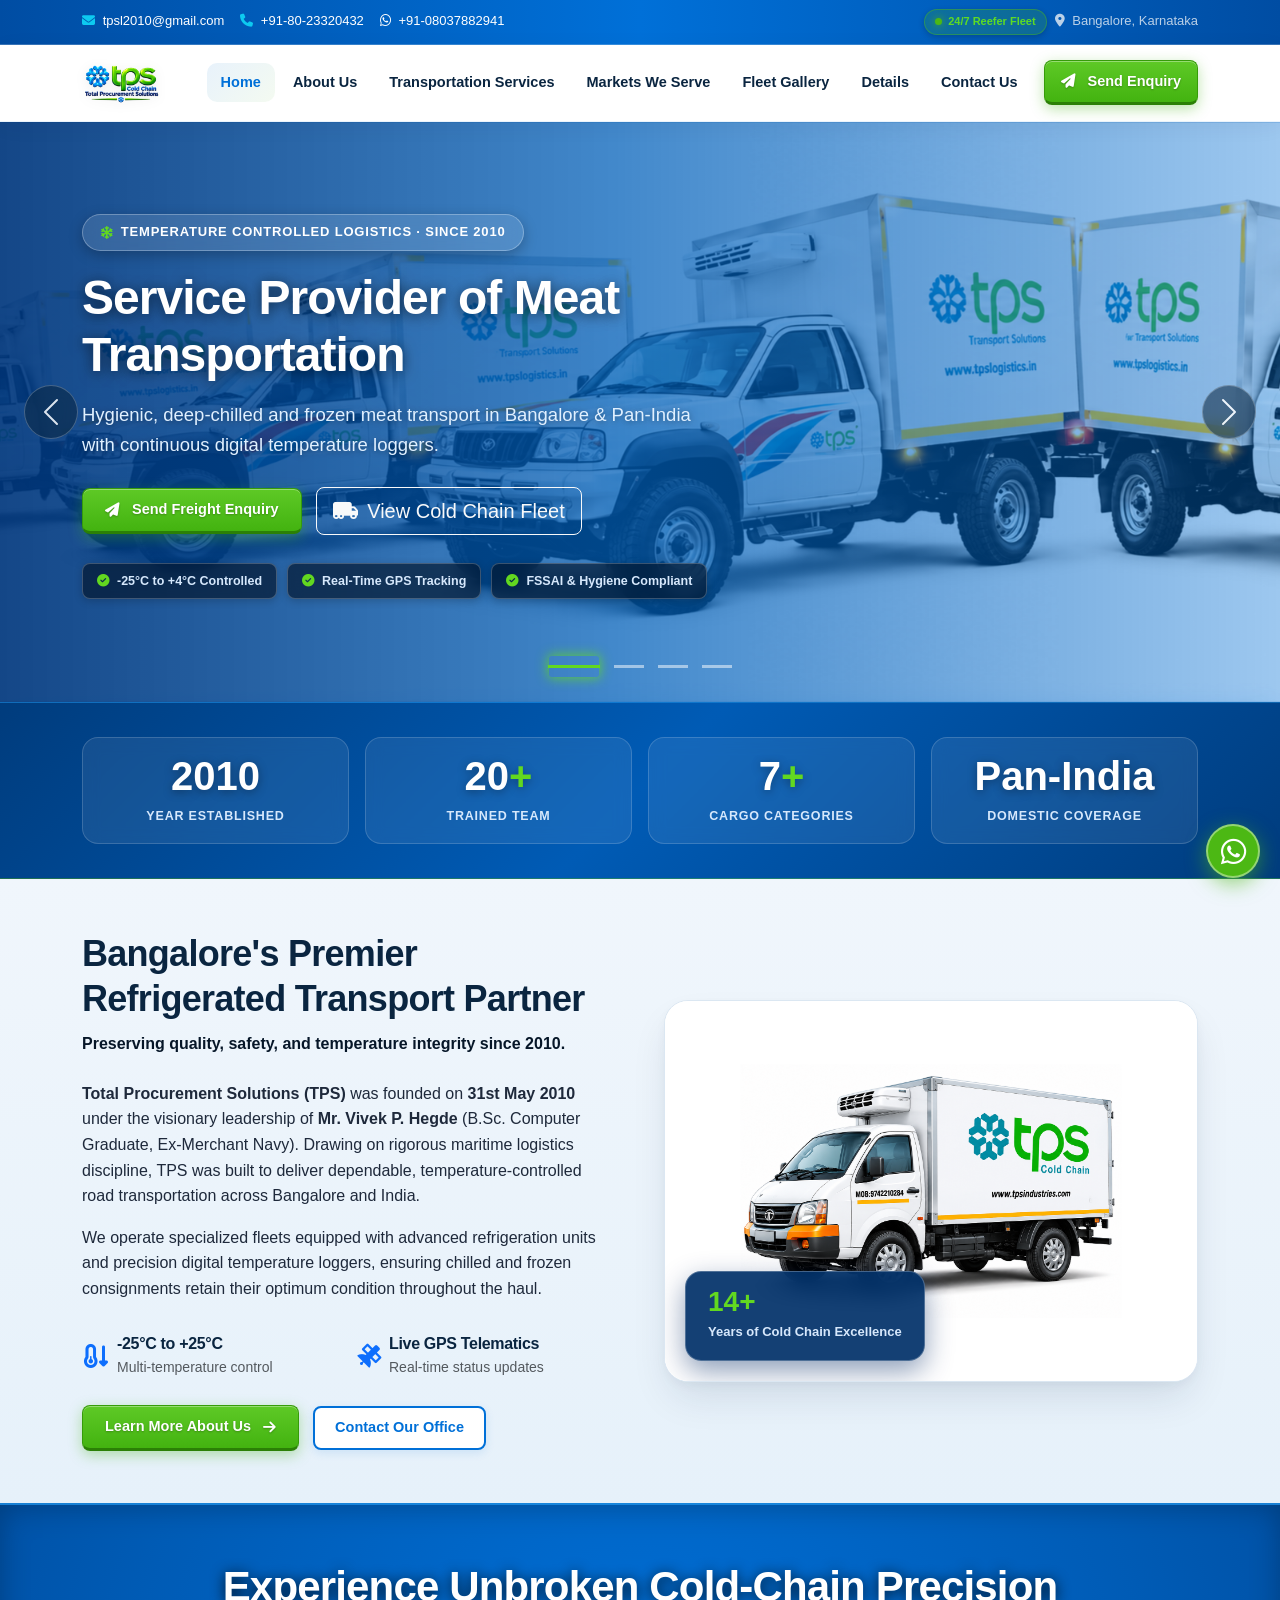
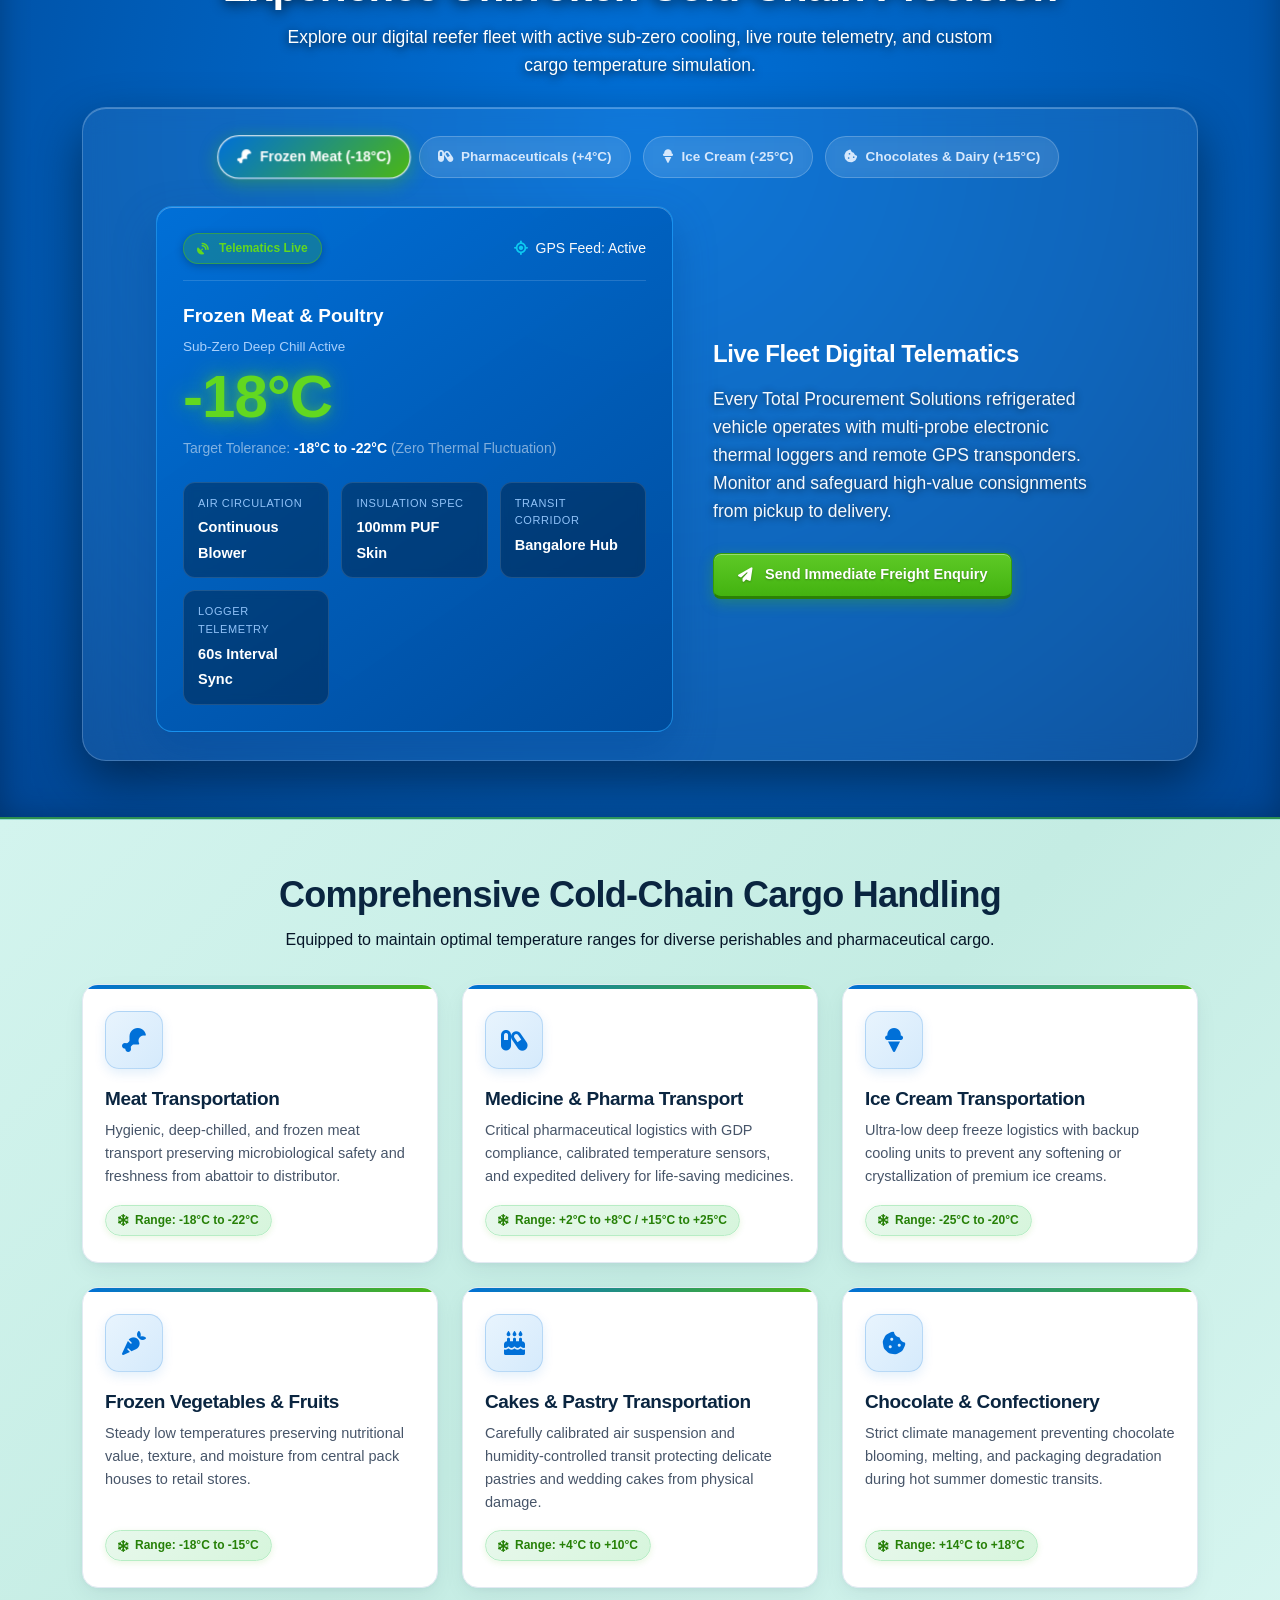
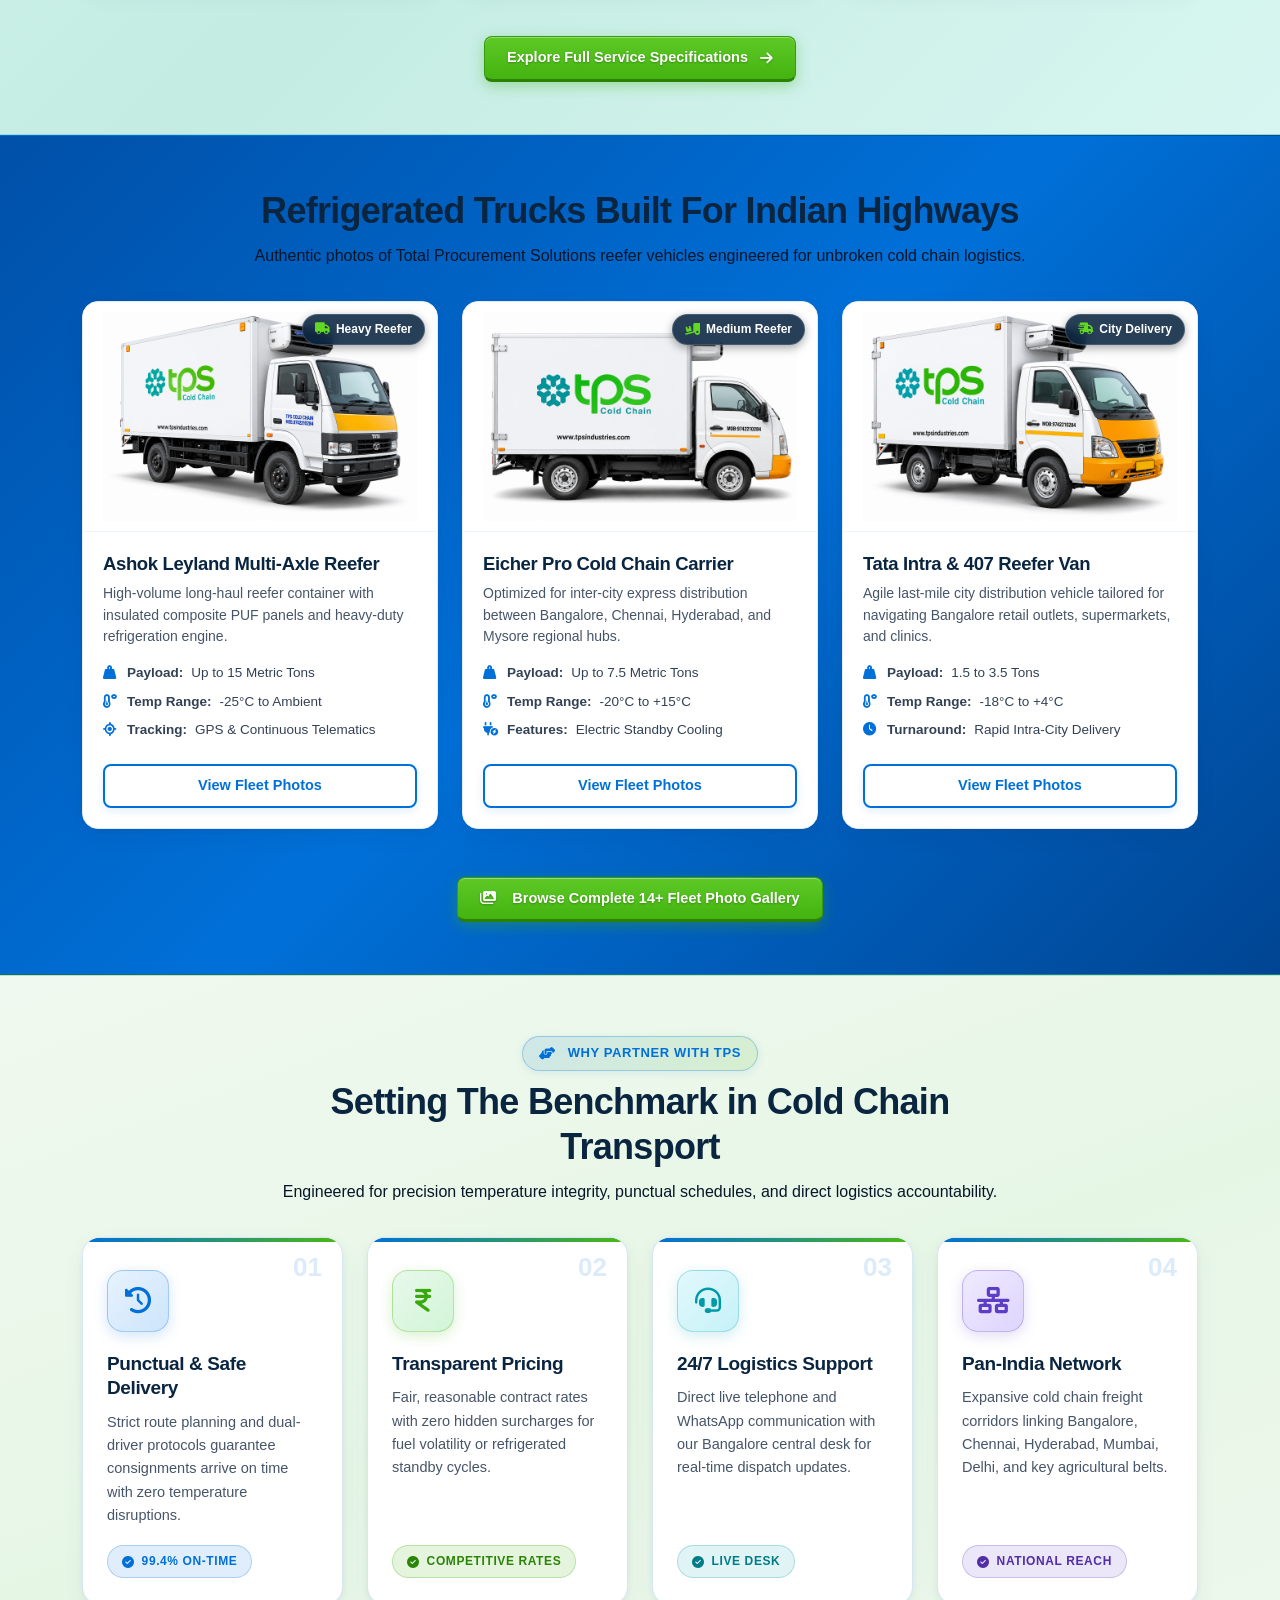
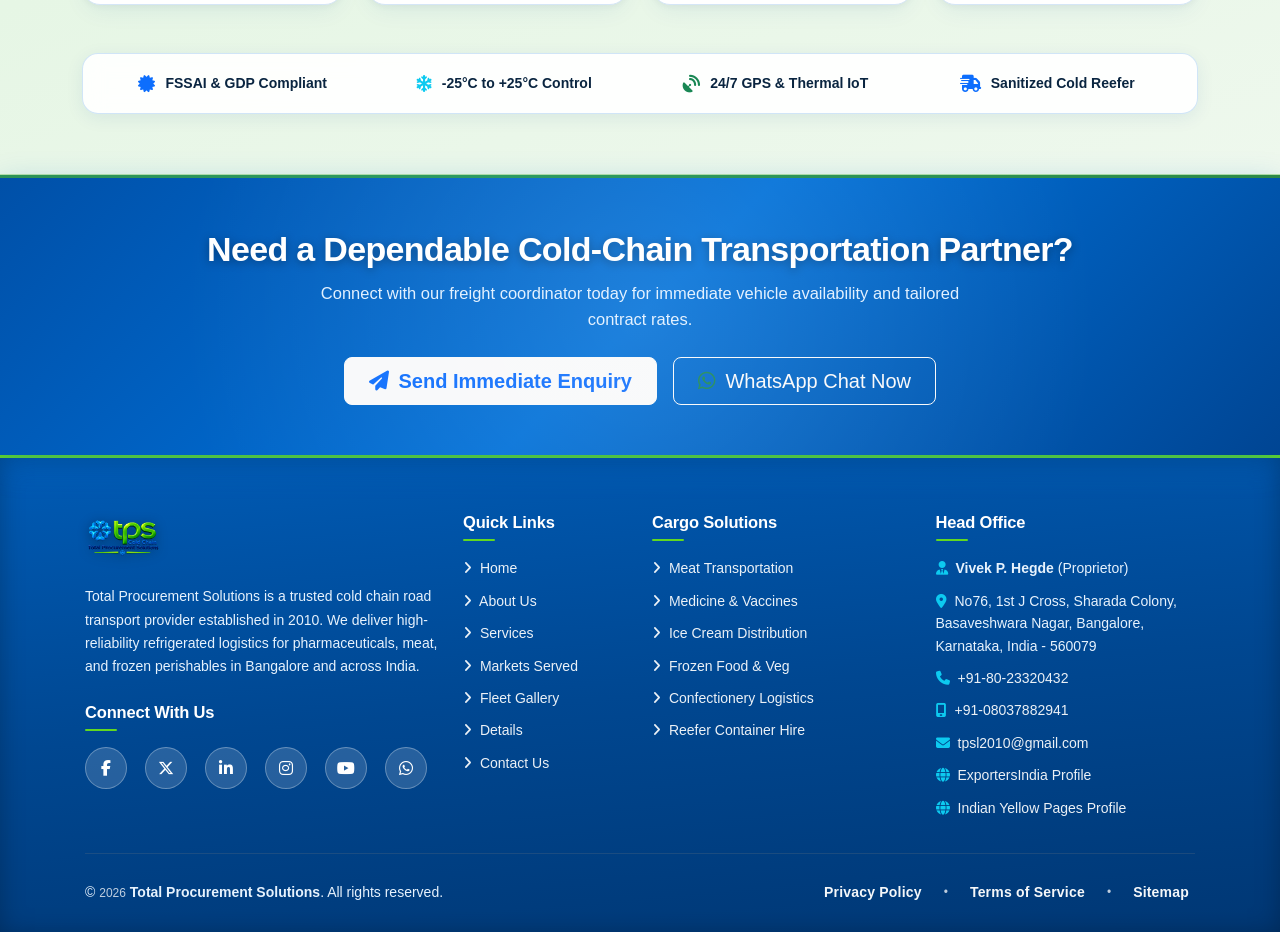
<file: index.html>
<!DOCTYPE html>
<html lang="en">

<head>
    <meta charset="utf-8">
    <meta name="viewport" content="width=device-width, initial-scale=1, maximum-scale=5">
    <title>Transportation Services Bangalore | Cold Chain & Medicine Logistics | Total Procurement Solutions</title>
    
    <!-- SEO Meta Tags comparable to tpsindustries.com -->
    <meta name="description"
        content="Total Procurement Solutions is a premier cold-chain transportation service provider in Bangalore, Karnataka. Specialising in temperature-controlled reefer trucks for meat, frozen food, ice cream, chocolates, and medicine transportation across India since 2010.">
    <meta name="keywords"
        content="Total Procurement Solutions, Transportation Services Bangalore, Transportation in bangalore, Transportation Service provider in Bangalore, Medicine Transportation Services in Bangalore India, Medicine Transportation Services in Karnataka, transport services in bangalore, cold chain logistics bangalore, refrigerated truck transport karnataka, reefer truck bangalore, frozen food logistics india, meat transportation services bangalore, ice cream refrigerated transport, pharmaceutical cold storage transport, temperature controlled logistics bangalore">
    <meta name="author" content="Total Procurement Solutions">
    <meta name="robots" content="index, follow">
    <link rel="canonical" href="https://www.tpsindustries.com/">

    <!-- Open Graph / Facebook -->
    <meta property="og:type" content="website">
    <meta property="og:url" content="https://www.tpsindustries.com/">
    <meta property="og:title" content="Transportation Services Bangalore | Total Procurement Solutions">
    <meta property="og:description"
        content="Reliable, temperature-controlled refrigerated truck transportation for frozen food and medicines in Bangalore and Pan-India. Active since 2010.">
    <meta property="og:image" content="images/slide-1.jpg">
    <meta property="og:site_name" content="Total Procurement Solutions">
    <meta property="og:locale" content="en_US">

    <!-- Twitter Cards -->
    <meta name="twitter:card" content="summary_large_image">
    <meta name="twitter:url" content="https://www.tpsindustries.com/">
    <meta name="twitter:title" content="Transportation Services Bangalore | Total Procurement Solutions">
    <meta name="twitter:description"
        content="Refrigerated fleet services for frozen foods and pharmaceuticals in Bangalore and domestic India.">
    <meta name="twitter:image" content="images/slide-1.jpg">

    <!-- Schema.org JSON-LD Structured Data -->
    <script type="application/ld+json">
    {
      "@context": "https://schema.org",
      "@type": "LogisticsService",
      "name": "Total Procurement Solutions",
      "alternateName": "TPS Industries",
      "image": "https://www.tpsindustries.com/images/slide-1.jpg",
      "logo": "https://www.tpsindustries.com/images/logo.png",
      "@id": "https://www.tpsindustries.com",
      "url": "https://www.tpsindustries.com",
      "telephone": "+91-80-23320432",
      "priceRange": "$$",
      "address": {
        "@type": "PostalAddress",
        "streetAddress": "Rajajinagar / Bangalore",
        "addressLocality": "Bangalore",
        "addressRegion": "Karnataka",
        "postalCode": "560010",
        "addressCountry": "IN"
      },
      "geo": {
        "@type": "GeoCoordinates",
        "latitude": 12.9716,
        "longitude": 77.5946
      },
      "openingHoursSpecification": {
        "@type": "OpeningHoursSpecification",
        "dayOfWeek": [
          "Monday", "Tuesday", "Wednesday", "Thursday", "Friday", "Saturday", "Sunday"
        ],
        "opens": "00:00",
        "closes": "23:59"
      },
      "founder": {
        "@type": "Person",
        "name": "Vivek P. Hegde"
      },
      "foundingDate": "2010-05-31",
      "areaServed": {
        "@type": "Country",
        "name": "India"
      },
      "serviceType": [
        "Refrigerated Truck Transportation",
        "Cold Chain Logistics",
        "Meat Transportation Services",
        "Medicine & Pharmaceutical Transportation",
        "Frozen Food Transportation",
        "Ice Cream Transportation"
      ]
    }
    </script>

        <!-- Favicon / Brand Logo Icon (Icon Only, No Text) -->
    <link rel="icon" type="image/png" sizes="32x32" href="images/favicon-32x32.png">
    <link rel="icon" type="image/png" href="images/favicon.png">
    <link rel="apple-touch-icon" sizes="180x180" href="images/apple-touch-icon.png">
    <link rel="shortcut icon" href="favicon.ico">

    <!-- Local Handy CSS Dependencies -->
    <link href="css/bootstrap.min.css" rel="stylesheet">
    <link href="css/font-awesome.min.css" rel="stylesheet">
    <link href="css/carousel.css" rel="stylesheet">
    <link href="css/style.css" rel="stylesheet">
    <link href="css/responsive.css" rel="stylesheet">
</head>

<body>
    <!-- Site Preloader -->
    <div id="tpsPreloader">
        <div class="preloader-brand-box">
            <div class="preloader-icon-wrap">
                <div class="preloader-spinner-ring"></div>
                <i class="fa-solid fa-truck-moving preloader-truck-icon"></i>
            </div>
            <div class="preloader-brand-title">Total Procurement Solutions</div>
            <div class="preloader-brand-sub"><i class="fa-solid fa-snowflake me-1"></i> Temperature Controlled Cold Chain</div>
        </div>
    </div>

    <!-- Top Contact Bar -->
    <header class="topbar">
        <div class="container d-flex flex-wrap justify-content-between align-items-center gap-2">
            <div class="d-flex flex-wrap align-items-center gap-3">
                <span><i class="fa-solid fa-envelope text-info me-1"></i> <a href="mailto:tpsl2010@gmail.com">tpsl2010@gmail.com</a></span>
                <span><i class="fa-solid fa-phone text-info me-1"></i> <a href="tel:+918023320432">+91-80-23320432</a></span>
                <span><i class="fa-brands fa-whatsapp text-white me-1"></i> <a href="https://api.whatsapp.com/send?phone=9108037882941&text=Hello%21+I+found+your+website+and+am+interested+in+your+cold+chain+truck+services." target="_blank">+91-08037882941</a></span>
            </div>
            <div class="d-flex align-items-center gap-2">
                <span class="badge-live"><span class="dot"></span> 24/7 Reefer Fleet</span>
                <span class="d-none d-lg-inline text-light opacity-75"><i class="fa-solid fa-location-dot me-1"></i> Bangalore, Karnataka</span>
            </div>
        </div>
    </header>

    <!-- Sticky Navigation Bar -->
    <nav class="navbar navbar-expand-lg sticky-top bg-white">
        <div class="container">
            <a class="navbar-brand" href="index.html">
                <img src="images/logo.png" alt="Total Procurement Solutions" width="180" height="52">
            </a>
            <button class="navbar-toggler border-0 shadow-none" type="button" data-bs-toggle="collapse" data-bs-target="#nav" aria-label="Toggle navigation">
                <span class="navbar-toggler-icon"></span>
            </button>
            <div class="collapse navbar-collapse" id="nav">
                <ul class="navbar-nav ms-auto align-items-lg-center gap-lg-1">
                    <li class="nav-item"><a class="nav-link active" href="index.html"><i class="fa-solid fa-house-chimney me-2 text-primary d-lg-none"></i>Home</a></li>
                    <li class="nav-item"><a class="nav-link" href="about.html"><i class="fa-solid fa-building me-2 text-primary d-lg-none"></i>About Us</a></li>
                    <li class="nav-item"><a class="nav-link" href="services.html"><i class="fa-solid fa-truck-fast me-2 text-primary d-lg-none"></i>Transportation Services</a></li>
                    <li class="nav-item"><a class="nav-link" href="markets.html"><i class="fa-solid fa-route me-2 text-primary d-lg-none"></i>Markets We Serve</a></li>
                    <li class="nav-item"><a class="nav-link" href="gallery.html"><i class="fa-solid fa-images me-2 text-primary d-lg-none"></i>Fleet Gallery</a></li>
                    <li class="nav-item"><a class="nav-link" href="details.html"><i class="fa-solid fa-clipboard-list me-2 text-primary d-lg-none"></i>Details</a></li>
                    <li class="nav-item"><a class="nav-link" href="contact.html"><i class="fa-solid fa-headset me-2 text-primary d-lg-none"></i>Contact Us</a></li>
                    <li class="nav-item nav-item-btn ms-lg-2 mt-2 mt-lg-0">
                        <button class="btn btn-tps btn-sm px-3" data-bs-toggle="modal" data-bs-target="#enquiryModal">
                            <i class="fa-solid fa-paper-plane me-1"></i> Send Enquiry
                        </button>
                    </li>
                </ul>
                <div class="d-lg-none mobile-nav-contact">
                    <a href="tel:+919742210284" class="btn btn-outline-primary"><i class="fa-solid fa-phone me-1"></i> Call Desk</a>
                    <a href="https://api.whatsapp.com/send?phone=919742210284&text=Hello%21+I+found+your+website+and+am+interested+in+your+cold+chain+truck+services." target="_blank" class="btn btn-outline-success"><i class="fa-brands fa-whatsapp me-1"></i> WhatsApp</a>
                </div>
            </div>
        </div>
    </nav>

    <!-- Desktop Hero Carousel with Authentic Truck Banner Photos -->
    <section id="hero" class="carousel slide d-none d-lg-block" data-bs-ride="carousel" data-bs-interval="3500">
        <div class="carousel-indicators">
            <button type="button" data-bs-target="#hero" data-bs-slide-to="0" class="active" aria-current="true" aria-label="Slide 1"></button>
            <button type="button" data-bs-target="#hero" data-bs-slide-to="1" aria-label="Slide 2"></button>
            <button type="button" data-bs-target="#hero" data-bs-slide-to="2" aria-label="Slide 3"></button>
            <button type="button" data-bs-target="#hero" data-bs-slide-to="3" aria-label="Slide 4"></button>
        </div>
        <div class="carousel-inner">
            <!-- Slide 1 -->
            <div class="carousel-item active">
                <div class="carousel-slide-item slide-s1">
                    <div class="container">
                        <div class="hero-cap">
                            <div class="hero-badge">
                                <i class="fa-solid fa-snowflake"></i> Temperature Controlled Logistics · Since 2010
                            </div>
                            <h1>Service Provider of Meat Transportation</h1>
                            <p>Hygienic, deep-chilled and frozen meat transport in Bangalore & Pan-India with continuous digital temperature loggers.</p>
                            <div class="hero-btn-group">
                                <a class="btn btn-tps btn-lg" href="contact.html">
                                    <i class="fa-solid fa-paper-plane me-1"></i> Send Freight Enquiry
                                </a>
                                <a class="btn btn-outline-light btn-lg" href="services.html">
                                    <i class="fa-solid fa-truck-moving me-1"></i> View Cold Chain Fleet
                                </a>
                            </div>
                            <div class="hero-feature-tags">
                                <span class="hero-feature-tag"><i class="fa-solid fa-circle-check"></i> -25°C to +4°C Controlled</span>
                                <span class="hero-feature-tag"><i class="fa-solid fa-circle-check"></i> Real-Time GPS Tracking</span>
                                <span class="hero-feature-tag"><i class="fa-solid fa-circle-check"></i> FSSAI & Hygiene Compliant</span>
                            </div>
                        </div>
                    </div>
                </div>
            </div>

            <!-- Slide 2 -->
            <div class="carousel-item">
                <div class="carousel-slide-item slide-s2">
                    <div class="container">
                        <div class="hero-cap">
                            <div class="hero-badge">
                                <i class="fa-solid fa-truck-fast"></i> Unbroken Cold Chain Delivery
                            </div>
                            <h2>Frozen Food & Ice Cream Logistics</h2>
                            <p>Preserving freshness for ice cream, frozen vegetables, bakery items, cakes, and chocolates with specialized insulated reefer containers.</p>
                            <div class="hero-btn-group">
                                <a class="btn btn-tps btn-lg" href="#enquiryModal" data-bs-toggle="modal">
                                    <i class="fa-solid fa-paper-plane me-1"></i> Send Freight Enquiry
                                </a>
                                <a class="btn btn-outline-light btn-lg" href="gallery.html">
                                    <i class="fa-solid fa-images me-1"></i> Inspect Our Trucks
                                </a>
                            </div>
                            <div class="hero-feature-tags">
                                <span class="hero-feature-tag"><i class="fa-solid fa-circle-check"></i> Multi-Temperature Compartments</span>
                                <span class="hero-feature-tag"><i class="fa-solid fa-circle-check"></i> Zero Temperature Spikes</span>
                                <span class="hero-feature-tag"><i class="fa-solid fa-circle-check"></i> On-Time Distribution</span>
                            </div>
                        </div>
                    </div>
                </div>
            </div>

            <!-- Slide 3 -->
            <div class="carousel-item">
                <div class="carousel-slide-item slide-s3">
                    <div class="container">
                        <div class="hero-cap">
                            <div class="hero-badge">
                                <i class="fa-solid fa-capsules"></i> Certified Pharma Logistics
                            </div>
                            <h2>Reliable Medicine Transportation</h2>
                            <p>Safe, prompt delivery of temperature-sensitive pharmaceuticals, vaccines, and biologics in high-spec refrigerated vehicles.</p>
                            <div class="hero-btn-group">
                                <a class="btn btn-tps btn-lg" href="contact.html">
                                    <i class="fa-solid fa-phone me-1"></i> Call Logistics Desk
                                </a>
                                <a class="btn btn-outline-light btn-lg" href="services.html">
                                    <i class="fa-solid fa-shield-virus me-1"></i> Pharma Transport Specs
                                </a>
                            </div>
                            <div class="hero-feature-tags">
                                <span class="hero-feature-tag"><i class="fa-solid fa-circle-check"></i> 2°C to 8°C Pharma Range</span>
                                <span class="hero-feature-tag"><i class="fa-solid fa-circle-check"></i> Automated Data Loggers</span>
                                <span class="hero-feature-tag"><i class="fa-solid fa-circle-check"></i> Trained Handling Crew</span>
                            </div>
                        </div>
                    </div>
                </div>
            </div>

            <!-- Slide 4 -->
            <div class="carousel-item">
                <div class="carousel-slide-item slide-s4">
                    <div class="container">
                        <div class="hero-cap">
                            <div class="hero-badge">
                                <i class="fa-solid fa-shield-heart"></i> Total Customer Satisfaction
                            </div>
                            <h2>Punctual, Safe, & Affordable Transport</h2>
                            <p>Reasonable pricing, prompt communication, and an expansive domestic distribution network spanning Bangalore, Karnataka, and beyond.</p>
                            <div class="hero-btn-group">
                                <a class="btn btn-tps btn-lg" href="contact.html">
                                    <i class="fa-solid fa-headset me-1"></i> Connect With Us
                                </a>
                                <a class="btn btn-outline-light btn-lg" href="markets.html">
                                    <i class="fa-solid fa-map-location-dot me-1"></i> Explore Routes
                                </a>
                            </div>
                            <div class="hero-feature-tags">
                                <span class="hero-feature-tag"><i class="fa-solid fa-circle-check"></i> 100% Punctuality Focus</span>
                                <span class="hero-feature-tag"><i class="fa-solid fa-circle-check"></i> Transparent Pricing</span>
                                <span class="hero-feature-tag"><i class="fa-solid fa-circle-check"></i> Pan-India Coverage</span>
                            </div>
                        </div>
                    </div>
                </div>
            </div>
        </div>
        <button class="carousel-control-prev" type="button" data-bs-target="#hero" data-bs-slide="prev" aria-label="Previous">
            <span class="carousel-control-prev-icon" aria-hidden="true"></span>
        </button>
        <button class="carousel-control-next" type="button" data-bs-target="#hero" data-bs-slide="next" aria-label="Next">
            <span class="carousel-control-next-icon" aria-hidden="true"></span>
        </button>
    </section>

    <!-- Dedicated Mobile Responsive Hero Carousel (Single Truck with Pure White Background) -->
    <section id="heroMobile" class="carousel slide d-lg-none hero-mobile-carousel" data-bs-ride="carousel" data-bs-interval="3500">
        <div class="carousel-indicators">
            <button type="button" data-bs-target="#heroMobile" data-bs-slide-to="0" class="active" aria-current="true" aria-label="Slide 1"></button>
            <button type="button" data-bs-target="#heroMobile" data-bs-slide-to="1" aria-label="Slide 2"></button>
            <button type="button" data-bs-target="#heroMobile" data-bs-slide-to="2" aria-label="Slide 3"></button>
            <button type="button" data-bs-target="#heroMobile" data-bs-slide-to="3" aria-label="Slide 4"></button>
        </div>
        <div class="carousel-inner">
            <!-- Mobile Slide 1 -->
            <div class="carousel-item active">
                <div class="hero-mobile-slide">
                    <div class="container text-center">
                        <div class="hero-mobile-truck-wrap">
                            <img src="images/Slide-3.png" alt="Refrigerated Meat Transport Truck" class="img-fluid hero-mobile-truck-img">
                        </div>
                        <div class="hero-mobile-cap">
                            <span class="hero-mobile-badge"><i class="fa-solid fa-snowflake"></i> Cold Chain Since 2010</span>
                            <h2 class="hero-mobile-title">Service Provider of Meat Transportation</h2>
                            <p class="hero-mobile-text">Hygienic, deep-chilled and frozen meat transport in Bangalore & Pan-India with digital temperature loggers.</p>
                            <div class="hero-mobile-btns">
                                <a class="btn btn-tps" href="contact.html"><i class="fa-solid fa-paper-plane me-1"></i> Send Enquiry</a>
                                <a class="btn btn-outline-primary" href="services.html"><i class="fa-solid fa-truck-moving me-1"></i> View Fleet</a>
                            </div>
                            <div class="hero-mobile-tags">
                                <span class="hero-mobile-tag"><i class="fa-solid fa-circle-check"></i> -25°C to +4°C</span>
                                <span class="hero-mobile-tag"><i class="fa-solid fa-circle-check"></i> Real-Time GPS</span>
                                <span class="hero-mobile-tag"><i class="fa-solid fa-circle-check"></i> FSSAI Certified</span>
                            </div>
                        </div>
                    </div>
                </div>
            </div>

            <!-- Mobile Slide 2 -->
            <div class="carousel-item">
                <div class="hero-mobile-slide">
                    <div class="container text-center">
                        <div class="hero-mobile-truck-wrap">
                            <img src="images/Slide-2.png" alt="Frozen Food & Ice Cream Logistics Truck" class="img-fluid hero-mobile-truck-img">
                        </div>
                        <div class="hero-mobile-cap">
                            <span class="hero-mobile-badge"><i class="fa-solid fa-truck-fast"></i> Unbroken Cold Chain</span>
                            <h2 class="hero-mobile-title">Frozen Food & Ice Cream Logistics</h2>
                            <p class="hero-mobile-text">Preserving freshness for ice cream, frozen vegetables, bakery items, cakes, and chocolates with specialized containers.</p>
                            <div class="hero-mobile-btns">
                                <a class="btn btn-tps" href="#enquiryModal" data-bs-toggle="modal"><i class="fa-solid fa-paper-plane me-1"></i> Send Enquiry</a>
                                <a class="btn btn-outline-primary" href="gallery.html"><i class="fa-solid fa-images me-1"></i> Inspect Trucks</a>
                            </div>
                            <div class="hero-mobile-tags">
                                <span class="hero-mobile-tag"><i class="fa-solid fa-circle-check"></i> Multi-Temp Zones</span>
                                <span class="hero-mobile-tag"><i class="fa-solid fa-circle-check"></i> Zero Temp Spikes</span>
                                <span class="hero-mobile-tag"><i class="fa-solid fa-circle-check"></i> Prompt Delivery</span>
                            </div>
                        </div>
                    </div>
                </div>
            </div>

            <!-- Mobile Slide 3 -->
            <div class="carousel-item">
                <div class="hero-mobile-slide">
                    <div class="container text-center">
                        <div class="hero-mobile-truck-wrap">
                            <img src="images/Slide-3.png" alt="Pharma & Medicine Transport Truck" class="img-fluid hero-mobile-truck-img">
                        </div>
                        <div class="hero-mobile-cap">
                            <span class="hero-mobile-badge"><i class="fa-solid fa-capsules"></i> Certified Pharma Fleet</span>
                            <h2 class="hero-mobile-title">Reliable Medicine Transportation</h2>
                            <p class="hero-mobile-text">Safe, prompt delivery of temperature-sensitive pharmaceuticals and vaccines in high-spec refrigerated vehicles.</p>
                            <div class="hero-mobile-btns">
                                <a class="btn btn-tps" href="contact.html"><i class="fa-solid fa-phone me-1"></i> Call Logistics Desk</a>
                                <a class="btn btn-outline-primary" href="services.html"><i class="fa-solid fa-shield-virus me-1"></i> Pharma Specs</a>
                            </div>
                            <div class="hero-mobile-tags">
                                <span class="hero-mobile-tag"><i class="fa-solid fa-circle-check"></i> 2°C to 8°C Range</span>
                                <span class="hero-mobile-tag"><i class="fa-solid fa-circle-check"></i> Auto Loggers</span>
                                <span class="hero-mobile-tag"><i class="fa-solid fa-circle-check"></i> Trained Crew</span>
                            </div>
                        </div>
                    </div>
                </div>
            </div>

            <!-- Mobile Slide 4 -->
            <div class="carousel-item">
                <div class="hero-mobile-slide">
                    <div class="container text-center">
                        <div class="hero-mobile-truck-wrap">
                            <img src="images/Slide-4.png" alt="Express Reefer Logistics Truck" class="img-fluid hero-mobile-truck-img">
                        </div>
                        <div class="hero-mobile-cap">
                            <span class="hero-mobile-badge"><i class="fa-solid fa-shield-heart"></i> Total Customer Satisfaction</span>
                            <h2 class="hero-mobile-title">Punctual, Safe, & Affordable Transport</h2>
                            <p class="hero-mobile-text">Reasonable pricing, prompt dispatch, and expansive domestic coverage across Bangalore and Pan-India corridors.</p>
                            <div class="hero-mobile-btns">
                                <a class="btn btn-tps" href="contact.html"><i class="fa-solid fa-headset me-1"></i> Connect With Us</a>
                                <a class="btn btn-outline-primary" href="markets.html"><i class="fa-solid fa-map-location-dot me-1"></i> Explore Routes</a>
                            </div>
                            <div class="hero-mobile-tags">
                                <span class="hero-mobile-tag"><i class="fa-solid fa-circle-check"></i> 100% Punctual</span>
                                <span class="hero-mobile-tag"><i class="fa-solid fa-circle-check"></i> Fair Rates</span>
                                <span class="hero-mobile-tag"><i class="fa-solid fa-circle-check"></i> Pan-India</span>
                            </div>
                        </div>
                    </div>
                </div>
            </div>
        </div>

        <button class="carousel-control-prev" type="button" data-bs-target="#heroMobile" data-bs-slide="prev" aria-label="Previous">
            <span class="carousel-control-prev-icon" aria-hidden="true"></span>
        </button>
        <button class="carousel-control-next" type="button" data-bs-target="#heroMobile" data-bs-slide="next" aria-label="Next">
            <span class="carousel-control-next-icon" aria-hidden="true"></span>
        </button>
    </section>

    <!-- Stats Counter Bar -->
    <div class="stats-strip">
        <div class="container">
            <div class="row text-center g-3">
                <div class="col-6 col-md-3">
                    <div class="stat-box">
                        <b><span data-counter="2010">2010</span></b>
                        <span class="stat-label">Year Established</span>
                    </div>
                </div>
                <div class="col-6 col-md-3">
                    <div class="stat-box">
                        <b><span data-counter="20">20</span><span class="accent-text">+</span></b>
                        <span class="stat-label">Trained Team</span>
                    </div>
                </div>
                <div class="col-6 col-md-3">
                    <div class="stat-box">
                        <b><span data-counter="7">7</span><span class="accent-text">+</span></b>
                        <span class="stat-label">Cargo Categories</span>
                    </div>
                </div>
                <div class="col-6 col-md-3">
                    <div class="stat-box">
                        <b>Pan-India</b>
                        <span class="stat-label">Domestic Coverage</span>
                    </div>
                </div>
            </div>
        </div>
    </div>

    <!-- About Section with Real Truck Photo & Action Spacing -->
    <section class="sec">
        <div class="container">
            <div class="row align-items-center g-5">
                <div class="col-lg-6">
                    <div class="sec-head text-start mb-4">
                        <h2>Bangalore's Premier Refrigerated Transport Partner</h2>
                        <p class="lead text-secondary fw-semibold">Preserving quality, safety, and temperature integrity since 2010.</p>
                    </div>
                    <p><strong>Total Procurement Solutions (TPS)</strong> was founded on <strong>31st May 2010</strong> under the visionary leadership of <strong>Mr. Vivek P. Hegde</strong> (B.Sc. Computer Graduate, Ex-Merchant Navy). Drawing on rigorous maritime logistics discipline, TPS was built to deliver dependable, temperature-controlled road transportation across Bangalore and India.</p>
                    <p>We operate specialized fleets equipped with advanced refrigeration units and precision digital temperature loggers, ensuring chilled and frozen consignments retain their optimum condition throughout the haul.</p>
                    
                    <div class="row g-3 my-2">
                        <div class="col-sm-6">
                            <div class="d-flex align-items-center gap-2">
                                <i class="fa-solid fa-temperature-arrow-down text-primary fs-4"></i>
                                <div>
                                    <h6 class="mb-0 fw-bold">-25°C to +25°C</h6>
                                    <small class="text-muted">Multi-temperature control</small>
                                </div>
                            </div>
                        </div>
                        <div class="col-sm-6">
                            <div class="d-flex align-items-center gap-2">
                                <i class="fa-solid fa-satellite text-primary fs-4"></i>
                                <div>
                                    <h6 class="mb-0 fw-bold">Live GPS Telematics</h6>
                                    <small class="text-muted">Real-time status updates</small>
                                </div>
                            </div>
                        </div>
                    </div>

                    <!-- Clean Responsive Action Buttons with Proper Spacing -->
                    <div class="about-actions-group">
                        <a href="about.html" class="btn btn-tps">
                            Learn More About Us <i class="fa-solid fa-arrow-right ms-1"></i>
                        </a>
                        <a href="contact.html" class="btn btn-outline-tps">
                            Contact Our Office
                        </a>
                    </div>
                </div>
                <div class="col-lg-6">
                    <div class="about-spotlight-img">
                        <img src="images/Slide-3.png" alt="TPS Refrigerated Fleet Truck" class="img-fluid">
                        <div class="about-experience-badge">
                            <b>14+</b>
                            <span>Years of Cold Chain Excellence</span>
                        </div>
                    </div>
                </div>
            </div>
        </div>
    </section>

    <!-- Interactive 3D Reefer Cold-Chain Showcase (Tasteful 3D Webpage Element) -->
    <section class="tps-3d-section">
        <div class="container text-center">
            <h2 class="tps-3d-title" style="color: #ffffff !important; text-shadow: 0 2px 14px rgba(0,0,0,0.85) !important;">Experience Unbroken Cold-Chain Precision</h2>
            <p class="tps-3d-desc" style="color: #ffffff !important; opacity: 1 !important; text-shadow: 0 2px 10px rgba(0,0,0,0.85) !important;">Explore our digital reefer fleet with active sub-zero cooling, live route telemetry, and custom cargo temperature simulation.</p>

            <div class="reefer-3d-container">
                <!-- Interactive Cargo Mode Buttons -->
                <div class="reefer-modes-wrap">
                    <button type="button" class="reefer-mode-btn active" data-mode="meat">
                        <i class="fa-solid fa-drumstick-bite"></i> Frozen Meat (-18°C)
                    </button>
                    <button type="button" class="reefer-mode-btn" data-mode="pharma">
                        <i class="fa-solid fa-capsules"></i> Pharmaceuticals (+4°C)
                    </button>
                    <button type="button" class="reefer-mode-btn" data-mode="icecream">
                        <i class="fa-solid fa-ice-cream"></i> Ice Cream (-25°C)
                    </button>
                    <button type="button" class="reefer-mode-btn" data-mode="confectionery">
                        <i class="fa-solid fa-cookie-bite"></i> Chocolates & Dairy (+15°C)
                    </button>
                </div>

                <!-- 3D Reefer Live Telematics Display Card -->
                <div class="row g-4 align-items-center justify-content-center text-start">
                    <div class="col-lg-6">
                        <div class="reefer-3d-card" id="reeferCard">
                            <div class="reefer-3d-header">
                                <span class="telematics-pill">
                                    <i class="fa-solid fa-satellite-dish me-1"></i> Telematics Live
                                </span>
                                <span class="text-light small">
                                    <i class="fa-solid fa-location-crosshairs text-info me-1"></i> GPS Feed: Active
                                </span>
                            </div>

                            <div class="cargo-active-title" id="reeferCargoDisplay">Frozen Meat & Poultry</div>
                            <div class="cargo-active-sub" id="reeferStatusDisplay">Sub-Zero Deep Chill Active</div>

                            <div class="temp-huge-gauge" id="reeferTempDisplay">-18°C</div>
                            <div class="text-white-50 small mb-3">
                                Target Tolerance: <strong class="text-white" id="reeferRangeDisplay">-18°C to -22°C</strong> (Zero Thermal Fluctuation)
                            </div>

                            <div class="reefer-metrics-grid">
                                <div class="reefer-metric-box">
                                    <small>Air Circulation</small>
                                    <strong>Continuous Blower</strong>
                                </div>
                                <div class="reefer-metric-box">
                                    <small>Insulation Spec</small>
                                    <strong>100mm PUF Skin</strong>
                                </div>
                                <div class="reefer-metric-box">
                                    <small>Transit Corridor</small>
                                    <strong>Bangalore Hub</strong>
                                </div>
                                <div class="reefer-metric-box">
                                    <small>Logger Telemetry</small>
                                    <strong>60s Interval Sync</strong>
                                </div>
                            </div>
                        </div>
                    </div>

                    <div class="col-lg-5 text-center text-lg-start">
                        <div class="p-3">
                            <h4 class="text-white fw-bold mb-3">Live Fleet Digital Telematics</h4>
                            <p class="text-light opacity-90 small mb-4">
                                Every Total Procurement Solutions refrigerated vehicle operates with multi-probe electronic thermal loggers and remote GPS transponders. Monitor and safeguard high-value consignments from pickup to delivery.
                            </p>
                            <button class="btn btn-tps px-4" data-bs-toggle="modal" data-bs-target="#enquiryModal">
                                <i class="fa-solid fa-paper-plane me-1"></i> Send Immediate Freight Enquiry
                            </button>
                        </div>
                    </div>
                </div>
            </div>
        </div>
    </section>

    <!-- Services Section -->
    <section class="sec alt cargo-handling-sec" id="cargoHandling">
        <div class="container">
            <div class="sec-head">
                <h2>Comprehensive Cold-Chain Cargo Handling</h2>
                <p>Equipped to maintain optimal temperature ranges for diverse perishables and pharmaceutical cargo.</p>
            </div>
            <div class="row g-4">
                <!-- Meat Transportation -->
                <div class="col-sm-6 col-lg-4 col-xl-4">
                    <div class="card-s">
                        <div class="ico"><i class="fa-solid fa-drumstick-bite"></i></div>
                        <h5>Meat Transportation</h5>
                        <p>Hygienic, deep-chilled, and frozen meat transport preserving microbiological safety and freshness from abattoir to distributor.</p>
                        <span class="temp-badge"><i class="fa-solid fa-snowflake"></i> Range: -18°C to -22°C</span>
                    </div>
                </div>
                <!-- Medicine Transportation -->
                <div class="col-sm-6 col-lg-4 col-xl-4">
                    <div class="card-s">
                        <div class="ico"><i class="fa-solid fa-capsules"></i></div>
                        <h5>Medicine & Pharma Transport</h5>
                        <p>Critical pharmaceutical logistics with GDP compliance, calibrated temperature sensors, and expedited delivery for life-saving medicines.</p>
                        <span class="temp-badge"><i class="fa-solid fa-snowflake"></i> Range: +2°C to +8°C / +15°C to +25°C</span>
                    </div>
                </div>
                <!-- Ice Cream Transportation -->
                <div class="col-sm-6 col-lg-4 col-xl-4">
                    <div class="card-s">
                        <div class="ico"><i class="fa-solid fa-ice-cream"></i></div>
                        <h5>Ice Cream Transportation</h5>
                        <p>Ultra-low deep freeze logistics with backup cooling units to prevent any softening or crystallization of premium ice creams.</p>
                        <span class="temp-badge"><i class="fa-solid fa-snowflake"></i> Range: -25°C to -20°C</span>
                    </div>
                </div>
                <!-- Frozen Vegetables -->
                <div class="col-sm-6 col-lg-4 col-xl-4">
                    <div class="card-s">
                        <div class="ico"><i class="fa-solid fa-carrot"></i></div>
                        <h5>Frozen Vegetables & Fruits</h5>
                        <p>Steady low temperatures preserving nutritional value, texture, and moisture from central pack houses to retail stores.</p>
                        <span class="temp-badge"><i class="fa-solid fa-snowflake"></i> Range: -18°C to -15°C</span>
                    </div>
                </div>
                <!-- Cakes & Bakery -->
                <div class="col-sm-6 col-lg-4 col-xl-4">
                    <div class="card-s">
                        <div class="ico"><i class="fa-solid fa-cake-candles"></i></div>
                        <h5>Cakes & Pastry Transportation</h5>
                        <p>Carefully calibrated air suspension and humidity-controlled transit protecting delicate pastries and wedding cakes from physical damage.</p>
                        <span class="temp-badge"><i class="fa-solid fa-snowflake"></i> Range: +4°C to +10°C</span>
                    </div>
                </div>
                <!-- Chocolate Transportation -->
                <div class="col-sm-6 col-lg-4 col-xl-4">
                    <div class="card-s">
                        <div class="ico"><i class="fa-solid fa-cookie-bite"></i></div>
                        <h5>Chocolate & Confectionery</h5>
                        <p>Strict climate management preventing chocolate blooming, melting, and packaging degradation during hot summer domestic transits.</p>
                        <span class="temp-badge"><i class="fa-solid fa-snowflake"></i> Range: +14°C to +18°C</span>
                    </div>
                </div>
            </div>
            <div class="text-center mt-5">
                <a href="services.html" class="btn btn-tps btn-lg">Explore Full Service Specifications <i class="fa-solid fa-arrow-right ms-1"></i></a>
            </div>
        </div>
    </section>

    <!-- Dedicated Truck Fleet Spotlight -->
    <section class="sec fleet-trucks-sec" id="fleetTrucks">
        <div class="container">
            <div class="sec-head">
                <h2>Refrigerated Trucks Built For Indian Highways</h2>
                <p>Authentic photos of Total Procurement Solutions reefer vehicles engineered for unbroken cold chain logistics.</p>
            </div>
            <div class="row g-4">
                <!-- Truck 1 -->
                <div class="col-md-6 col-lg-4">
                    <div class="truck-card">
                        <div class="truck-img-wrapper">
                            <img src="images/truck-2.png" alt="Heavy Reefer Truck TPS" loading="lazy">
                            <span class="truck-badge"><i class="fa-solid fa-truck"></i> Heavy Reefer</span>
                        </div>
                        <div class="truck-card-body">
                            <h5>Ashok Leyland Multi-Axle Reefer</h5>
                            <p>High-volume long-haul reefer container with insulated composite PUF panels and heavy-duty refrigeration engine.</p>
                            <ul class="truck-specs-list">
                                <li><i class="fa-solid fa-weight-hanging"></i> <strong>Payload:</strong> Up to 15 Metric Tons</li>
                                <li><i class="fa-solid fa-temperature-low"></i> <strong>Temp Range:</strong> -25°C to Ambient</li>
                                <li><i class="fa-solid fa-location-crosshairs"></i> <strong>Tracking:</strong> GPS & Continuous Telematics</li>
                            </ul>
                            <a href="gallery.html" class="btn btn-outline-tps btn-sm mt-auto">View Fleet Photos</a>
                        </div>
                    </div>
                </div>
                <!-- Truck 2 -->
                <div class="col-md-6 col-lg-4">
                    <div class="truck-card">
                        <div class="truck-img-wrapper">
                            <img src="images/truck-3.png" alt="Medium Refrigerated Truck TPS" loading="lazy">
                            <span class="truck-badge"><i class="fa-solid fa-truck-ramp-box"></i> Medium Reefer</span>
                        </div>
                        <div class="truck-card-body">
                            <h5>Eicher Pro Cold Chain Carrier</h5>
                            <p>Optimized for inter-city express distribution between Bangalore, Chennai, Hyderabad, and Mysore regional hubs.</p>
                            <ul class="truck-specs-list">
                                <li><i class="fa-solid fa-weight-hanging"></i> <strong>Payload:</strong> Up to 7.5 Metric Tons</li>
                                <li><i class="fa-solid fa-temperature-low"></i> <strong>Temp Range:</strong> -20°C to +15°C</li>
                                <li><i class="fa-solid fa-plug-circle-bolt"></i> <strong>Features:</strong> Electric Standby Cooling</li>
                            </ul>
                            <a href="gallery.html" class="btn btn-outline-tps btn-sm mt-auto">View Fleet Photos</a>
                        </div>
                    </div>
                </div>
                <!-- Truck 3 -->
                <div class="col-md-6 col-lg-4">
                    <div class="truck-card">
                        <div class="truck-img-wrapper">
                            <img src="images/truck-4.png" alt="Express Delivery Reefer Van TPS" loading="lazy">
                            <span class="truck-badge"><i class="fa-solid fa-truck-fast"></i> City Delivery</span>
                        </div>
                        <div class="truck-card-body">
                            <h5>Tata Intra & 407 Reefer Van</h5>
                            <p>Agile last-mile city distribution vehicle tailored for navigating Bangalore retail outlets, supermarkets, and clinics.</p>
                            <ul class="truck-specs-list">
                                <li><i class="fa-solid fa-weight-hanging"></i> <strong>Payload:</strong> 1.5 to 3.5 Tons</li>
                                <li><i class="fa-solid fa-temperature-low"></i> <strong>Temp Range:</strong> -18°C to +4°C</li>
                                <li><i class="fa-solid fa-clock"></i> <strong>Turnaround:</strong> Rapid Intra-City Delivery</li>
                            </ul>
                            <a href="gallery.html" class="btn btn-outline-tps btn-sm mt-auto">View Fleet Photos</a>
                        </div>
                    </div>
                </div>
            </div>
            <div class="text-center mt-5">
                <a href="gallery.html" class="btn btn-tps">
                    <i class="fa-solid fa-images me-2"></i> Browse Complete 14+ Fleet Photo Gallery
                </a>
            </div>
        </div>
    </section>

    <!-- "Why Partner With Us" Section (Upgraded Modern Design) -->
    <section class="why-partner-section" id="whyPartner">
        <div class="container">
            <div class="sec-head">
                <div class="why-partner-pill-badge mb-2">
                    <i class="fa-solid fa-handshake-angle me-1"></i> Why Partner With TPS
                </div>
                <h2>Setting The Benchmark in Cold Chain Transport</h2>
                <p>Engineered for precision temperature integrity, punctual schedules, and direct logistics accountability.</p>
            </div>
            <div class="row g-4">
                <!-- Card 1 -->
                <div class="col-12 col-md-6 col-lg-3">
                    <div class="why-partner-card">
                        <span class="why-partner-step">01</span>
                        <div class="why-partner-icon blue">
                            <i class="fa-solid fa-clock-rotate-left"></i>
                        </div>
                        <h5>Punctual & Safe Delivery</h5>
                        <p>Strict route planning and dual-driver protocols guarantee consignments arrive on time with zero temperature disruptions.</p>
                        <span class="why-partner-badge blue"><i class="fa-solid fa-circle-check"></i> 99.4% On-Time</span>
                    </div>
                </div>
                <!-- Card 2 -->
                <div class="col-12 col-md-6 col-lg-3">
                    <div class="why-partner-card">
                        <span class="why-partner-step">02</span>
                        <div class="why-partner-icon green">
                            <i class="fa-solid fa-indian-rupee-sign"></i>
                        </div>
                        <h5>Transparent Pricing</h5>
                        <p>Fair, reasonable contract rates with zero hidden surcharges for fuel volatility or refrigerated standby cycles.</p>
                        <span class="why-partner-badge green"><i class="fa-solid fa-circle-check"></i> Competitive Rates</span>
                    </div>
                </div>
                <!-- Card 3 -->
                <div class="col-12 col-md-6 col-lg-3">
                    <div class="why-partner-card">
                        <span class="why-partner-step">03</span>
                        <div class="why-partner-icon cyan">
                            <i class="fa-solid fa-headset"></i>
                        </div>
                        <h5>24/7 Logistics Support</h5>
                        <p>Direct live telephone and WhatsApp communication with our Bangalore central desk for real-time dispatch updates.</p>
                        <span class="why-partner-badge cyan"><i class="fa-solid fa-circle-check"></i> Live Desk</span>
                    </div>
                </div>
                <!-- Card 4 -->
                <div class="col-12 col-md-6 col-lg-3">
                    <div class="why-partner-card">
                        <span class="why-partner-step">04</span>
                        <div class="why-partner-icon purple">
                            <i class="fa-solid fa-network-wired"></i>
                        </div>
                        <h5>Pan-India Network</h5>
                        <p>Expansive cold chain freight corridors linking Bangalore, Chennai, Hyderabad, Mumbai, Delhi, and key agricultural belts.</p>
                        <span class="why-partner-badge purple"><i class="fa-solid fa-circle-check"></i> National Reach</span>
                    </div>
                </div>
            </div>

            <!-- Partner Guarantees & Credentials Strip -->
            <div class="why-partner-trust-strip mt-5">
                <div class="row g-3 align-items-center justify-content-center text-center">
                    <div class="col-6 col-md-3">
                        <div class="trust-pill-item">
                            <i class="fa-solid fa-certificate text-primary"></i>
                            <span>FSSAI & GDP Compliant</span>
                        </div>
                    </div>
                    <div class="col-6 col-md-3">
                        <div class="trust-pill-item">
                            <i class="fa-solid fa-snowflake text-info"></i>
                            <span>-25°C to +25°C Control</span>
                        </div>
                    </div>
                    <div class="col-6 col-md-3">
                        <div class="trust-pill-item">
                            <i class="fa-solid fa-satellite-dish text-success"></i>
                            <span>24/7 GPS & Thermal IoT</span>
                        </div>
                    </div>
                    <div class="col-6 col-md-3">
                        <div class="trust-pill-item">
                            <i class="fa-solid fa-truck-fast text-primary"></i>
                            <span>Sanitized Cold Reefer</span>
                        </div>
                    </div>
                </div>
            </div>
        </div>
    </section>

    <!-- Quick Call to Action -->
    <section class="cta-sec">
        <div class="container">
            <h3>Need a Dependable Cold-Chain Transportation Partner?</h3>
            <p>Connect with our freight coordinator today for immediate vehicle availability and tailored contract rates.</p>
            <div class="d-flex flex-wrap justify-content-center gap-3">
                <button class="btn btn-light btn-lg text-primary fw-bold px-4" data-bs-toggle="modal" data-bs-target="#enquiryModal">
                    <i class="fa-solid fa-paper-plane me-1"></i> Send Immediate Enquiry
                </button>
                <a class="btn btn-outline-light btn-lg px-4" href="https://api.whatsapp.com/send?phone=919742210284&text=Hello%21+I+found+your+website+and+am+interested+in+your+cold+chain+services." target="_blank">
                    <i class="fa-brands fa-whatsapp me-1 text-success"></i> WhatsApp Chat Now
                </a>
            </div>
        </div>
    </section>

    <!-- Comprehensive Footer (Reduced Left Spacing) -->
    <footer class="footer">
        <div class="container">
            <div class="row g-4">
                <!-- Column 1: Company Profile & Social Icons -->
                <div class="col-lg-4 col-md-6">
                    <div class="footer-logo">
                        <img src="images/logo.png" alt="Total Procurement Solutions" width="180" height="52">
                    </div>
                    <p>Total Procurement Solutions is a trusted cold chain road transport provider established in 2010. We deliver high-reliability refrigerated logistics for pharmaceuticals, meat, and frozen perishables in Bangalore and across India.</p>
                    
                    <h6 class="mt-4 mb-3">Connect With Us</h6>
                    <div class="footer-social-wrap">
                        <a href="https://facebook.com" target="_blank" class="social-icon-btn fb" aria-label="Facebook"><i class="fa-brands fa-facebook-f"></i></a>
                        <a href="https://twitter.com" target="_blank" class="social-icon-btn tw" aria-label="Twitter / X"><i class="fa-brands fa-x-twitter"></i></a>
                        <a href="https://linkedin.com" target="_blank" class="social-icon-btn in" aria-label="LinkedIn"><i class="fa-brands fa-linkedin-in"></i></a>
                        <a href="https://instagram.com" target="_blank" class="social-icon-btn ig" aria-label="Instagram"><i class="fa-brands fa-instagram"></i></a>
                        <a href="https://youtube.com" target="_blank" class="social-icon-btn yt" aria-label="YouTube"><i class="fa-brands fa-youtube"></i></a>
                        <a href="https://api.whatsapp.com/send?phone=919742210284&text=Hello%21+I+need+information+on+TPS+transportation+services." target="_blank" class="social-icon-btn wa" aria-label="WhatsApp"><i class="fa-brands fa-whatsapp"></i></a>
                    </div>
                </div>

                <!-- Column 2: Quick Navigation -->
                <div class="col-lg-2 col-md-6 col-6">
                    <h6>Quick Links</h6>
                    <ul>
                        <li><a href="index.html"><i class="fa-solid fa-angle-right me-1"></i> Home</a></li>
                        <li><a href="about.html"><i class="fa-solid fa-angle-right me-1"></i> About Us</a></li>
                        <li><a href="services.html"><i class="fa-solid fa-angle-right me-1"></i> Services</a></li>
                        <li><a href="markets.html"><i class="fa-solid fa-angle-right me-1"></i> Markets Served</a></li>
                        <li><a href="gallery.html"><i class="fa-solid fa-angle-right me-1"></i> Fleet Gallery</a></li>
                        <li><a href="details.html"><i class="fa-solid fa-angle-right me-1"></i> Details</a></li>
                        <li><a href="contact.html"><i class="fa-solid fa-angle-right me-1"></i> Contact Us</a></li>
                    </ul>
                </div>

                <!-- Column 3: Cold Chain Services -->
                <div class="col-lg-3 col-md-6 col-6">
                    <h6>Cargo Solutions</h6>
                    <ul>
                        <li><a href="services.html"><i class="fa-solid fa-angle-right me-1"></i> Meat Transportation</a></li>
                        <li><a href="services.html"><i class="fa-solid fa-angle-right me-1"></i> Medicine & Vaccines</a></li>
                        <li><a href="services.html"><i class="fa-solid fa-angle-right me-1"></i> Ice Cream Distribution</a></li>
                        <li><a href="services.html"><i class="fa-solid fa-angle-right me-1"></i> Frozen Food & Veg</a></li>
                        <li><a href="services.html"><i class="fa-solid fa-angle-right me-1"></i> Confectionery Logistics</a></li>
                        <li><a href="services.html"><i class="fa-solid fa-angle-right me-1"></i> Reefer Container Hire</a></li>
                    </ul>
                </div>

                <!-- Column 4: Contact & Office -->
                <div class="col-lg-3 col-md-6">
                    <h6>Head Office</h6>
                    <ul class="mb-3">
                        <li><i class="fa-solid fa-user-tie text-info me-2"></i><strong>Vivek P. Hegde</strong> (Proprietor)</li>
                        <li><i class="fa-solid fa-location-dot text-info me-2"></i>No76, 1st J Cross, Sharada Colony, Basaveshwara Nagar, Bangalore, Karnataka, India - 560079</li>
                        <li><i class="fa-solid fa-phone text-info me-2"></i><a href="tel:+918023320432">+91-80-23320432</a></li>
                        <li><i class="fa-solid fa-mobile-screen text-info me-2"></i><a href="tel:+08037882941">+91-08037882941</a></li>
                        <li><i class="fa-solid fa-envelope text-info me-2"></i><a href="mailto:tpsl2010@gmail.com">tpsl2010@gmail.com</a></li>
                        <li><i class="fa-solid fa-globe text-info me-2"></i><a href="https://www.exportersindia.com/total-procurement-solutions-bangalore/" target="_blank" rel="noopener">ExportersIndia Profile</a></li>
                        <li><i class="fa-solid fa-globe text-info me-2"></i><a href="https://www.indianyellowpages.com/bangalore/total-procurement-solutions-basaveshwara-nagar-bangalore-806302/" target="_blank" rel="noopener">Indian Yellow Pages Profile</a></li>
                    </ul>
                </div>
            </div>

            <hr class="border-secondary opacity-25 my-4">

            <div class="d-flex flex-wrap justify-content-between align-items-center gap-3 small footer-bottom-bar">
                <p class="mb-0 copyright-text">© <span id="yr">2026</span> <strong>Total Procurement Solutions</strong>. All rights reserved.</p>
                <div class="d-flex gap-3 footer-legal-links">
                    <a href="privacy-policy.html" class="legal-link">Privacy Policy</a>
                    <span class="legal-sep">•</span>
                    <a href="terms-of-service.html" class="legal-link">Terms of Service</a>
                    <span class="legal-sep">•</span>
                    <a href="sitemap.html" class="legal-link">Sitemap</a>
                </div>
            </div>
        </div>
    </footer>

    <!-- Fixed Floating Action Group (Always Fully Visible Above Bottom Screen) -->
    <div class="floating-actions-group">
        <button id="backToTop" class="back-to-top" title="Scroll to top" aria-label="Scroll to top">
            <i class="fa-solid fa-arrow-up"></i>
        </button>
        <a class="wa-float" href="https://api.whatsapp.com/send?phone=919742210284&text=Hello%21+I+found+your+website+https%3A%2F%2Fwww.tpsindustries.com+and+am+interested+in+your+cold+chain+truck+services." target="_blank" aria-label="Chat on WhatsApp">
            <i class="fa-brands fa-whatsapp"></i>
        </a>
    </div>

    <!-- Send Freight Enquiry Modal -->
    <div class="modal fade" id="enquiryModal" tabindex="-1" aria-labelledby="enquiryModalLabel" aria-hidden="true">
        <div class="modal-dialog modal-dialog-centered modal-lg">
            <form class="modal-content border-0 shadow-lg" onsubmit="return tpsEnquiry(event)">
                <div class="modal-header bg-primary text-white">
                    <h5 class="modal-title" id="enquiryModalLabel"><i class="fa-solid fa-paper-plane me-2"></i> Send Freight Enquiry</h5>
                    <button type="button" class="btn-close btn-close-white" data-bs-dismiss="modal" aria-label="Close"></button>
                </div>
                <div class="modal-body p-4">
                    <div class="row g-3">
                        <div class="col-md-6">
                            <label class="form-label fw-semibold">Your Name / Company *</label>
                            <input type="text" class="form-control" placeholder="e.g. Acme Pharma Ltd." required>
                        </div>
                        <div class="col-md-6">
                            <label class="form-label fw-semibold">Phone / WhatsApp *</label>
                            <input type="tel" class="form-control" placeholder="+91 9742210284" required>
                        </div>
                        <div class="col-md-6">
                            <label class="form-label fw-semibold">Pickup City *</label>
                            <input type="text" class="form-control" placeholder="e.g. Bangalore" required>
                        </div>
                        <div class="col-md-6">
                            <label class="form-label fw-semibold">Destination City *</label>
                            <input type="text" class="form-control" placeholder="e.g. Hyderabad / Chennai / Pan-India" required>
                        </div>
                        <div class="col-md-6">
                            <label class="form-label fw-semibold">Cargo Type *</label>
                            <select class="form-select" required>
                                <option value="">Select Cargo Category...</option>
                                <option value="meat">Meat & Poultry (-18°C)</option>
                                <option value="medicine">Pharmaceuticals / Vaccines (2°C - 8°C)</option>
                                <option value="icecream">Ice Cream (-25°C)</option>
                                <option value="frozen">Frozen Vegetables / Foods (-18°C)</option>
                                <option value="choc">Chocolates / Dairy (+15°C)</option>
                                <option value="other">Other Perishables</option>
                            </select>
                        </div>
                        <div class="col-md-6">
                            <label class="form-label fw-semibold">Required Vehicle Size</label>
                            <select class="form-select">
                                <option value="small">Small Reefer Van (1 - 3 Tons)</option>
                                <option value="medium">Medium Reefer Truck (5 - 9 Tons)</option>
                                <option value="heavy">Heavy Container Truck (12 - 20 Tons)</option>
                                <option value="suggest">Let TPS Recommend</option>
                            </select>
                        </div>
                        <div class="col-12">
                            <label class="form-label fw-semibold">Additional Details</label>
                            <textarea class="form-control" rows="3" placeholder="Approximate dispatch date, frequency, special temperature requirements..."></textarea>
                        </div>
                    </div>
                    <div id="enqMsg"></div>
                </div>
                <div class="modal-footer bg-light">
                    <button type="button" class="btn btn-secondary" data-bs-dismiss="modal">Close</button>
                    <button type="submit" class="btn btn-tps">Send Enquiry</button>
                </div>
            </form>
        </div>
    </div>

    <!-- Sticky Mobile Bottom Navigation Bar (Home, About Us, Fleet Gallery, Contact Us) -->
    <nav class="tps-bottom-nav d-lg-none" aria-label="Mobile Bottom Navigation">
        <a href="index.html" class="bottom-nav-item active">
            <i class="fa-solid fa-house"></i>
            <span>Home</span>
        </a>
        <a href="about.html" class="bottom-nav-item">
            <i class="fa-solid fa-circle-info"></i>
            <span>About Us</span>
        </a>
        <a href="details.html" class="bottom-nav-item">
            <i class="fa-solid fa-clipboard-list"></i>
            <span>Details</span>
        </a>
        <a href="gallery.html" class="bottom-nav-item">
            <i class="fa-solid fa-images"></i>
            <span>Fleet Gallery</span>
        </a>
        <a href="contact.html" class="bottom-nav-item">
            <i class="fa-solid fa-headset"></i>
            <span>Contact Us</span>
        </a>
    </nav>

    <!-- Local Handy Scripts -->
    <script src="js/bootstrap.bundle.min.js"></script>
    <script src="js/main.js"></script>
</body>

</html>
</file>
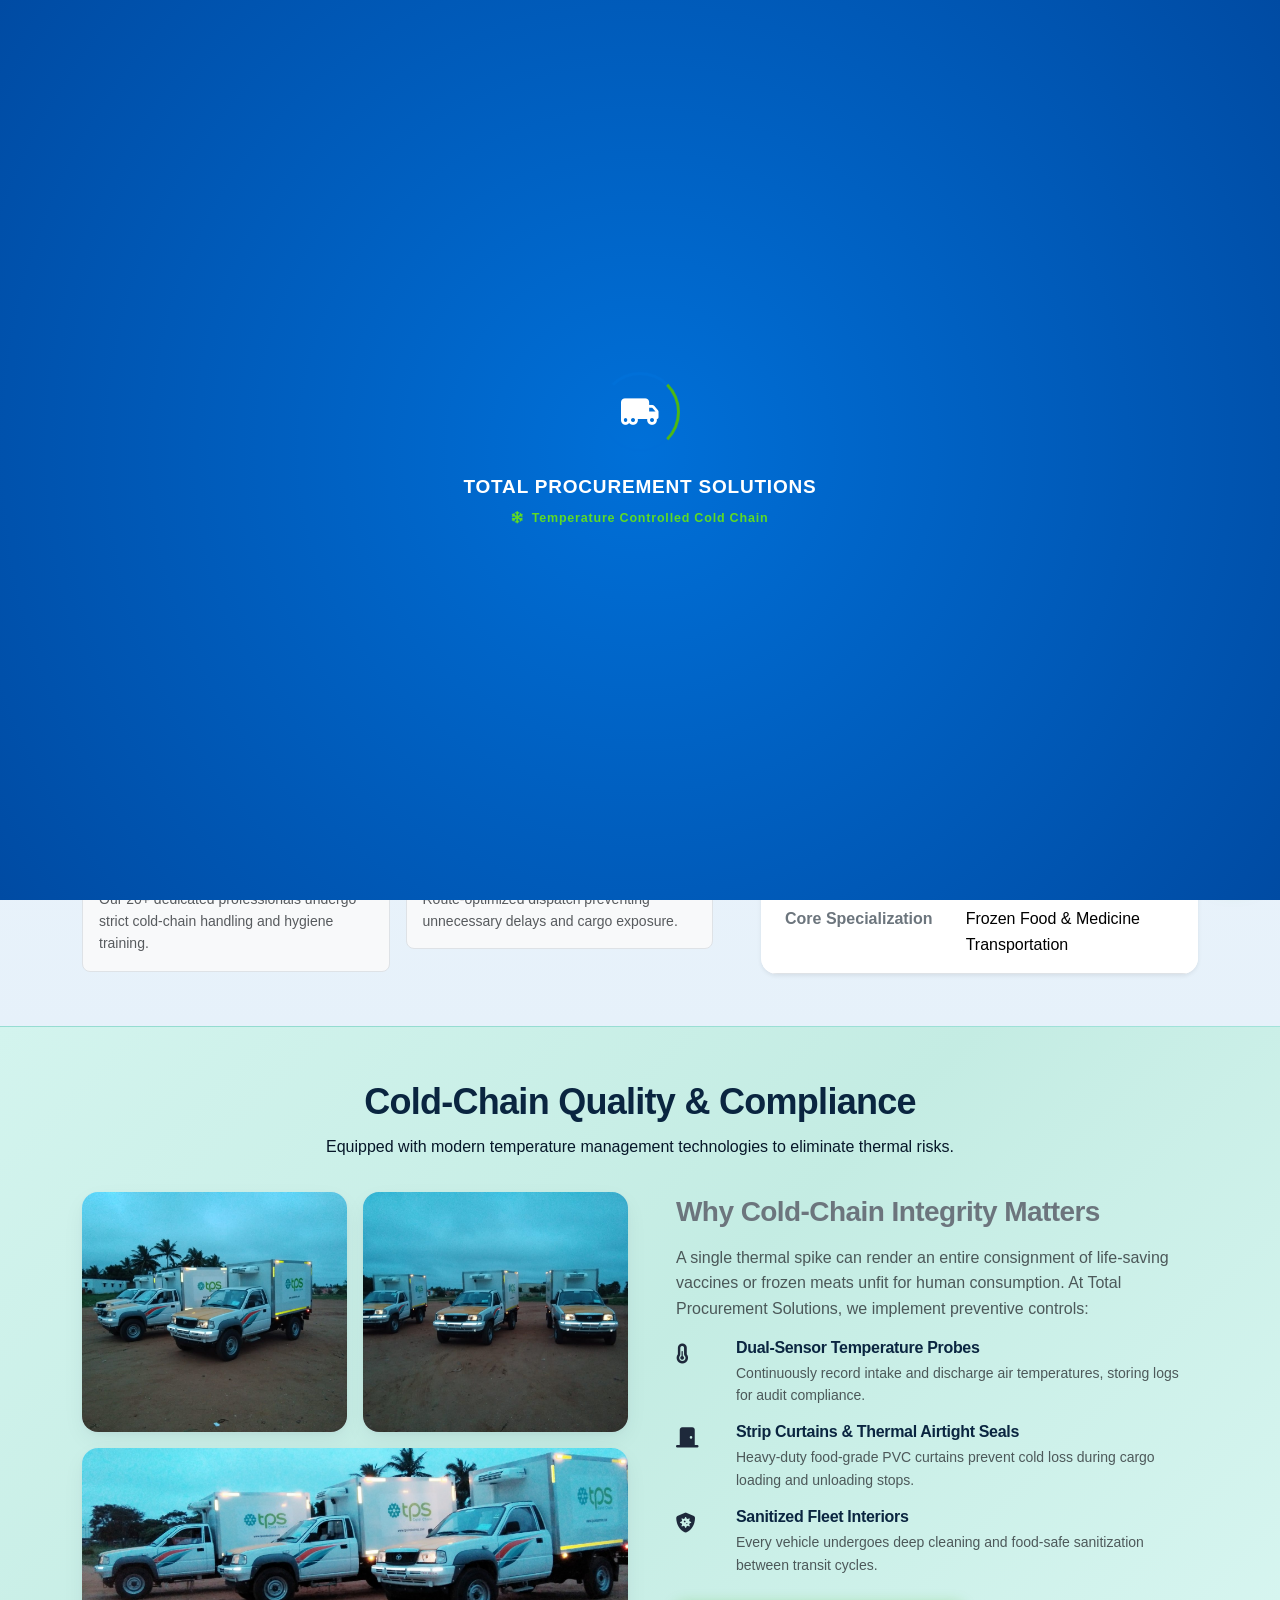
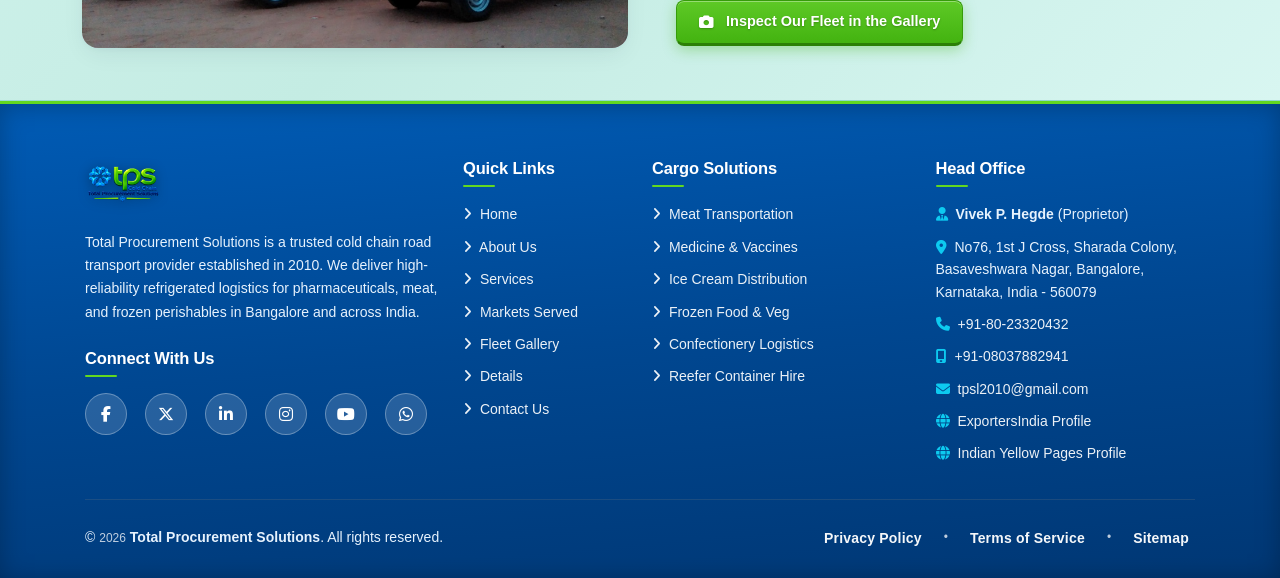
<file: about.html>
<!DOCTYPE html>
<html lang="en">

<head>
    <meta charset="utf-8">
    <meta name="viewport" content="width=device-width, initial-scale=1, maximum-scale=5">
    <title>About Us | Total Procurement Solutions, Bangalore | Reefer Transport Since 2010</title>
    
    <!-- SEO Meta Tags -->
    <meta name="description"
        content="Learn about Total Procurement Solutions (TPS), founded in 2010 by Mr. Vivek P. Hegde. Bangalore's trusted cold chain and refrigerated transport service provider for frozen food and pharmaceuticals.">
    <meta name="keywords"
        content="About Total Procurement Solutions, Vivek P Hegde Bangalore, cold chain company Bangalore, refrigerated truck transport karnataka, meat transportation provider, pharmaceutical logistics company India, reefer fleet operators Bangalore">
    <meta name="author" content="Total Procurement Solutions">
    <meta name="robots" content="index, follow">
    <link rel="canonical" href="https://www.tpsindustries.com/about-us.htm">

    <!-- Open Graph -->
    <meta property="og:type" content="website">
    <meta property="og:url" content="https://www.tpsindustries.com/about-us.htm">
    <meta property="og:title" content="About Us | Total Procurement Solutions Bangalore">
    <meta property="og:description"
        content="Specialized frozen food and medicine transportation services across India led by Mr. Vivek P. Hegde since 2010.">
    <meta property="og:image" content="images/slide-1.jpg">
    <meta property="og:site_name" content="Total Procurement Solutions">

    <!-- Twitter Card -->
    <meta name="twitter:card" content="summary_large_image">
    <meta name="twitter:title" content="About Total Procurement Solutions">
    <meta name="twitter:description" content="Punctual, temperature-controlled logistics for frozen food and medicines in Bangalore.">
    <meta name="twitter:image" content="images/slide-1.jpg">

    <!-- Structured Data -->
    <script type="application/ld+json">
    {
      "@context": "https://schema.org",
      "@type": "AboutPage",
      "mainEntity": {
        "@type": "LogisticsService",
        "name": "Total Procurement Solutions",
        "url": "https://www.tpsindustries.com",
        "foundingDate": "2010-05-31",
        "founder": {
          "@type": "Person",
          "name": "Vivek P. Hegde",
          "jobTitle": "Proprietor",
          "description": "B.Sc. Computer Graduate, Ex Merchant Navy"
        },
        "numberOfEmployees": "20",
        "areaServed": "Pan-India"
      }
    }
    </script>

        <!-- Favicon / Brand Logo Icon (Icon Only, No Text) -->
    <link rel="icon" type="image/png" sizes="32x32" href="images/favicon-32x32.png">
    <link rel="icon" type="image/png" href="images/favicon.png">
    <link rel="apple-touch-icon" sizes="180x180" href="images/apple-touch-icon.png">
    <link rel="shortcut icon" href="favicon.ico">

    <!-- Local Handy CSS Dependencies -->
    <link href="css/bootstrap.min.css" rel="stylesheet">
    <link href="css/font-awesome.min.css" rel="stylesheet">
    <link href="css/carousel.css" rel="stylesheet">
    <link href="css/style.css" rel="stylesheet">
    <link href="css/responsive.css" rel="stylesheet">
</head>

<body>
    <!-- Site Preloader -->
    <div id="tpsPreloader">
        <div class="preloader-brand-box">
            <div class="preloader-icon-wrap">
                <div class="preloader-spinner-ring"></div>
                <i class="fa-solid fa-truck-moving preloader-truck-icon"></i>
            </div>
            <div class="preloader-brand-title">Total Procurement Solutions</div>
            <div class="preloader-brand-sub"><i class="fa-solid fa-snowflake me-1"></i> Temperature Controlled Cold Chain</div>
        </div>
    </div>

    <!-- Top Contact Bar -->
    <header class="topbar">
        <div class="container d-flex flex-wrap justify-content-between align-items-center gap-2">
            <div class="d-flex flex-wrap align-items-center gap-3">
                <span><i class="fa-solid fa-envelope text-info me-1"></i> <a href="mailto:tpsl2010@gmail.com">tpsl2010@gmail.com</a></span>
                <span><i class="fa-solid fa-phone text-info me-1"></i> <a href="tel:+918023320432">+91-80-23320432</a></span>
                <span><i class="fa-brands fa-whatsapp text-white me-1"></i> <a href="https://api.whatsapp.com/send?phone=9108037882941" target="_blank">+91-08037882941</a></span>
            </div>
            <div class="d-flex align-items-center gap-2">
                <span class="badge-live"><span class="dot"></span> 24/7 Reefer Fleet</span>
                <span class="d-none d-lg-inline text-light opacity-75"><i class="fa-solid fa-location-dot me-1"></i> Bangalore, Karnataka</span>
            </div>
        </div>
    </header>

    <!-- Sticky Navigation Bar -->
    <nav class="navbar navbar-expand-lg sticky-top bg-white">
        <div class="container">
            <a class="navbar-brand" href="index.html">
                <img src="images/logo.png" alt="Total Procurement Solutions" width="180" height="52">
            </a>
            <button class="navbar-toggler border-0 shadow-none" type="button" data-bs-toggle="collapse" data-bs-target="#nav" aria-label="Toggle navigation">
                <span class="navbar-toggler-icon"></span>
            </button>
            <div class="collapse navbar-collapse" id="nav">
                <ul class="navbar-nav ms-auto align-items-lg-center gap-lg-1">
                    <li class="nav-item"><a class="nav-link" href="index.html"><i class="fa-solid fa-house-chimney me-2 text-primary d-lg-none"></i>Home</a></li>
                    <li class="nav-item"><a class="nav-link active" href="about.html"><i class="fa-solid fa-building me-2 text-primary d-lg-none"></i>About Us</a></li>
                    <li class="nav-item"><a class="nav-link" href="services.html"><i class="fa-solid fa-truck-fast me-2 text-primary d-lg-none"></i>Transportation Services</a></li>
                    <li class="nav-item"><a class="nav-link" href="markets.html"><i class="fa-solid fa-route me-2 text-primary d-lg-none"></i>Markets We Serve</a></li>
                    <li class="nav-item"><a class="nav-link" href="gallery.html"><i class="fa-solid fa-images me-2 text-primary d-lg-none"></i>Fleet Gallery</a></li>
                    <li class="nav-item"><a class="nav-link" href="details.html"><i class="fa-solid fa-clipboard-list me-2 text-primary d-lg-none"></i>Details</a></li>
                    <li class="nav-item"><a class="nav-link" href="contact.html"><i class="fa-solid fa-headset me-2 text-primary d-lg-none"></i>Contact Us</a></li>
                    <li class="nav-item nav-item-btn ms-lg-2 mt-2 mt-lg-0">
                        <button class="btn btn-tps btn-sm px-3" data-bs-toggle="modal" data-bs-target="#enquiryModal">
                            <i class="fa-solid fa-paper-plane me-1"></i> Send Enquiry
                        </button>
                    </li>
                </ul>
                <div class="d-lg-none mobile-nav-contact">
                    <a href="tel:+919742210284" class="btn btn-outline-primary"><i class="fa-solid fa-phone me-1"></i> Call Desk</a>
                    <a href="https://api.whatsapp.com/send?phone=919742210284" target="_blank" class="btn btn-outline-success"><i class="fa-brands fa-whatsapp me-1"></i> WhatsApp</a>
                </div>
            </div>
        </div>
    </nav>

    <!-- Page Hero Banner -->
    <section class="page-hero">
        <div class="container">
            <h1>About Total Procurement Solutions</h1>
            <nav aria-label="breadcrumb">
                <ol class="breadcrumb">
                    <li class="breadcrumb-item"><a href="index.html">Home</a></li>
                    <li class="breadcrumb-item active" aria-current="page">About Us</li>
                </ol>
            </nav>
        </div>
    </section>

    <!-- About Main Content -->
    <section class="sec">
        <div class="container">
            <div class="row g-5 align-items-center">
                <div class="col-lg-7">
                    <h2 class="mb-4">Setting the Benchmark in Cold-Chain Road Transport</h2>
                    <p class="lead text-secondary">Headquartered in Bangalore, Karnataka, Total Procurement Solutions is dedicated to preserving temperature-sensitive products from origin to shelf.</p>
                    <p>Total Procurement Solutions was established on <strong>31 May 2010</strong> under the leadership of <strong>Mr. Vivek P. Hegde</strong>, a B.Sc. Computer Graduate with distinguished experience in the <strong>Merchant Navy</strong>. Bringing the stringent operational discipline and navigation precision of international maritime logistics to domestic freight, Mr. Hegde has positioned TPS as one of Bangalore's most trusted cold-chain providers.</p>
                    <p>We specialize in the safe and temperature-controlled carriage of meat, poultry, dairy, frozen foods, ice creams, confectionery, and critical medical supplies. Every truck in our fleet is fitted with advanced insulation and specialized reefer units capable of maintaining constant temperatures between -25°C and +25°C regardless of external ambient heat.</p>
                    
                    <div class="row g-3 mt-2">
                        <div class="col-sm-6">
                            <div class="p-3 bg-light rounded-3 border">
                                <h6 class="fw-bold mb-1 text-primary"><i class="fa-solid fa-users me-1"></i> Trained Workforce</h6>
                                <p class="small text-muted mb-0">Our 20+ dedicated professionals undergo strict cold-chain handling and hygiene training.</p>
                            </div>
                        </div>
                        <div class="col-sm-6">
                            <div class="p-3 bg-light rounded-3 border">
                                <h6 class="fw-bold mb-1 text-primary"><i class="fa-solid fa-clock-rotate-left me-1"></i> 99.4% On-Time Record</h6>
                                <p class="small text-muted mb-0">Route-optimized dispatch preventing unnecessary delays and cargo exposure.</p>
                            </div>
                        </div>
                    </div>
                </div>

                <!-- Business Details Table -->
                <div class="col-lg-5">
                    <div class="card shadow-sm border-0 rounded-4 overflow-hidden">
                        <div class="card-header bg-primary text-white py-3">
                            <h5 class="card-title mb-0 fs-6 fw-bold text-white"><i class="fa-solid fa-building me-2 text-info"></i> Corporate Profile & Factsheet</h5>
                        </div>
                        <div class="card-body p-0">
                            <table class="table table-striped mb-0">
                                <tbody>
                                    <tr>
                                        <th class="ps-4 py-3 text-secondary" style="width: 45%;">Company Name</th>
                                        <td class="py-3 fw-semibold">Total Procurement Solutions</td>
                                    </tr>
                                    <tr>
                                        <th class="ps-4 py-3 text-secondary">Proprietor</th>
                                        <td class="py-3 fw-bold text-primary">Mr. Vivek P. Hegde</td>
                                    </tr>
                                    <tr>
                                        <th class="ps-4 py-3 text-secondary">Founder Background</th>
                                        <td class="py-3">B.Sc. Computer Graduate, Ex Merchant Navy</td>
                                    </tr>
                                    <tr>
                                        <th class="ps-4 py-3 text-secondary">Date of Establishment</th>
                                        <td class="py-3">31 May 2010</td>
                                    </tr>
                                    <tr>
                                        <th class="ps-4 py-3 text-secondary">Nature of Business</th>
                                        <td class="py-3"><span class="badge bg-success-subtle text-success border border-success-subtle">Service Provider</span></td>
                                    </tr>
                                    <tr>
                                        <th class="ps-4 py-3 text-secondary">Team Size</th>
                                        <td class="py-3">20+ Professionals</td>
                                    </tr>
                                    <tr>
                                        <th class="ps-4 py-3 text-secondary">Market Covered</th>
                                        <td class="py-3">Domestic (Bangalore & Pan-India)</td>
                                    </tr>
                                    <tr>
                                        <th class="ps-4 py-3 text-secondary">Core Specialization</th>
                                        <td class="py-3">Frozen Food & Medicine Transportation</td>
                                    </tr>
                                </tbody>
                            </table>
                        </div>
                    </div>
                </div>
            </div>
        </div>
    </section>

    <!-- Fleet Infrastructure Showcase -->
    <section class="sec alt">
        <div class="container">
            <div class="sec-head">
                <h2>Cold-Chain Quality & Compliance</h2>
                <p>Equipped with modern temperature management technologies to eliminate thermal risks.</p>
            </div>
            <div class="row g-4 align-items-center">
                <div class="col-lg-6">
                    <div class="row g-3">
                        <div class="col-6">
                            <div class="gallery-item-wrap">
                                <img src="images/truck-5.jpg" alt="TPS Refrigerated Fleet Loading" loading="lazy">
                            </div>
                        </div>
                        <div class="col-6">
                            <div class="gallery-item-wrap">
                                <img src="images/truck-6.jpg" alt="TPS Insulated Reefer Container" loading="lazy">
                            </div>
                        </div>
                        <div class="col-12">
                            <div class="gallery-item-wrap" style="height: 200px;">
                                <img src="images/truck-7.jpg" alt="TPS Fleet Parking Bangalore" loading="lazy">
                            </div>
                        </div>
                    </div>
                </div>
                <div class="col-lg-6">
                    <div class="ps-lg-4">
                        <h3 class="fw-bold mb-3 text-secondary">Why Cold-Chain Integrity Matters</h3>
                        <p class="text-muted">A single thermal spike can render an entire consignment of life-saving vaccines or frozen meats unfit for human consumption. At Total Procurement Solutions, we implement preventive controls:</p>
                        
                        <div class="d-flex gap-3 mb-3">
                            <div class="ico flex-shrink-0" style="width: 44px; height: 44px; font-size: 20px;"><i class="fa-solid fa-thermometer-half"></i></div>
                            <div>
                                <h6 class="fw-bold mb-1">Dual-Sensor Temperature Probes</h6>
                                <p class="small text-muted mb-0">Continuously record intake and discharge air temperatures, storing logs for audit compliance.</p>
                            </div>
                        </div>

                        <div class="d-flex gap-3 mb-3">
                            <div class="ico flex-shrink-0" style="width: 44px; height: 44px; font-size: 20px;"><i class="fa-solid fa-door-closed"></i></div>
                            <div>
                                <h6 class="fw-bold mb-1">Strip Curtains & Thermal Airtight Seals</h6>
                                <p class="small text-muted mb-0">Heavy-duty food-grade PVC curtains prevent cold loss during cargo loading and unloading stops.</p>
                            </div>
                        </div>

                        <div class="d-flex gap-3 mb-3">
                            <div class="ico flex-shrink-0" style="width: 44px; height: 44px; font-size: 20px;"><i class="fa-solid fa-shield-virus"></i></div>
                            <div>
                                <h6 class="fw-bold mb-1">Sanitized Fleet Interiors</h6>
                                <p class="small text-muted mb-0">Every vehicle undergoes deep cleaning and food-safe sanitization between transit cycles.</p>
                            </div>
                        </div>

                        <div class="mt-4">
                            <a href="gallery.html" class="btn btn-tps"><i class="fa-solid fa-camera me-1"></i> Inspect Our Fleet in the Gallery</a>
                        </div>
                    </div>
                </div>
            </div>
        </div>
    </section>

    <!-- Comprehensive Footer (Reduced Left Spacing) -->
    <footer class="footer">
        <div class="container">
            <div class="row g-4">
                <!-- Column 1 -->
                <div class="col-lg-4 col-md-6">
                    <div class="footer-logo">
                        <img src="images/logo.png" alt="Total Procurement Solutions" width="180" height="52">
                    </div>
                    <p>Total Procurement Solutions is a trusted cold chain road transport provider established in 2010. We deliver high-reliability refrigerated logistics for pharmaceuticals, meat, and frozen perishables in Bangalore and across India.</p>
                    
                    <h6 class="mt-4 mb-3">Connect With Us</h6>
                    <div class="footer-social-wrap">
                        <a href="https://facebook.com" target="_blank" class="social-icon-btn fb" aria-label="Facebook"><i class="fa-brands fa-facebook-f"></i></a>
                        <a href="https://twitter.com" target="_blank" class="social-icon-btn tw" aria-label="Twitter / X"><i class="fa-brands fa-x-twitter"></i></a>
                        <a href="https://linkedin.com" target="_blank" class="social-icon-btn in" aria-label="LinkedIn"><i class="fa-brands fa-linkedin-in"></i></a>
                        <a href="https://instagram.com" target="_blank" class="social-icon-btn ig" aria-label="Instagram"><i class="fa-brands fa-instagram"></i></a>
                        <a href="https://youtube.com" target="_blank" class="social-icon-btn yt" aria-label="YouTube"><i class="fa-brands fa-youtube"></i></a>
                        <a href="https://api.whatsapp.com/send?phone=919742210284" target="_blank" class="social-icon-btn wa" aria-label="WhatsApp"><i class="fa-brands fa-whatsapp"></i></a>
                    </div>
                </div>

                <!-- Column 2 -->
                <div class="col-lg-2 col-md-6 col-6">
                    <h6>Quick Links</h6>
                    <ul>
                        <li><a href="index.html"><i class="fa-solid fa-angle-right me-1"></i> Home</a></li>
                        <li><a href="about.html"><i class="fa-solid fa-angle-right me-1"></i> About Us</a></li>
                        <li><a href="services.html"><i class="fa-solid fa-angle-right me-1"></i> Services</a></li>
                        <li><a href="markets.html"><i class="fa-solid fa-angle-right me-1"></i> Markets Served</a></li>
                        <li><a href="gallery.html"><i class="fa-solid fa-angle-right me-1"></i> Fleet Gallery</a></li>
                        <li><a href="details.html"><i class="fa-solid fa-angle-right me-1"></i> Details</a></li>
                        <li><a href="contact.html"><i class="fa-solid fa-angle-right me-1"></i> Contact Us</a></li>
                    </ul>
                </div>

                <!-- Column 3 -->
                <div class="col-lg-3 col-md-6 col-6">
                    <h6>Cargo Solutions</h6>
                    <ul>
                        <li><a href="services.html"><i class="fa-solid fa-angle-right me-1"></i> Meat Transportation</a></li>
                        <li><a href="services.html"><i class="fa-solid fa-angle-right me-1"></i> Medicine & Vaccines</a></li>
                        <li><a href="services.html"><i class="fa-solid fa-angle-right me-1"></i> Ice Cream Distribution</a></li>
                        <li><a href="services.html"><i class="fa-solid fa-angle-right me-1"></i> Frozen Food & Veg</a></li>
                        <li><a href="services.html"><i class="fa-solid fa-angle-right me-1"></i> Confectionery Logistics</a></li>
                        <li><a href="services.html"><i class="fa-solid fa-angle-right me-1"></i> Reefer Container Hire</a></li>
                    </ul>
                </div>

                <!-- Column 4 -->
                <div class="col-lg-3 col-md-6">
                    <h6>Head Office</h6>
                    <ul class="mb-3">
                        <li><i class="fa-solid fa-user-tie text-info me-2"></i><strong>Vivek P. Hegde</strong> (Proprietor)</li>
                        <li><i class="fa-solid fa-location-dot text-info me-2"></i>No76, 1st J Cross, Sharada Colony, Basaveshwara Nagar, Bangalore, Karnataka, India - 560079</li>
                        <li><i class="fa-solid fa-phone text-info me-2"></i><a href="tel:+918023320432">+91-80-23320432</a></li>
                        <li><i class="fa-solid fa-mobile-screen text-info me-2"></i><a href="tel:+9108037882941">+91-08037882941</a></li>
                        <li><i class="fa-solid fa-envelope text-info me-2"></i><a href="mailto:tpsl2010@gmail.com">tpsl2010@gmail.com</a></li>
                        <li><i class="fa-solid fa-globe text-info me-2"></i><a href="https://www.exportersindia.com/total-procurement-solutions-bangalore/" target="_blank" rel="noopener">ExportersIndia Profile</a></li>
                        <li><i class="fa-solid fa-globe text-info me-2"></i><a href="https://www.indianyellowpages.com/bangalore/total-procurement-solutions-basaveshwara-nagar-bangalore-806302/" target="_blank" rel="noopener">Indian Yellow Pages Profile</a></li>
                    </ul>
                </div>
            </div>

            <hr class="border-secondary opacity-25 my-4">

            <div class="d-flex flex-wrap justify-content-between align-items-center gap-3 small footer-bottom-bar">
                <p class="mb-0 copyright-text">© <span id="yr">2026</span> <strong>Total Procurement Solutions</strong>. All rights reserved.</p>
                <div class="d-flex gap-3 footer-legal-links">
                    <a href="privacy-policy.html" class="legal-link">Privacy Policy</a>
                    <span class="legal-sep">•</span>
                    <a href="terms-of-service.html" class="legal-link">Terms of Service</a>
                    <span class="legal-sep">•</span>
                    <a href="sitemap.html" class="legal-link">Sitemap</a>
                </div>
            </div>
        </div>
    </footer>

    <!-- Fixed Floating Group -->
    <div class="floating-actions-group">
        <button id="backToTop" class="back-to-top" title="Scroll to top" aria-label="Scroll to top">
            <i class="fa-solid fa-arrow-up"></i>
        </button>
        <a class="wa-float" href="https://api.whatsapp.com/send?phone=919742210284" target="_blank" aria-label="Chat on WhatsApp">
            <i class="fa-brands fa-whatsapp"></i>
        </a>
    </div>

    <!-- Send Freight Enquiry Modal -->
    <div class="modal fade" id="enquiryModal" tabindex="-1" aria-labelledby="enquiryModalLabel" aria-hidden="true">
        <div class="modal-dialog modal-dialog-centered modal-lg">
            <form class="modal-content border-0 shadow-lg" onsubmit="return tpsEnquiry(event)">
                <div class="modal-header bg-primary text-white">
                    <h5 class="modal-title" id="enquiryModalLabel"><i class="fa-solid fa-paper-plane me-2"></i> Send Freight Enquiry</h5>
                    <button type="button" class="btn-close btn-close-white" data-bs-dismiss="modal" aria-label="Close"></button>
                </div>
                <div class="modal-body p-4">
                    <div class="row g-3">
                        <div class="col-md-6">
                            <label class="form-label fw-semibold">Your Name / Company *</label>
                            <input type="text" class="form-control" placeholder="e.g. Acme Pharma Ltd." required>
                        </div>
                        <div class="col-md-6">
                            <label class="form-label fw-semibold">Phone / WhatsApp *</label>
                            <input type="tel" class="form-control" placeholder="+91 9742210284" required>
                        </div>
                        <div class="col-md-6">
                            <label class="form-label fw-semibold">Pickup City *</label>
                            <input type="text" class="form-control" placeholder="e.g. Bangalore" required>
                        </div>
                        <div class="col-md-6">
                            <label class="form-label fw-semibold">Destination City *</label>
                            <input type="text" class="form-control" placeholder="e.g. Hyderabad / Chennai / Pan-India" required>
                        </div>
                        <div class="col-md-6">
                            <label class="form-label fw-semibold">Cargo Type *</label>
                            <select class="form-select" required>
                                <option value="">Select Cargo Category...</option>
                                <option value="meat">Meat & Poultry (-18°C)</option>
                                <option value="medicine">Pharmaceuticals / Vaccines (2°C - 8°C)</option>
                                <option value="icecream">Ice Cream (-25°C)</option>
                                <option value="frozen">Frozen Vegetables / Foods (-18°C)</option>
                                <option value="choc">Chocolates / Dairy (+15°C)</option>
                                <option value="other">Other Perishables</option>
                            </select>
                        </div>
                        <div class="col-md-6">
                            <label class="form-label fw-semibold">Required Vehicle Size</label>
                            <select class="form-select">
                                <option value="small">Small Reefer Van (1 - 3 Tons)</option>
                                <option value="medium">Medium Reefer Truck (5 - 9 Tons)</option>
                                <option value="heavy">Heavy Container Truck (12 - 20 Tons)</option>
                                <option value="suggest">Let TPS Recommend</option>
                            </select>
                        </div>
                    </div>
                    <div id="enqMsg"></div>
                </div>
                <div class="modal-footer bg-light">
                    <button type="button" class="btn btn-secondary" data-bs-dismiss="modal">Close</button>
                    <button type="submit" class="btn btn-tps">Send Enquiry</button>
                </div>
            </form>
        </div>
    </div>

    <!-- Sticky Mobile Bottom Navigation Bar (Home, About Us, Fleet Gallery, Contact Us) -->
    <nav class="tps-bottom-nav d-lg-none" aria-label="Mobile Bottom Navigation">
        <a href="index.html" class="bottom-nav-item">
            <i class="fa-solid fa-house"></i>
            <span>Home</span>
        </a>
        <a href="about.html" class="bottom-nav-item active">
            <i class="fa-solid fa-circle-info"></i>
            <span>About Us</span>
        </a>
        <a href="details.html" class="bottom-nav-item">
            <i class="fa-solid fa-clipboard-list"></i>
            <span>Details</span>
        </a>
        <a href="gallery.html" class="bottom-nav-item">
            <i class="fa-solid fa-images"></i>
            <span>Fleet Gallery</span>
        </a>
        <a href="contact.html" class="bottom-nav-item">
            <i class="fa-solid fa-headset"></i>
            <span>Contact Us</span>
        </a>
    </nav>

    <!-- Local Handy Scripts -->
    <script src="js/bootstrap.bundle.min.js"></script>
    <script src="js/main.js"></script>
</body>

</html>
</file>
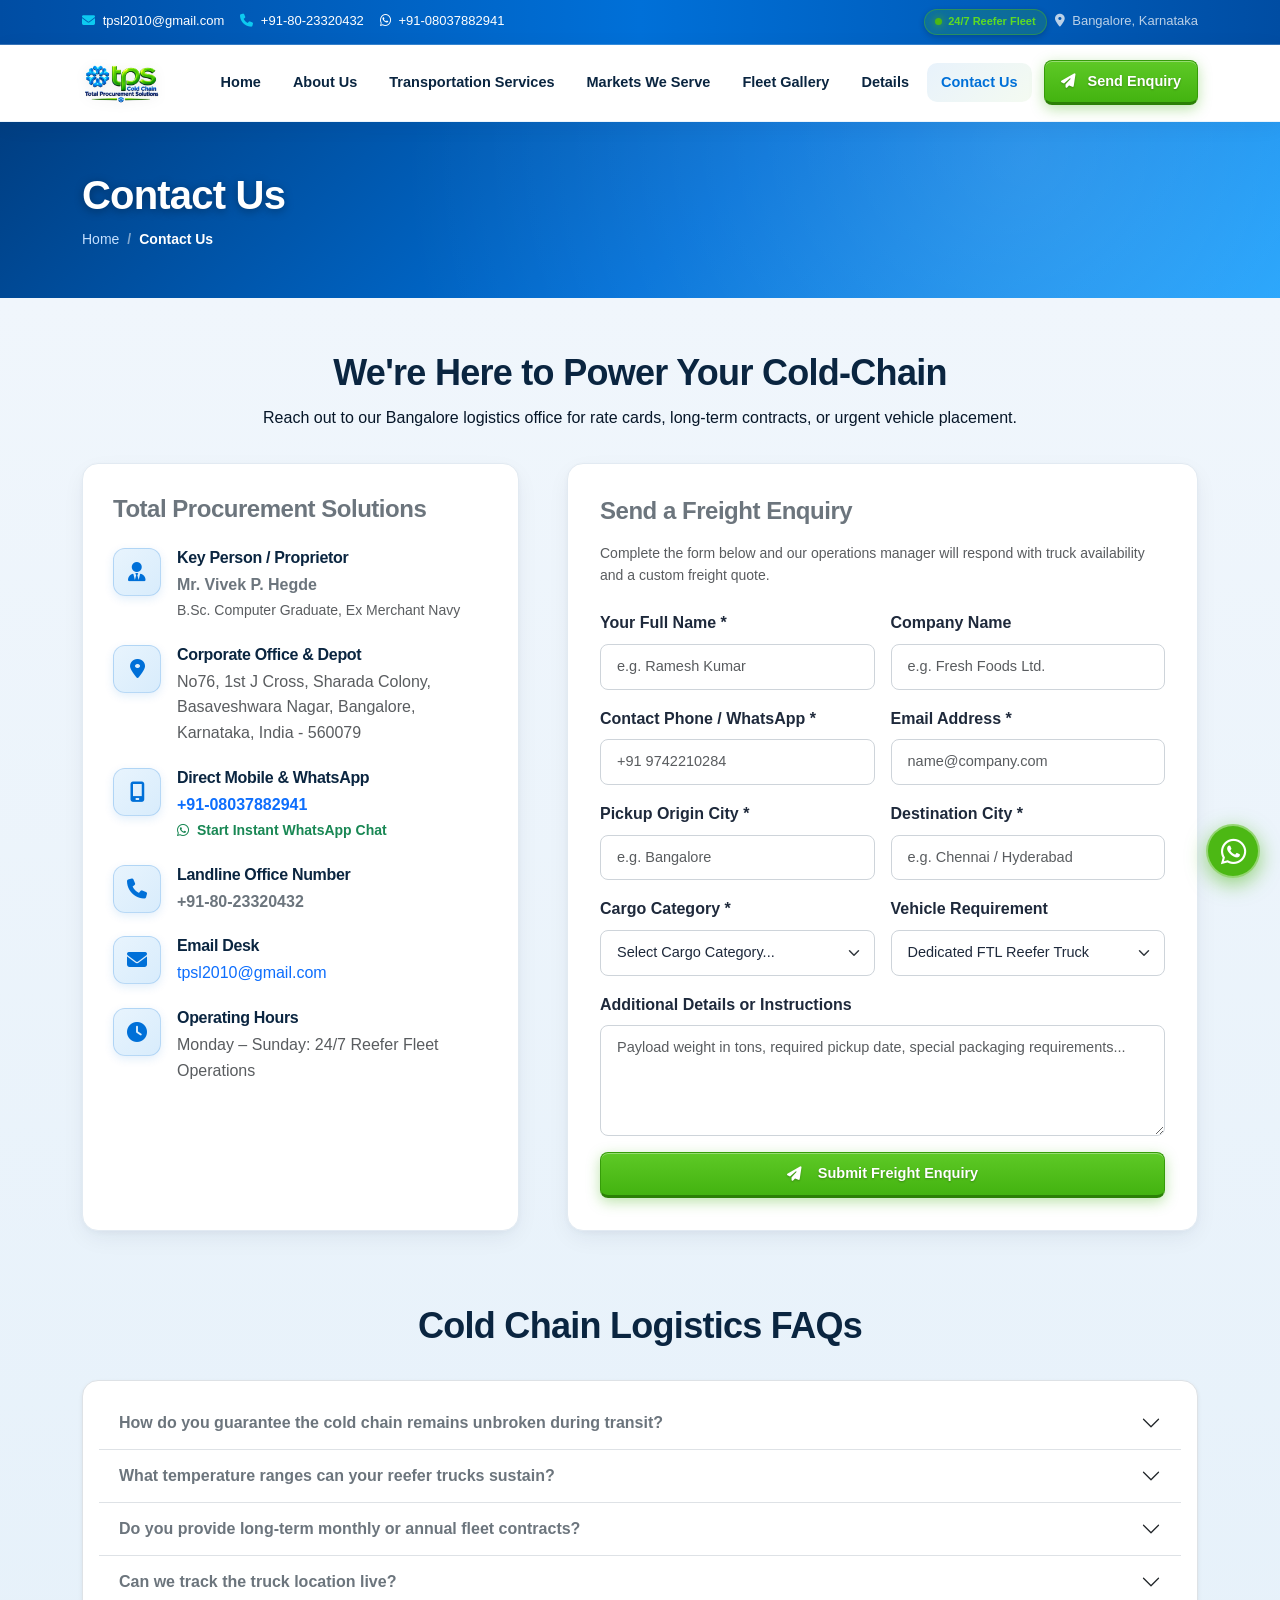
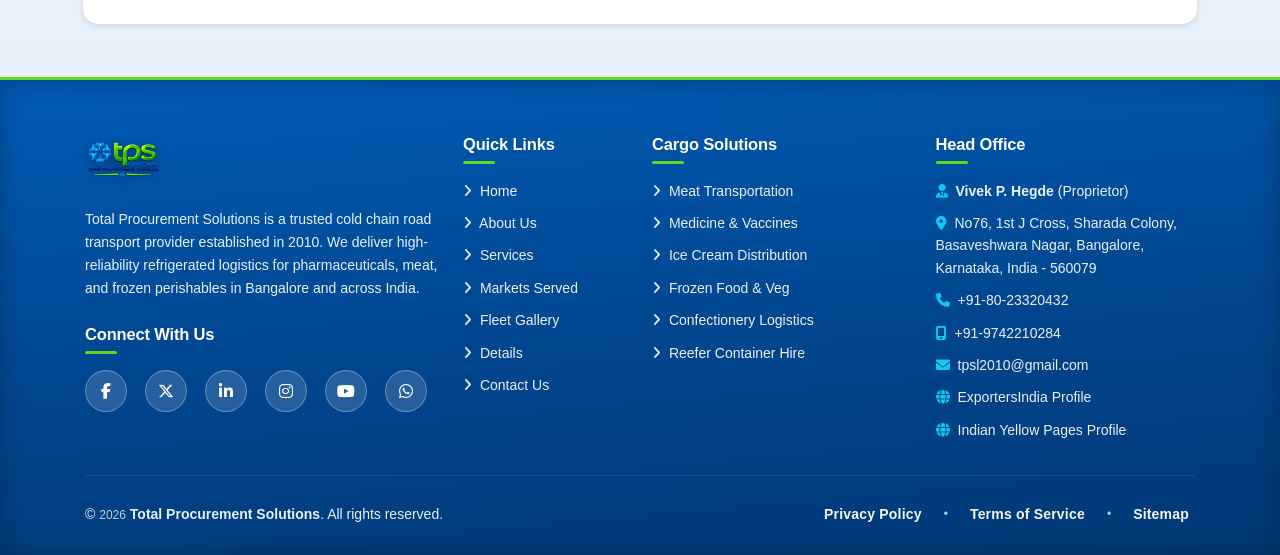
<file: contact.html>
<!DOCTYPE html>
<html lang="en">

<head>
    <meta charset="utf-8">
    <meta name="viewport" content="width=device-width, initial-scale=1, maximum-scale=5">
    <title>Contact Us | Total Procurement Solutions, Bangalore | Cold Chain Freight Support</title>
    
    <!-- SEO Meta Tags -->
    <meta name="description"
        content="Contact Total Procurement Solutions in Bangalore. Inquire about refrigerated truck transport rates, frozen food logistics, and medicine transportation services. Phone: +91-9742210284 / +91-80-23320432.">
    <meta name="keywords"
        content="Contact Total Procurement Solutions, TPS Bangalore phone number, cold chain logistics enquiry, hire reefer truck Bangalore, Vivek P Hegde contact, refrigerated transport Bangalore address">
    <meta name="author" content="Total Procurement Solutions">
    <meta name="robots" content="index, follow">
    <link rel="canonical" href="https://www.tpsindustries.com/contact-us.htm">

    <!-- Open Graph -->
    <meta property="og:type" content="website">
    <meta property="og:url" content="https://www.tpsindustries.com/contact-us.htm">
    <meta property="og:title" content="Contact Total Procurement Solutions | Bangalore">
    <meta property="og:description"
        content="Get in touch for prompt freight quotes, reefer truck charters, and cold chain transportation solutions.">
    <meta property="og:image" content="images/slide-4.jpg">
    <meta property="og:site_name" content="Total Procurement Solutions">

    <!-- Twitter Card -->
    <meta name="twitter:card" content="summary_large_image">
    <meta name="twitter:title" content="Contact Total Procurement Solutions">
    <meta name="twitter:description" content="Reach our Bangalore cold chain desk via phone, WhatsApp, or online enquiry.">
    <meta name="twitter:image" content="images/slide-4.jpg">

    <!-- Structured Data -->
    <script type="application/ld+json">
    {
      "@context": "https://schema.org",
      "@type": "ContactPage",
      "mainEntity": {
        "@type": "LogisticsService",
        "name": "Total Procurement Solutions",
        "telephone": "+91-9742210284",
        "email": "tpsl2010@gmail.com",
        "address": {
          "@type": "PostalAddress",
          "addressLocality": "Bangalore",
          "addressRegion": "Karnataka",
          "addressCountry": "IN"
        }
      }
    }
    </script>

        <!-- Favicon / Brand Logo Icon (Icon Only, No Text) -->
    <link rel="icon" type="image/png" sizes="32x32" href="images/favicon-32x32.png">
    <link rel="icon" type="image/png" href="images/favicon.png">
    <link rel="apple-touch-icon" sizes="180x180" href="images/apple-touch-icon.png">
    <link rel="shortcut icon" href="favicon.ico">

    <!-- Local Handy CSS Dependencies -->
    <link href="css/bootstrap.min.css" rel="stylesheet">
    <link href="css/font-awesome.min.css" rel="stylesheet">
    <link href="css/carousel.css" rel="stylesheet">
    <link href="css/style.css" rel="stylesheet">
    <link href="css/responsive.css" rel="stylesheet">
</head>

<body>
    <!-- Site Preloader -->
    <div id="tpsPreloader">
        <div class="preloader-brand-box">
            <div class="preloader-icon-wrap">
                <div class="preloader-spinner-ring"></div>
                <i class="fa-solid fa-truck-moving preloader-truck-icon"></i>
            </div>
            <div class="preloader-brand-title">Total Procurement Solutions</div>
            <div class="preloader-brand-sub"><i class="fa-solid fa-snowflake me-1"></i> Temperature Controlled Cold Chain</div>
        </div>
    </div>

    <!-- Top Contact Bar -->
    <header class="topbar">
        <div class="container d-flex flex-wrap justify-content-between align-items-center gap-2">
            <div class="d-flex flex-wrap align-items-center gap-3">
                <span><i class="fa-solid fa-envelope text-info me-1"></i> <a href="mailto:tpsl2010@gmail.com">tpsl2010@gmail.com</a></span>
                <span><i class="fa-solid fa-phone text-info me-1"></i> <a href="tel:+918023320432">+91-80-23320432</a></span>
                <span><i class="fa-brands fa-whatsapp text-white me-1"></i> <a href="https://api.whatsapp.com/send?phone=9108037882941" target="_blank">+91-08037882941</a></span>
            </div>
            <div class="d-flex align-items-center gap-2">
                <span class="badge-live"><span class="dot"></span> 24/7 Reefer Fleet</span>
                <span class="d-none d-lg-inline text-light opacity-75"><i class="fa-solid fa-location-dot me-1"></i> Bangalore, Karnataka</span>
            </div>
        </div>
    </header>

    <!-- Sticky Navigation Bar -->
    <nav class="navbar navbar-expand-lg sticky-top bg-white">
        <div class="container">
            <a class="navbar-brand" href="index.html">
                <img src="images/logo.png" alt="Total Procurement Solutions" width="180" height="52">
            </a>
            <button class="navbar-toggler border-0 shadow-none" type="button" data-bs-toggle="collapse" data-bs-target="#nav" aria-label="Toggle navigation">
                <span class="navbar-toggler-icon"></span>
            </button>
            <div class="collapse navbar-collapse" id="nav">
                <ul class="navbar-nav ms-auto align-items-lg-center gap-lg-1">
                    <li class="nav-item"><a class="nav-link" href="index.html"><i class="fa-solid fa-house-chimney me-2 text-primary d-lg-none"></i>Home</a></li>
                    <li class="nav-item"><a class="nav-link" href="about.html"><i class="fa-solid fa-building me-2 text-primary d-lg-none"></i>About Us</a></li>
                    <li class="nav-item"><a class="nav-link" href="services.html"><i class="fa-solid fa-truck-fast me-2 text-primary d-lg-none"></i>Transportation Services</a></li>
                    <li class="nav-item"><a class="nav-link" href="markets.html"><i class="fa-solid fa-route me-2 text-primary d-lg-none"></i>Markets We Serve</a></li>
                    <li class="nav-item"><a class="nav-link" href="gallery.html"><i class="fa-solid fa-images me-2 text-primary d-lg-none"></i>Fleet Gallery</a></li>
                    <li class="nav-item"><a class="nav-link" href="details.html"><i class="fa-solid fa-clipboard-list me-2 text-primary d-lg-none"></i>Details</a></li>
                    <li class="nav-item"><a class="nav-link active" href="contact.html"><i class="fa-solid fa-headset me-2 text-primary d-lg-none"></i>Contact Us</a></li>
                    <li class="nav-item nav-item-btn ms-lg-2 mt-2 mt-lg-0">
                        <button class="btn btn-tps btn-sm px-3" data-bs-toggle="modal" data-bs-target="#enquiryModal">
                            <i class="fa-solid fa-paper-plane me-1"></i> Send Enquiry
                        </button>
                    </li>
                </ul>
                <div class="d-lg-none mobile-nav-contact">
                    <a href="tel:+919742210284" class="btn btn-outline-primary"><i class="fa-solid fa-phone me-1"></i> Call Desk</a>
                    <a href="https://api.whatsapp.com/send?phone=919742210284" target="_blank" class="btn btn-outline-success"><i class="fa-brands fa-whatsapp me-1"></i> WhatsApp</a>
                </div>
            </div>
        </div>
    </nav>

    <!-- Page Hero Banner -->
    <section class="page-hero">
        <div class="container">
            <h1>Contact Us</h1>
            <nav aria-label="breadcrumb">
                <ol class="breadcrumb">
                    <li class="breadcrumb-item"><a href="index.html">Home</a></li>
                    <li class="breadcrumb-item active" aria-current="page">Contact Us</li>
                </ol>
            </nav>
        </div>
    </section>

    <!-- Contact & Enquiry Section -->
    <section class="sec">
        <div class="container">
            <div class="sec-head">
                <h2>We're Here to Power Your Cold-Chain</h2>
                <p>Reach out to our Bangalore logistics office for rate cards, long-term contracts, or urgent vehicle placement.</p>
            </div>

            <div class="row g-5">
                <!-- Contact Details Column -->
                <div class="col-lg-5">
                    <div class="contact-info-card">
                        <h4 class="fw-bold text-secondary mb-4">Total Procurement Solutions</h4>
                        
                        <div class="info-row">
                            <div class="icon-box"><i class="fa-solid fa-user-tie"></i></div>
                            <div>
                                <h6 class="fw-bold mb-1">Key Person / Proprietor</h6>
                                <p class="text-secondary mb-0 fw-semibold">Mr. Vivek P. Hegde</p>
                                <small class="text-muted">B.Sc. Computer Graduate, Ex Merchant Navy</small>
                            </div>
                        </div>

                        <div class="info-row">
                            <div class="icon-box"><i class="fa-solid fa-location-dot"></i></div>
                            <div>
                                <h6 class="fw-bold mb-1">Corporate Office & Depot</h6>
                                <p class="text-muted mb-0">No76, 1st J Cross, Sharada Colony, Basaveshwara Nagar, Bangalore, Karnataka, India - 560079</p>
                            </div>
                        </div>

                        <div class="info-row">
                            <div class="icon-box"><i class="fa-solid fa-mobile-screen"></i></div>
                            <div>
                                <h6 class="fw-bold mb-1">Direct Mobile & WhatsApp</h6>
                                <p class="mb-0"><a href="tel:+9108037882941" class="text-primary fw-bold">+91-08037882941</a></p>
                                <a href="https://api.whatsapp.com/send?phone=9108037882941" target="_blank" class="small text-success fw-bold"><i class="fa-brands fa-whatsapp me-1"></i> Start Instant WhatsApp Chat</a>
                            </div>
                        </div>

                        <div class="info-row">
                            <div class="icon-box"><i class="fa-solid fa-phone"></i></div>
                            <div>
                                <h6 class="fw-bold mb-1">Landline Office Number</h6>
                                <p class="mb-0"><a href="tel:+918023320432" class="text-secondary fw-semibold">+91-80-23320432</a></p>
                            </div>
                        </div>

                        <div class="info-row">
                            <div class="icon-box"><i class="fa-solid fa-envelope"></i></div>
                            <div>
                                <h6 class="fw-bold mb-1">Email Desk</h6>
                                <p class="mb-0"><a href="mailto:tpsl2010@gmail.com" class="text-primary">tpsl2010@gmail.com</a></p>
                            </div>
                        </div>

                        <div class="info-row">
                            <div class="icon-box"><i class="fa-solid fa-clock"></i></div>
                            <div>
                                <h6 class="fw-bold mb-1">Operating Hours</h6>
                                <p class="text-muted mb-0">Monday – Sunday: 24/7 Reefer Fleet Operations</p>
                            </div>
                        </div>
                    </div>
                </div>

                <!-- Contact Form Column -->
                <div class="col-lg-7">
                    <form class="form-styled" onsubmit="return tpsEnquiry(event)">
                        <h4 class="fw-bold text-secondary mb-3">Send a Freight Enquiry</h4>
                        <p class="text-muted small mb-4">Complete the form below and our operations manager will respond with truck availability and a custom freight quote.</p>
                        
                        <div class="row g-3">
                            <div class="col-md-6">
                                <label class="form-label fw-semibold">Your Full Name *</label>
                                <input type="text" class="form-control" placeholder="e.g. Ramesh Kumar" required>
                            </div>
                            <div class="col-md-6">
                                <label class="form-label fw-semibold">Company Name</label>
                                <input type="text" class="form-control" placeholder="e.g. Fresh Foods Ltd.">
                            </div>
                            <div class="col-md-6">
                                <label class="form-label fw-semibold">Contact Phone / WhatsApp *</label>
                                <input type="tel" class="form-control" placeholder="+91 9742210284" required>
                            </div>
                            <div class="col-md-6">
                                <label class="form-label fw-semibold">Email Address *</label>
                                <input type="email" class="form-control" placeholder="name@company.com" required>
                            </div>
                            <div class="col-md-6">
                                <label class="form-label fw-semibold">Pickup Origin City *</label>
                                <input type="text" class="form-control" placeholder="e.g. Bangalore" required>
                            </div>
                            <div class="col-md-6">
                                <label class="form-label fw-semibold">Destination City *</label>
                                <input type="text" class="form-control" placeholder="e.g. Chennai / Hyderabad" required>
                            </div>
                            <div class="col-md-6">
                                <label class="form-label fw-semibold">Cargo Category *</label>
                                <select class="form-select" required>
                                    <option value="">Select Cargo Category...</option>
                                    <option value="meat">Meat & Seafood (-18°C)</option>
                                    <option value="medicine">Pharmaceuticals / Vaccines (2°C - 8°C)</option>
                                    <option value="icecream">Ice Cream (-25°C)</option>
                                    <option value="frozen">Frozen Vegetables / Foods (-18°C)</option>
                                    <option value="confectionery">Cakes / Chocolates (+15°C)</option>
                                    <option value="other">Other Temperature Sensitive Cargo</option>
                                </select>
                            </div>
                            <div class="col-md-6">
                                <label class="form-label fw-semibold">Vehicle Requirement</label>
                                <select class="form-select">
                                    <option value="dedicated">Dedicated FTL Reefer Truck</option>
                                    <option value="part">Part Load / Scheduled Run</option>
                                    <option value="contract">Monthly Fleet Lease Contract</option>
                                    <option value="consult">Advice on Suitable Vehicle</option>
                                </select>
                            </div>
                            <div class="col-12">
                                <label class="form-label fw-semibold">Additional Details or Instructions</label>
                                <textarea class="form-control" rows="4" placeholder="Payload weight in tons, required pickup date, special packaging requirements..."></textarea>
                            </div>
                            <div class="col-12">
                                <button type="submit" class="btn btn-tps btn-lg w-100">
                                    <i class="fa-solid fa-paper-plane me-2"></i> Submit Freight Enquiry
                                </button>
                            </div>
                        </div>
                        <div id="enqMsg"></div>
                    </form>
                </div>
            </div>

            <!-- FAQ Section -->
            <div class="mt-5 pt-4">
                <div class="sec-head">
                    <h2>Cold Chain Logistics FAQs</h2>
                </div>
                <div class="accordion accordion-flush bg-white rounded-4 shadow-sm border p-3" id="faqAccordion">
                    <div class="accordion-item border-bottom">
                        <h2 class="accordion-header" id="headingOne">
                            <button class="accordion-button collapsed fw-bold text-secondary" type="button" data-bs-toggle="collapse" data-bs-target="#collapseOne">
                                How do you guarantee the cold chain remains unbroken during transit?
                            </button>
                        </h2>
                        <div id="collapseOne" class="accordion-collapse collapse" data-bs-parent="#faqAccordion">
                            <div class="accordion-body text-muted">
                                Every TPS refrigerated vehicle utilizes specialized polyurethane foam (PUF) insulation containers, heavy thermal PVC curtains, and high-capacity refrigeration units with automated digital data loggers that record temperature values continuously. Customers receive verifiable trip temperature logs upon delivery.
                            </div>
                        </div>
                    </div>
                    <div class="accordion-item border-bottom">
                        <h2 class="accordion-header" id="headingTwo">
                            <button class="accordion-button collapsed fw-bold text-secondary" type="button" data-bs-toggle="collapse" data-bs-target="#collapseTwo">
                                What temperature ranges can your reefer trucks sustain?
                            </button>
                        </h2>
                        <div id="collapseTwo" class="accordion-collapse collapse" data-bs-parent="#faqAccordion">
                            <div class="accordion-body text-muted">
                                Our fleet operates across the entire spectrum from <strong>-25°C</strong> (ultra-deep freeze for ice cream and frozen meats) to <strong>+2°C to +8°C</strong> (pharma vaccines and fresh dairy) and <strong>+15°C to +25°C</strong> (chocolates and confectionery).
                            </div>
                        </div>
                    </div>
                    <div class="accordion-item border-bottom">
                        <h2 class="accordion-header" id="headingThree">
                            <button class="accordion-button collapsed fw-bold text-secondary" type="button" data-bs-toggle="collapse" data-bs-target="#collapseThree">
                                Do you provide long-term monthly or annual fleet contracts?
                            </button>
                        </h2>
                        <div id="collapseThree" class="accordion-collapse collapse" data-bs-parent="#faqAccordion">
                            <div class="accordion-body text-muted">
                                Yes. Total Procurement Solutions partners with top pharmaceutical companies, poultry processors, quick-commerce dark stores, and dairy brands under dedicated monthly and annual fleet retention contracts with guaranteed vehicle availability.
                            </div>
                        </div>
                    </div>
                    <div class="accordion-item">
                        <h2 class="accordion-header" id="headingFour">
                            <button class="accordion-button collapsed fw-bold text-secondary" type="button" data-bs-toggle="collapse" data-bs-target="#collapseFour">
                                Can we track the truck location live?
                            </button>
                        </h2>
                        <div id="collapseFour" class="accordion-collapse collapse" data-bs-parent="#faqAccordion">
                            <div class="accordion-body text-muted">
                                Yes. All vehicles are equipped with GPS telematics tracking. Clients can monitor truck progress through our portal or via direct updates from our 24/7 Bangalore operations desk.
                            </div>
                        </div>
                    </div>
                </div>
            </div>
        </div>
    </section>

    <!-- Comprehensive Footer (Reduced Left Spacing) -->
    <footer class="footer">
        <div class="container">
            <div class="row g-4">
                <!-- Column 1 -->
                <div class="col-lg-4 col-md-6">
                    <div class="footer-logo">
                        <img src="images/logo.png" alt="Total Procurement Solutions" width="180" height="52">
                    </div>
                    <p>Total Procurement Solutions is a trusted cold chain road transport provider established in 2010. We deliver high-reliability refrigerated logistics for pharmaceuticals, meat, and frozen perishables in Bangalore and across India.</p>
                    
                    <h6 class="mt-4 mb-3">Connect With Us</h6>
                    <div class="footer-social-wrap">
                        <a href="https://facebook.com" target="_blank" class="social-icon-btn fb" aria-label="Facebook"><i class="fa-brands fa-facebook-f"></i></a>
                        <a href="https://twitter.com" target="_blank" class="social-icon-btn tw" aria-label="Twitter / X"><i class="fa-brands fa-x-twitter"></i></a>
                        <a href="https://linkedin.com" target="_blank" class="social-icon-btn in" aria-label="LinkedIn"><i class="fa-brands fa-linkedin-in"></i></a>
                        <a href="https://instagram.com" target="_blank" class="social-icon-btn ig" aria-label="Instagram"><i class="fa-brands fa-instagram"></i></a>
                        <a href="https://youtube.com" target="_blank" class="social-icon-btn yt" aria-label="YouTube"><i class="fa-brands fa-youtube"></i></a>
                        <a href="https://api.whatsapp.com/send?phone=919742210284" target="_blank" class="social-icon-btn wa" aria-label="WhatsApp"><i class="fa-brands fa-whatsapp"></i></a>
                    </div>
                </div>

                <!-- Column 2 -->
                <div class="col-lg-2 col-md-6 col-6">
                    <h6>Quick Links</h6>
                    <ul>
                        <li><a href="index.html"><i class="fa-solid fa-angle-right me-1"></i> Home</a></li>
                        <li><a href="about.html"><i class="fa-solid fa-angle-right me-1"></i> About Us</a></li>
                        <li><a href="services.html"><i class="fa-solid fa-angle-right me-1"></i> Services</a></li>
                        <li><a href="markets.html"><i class="fa-solid fa-angle-right me-1"></i> Markets Served</a></li>
                        <li><a href="gallery.html"><i class="fa-solid fa-angle-right me-1"></i> Fleet Gallery</a></li>
                        <li><a href="details.html"><i class="fa-solid fa-angle-right me-1"></i> Details</a></li>
                        <li><a href="contact.html"><i class="fa-solid fa-angle-right me-1"></i> Contact Us</a></li>
                    </ul>
                </div>

                <!-- Column 3 -->
                <div class="col-lg-3 col-md-6 col-6">
                    <h6>Cargo Solutions</h6>
                    <ul>
                        <li><a href="services.html"><i class="fa-solid fa-angle-right me-1"></i> Meat Transportation</a></li>
                        <li><a href="services.html"><i class="fa-solid fa-angle-right me-1"></i> Medicine & Vaccines</a></li>
                        <li><a href="services.html"><i class="fa-solid fa-angle-right me-1"></i> Ice Cream Distribution</a></li>
                        <li><a href="services.html"><i class="fa-solid fa-angle-right me-1"></i> Frozen Food & Veg</a></li>
                        <li><a href="services.html"><i class="fa-solid fa-angle-right me-1"></i> Confectionery Logistics</a></li>
                        <li><a href="services.html"><i class="fa-solid fa-angle-right me-1"></i> Reefer Container Hire</a></li>
                    </ul>
                </div>

                <!-- Column 4 -->
                <div class="col-lg-3 col-md-6">
                    <h6>Head Office</h6>
                    <ul class="mb-3">
                        <li><i class="fa-solid fa-user-tie text-info me-2"></i><strong>Vivek P. Hegde</strong> (Proprietor)</li>
                        <li><i class="fa-solid fa-location-dot text-info me-2"></i>No76, 1st J Cross, Sharada Colony, Basaveshwara Nagar, Bangalore, Karnataka, India - 560079</li>
                        <li><i class="fa-solid fa-phone text-info me-2"></i><a href="tel:+918023320432">+91-80-23320432</a></li>
                        <li><i class="fa-solid fa-mobile-screen text-info me-2"></i><a href="tel:+919742210284">+91-9742210284</a></li>
                        <li><i class="fa-solid fa-envelope text-info me-2"></i><a href="mailto:tpsl2010@gmail.com">tpsl2010@gmail.com</a></li>
                        <li><i class="fa-solid fa-globe text-info me-2"></i><a href="https://www.exportersindia.com/total-procurement-solutions-bangalore/" target="_blank" rel="noopener">ExportersIndia Profile</a></li>
                        <li><i class="fa-solid fa-globe text-info me-2"></i><a href="https://www.indianyellowpages.com/bangalore/total-procurement-solutions-basaveshwara-nagar-bangalore-806302/" target="_blank" rel="noopener">Indian Yellow Pages Profile</a></li>
                    </ul>
                </div>
            </div>

            <hr class="border-secondary opacity-25 my-4">

            <div class="d-flex flex-wrap justify-content-between align-items-center gap-3 small footer-bottom-bar">
                <p class="mb-0 copyright-text">© <span id="yr">2026</span> <strong>Total Procurement Solutions</strong>. All rights reserved.</p>
                <div class="d-flex gap-3 footer-legal-links">
                    <a href="privacy-policy.html" class="legal-link">Privacy Policy</a>
                    <span class="legal-sep">•</span>
                    <a href="terms-of-service.html" class="legal-link">Terms of Service</a>
                    <span class="legal-sep">•</span>
                    <a href="sitemap.html" class="legal-link">Sitemap</a>
                </div>
            </div>
        </div>
    </footer>

    <!-- Fixed Floating Action Group -->
    <div class="floating-actions-group">
        <button id="backToTop" class="back-to-top" title="Scroll to top" aria-label="Scroll to top">
            <i class="fa-solid fa-arrow-up"></i>
        </button>
        <a class="wa-float" href="https://api.whatsapp.com/send?phone=919742210284" target="_blank" aria-label="Chat on WhatsApp">
            <i class="fa-brands fa-whatsapp"></i>
        </a>
    </div>

    <!-- Send Freight Enquiry Modal -->
    <div class="modal fade" id="enquiryModal" tabindex="-1" aria-labelledby="enquiryModalLabel" aria-hidden="true">
        <div class="modal-dialog modal-dialog-centered modal-lg">
            <form class="modal-content border-0 shadow-lg" onsubmit="return tpsEnquiry(event)">
                <div class="modal-header bg-primary text-white">
                    <h5 class="modal-title" id="enquiryModalLabel"><i class="fa-solid fa-paper-plane me-2"></i> Send Freight Enquiry</h5>
                    <button type="button" class="btn-close btn-close-white" data-bs-dismiss="modal" aria-label="Close"></button>
                </div>
                <div class="modal-body p-4">
                    <div class="row g-3">
                        <div class="col-md-6">
                            <label class="form-label fw-semibold">Your Name / Company *</label>
                            <input type="text" class="form-control" placeholder="e.g. Acme Pharma Ltd." required>
                        </div>
                        <div class="col-md-6">
                            <label class="form-label fw-semibold">Phone / WhatsApp *</label>
                            <input type="tel" class="form-control" placeholder="+91 9742210284" required>
                        </div>
                        <div class="col-md-6">
                            <label class="form-label fw-semibold">Pickup City *</label>
                            <input type="text" class="form-control" placeholder="e.g. Bangalore" required>
                        </div>
                        <div class="col-md-6">
                            <label class="form-label fw-semibold">Destination City *</label>
                            <input type="text" class="form-control" placeholder="e.g. Hyderabad / Chennai / Pan-India" required>
                        </div>
                        <div class="col-md-6">
                            <label class="form-label fw-semibold">Cargo Type *</label>
                            <select class="form-select" required>
                                <option value="">Select Cargo Category...</option>
                                <option value="meat">Meat & Poultry (-18°C)</option>
                                <option value="medicine">Pharmaceuticals / Vaccines (2°C - 8°C)</option>
                                <option value="icecream">Ice Cream (-25°C)</option>
                                <option value="frozen">Frozen Vegetables / Foods (-18°C)</option>
                                <option value="choc">Chocolates / Dairy (+15°C)</option>
                                <option value="other">Other Perishables</option>
                            </select>
                        </div>
                        <div class="col-md-6">
                            <label class="form-label fw-semibold">Required Vehicle Size</label>
                            <select class="form-select">
                                <option value="small">Small Reefer Van (1 - 3 Tons)</option>
                                <option value="medium">Medium Reefer Truck (5 - 9 Tons)</option>
                                <option value="heavy">Heavy Container Truck (12 - 20 Tons)</option>
                                <option value="suggest">Let TPS Recommend</option>
                            </select>
                        </div>
                    </div>
                    <div id="enqMsg"></div>
                </div>
                <div class="modal-footer bg-light">
                    <button type="button" class="btn btn-secondary" data-bs-dismiss="modal">Close</button>
                    <button type="submit" class="btn btn-tps">Send Enquiry</button>
                </div>
            </form>
        </div>
    </div>

    <!-- Sticky Mobile Bottom Navigation Bar (Home, About Us, Fleet Gallery, Contact Us) -->
    <nav class="tps-bottom-nav d-lg-none" aria-label="Mobile Bottom Navigation">
        <a href="index.html" class="bottom-nav-item">
            <i class="fa-solid fa-house"></i>
            <span>Home</span>
        </a>
        <a href="about.html" class="bottom-nav-item">
            <i class="fa-solid fa-circle-info"></i>
            <span>About Us</span>
        </a>
        <a href="details.html" class="bottom-nav-item">
            <i class="fa-solid fa-clipboard-list"></i>
            <span>Details</span>
        </a>
        <a href="gallery.html" class="bottom-nav-item">
            <i class="fa-solid fa-images"></i>
            <span>Fleet Gallery</span>
        </a>
        <a href="contact.html" class="bottom-nav-item active">
            <i class="fa-solid fa-headset"></i>
            <span>Contact Us</span>
        </a>
    </nav>

    <!-- Local Handy Scripts -->
    <script src="js/bootstrap.bundle.min.js"></script>
    <script src="js/main.js"></script>
</body>

</html>
</file>
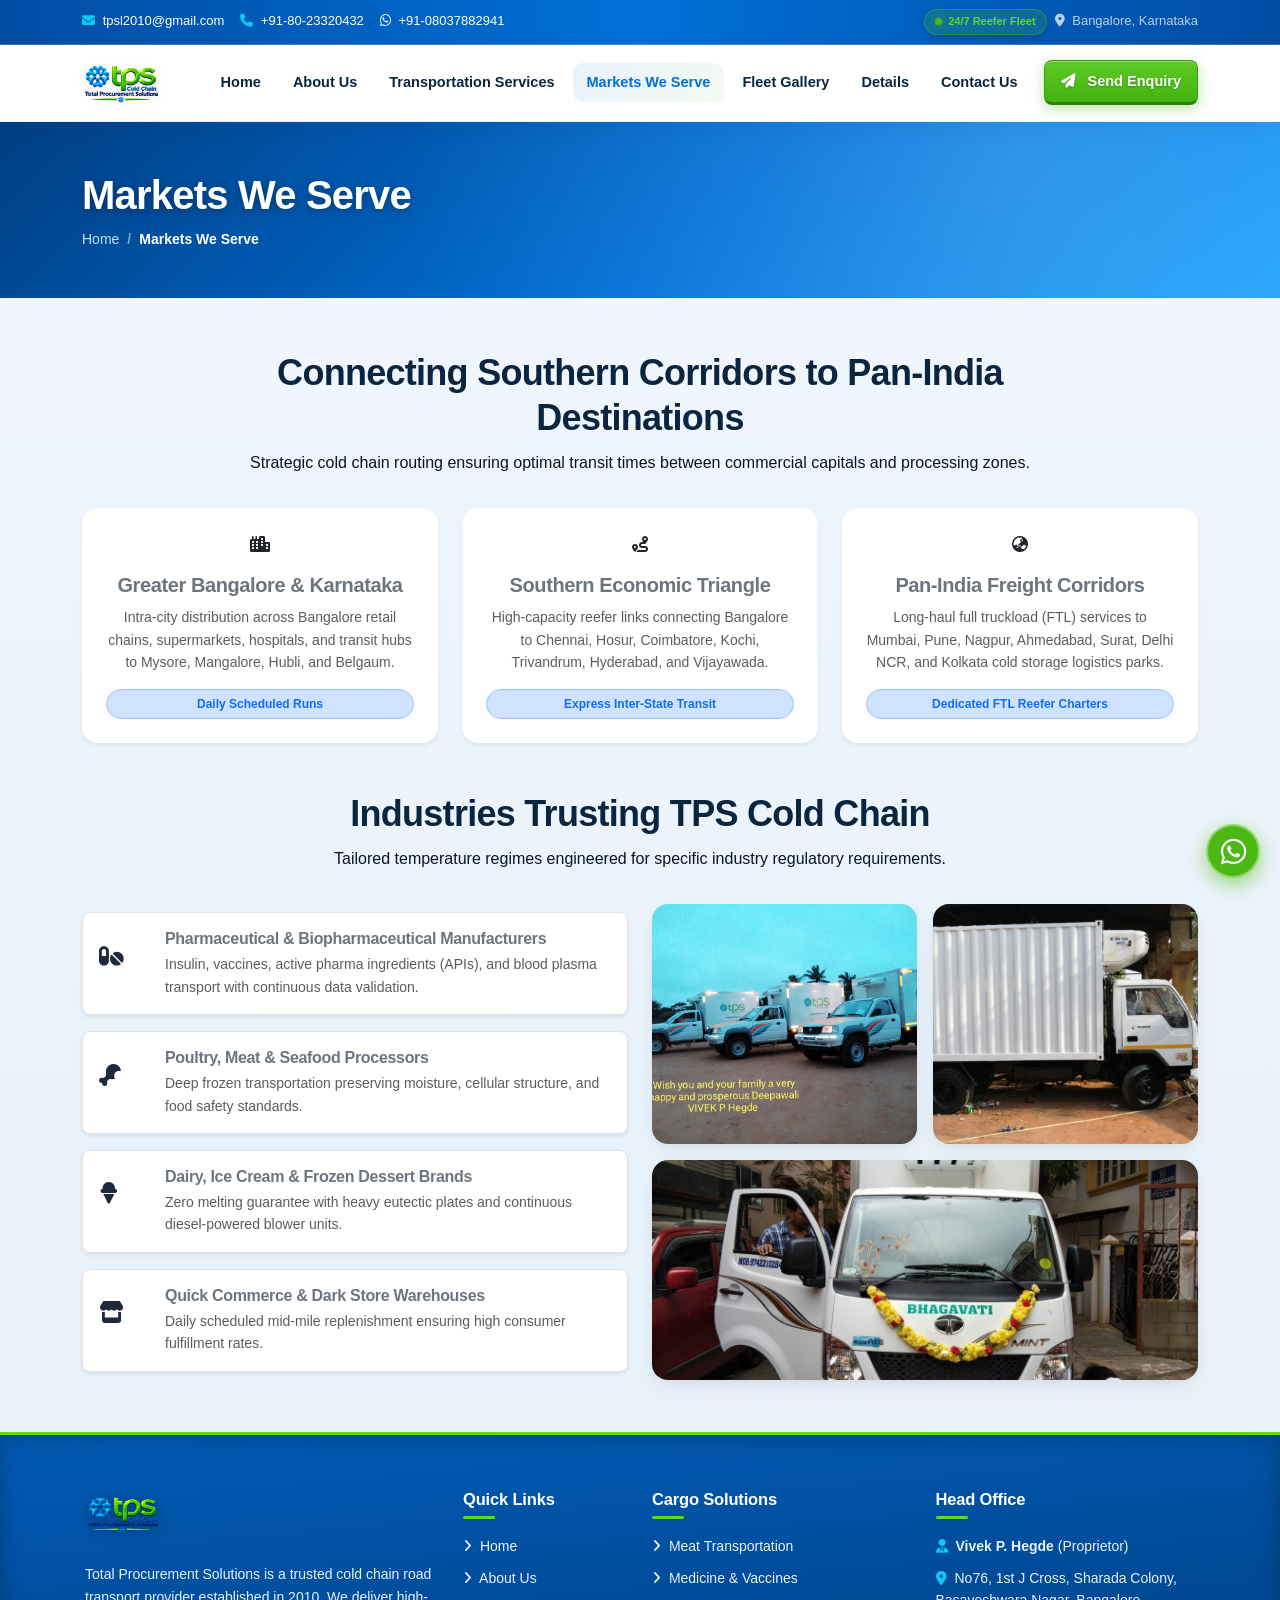
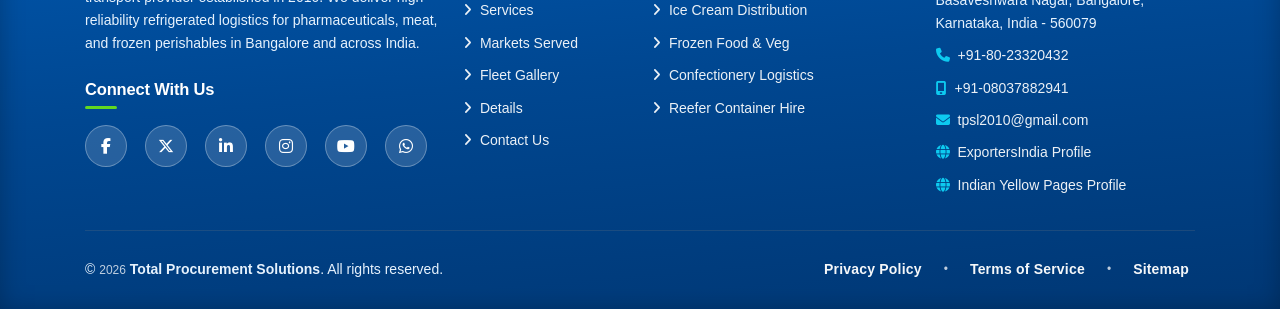
<file: markets.html>
<!DOCTYPE html>
<html lang="en">

<head>
    <meta charset="utf-8">
    <meta name="viewport" content="width=device-width, initial-scale=1, maximum-scale=5">
    <title>Markets We Serve | Cold Chain Logistics Pan-India | Total Procurement Solutions</title>
    
    <!-- SEO Meta Tags -->
    <meta name="description"
        content="Discover the markets and domestic regions served by Total Procurement Solutions. Comprehensive refrigerated road transport connecting Bangalore to Tamil Nadu, Telangana, Maharashtra, Kerala, and across India.">
    <meta name="keywords"
        content="Markets We Serve TPS, Cold chain logistics Karnataka, Bangalore to Chennai reefer transport, Bangalore to Mumbai frozen food freight, Hyderabad pharma cold transport, FMCG refrigerated distribution India">
    <meta name="author" content="Total Procurement Solutions">
    <meta name="robots" content="index, follow">
    <link rel="canonical" href="https://www.tpsindustries.com/markets-we-serve.htm">

    <!-- Open Graph -->
    <meta property="og:type" content="website">
    <meta property="og:url" content="https://www.tpsindustries.com/markets-we-serve.htm">
    <meta property="og:title" content="Markets We Serve | Total Procurement Solutions">
    <meta property="og:description"
        content="Connecting Bangalore's industrial corridors to key domestic markets across India with uninterrupted cold chain transport.">
    <meta property="og:image" content="images/slide-3.jpg">
    <meta property="og:site_name" content="Total Procurement Solutions">

    <!-- Twitter Card -->
    <meta name="twitter:card" content="summary_large_image">
    <meta name="twitter:title" content="Markets We Serve | Total Procurement Solutions">
    <meta name="twitter:description" content="Domestic cold chain freight network connecting key metropolitan hubs across India.">
    <meta name="twitter:image" content="images/slide-3.jpg">

        <!-- Favicon / Brand Logo Icon (Icon Only, No Text) -->
    <link rel="icon" type="image/png" sizes="32x32" href="images/favicon-32x32.png">
    <link rel="icon" type="image/png" href="images/favicon.png">
    <link rel="apple-touch-icon" sizes="180x180" href="images/apple-touch-icon.png">
    <link rel="shortcut icon" href="favicon.ico">

    <!-- Local Handy CSS Dependencies -->
    <link href="css/bootstrap.min.css" rel="stylesheet">
    <link href="css/font-awesome.min.css" rel="stylesheet">
    <link href="css/carousel.css" rel="stylesheet">
    <link href="css/style.css" rel="stylesheet">
    <link href="css/responsive.css" rel="stylesheet">
</head>

<body>
    <!-- Site Preloader -->
    <div id="tpsPreloader">
        <div class="preloader-brand-box">
            <div class="preloader-icon-wrap">
                <div class="preloader-spinner-ring"></div>
                <i class="fa-solid fa-truck-moving preloader-truck-icon"></i>
            </div>
            <div class="preloader-brand-title">Total Procurement Solutions</div>
            <div class="preloader-brand-sub"><i class="fa-solid fa-snowflake me-1"></i> Temperature Controlled Cold Chain</div>
        </div>
    </div>

    <!-- Top Contact Bar -->
    <header class="topbar">
        <div class="container d-flex flex-wrap justify-content-between align-items-center gap-2">
            <div class="d-flex flex-wrap align-items-center gap-3">
                <span><i class="fa-solid fa-envelope text-info me-1"></i> <a href="mailto:tpsl2010@gmail.com">tpsl2010@gmail.com</a></span>
                <span><i class="fa-solid fa-phone text-info me-1"></i> <a href="tel:+918023320432">+91-80-23320432</a></span>
                <span><i class="fa-brands fa-whatsapp text-white me-1"></i> <a href="https://api.whatsapp.com/send?phone=9108037882941" target="_blank">+91-08037882941</a></span>
            </div>
            <div class="d-flex align-items-center gap-2">
                <span class="badge-live"><span class="dot"></span> 24/7 Reefer Fleet</span>
                <span class="d-none d-lg-inline text-light opacity-75"><i class="fa-solid fa-location-dot me-1"></i> Bangalore, Karnataka</span>
            </div>
        </div>
    </header>

    <!-- Sticky Navigation Bar -->
    <nav class="navbar navbar-expand-lg sticky-top bg-white">
        <div class="container">
            <a class="navbar-brand" href="index.html">
                <img src="images/logo.png" alt="Total Procurement Solutions" width="180" height="52">
            </a>
            <button class="navbar-toggler border-0 shadow-none" type="button" data-bs-toggle="collapse" data-bs-target="#nav" aria-label="Toggle navigation">
                <span class="navbar-toggler-icon"></span>
            </button>
            <div class="collapse navbar-collapse" id="nav">
                <ul class="navbar-nav ms-auto align-items-lg-center gap-lg-1">
                    <li class="nav-item"><a class="nav-link" href="index.html"><i class="fa-solid fa-house-chimney me-2 text-primary d-lg-none"></i>Home</a></li>
                    <li class="nav-item"><a class="nav-link" href="about.html"><i class="fa-solid fa-building me-2 text-primary d-lg-none"></i>About Us</a></li>
                    <li class="nav-item"><a class="nav-link" href="services.html"><i class="fa-solid fa-truck-fast me-2 text-primary d-lg-none"></i>Transportation Services</a></li>
                    <li class="nav-item"><a class="nav-link active" href="markets.html"><i class="fa-solid fa-route me-2 text-primary d-lg-none"></i>Markets We Serve</a></li>
                    <li class="nav-item"><a class="nav-link" href="gallery.html"><i class="fa-solid fa-images me-2 text-primary d-lg-none"></i>Fleet Gallery</a></li>
                    <li class="nav-item"><a class="nav-link" href="details.html"><i class="fa-solid fa-clipboard-list me-2 text-primary d-lg-none"></i>Details</a></li>
                    <li class="nav-item"><a class="nav-link" href="contact.html"><i class="fa-solid fa-headset me-2 text-primary d-lg-none"></i>Contact Us</a></li>
                    <li class="nav-item nav-item-btn ms-lg-2 mt-2 mt-lg-0">
                        <button class="btn btn-tps btn-sm px-3" data-bs-toggle="modal" data-bs-target="#enquiryModal">
                            <i class="fa-solid fa-paper-plane me-1"></i> Send Enquiry
                        </button>
                    </li>
                </ul>
                <div class="d-lg-none mobile-nav-contact">
                    <a href="tel:+9108037882941" class="btn btn-outline-primary"><i class="fa-solid fa-phone me-1"></i> Call Desk</a>
                    <a href="https://api.whatsapp.com/send?phone=9108037882941" target="_blank" class="btn btn-outline-success"><i class="fa-brands fa-whatsapp  me-1"></i> WhatsApp</a>
                </div>
            </div>
        </div>
    </nav>

    <!-- Page Hero Banner -->
    <section class="page-hero">
        <div class="container">
            <h1>Markets We Serve</h1>
            <nav aria-label="breadcrumb">
                <ol class="breadcrumb">
                    <li class="breadcrumb-item"><a href="index.html">Home</a></li>
                    <li class="breadcrumb-item active" aria-current="page">Markets We Serve</li>
                </ol>
            </nav>
        </div>
    </section>

    <!-- Markets Overview -->
    <section class="sec">
        <div class="container">
            <div class="sec-head">
                <h2>Connecting Southern Corridors to Pan-India Destinations</h2>
                <p>Strategic cold chain routing ensuring optimal transit times between commercial capitals and processing zones.</p>
            </div>

            <!-- Route Spotlight Cards -->
            <div class="row g-4 mb-5">
                <div class="col-md-6 col-lg-4">
                    <div class="card h-100 border-0 shadow-sm rounded-4 p-4 text-center">
                        <div class="ico mx-auto mb-3"><i class="fa-solid fa-city"></i></div>
                        <h5 class="fw-bold text-secondary">Greater Bangalore & Karnataka</h5>
                        <p class="text-muted small">Intra-city distribution across Bangalore retail chains, supermarkets, hospitals, and transit hubs to Mysore, Mangalore, Hubli, and Belgaum.</p>
                        <span class="badge bg-primary-subtle text-primary border border-primary-subtle rounded-pill py-2">Daily Scheduled Runs</span>
                    </div>
                </div>

                <div class="col-md-6 col-lg-4">
                    <div class="card h-100 border-0 shadow-sm rounded-4 p-4 text-center">
                        <div class="ico mx-auto mb-3"><i class="fa-solid fa-route"></i></div>
                        <h5 class="fw-bold text-secondary">Southern Economic Triangle</h5>
                        <p class="text-muted small">High-capacity reefer links connecting Bangalore to Chennai, Hosur, Coimbatore, Kochi, Trivandrum, Hyderabad, and Vijayawada.</p>
                        <span class="badge bg-primary-subtle text-primary border border-primary-subtle rounded-pill py-2">Express Inter-State Transit</span>
                    </div>
                </div>

                <div class="col-md-6 col-lg-4">
                    <div class="card h-100 border-0 shadow-sm rounded-4 p-4 text-center">
                        <div class="ico mx-auto mb-3"><i class="fa-solid fa-earth-asia"></i></div>
                        <h5 class="fw-bold text-secondary">Pan-India Freight Corridors</h5>
                        <p class="text-muted small">Long-haul full truckload (FTL) services to Mumbai, Pune, Nagpur, Ahmedabad, Surat, Delhi NCR, and Kolkata cold storage logistics parks.</p>
                        <span class="badge bg-primary-subtle text-primary border border-primary-subtle rounded-pill py-2">Dedicated FTL Reefer Charters</span>
                    </div>
                </div>
            </div>

            <!-- Industries We Serve Section -->
            <div class="sec-head mt-5">
                <h2>Industries Trusting TPS Cold Chain</h2>
                <p>Tailored temperature regimes engineered for specific industry regulatory requirements.</p>
            </div>

            <div class="row g-4 align-items-center">
                <div class="col-lg-6">
                    <div class="d-flex flex-column gap-3">
                        <div class="p-3 bg-white rounded-3 shadow-sm border d-flex gap-3 align-items-center">
                            <div class="ico mb-0 flex-shrink-0" style="width: 50px; height: 50px; font-size: 22px;"><i class="fa-solid fa-pills"></i></div>
                            <div>
                                <h6 class="fw-bold text-secondary mb-1">Pharmaceutical & Biopharmaceutical Manufacturers</h6>
                                <p class="small text-muted mb-0">Insulin, vaccines, active pharma ingredients (APIs), and blood plasma transport with continuous data validation.</p>
                            </div>
                        </div>

                        <div class="p-3 bg-white rounded-3 shadow-sm border d-flex gap-3 align-items-center">
                            <div class="ico mb-0 flex-shrink-0" style="width: 50px; height: 50px; font-size: 22px;"><i class="fa-solid fa-drumstick-bite"></i></div>
                            <div>
                                <h6 class="fw-bold text-secondary mb-1">Poultry, Meat & Seafood Processors</h6>
                                <p class="small text-muted mb-0">Deep frozen transportation preserving moisture, cellular structure, and food safety standards.</p>
                            </div>
                        </div>

                        <div class="p-3 bg-white rounded-3 shadow-sm border d-flex gap-3 align-items-center">
                            <div class="ico mb-0 flex-shrink-0" style="width: 50px; height: 50px; font-size: 22px;"><i class="fa-solid fa-ice-cream"></i></div>
                            <div>
                                <h6 class="fw-bold text-secondary mb-1">Dairy, Ice Cream & Frozen Dessert Brands</h6>
                                <p class="small text-muted mb-0">Zero melting guarantee with heavy eutectic plates and continuous diesel-powered blower units.</p>
                            </div>
                        </div>

                        <div class="p-3 bg-white rounded-3 shadow-sm border d-flex gap-3 align-items-center">
                            <div class="ico mb-0 flex-shrink-0" style="width: 50px; height: 50px; font-size: 22px;"><i class="fa-solid fa-store"></i></div>
                            <div>
                                <h6 class="fw-bold text-secondary mb-1">Quick Commerce & Dark Store Warehouses</h6>
                                <p class="small text-muted mb-0">Daily scheduled mid-mile replenishment ensuring high consumer fulfillment rates.</p>
                            </div>
                        </div>
                    </div>
                </div>

                <div class="col-lg-6">
                    <div class="row g-3">
                        <div class="col-6">
                            <div class="gallery-item-wrap">
                                <img src="images/truck-9.jpg" alt="TPS Long Haul Highway Truck" loading="lazy">
                            </div>
                        </div>
                        <div class="col-6">
                            <div class="gallery-item-wrap">
                                <img src="images/truck-10.jpg" alt="TPS Cold Storage Loading Truck" loading="lazy">
                            </div>
                        </div>
                        <div class="col-12">
                            <div class="gallery-item-wrap" style="height: 220px;">
                                <img src="images/truck-11.jpg" alt="TPS Fleet Logistics Corridor" loading="lazy">
                            </div>
                        </div>
                    </div>
                </div>
            </div>
        </div>
    </section>

    <!-- Comprehensive Footer (Reduced Left Spacing) -->
    <footer class="footer">
        <div class="container">
            <div class="row g-4">
                <!-- Column 1 -->
                <div class="col-lg-4 col-md-6">
                    <div class="footer-logo">
                        <img src="images/logo.png" alt="Total Procurement Solutions" width="180" height="52">
                    </div>
                    <p>Total Procurement Solutions is a trusted cold chain road transport provider established in 2010. We deliver high-reliability refrigerated logistics for pharmaceuticals, meat, and frozen perishables in Bangalore and across India.</p>
                    
                    <h6 class="mt-4 mb-3">Connect With Us</h6>
                    <div class="footer-social-wrap">
                        <a href="https://facebook.com" target="_blank" class="social-icon-btn fb" aria-label="Facebook"><i class="fa-brands fa-facebook-f"></i></a>
                        <a href="https://twitter.com" target="_blank" class="social-icon-btn tw" aria-label="Twitter / X"><i class="fa-brands fa-x-twitter"></i></a>
                        <a href="https://linkedin.com" target="_blank" class="social-icon-btn in" aria-label="LinkedIn"><i class="fa-brands fa-linkedin-in"></i></a>
                        <a href="https://instagram.com" target="_blank" class="social-icon-btn ig" aria-label="Instagram"><i class="fa-brands fa-instagram"></i></a>
                        <a href="https://youtube.com" target="_blank" class="social-icon-btn yt" aria-label="YouTube"><i class="fa-brands fa-youtube"></i></a>
                        <a href="https://api.whatsapp.com/send?phone=9108037882941" target="_blank" class="social-icon-btn wa" aria-label="WhatsApp"><i class="fa-brands fa-whatsapp"></i></a>
                    </div>
                </div>

                <!-- Column 2 -->
                <div class="col-lg-2 col-md-6 col-6">
                    <h6>Quick Links</h6>
                    <ul>
                        <li><a href="index.html"><i class="fa-solid fa-angle-right me-1"></i> Home</a></li>
                        <li><a href="about.html"><i class="fa-solid fa-angle-right me-1"></i> About Us</a></li>
                        <li><a href="services.html"><i class="fa-solid fa-angle-right me-1"></i> Services</a></li>
                        <li><a href="markets.html"><i class="fa-solid fa-angle-right me-1"></i> Markets Served</a></li>
                        <li><a href="gallery.html"><i class="fa-solid fa-angle-right me-1"></i> Fleet Gallery</a></li>
                        <li><a href="details.html"><i class="fa-solid fa-angle-right me-1"></i> Details</a></li>
                        <li><a href="contact.html"><i class="fa-solid fa-angle-right me-1"></i> Contact Us</a></li>
                    </ul>
                </div>

                <!-- Column 3 -->
                <div class="col-lg-3 col-md-6 col-6">
                    <h6>Cargo Solutions</h6>
                    <ul>
                        <li><a href="services.html"><i class="fa-solid fa-angle-right me-1"></i> Meat Transportation</a></li>
                        <li><a href="services.html"><i class="fa-solid fa-angle-right me-1"></i> Medicine & Vaccines</a></li>
                        <li><a href="services.html"><i class="fa-solid fa-angle-right me-1"></i> Ice Cream Distribution</a></li>
                        <li><a href="services.html"><i class="fa-solid fa-angle-right me-1"></i> Frozen Food & Veg</a></li>
                        <li><a href="services.html"><i class="fa-solid fa-angle-right me-1"></i> Confectionery Logistics</a></li>
                        <li><a href="services.html"><i class="fa-solid fa-angle-right me-1"></i> Reefer Container Hire</a></li>
                    </ul>
                </div>

                <!-- Column 4 -->
                <div class="col-lg-3 col-md-6">
                    <h6>Head Office</h6>
                    <ul class="mb-3">
                        <li><i class="fa-solid fa-user-tie text-info me-2"></i><strong>Vivek P. Hegde</strong> (Proprietor)</li>
                        <li><i class="fa-solid fa-location-dot text-info me-2"></i>No76, 1st J Cross, Sharada Colony, Basaveshwara Nagar, Bangalore, Karnataka, India - 560079</li>
                        <li><i class="fa-solid fa-phone text-info me-2"></i><a href="tel:+918023320432">+91-80-23320432</a></li>
                        <li><i class="fa-solid fa-mobile-screen text-info me-2"></i><a href="tel:+9108037882941">+91-08037882941</a></li>
                        <li><i class="fa-solid fa-envelope text-info me-2"></i><a href="mailto:tpsl2010@gmail.com">tpsl2010@gmail.com</a></li>
                        <li><i class="fa-solid fa-globe text-info me-2"></i><a href="https://www.exportersindia.com/total-procurement-solutions-bangalore/" target="_blank" rel="noopener">ExportersIndia Profile</a></li>
                        <li><i class="fa-solid fa-globe text-info me-2"></i><a href="https://www.indianyellowpages.com/bangalore/total-procurement-solutions-basaveshwara-nagar-bangalore-806302/" target="_blank" rel="noopener">Indian Yellow Pages Profile</a></li>
                    </ul>
                </div>
            </div>

            <hr class="border-secondary opacity-25 my-4">

            <div class="d-flex flex-wrap justify-content-between align-items-center gap-3 small footer-bottom-bar">
                <p class="mb-0 copyright-text">© <span id="yr">2026</span> <strong>Total Procurement Solutions</strong>. All rights reserved.</p>
                <div class="d-flex gap-3 footer-legal-links">
                    <a href="privacy-policy.html" class="legal-link">Privacy Policy</a>
                    <span class="legal-sep">•</span>
                    <a href="terms-of-service.html" class="legal-link">Terms of Service</a>
                    <span class="legal-sep">•</span>
                    <a href="sitemap.html" class="legal-link">Sitemap</a>
                </div>
            </div>
        </div>
    </footer>

    <!-- Fixed Floating Action Group -->
    <div class="floating-actions-group">
        <button id="backToTop" class="back-to-top" title="Scroll to top" aria-label="Scroll to top">
            <i class="fa-solid fa-arrow-up"></i>
        </button>
        <a class="wa-float" href="https://api.whatsapp.com/send?phone=919742210284" target="_blank" aria-label="Chat on WhatsApp">
            <i class="fa-brands fa-whatsapp"></i>
        </a>
    </div>

    <!-- Send Freight Enquiry Modal -->
    <div class="modal fade" id="enquiryModal" tabindex="-1" aria-labelledby="enquiryModalLabel" aria-hidden="true">
        <div class="modal-dialog modal-dialog-centered modal-lg">
            <form class="modal-content border-0 shadow-lg" onsubmit="return tpsEnquiry(event)">
                <div class="modal-header bg-primary text-white">
                    <h5 class="modal-title" id="enquiryModalLabel"><i class="fa-solid fa-paper-plane me-2"></i> Send Freight Enquiry</h5>
                    <button type="button" class="btn-close btn-close-white" data-bs-dismiss="modal" aria-label="Close"></button>
                </div>
                <div class="modal-body p-4">
                    <div class="row g-3">
                        <div class="col-md-6">
                            <label class="form-label fw-semibold">Your Name / Company *</label>
                            <input type="text" class="form-control" placeholder="e.g. Acme Pharma Ltd." required>
                        </div>
                        <div class="col-md-6">
                            <label class="form-label fw-semibold">Phone / WhatsApp *</label>
                            <input type="tel" class="form-control" placeholder="+91 9742210284" required>
                        </div>
                        <div class="col-md-6">
                            <label class="form-label fw-semibold">Pickup City *</label>
                            <input type="text" class="form-control" placeholder="e.g. Bangalore" required>
                        </div>
                        <div class="col-md-6">
                            <label class="form-label fw-semibold">Destination City *</label>
                            <input type="text" class="form-control" placeholder="e.g. Hyderabad / Chennai / Pan-India" required>
                        </div>
                        <div class="col-md-6">
                            <label class="form-label fw-semibold">Cargo Type *</label>
                            <select class="form-select" required>
                                <option value="">Select Cargo Category...</option>
                                <option value="meat">Meat & Poultry (-18°C)</option>
                                <option value="medicine">Pharmaceuticals / Vaccines (2°C - 8°C)</option>
                                <option value="icecream">Ice Cream (-25°C)</option>
                                <option value="frozen">Frozen Vegetables / Foods (-18°C)</option>
                                <option value="choc">Chocolates / Dairy (+15°C)</option>
                                <option value="other">Other Perishables</option>
                            </select>
                        </div>
                        <div class="col-md-6">
                            <label class="form-label fw-semibold">Required Vehicle Size</label>
                            <select class="form-select">
                                <option value="small">Small Reefer Van (1 - 3 Tons)</option>
                                <option value="medium">Medium Reefer Truck (5 - 9 Tons)</option>
                                <option value="heavy">Heavy Container Truck (12 - 20 Tons)</option>
                                <option value="suggest">Let TPS Recommend</option>
                            </select>
                        </div>
                    </div>
                    <div id="enqMsg"></div>
                </div>
                <div class="modal-footer bg-light">
                    <button type="button" class="btn btn-secondary" data-bs-dismiss="modal">Close</button>
                    <button type="submit" class="btn btn-tps">Send Enquiry</button>
                </div>
            </form>
        </div>
    </div>

    <!-- Sticky Mobile Bottom Navigation Bar (Home, About Us, Fleet Gallery, Contact Us) -->
    <nav class="tps-bottom-nav d-lg-none" aria-label="Mobile Bottom Navigation">
        <a href="index.html" class="bottom-nav-item">
            <i class="fa-solid fa-house"></i>
            <span>Home</span>
        </a>
        <a href="about.html" class="bottom-nav-item">
            <i class="fa-solid fa-circle-info"></i>
            <span>About Us</span>
        </a>
        <a href="details.html" class="bottom-nav-item">
            <i class="fa-solid fa-clipboard-list"></i>
            <span>Details</span>
        </a>
        <a href="gallery.html" class="bottom-nav-item">
            <i class="fa-solid fa-images"></i>
            <span>Fleet Gallery</span>
        </a>
        <a href="contact.html" class="bottom-nav-item">
            <i class="fa-solid fa-headset"></i>
            <span>Contact Us</span>
        </a>
    </nav>

    <!-- Local Handy Scripts -->
    <script src="js/bootstrap.bundle.min.js"></script>
    <script src="js/main.js"></script>
</body>

</html>
</file>
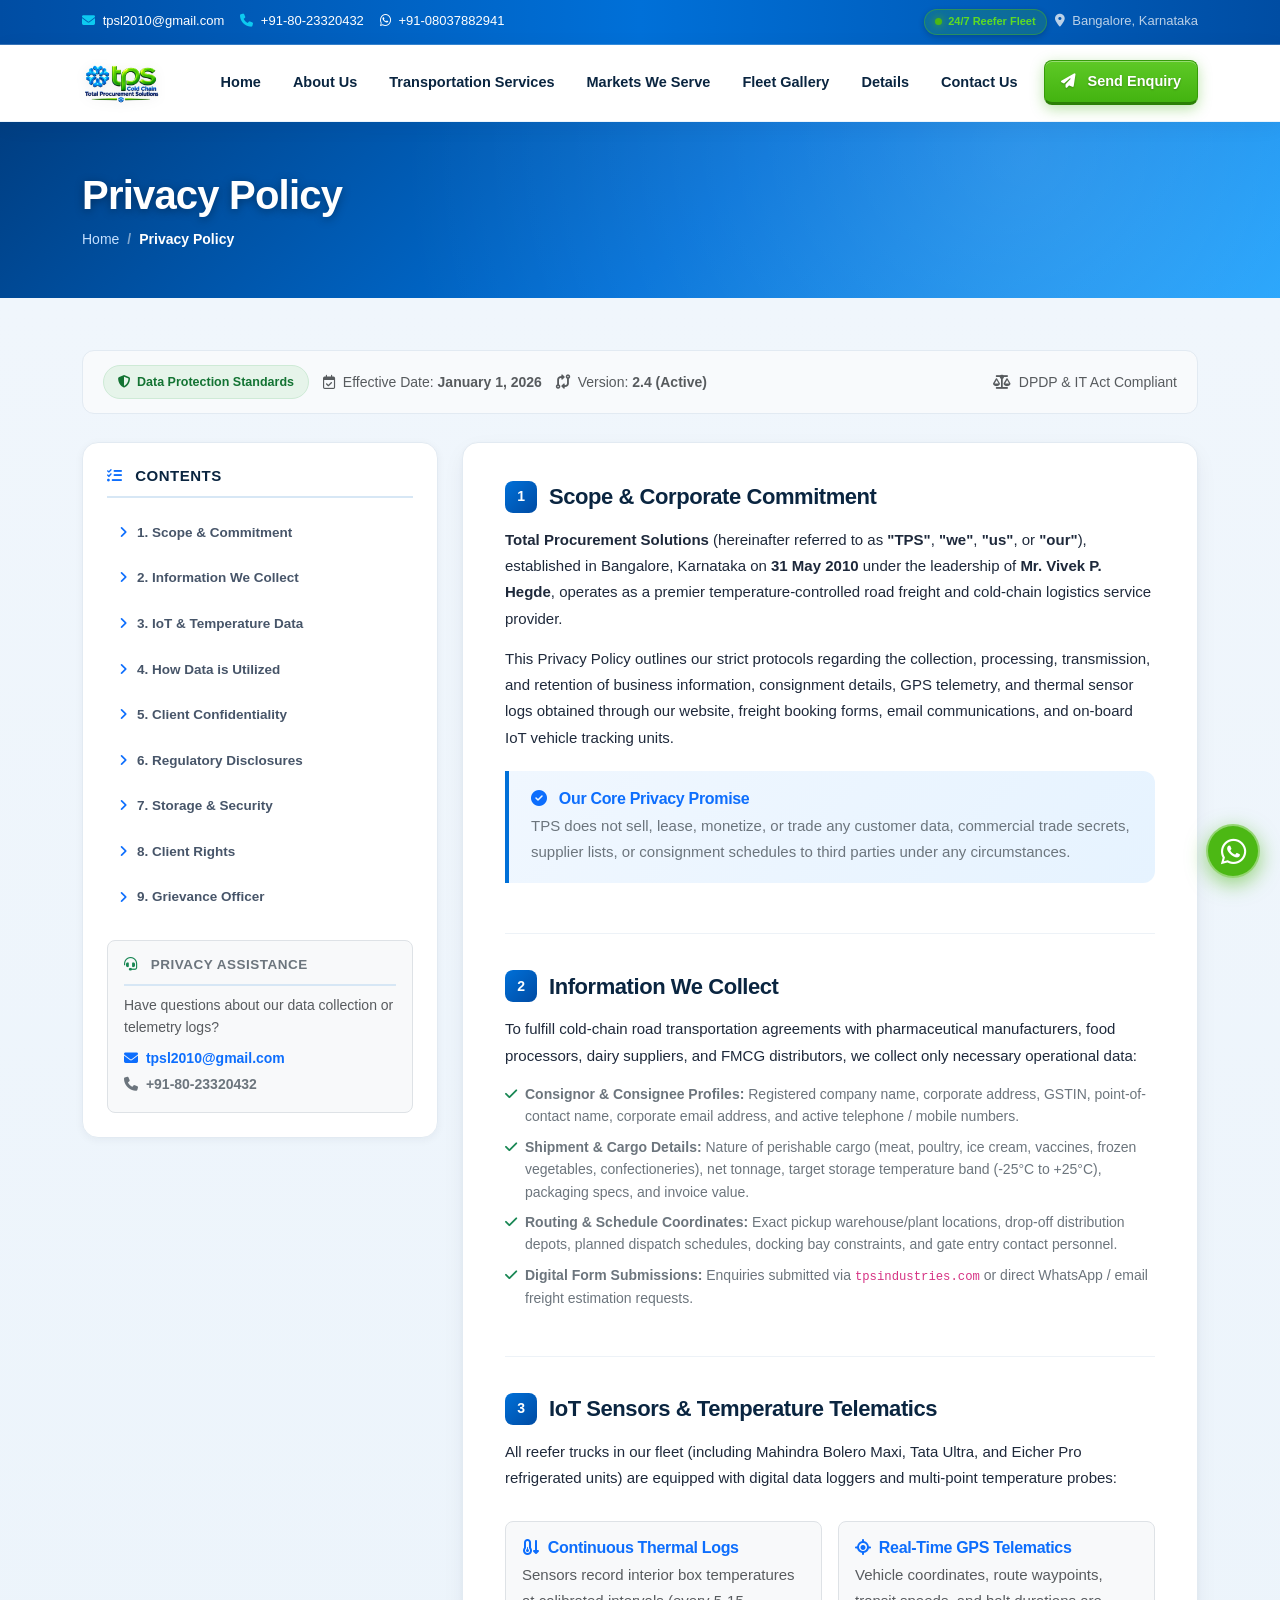
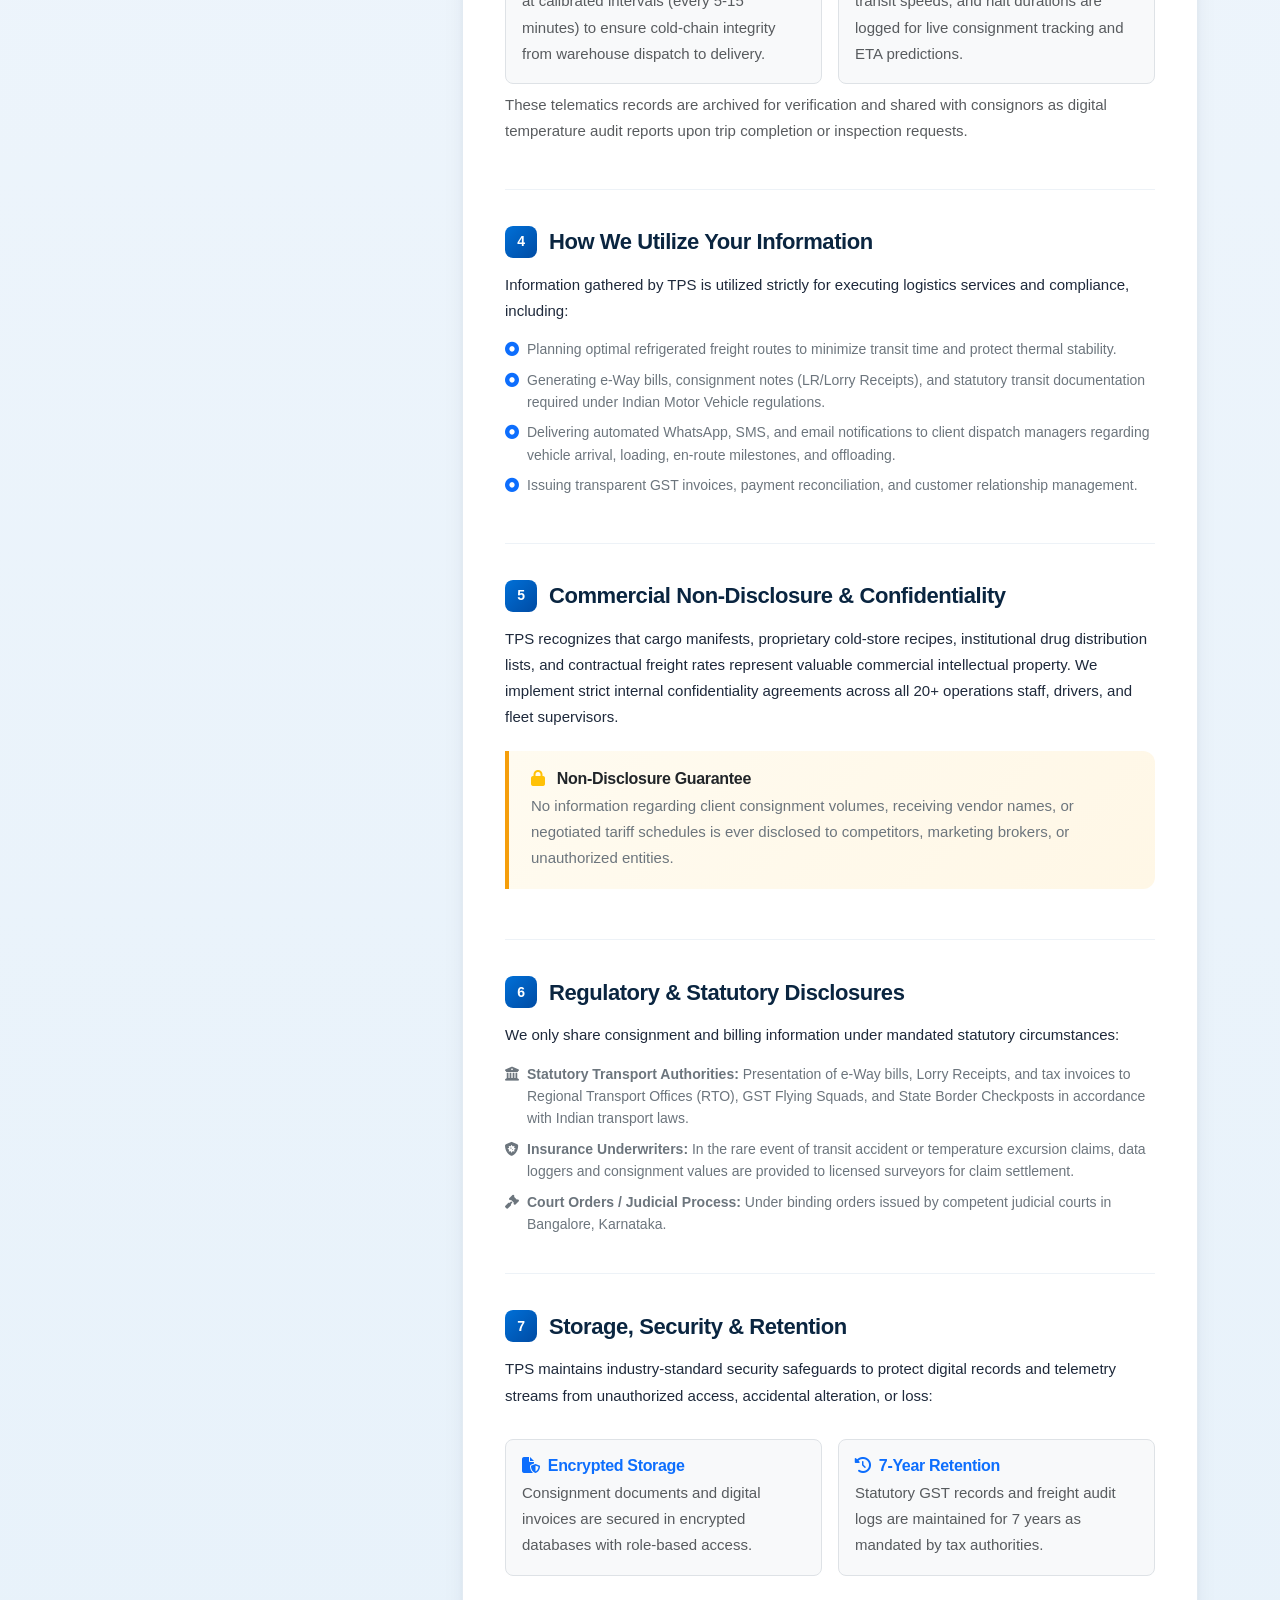
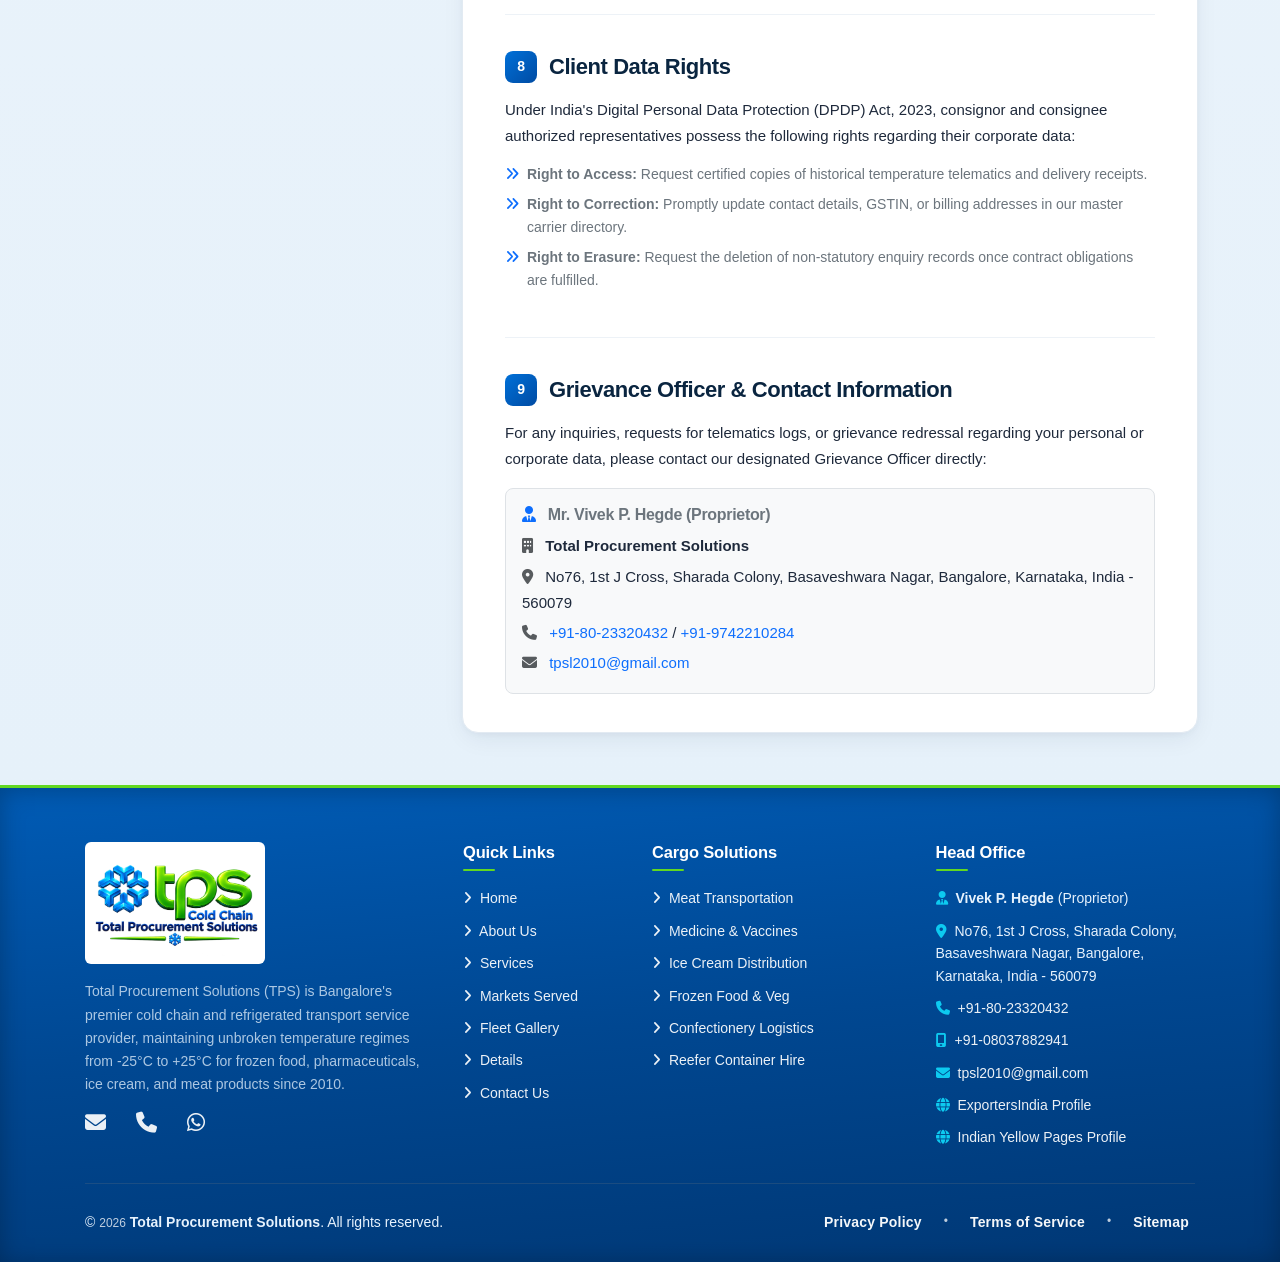
<file: privacy-policy.html>
<!DOCTYPE html>
<html lang="en">

<head>
    <meta charset="utf-8">
    <meta name="viewport" content="width=device-width, initial-scale=1, maximum-scale=5">
    <title>Privacy Policy | Total Procurement Solutions | Cold Chain Logistics Bangalore</title>
    
    <!-- SEO Meta Tags -->
    <meta name="description"
        content="Read the Privacy Policy of Total Procurement Solutions (TPS), Bangalore. Learn how we safeguard your consignment data, business details, and cold-chain GPS/temperature telematics.">
    <meta name="keywords"
        content="TPS privacy policy, Total Procurement Solutions data protection, cold chain telematics privacy, refrigerated logistics confidentiality, Vivek P Hegde Bangalore">
    <meta name="author" content="Total Procurement Solutions">
    <meta name="robots" content="index, follow">
    <link rel="canonical" href="https://www.tpsindustries.com/privacy-policy.html">

    <!-- Open Graph -->
    <meta property="og:type" content="website">
    <meta property="og:url" content="https://www.tpsindustries.com/privacy-policy.html">
    <meta property="og:title" content="Privacy Policy | Total Procurement Solutions Bangalore">
    <meta property="og:description"
        content="Data protection, telematics security, and confidentiality standards for refrigerated road freight by Total Procurement Solutions.">
    <meta property="og:image" content="images/Slide-1.png">
    <meta property="og:site_name" content="Total Procurement Solutions">

    <!-- Twitter Card -->
    <meta name="twitter:card" content="summary_large_image">
    <meta name="twitter:title" content="Privacy Policy | Total Procurement Solutions">
    <meta name="twitter:description" content="Data protection and privacy commitments for Total Procurement Solutions clients.">
    <meta name="twitter:image" content="images/Slide-1.png">

    <!-- Structured Data -->
    <script type="application/ld+json">
    {
      "@context": "https://schema.org",
      "@type": "WebPage",
      "name": "Privacy Policy - Total Procurement Solutions",
      "description": "Privacy policy and client data protection guidelines of Total Procurement Solutions Bangalore.",
      "publisher": {
        "@type": "LogisticsService",
        "name": "Total Procurement Solutions",
        "url": "https://www.tpsindustries.com",
        "telephone": "+91-9742210284",
        "email": "tpsl2010@gmail.com"
      }
    }
    </script>

        <!-- Favicon / Brand Logo Icon (Icon Only, No Text) -->
    <link rel="icon" type="image/png" sizes="32x32" href="images/favicon-32x32.png">
    <link rel="icon" type="image/png" href="images/favicon.png">
    <link rel="apple-touch-icon" sizes="180x180" href="images/apple-touch-icon.png">
    <link rel="shortcut icon" href="favicon.ico">

    <!-- Local Handy CSS Dependencies -->
    <link href="css/bootstrap.min.css" rel="stylesheet">
    <link href="css/font-awesome.min.css" rel="stylesheet">
    <link href="css/carousel.css" rel="stylesheet">
    <link href="css/style.css" rel="stylesheet">
    <link href="css/responsive.css" rel="stylesheet">
</head>

<body>
    <!-- Site Preloader -->
    <div id="tpsPreloader">
        <div class="preloader-brand-box">
            <div class="preloader-icon-wrap">
                <div class="preloader-spinner-ring"></div>
                <i class="fa-solid fa-truck-moving preloader-truck-icon"></i>
            </div>
            <div class="preloader-brand-title">Total Procurement Solutions</div>
            <div class="preloader-brand-sub"><i class="fa-solid fa-snowflake me-1"></i> Temperature Controlled Cold Chain</div>
        </div>
    </div>

    <!-- Top Contact Bar -->
    <header class="topbar">
        <div class="container d-flex flex-wrap justify-content-between align-items-center gap-2">
            <div class="d-flex flex-wrap align-items-center gap-3">
                <span><i class="fa-solid fa-envelope text-info me-1"></i> <a href="mailto:tpsl2010@gmail.com">tpsl2010@gmail.com</a></span>
                <span><i class="fa-solid fa-phone text-info me-1"></i> <a href="tel:+918023320432">+91-80-23320432</a></span>
                <span><i class="fa-brands fa-whatsapp text-white me-1"></i> <a href="https://api.whatsapp.com/send?phone=9108037882941" target="_blank">+91-08037882941</a></span>
            </div>
            <div class="d-flex align-items-center gap-2">
                <span class="badge-live"><span class="dot"></span> 24/7 Reefer Fleet</span>
                <span class="d-none d-lg-inline text-light opacity-75"><i class="fa-solid fa-location-dot me-1"></i> Bangalore, Karnataka</span>
            </div>
        </div>
    </header>

    <!-- Sticky Navigation Bar -->
    <nav class="navbar navbar-expand-lg sticky-top bg-white">
        <div class="container">
            <a class="navbar-brand" href="index.html">
                <img src="images/logo.png" alt="Total Procurement Solutions" width="180" height="52">
            </a>
            <button class="navbar-toggler border-0 shadow-none" type="button" data-bs-toggle="collapse" data-bs-target="#nav" aria-label="Toggle navigation">
                <span class="navbar-toggler-icon"></span>
            </button>
            <div class="collapse navbar-collapse" id="nav">
                <ul class="navbar-nav ms-auto align-items-lg-center gap-lg-1">
                    <li class="nav-item"><a class="nav-link" href="index.html"><i class="fa-solid fa-house-chimney me-2 text-primary d-lg-none"></i>Home</a></li>
                    <li class="nav-item"><a class="nav-link" href="about.html"><i class="fa-solid fa-building me-2 text-primary d-lg-none"></i>About Us</a></li>
                    <li class="nav-item"><a class="nav-link" href="services.html"><i class="fa-solid fa-truck-fast me-2 text-primary d-lg-none"></i>Transportation Services</a></li>
                    <li class="nav-item"><a class="nav-link" href="markets.html"><i class="fa-solid fa-route me-2 text-primary d-lg-none"></i>Markets We Serve</a></li>
                    <li class="nav-item"><a class="nav-link" href="gallery.html"><i class="fa-solid fa-images me-2 text-primary d-lg-none"></i>Fleet Gallery</a></li>
                    <li class="nav-item"><a class="nav-link" href="details.html"><i class="fa-solid fa-clipboard-list me-2 text-primary d-lg-none"></i>Details</a></li>
                    <li class="nav-item"><a class="nav-link" href="contact.html"><i class="fa-solid fa-headset me-2 text-primary d-lg-none"></i>Contact Us</a></li>
                    <li class="nav-item nav-item-btn ms-lg-2 mt-2 mt-lg-0">
                        <button class="btn btn-tps btn-sm px-3" data-bs-toggle="modal" data-bs-target="#enquiryModal">
                            <i class="fa-solid fa-paper-plane me-1"></i> Send Enquiry
                        </button>
                    </li>
                </ul>
                <div class="d-lg-none mobile-nav-contact">
                    <a href="tel:+919742210284" class="btn btn-outline-primary"><i class="fa-solid fa-phone me-1"></i> Call Desk</a>
                    <a href="https://api.whatsapp.com/send?phone=919742210284" target="_blank" class="btn btn-outline-success"><i class="fa-brands fa-whatsapp me-1"></i> WhatsApp</a>
                </div>
            </div>
        </div>
    </nav>

    <!-- Page Hero Banner -->
    <section class="page-hero">
        <div class="container">
            <h1>Privacy Policy</h1>
            <nav aria-label="breadcrumb">
                <ol class="breadcrumb">
                    <li class="breadcrumb-item"><a href="index.html">Home</a></li>
                    <li class="breadcrumb-item active" aria-current="page">Privacy Policy</li>
                </ol>
            </nav>
        </div>
    </section>

    <!-- Privacy Policy Content Section -->
    <section class="sec">
        <div class="container">
            <!-- Policy Meta Header -->
            <div class="policy-meta-bar">
                <span class="policy-badge-pill"><i class="fa-solid fa-shield-halved"></i> Data Protection Standards</span>
                <span class="small text-muted"><i class="fa-regular fa-calendar-check me-1"></i> Effective Date: <strong>January 1, 2026</strong></span>
                <span class="small text-muted"><i class="fa-solid fa-code-compare me-1"></i> Version: <strong>2.4 (Active)</strong></span>
                <span class="small text-muted ms-auto"><i class="fa-solid fa-scale-balanced me-1"></i> DPDP & IT Act Compliant</span>
            </div>

            <div class="row g-4">
                <!-- Sidebar Table of Contents (Sticky on Desktop) -->
                <div class="col-lg-4">
                    <div class="policy-toc-card">
                        <h6><i class="fa-solid fa-list-check me-2 text-primary"></i> Contents</h6>
                        <ul class="policy-toc-list">
                            <li><a href="#sec-scope" class="policy-toc-link"><i class="fa-solid fa-angle-right text-primary"></i> 1. Scope & Commitment</a></li>
                            <li><a href="#sec-data-collect" class="policy-toc-link"><i class="fa-solid fa-angle-right text-primary"></i> 2. Information We Collect</a></li>
                            <li><a href="#sec-iot-telematics" class="policy-toc-link"><i class="fa-solid fa-angle-right text-primary"></i> 3. IoT & Temperature Data</a></li>
                            <li><a href="#sec-data-usage" class="policy-toc-link"><i class="fa-solid fa-angle-right text-primary"></i> 4. How Data is Utilized</a></li>
                            <li><a href="#sec-confidentiality" class="policy-toc-link"><i class="fa-solid fa-angle-right text-primary"></i> 5. Client Confidentiality</a></li>
                            <li><a href="#sec-statutory" class="policy-toc-link"><i class="fa-solid fa-angle-right text-primary"></i> 6. Regulatory Disclosures</a></li>
                            <li><a href="#sec-security" class="policy-toc-link"><i class="fa-solid fa-angle-right text-primary"></i> 7. Storage & Security</a></li>
                            <li><a href="#sec-rights" class="policy-toc-link"><i class="fa-solid fa-angle-right text-primary"></i> 8. Client Rights</a></li>
                            <li><a href="#sec-grievance" class="policy-toc-link"><i class="fa-solid fa-angle-right text-primary"></i> 9. Grievance Officer</a></li>
                        </ul>

                        <div class="mt-4 p-3 rounded-3 bg-light border">
                            <h6 class="fw-bold mb-2 text-secondary" style="font-size: 13.5px;"><i class="fa-solid fa-headset me-2 text-success"></i> Privacy Assistance</h6>
                            <p class="small text-muted mb-2">Have questions about our data collection or telemetry logs?</p>
                            <a href="mailto:tpsl2010@gmail.com" class="small fw-bold text-primary text-decoration-none d-block mb-1">
                                <i class="fa-solid fa-envelope me-1"></i> tpsl2010@gmail.com
                            </a>
                            <a href="tel:+918023320432" class="small fw-bold text-secondary text-decoration-none d-block">
                                <i class="fa-solid fa-phone me-1"></i> +91-80-23320432
                            </a>
                        </div>
                    </div>
                </div>

                <!-- Main Content Body -->
                <div class="col-lg-8">
                    <div class="policy-wrap">
                        
                        <!-- Section 1 -->
                        <div id="sec-scope" class="policy-section">
                            <h3><span class="sec-num">1</span> Scope & Corporate Commitment</h3>
                            <p><strong>Total Procurement Solutions</strong> (hereinafter referred to as <strong>"TPS"</strong>, <strong>"we"</strong>, <strong>"us"</strong>, or <strong>"our"</strong>), established in Bangalore, Karnataka on <strong>31 May 2010</strong> under the leadership of <strong>Mr. Vivek P. Hegde</strong>, operates as a premier temperature-controlled road freight and cold-chain logistics service provider.</p>
                            <p>This Privacy Policy outlines our strict protocols regarding the collection, processing, transmission, and retention of business information, consignment details, GPS telemetry, and thermal sensor logs obtained through our website, freight booking forms, email communications, and on-board IoT vehicle tracking units.</p>
                            <div class="policy-box-highlight">
                                <h6 class="fw-bold text-primary mb-1"><i class="fa-solid fa-circle-check me-2"></i> Our Core Privacy Promise</h6>
                                <p class="small mb-0 text-secondary">TPS does not sell, lease, monetize, or trade any customer data, commercial trade secrets, supplier lists, or consignment schedules to third parties under any circumstances.</p>
                            </div>
                        </div>

                        <!-- Section 2 -->
                        <div id="sec-data-collect" class="policy-section">
                            <h3><span class="sec-num">2</span> Information We Collect</h3>
                            <p>To fulfill cold-chain road transportation agreements with pharmaceutical manufacturers, food processors, dairy suppliers, and FMCG distributors, we collect only necessary operational data:</p>
                            <ul class="policy-toc-list mb-3">
                                <li class="d-flex align-items-start gap-2 small text-secondary">
                                    <i class="fa-solid fa-check text-success mt-1"></i>
                                    <span><strong>Consignor & Consignee Profiles:</strong> Registered company name, corporate address, GSTIN, point-of-contact name, corporate email address, and active telephone / mobile numbers.</span>
                                </li>
                                <li class="d-flex align-items-start gap-2 small text-secondary">
                                    <i class="fa-solid fa-check text-success mt-1"></i>
                                    <span><strong>Shipment & Cargo Details:</strong> Nature of perishable cargo (meat, poultry, ice cream, vaccines, frozen vegetables, confectioneries), net tonnage, target storage temperature band (-25°C to +25°C), packaging specs, and invoice value.</span>
                                </li>
                                <li class="d-flex align-items-start gap-2 small text-secondary">
                                    <i class="fa-solid fa-check text-success mt-1"></i>
                                    <span><strong>Routing & Schedule Coordinates:</strong> Exact pickup warehouse/plant locations, drop-off distribution depots, planned dispatch schedules, docking bay constraints, and gate entry contact personnel.</span>
                                </li>
                                <li class="d-flex align-items-start gap-2 small text-secondary">
                                    <i class="fa-solid fa-check text-success mt-1"></i>
                                    <span><strong>Digital Form Submissions:</strong> Enquiries submitted via <code>tpsindustries.com</code> or direct WhatsApp / email freight estimation requests.</span>
                                </li>
                            </ul>
                        </div>

                        <!-- Section 3 -->
                        <div id="sec-iot-telematics" class="policy-section">
                            <h3><span class="sec-num">3</span> IoT Sensors & Temperature Telematics</h3>
                            <p>All reefer trucks in our fleet (including Mahindra Bolero Maxi, Tata Ultra, and Eicher Pro refrigerated units) are equipped with digital data loggers and multi-point temperature probes:</p>
                            <div class="row g-3 my-2">
                                <div class="col-md-6">
                                    <div class="p-3 bg-light rounded-3 border h-100">
                                        <h6 class="fw-bold text-primary mb-1"><i class="fa-solid fa-temperature-arrow-down me-1"></i> Continuous Thermal Logs</h6>
                                        <p class="small text-muted mb-0">Sensors record interior box temperatures at calibrated intervals (every 5-15 minutes) to ensure cold-chain integrity from warehouse dispatch to delivery.</p>
                                    </div>
                                </div>
                                <div class="col-md-6">
                                    <div class="p-3 bg-light rounded-3 border h-100">
                                        <h6 class="fw-bold text-primary mb-1"><i class="fa-solid fa-location-crosshairs me-1"></i> Real-Time GPS Telematics</h6>
                                        <p class="small text-muted mb-0">Vehicle coordinates, route waypoints, transit speeds, and halt durations are logged for live consignment tracking and ETA predictions.</p>
                                    </div>
                                </div>
                            </div>
                            <p class="small text-muted mt-2">These telematics records are archived for verification and shared with consignors as digital temperature audit reports upon trip completion or inspection requests.</p>
                        </div>

                        <!-- Section 4 -->
                        <div id="sec-data-usage" class="policy-section">
                            <h3><span class="sec-num">4</span> How We Utilize Your Information</h3>
                            <p>Information gathered by TPS is utilized strictly for executing logistics services and compliance, including:</p>
                            <ul class="policy-toc-list mb-3">
                                <li class="d-flex align-items-start gap-2 small text-secondary">
                                    <i class="fa-solid fa-circle-dot text-primary mt-1"></i>
                                    <span>Planning optimal refrigerated freight routes to minimize transit time and protect thermal stability.</span>
                                </li>
                                <li class="d-flex align-items-start gap-2 small text-secondary">
                                    <i class="fa-solid fa-circle-dot text-primary mt-1"></i>
                                    <span>Generating e-Way bills, consignment notes (LR/Lorry Receipts), and statutory transit documentation required under Indian Motor Vehicle regulations.</span>
                                </li>
                                <li class="d-flex align-items-start gap-2 small text-secondary">
                                    <i class="fa-solid fa-circle-dot text-primary mt-1"></i>
                                    <span>Delivering automated WhatsApp, SMS, and email notifications to client dispatch managers regarding vehicle arrival, loading, en-route milestones, and offloading.</span>
                                </li>
                                <li class="d-flex align-items-start gap-2 small text-secondary">
                                    <i class="fa-solid fa-circle-dot text-primary mt-1"></i>
                                    <span>Issuing transparent GST invoices, payment reconciliation, and customer relationship management.</span>
                                </li>
                            </ul>
                        </div>

                        <!-- Section 5 -->
                        <div id="sec-confidentiality" class="policy-section">
                            <h3><span class="sec-num">5</span> Commercial Non-Disclosure & Confidentiality</h3>
                            <p>TPS recognizes that cargo manifests, proprietary cold-store recipes, institutional drug distribution lists, and contractual freight rates represent valuable commercial intellectual property. We implement strict internal confidentiality agreements across all 20+ operations staff, drivers, and fleet supervisors.</p>
                            <div class="policy-box-warning">
                                <h6 class="fw-bold text-dark mb-1"><i class="fa-solid fa-lock me-2 text-warning"></i> Non-Disclosure Guarantee</h6>
                                <p class="small mb-0 text-secondary">No information regarding client consignment volumes, receiving vendor names, or negotiated tariff schedules is ever disclosed to competitors, marketing brokers, or unauthorized entities.</p>
                            </div>
                        </div>

                        <!-- Section 6 -->
                        <div id="sec-statutory" class="policy-section">
                            <h3><span class="sec-num">6</span> Regulatory & Statutory Disclosures</h3>
                            <p>We only share consignment and billing information under mandated statutory circumstances:</p>
                            <ul class="policy-toc-list mb-2">
                                <li class="d-flex align-items-start gap-2 small text-secondary">
                                    <i class="fa-solid fa-building-columns text-secondary mt-1"></i>
                                    <span><strong>Statutory Transport Authorities:</strong> Presentation of e-Way bills, Lorry Receipts, and tax invoices to Regional Transport Offices (RTO), GST Flying Squads, and State Border Checkposts in accordance with Indian transport laws.</span>
                                </li>
                                <li class="d-flex align-items-start gap-2 small text-secondary">
                                    <i class="fa-solid fa-shield-virus text-secondary mt-1"></i>
                                    <span><strong>Insurance Underwriters:</strong> In the rare event of transit accident or temperature excursion claims, data loggers and consignment values are provided to licensed surveyors for claim settlement.</span>
                                </li>
                                <li class="d-flex align-items-start gap-2 small text-secondary">
                                    <i class="fa-solid fa-gavel text-secondary mt-1"></i>
                                    <span><strong>Court Orders / Judicial Process:</strong> Under binding orders issued by competent judicial courts in Bangalore, Karnataka.</span>
                                </li>
                            </ul>
                        </div>

                        <!-- Section 7 -->
                        <div id="sec-security" class="policy-section">
                            <h3><span class="sec-num">7</span> Storage, Security & Retention</h3>
                            <p>TPS maintains industry-standard security safeguards to protect digital records and telemetry streams from unauthorized access, accidental alteration, or loss:</p>
                            <div class="row g-3 my-2">
                                <div class="col-sm-6">
                                    <div class="p-3 bg-light rounded-3 border">
                                        <h6 class="fw-bold mb-1 text-primary"><i class="fa-solid fa-file-shield me-1"></i> Encrypted Storage</h6>
                                        <p class="small text-muted mb-0">Consignment documents and digital invoices are secured in encrypted databases with role-based access.</p>
                                    </div>
                                </div>
                                <div class="col-sm-6">
                                    <div class="p-3 bg-light rounded-3 border">
                                        <h6 class="fw-bold mb-1 text-primary"><i class="fa-solid fa-clock-rotate-left me-1"></i> 7-Year Retention</h6>
                                        <p class="small text-muted mb-0">Statutory GST records and freight audit logs are maintained for 7 years as mandated by tax authorities.</p>
                                    </div>
                                </div>
                            </div>
                        </div>

                        <!-- Section 8 -->
                        <div id="sec-rights" class="policy-section">
                            <h3><span class="sec-num">8</span> Client Data Rights</h3>
                            <p>Under India's Digital Personal Data Protection (DPDP) Act, 2023, consignor and consignee authorized representatives possess the following rights regarding their corporate data:</p>
                            <ul class="policy-toc-list mb-3">
                                <li class="d-flex align-items-start gap-2 small text-secondary">
                                    <i class="fa-solid fa-angles-right text-primary mt-1"></i>
                                    <span><strong>Right to Access:</strong> Request certified copies of historical temperature telematics and delivery receipts.</span>
                                </li>
                                <li class="d-flex align-items-start gap-2 small text-secondary">
                                    <i class="fa-solid fa-angles-right text-primary mt-1"></i>
                                    <span><strong>Right to Correction:</strong> Promptly update contact details, GSTIN, or billing addresses in our master carrier directory.</span>
                                </li>
                                <li class="d-flex align-items-start gap-2 small text-secondary">
                                    <i class="fa-solid fa-angles-right text-primary mt-1"></i>
                                    <span><strong>Right to Erasure:</strong> Request the deletion of non-statutory enquiry records once contract obligations are fulfilled.</span>
                                </li>
                            </ul>
                        </div>

                        <!-- Section 9 -->
                        <div id="sec-grievance" class="policy-section">
                            <h3><span class="sec-num">9</span> Grievance Officer & Contact Information</h3>
                            <p>For any inquiries, requests for telematics logs, or grievance redressal regarding your personal or corporate data, please contact our designated Grievance Officer directly:</p>
                            <div class="p-3 bg-light rounded-3 border mt-3">
                                <h6 class="fw-bold text-secondary mb-2"><i class="fa-solid fa-user-tie text-primary me-2"></i> Mr. Vivek P. Hegde (Proprietor)</h6>
                                <p class="small mb-1"><i class="fa-solid fa-building text-muted me-2"></i> <strong>Total Procurement Solutions</strong></p>
                                <p class="small mb-1"><i class="fa-solid fa-location-dot text-muted me-2"></i> No76, 1st J Cross, Sharada Colony, Basaveshwara Nagar, Bangalore, Karnataka, India - 560079</p>
                                <p class="small mb-1"><i class="fa-solid fa-phone text-muted me-2"></i> <a href="tel:+918023320432" class="text-decoration-none text-primary">+91-80-23320432</a> / <a href="tel:+919742210284" class="text-decoration-none text-primary">+91-9742210284</a></p>
                                <p class="small mb-0"><i class="fa-solid fa-envelope text-muted me-2"></i> <a href="mailto:tpsl2010@gmail.com" class="text-decoration-none text-primary">tpsl2010@gmail.com</a></p>
                            </div>
                        </div>

                    </div>
                </div>
            </div>
        </div>
    </section>

    <!-- Footer -->
    <footer class="footer">
        <div class="container">
            <div class="row g-4 justify-content-between">
                <!-- Column 1 -->
                <div class="col-lg-4 col-md-6">
                    <div class="footer-brand mb-3">
                        <img src="images/logo.png" alt="Total Procurement Solutions" width="180" height="52" class="bg-white p-1 rounded">
                    </div>
                    <p class="small opacity-75 mb-3">
                        Total Procurement Solutions (TPS) is Bangalore's premier cold chain and refrigerated transport service provider, maintaining unbroken temperature regimes from -25°C to +25°C for frozen food, pharmaceuticals, ice cream, and meat products since 2010.
                    </p>
                    <div class="footer-contact-icons d-flex align-items-center gap-4">
                        <a href="mailto:tpsl2010@gmail.com" class="footer-raw-icon" aria-label="Email" title="Email Us" style="color: #ffffff; text-decoration: none; background: none; border: none;"><i class="fa-solid fa-envelope" style="color: #ffffff; font-size: 21px;"></i></a>
                        <a href="tel:+918023320432" class="footer-raw-icon" aria-label="Phone" title="Call Us" style="color: #ffffff; text-decoration: none; background: none; border: none;"><i class="fa-solid fa-phone" style="color: #ffffff; font-size: 21px;"></i></a>
                        <a href="https://api.whatsapp.com/send?phone=919742210284" target="_blank" class="footer-raw-icon" aria-label="WhatsApp" title="Chat on WhatsApp" style="color: #ffffff; text-decoration: none; background: none; border: none;"><i class="fa-brands fa-whatsapp" style="color: #ffffff; font-size: 21px;"></i></a>
                    </div>
                </div>

                <!-- Column 2 -->
                <div class="col-lg-2 col-md-6 col-6">
                    <h6>Quick Links</h6>
                    <ul>
                        <li><a href="index.html"><i class="fa-solid fa-angle-right me-1"></i> Home</a></li>
                        <li><a href="about.html"><i class="fa-solid fa-angle-right me-1"></i> About Us</a></li>
                        <li><a href="services.html"><i class="fa-solid fa-angle-right me-1"></i> Services</a></li>
                        <li><a href="markets.html"><i class="fa-solid fa-angle-right me-1"></i> Markets Served</a></li>
                        <li><a href="gallery.html"><i class="fa-solid fa-angle-right me-1"></i> Fleet Gallery</a></li>
                        <li><a href="details.html"><i class="fa-solid fa-angle-right me-1"></i> Details</a></li>
                        <li><a href="contact.html"><i class="fa-solid fa-angle-right me-1"></i> Contact Us</a></li>
                    </ul>
                </div>

                <!-- Column 3 -->
                <div class="col-lg-3 col-md-6 col-6">
                    <h6>Cargo Solutions</h6>
                    <ul>
                        <li><a href="services.html"><i class="fa-solid fa-angle-right me-1"></i> Meat Transportation</a></li>
                        <li><a href="services.html"><i class="fa-solid fa-angle-right me-1"></i> Medicine & Vaccines</a></li>
                        <li><a href="services.html"><i class="fa-solid fa-angle-right me-1"></i> Ice Cream Distribution</a></li>
                        <li><a href="services.html"><i class="fa-solid fa-angle-right me-1"></i> Frozen Food & Veg</a></li>
                        <li><a href="services.html"><i class="fa-solid fa-angle-right me-1"></i> Confectionery Logistics</a></li>
                        <li><a href="services.html"><i class="fa-solid fa-angle-right me-1"></i> Reefer Container Hire</a></li>
                    </ul>
                </div>

                <!-- Column 4 -->
                <div class="col-lg-3 col-md-6">
                    <h6>Head Office</h6>
                    <ul class="mb-3">
                        <li><i class="fa-solid fa-user-tie text-info me-2"></i><strong>Vivek P. Hegde</strong> (Proprietor)</li>
                        <li><i class="fa-solid fa-location-dot text-info me-2"></i>No76, 1st J Cross, Sharada Colony, Basaveshwara Nagar, Bangalore, Karnataka, India - 560079</li>
                        <li><i class="fa-solid fa-phone text-info me-2"></i><a href="tel:+918023320432">+91-80-23320432</a></li>
                        <li><i class="fa-solid fa-mobile-screen text-info me-2"></i><a href="tel:+9108037882941">+91-08037882941</a></li>
                        <li><i class="fa-solid fa-envelope text-info me-2"></i><a href="mailto:tpsl2010@gmail.com">tpsl2010@gmail.com</a></li>
                        <li><i class="fa-solid fa-globe text-info me-2"></i><a href="https://www.exportersindia.com/total-procurement-solutions-bangalore/" target="_blank" rel="noopener">ExportersIndia Profile</a></li>
                        <li><i class="fa-solid fa-globe text-info me-2"></i><a href="https://www.indianyellowpages.com/bangalore/total-procurement-solutions-basaveshwara-nagar-bangalore-806302/" target="_blank" rel="noopener">Indian Yellow Pages Profile</a></li>
                    </ul>
                </div>
            </div>

            <hr class="border-secondary opacity-25 my-4">

            <div class="d-flex flex-wrap justify-content-between align-items-center gap-3 small footer-bottom-bar">
                <p class="mb-0 copyright-text">© <span id="yr">2026</span> <strong>Total Procurement Solutions</strong>. All rights reserved.</p>
                <div class="d-flex gap-3 footer-legal-links">
                    <a href="privacy-policy.html" class="legal-link active">Privacy Policy</a>
                    <span class="legal-sep">•</span>
                    <a href="terms-of-service.html" class="legal-link">Terms of Service</a>
                    <span class="legal-sep">•</span>
                    <a href="sitemap.html" class="legal-link">Sitemap</a>
                </div>
            </div>
        </div>
    </footer>

    <!-- Fixed Floating Group -->
    <div class="floating-actions-group">
        <button id="backToTop" class="back-to-top" title="Scroll to top" aria-label="Scroll to top">
            <i class="fa-solid fa-arrow-up"></i>
        </button>
        <a class="wa-float" href="https://api.whatsapp.com/send?phone=919742210284" target="_blank" aria-label="Chat on WhatsApp">
            <i class="fa-brands fa-whatsapp"></i>
        </a>
    </div>

    <!-- Send Freight Enquiry Modal -->
    <div class="modal fade" id="enquiryModal" tabindex="-1" aria-labelledby="enquiryModalLabel" aria-hidden="true">
        <div class="modal-dialog modal-dialog-centered modal-lg">
            <form class="modal-content border-0 shadow-lg" onsubmit="return tpsEnquiry(event)">
                <div class="modal-header bg-primary text-white">
                    <h5 class="modal-title" id="enquiryModalLabel"><i class="fa-solid fa-paper-plane me-2"></i> Send Freight Enquiry</h5>
                    <button type="button" class="btn-close btn-close-white" data-bs-dismiss="modal" aria-label="Close"></button>
                </div>
                <div class="modal-body p-4">
                    <div class="row g-3">
                        <div class="col-md-6">
                            <label class="form-label fw-semibold">Your Name / Company *</label>
                            <input type="text" class="form-control" placeholder="e.g. Acme Pharma Ltd." required>
                        </div>
                        <div class="col-md-6">
                            <label class="form-label fw-semibold">Phone / WhatsApp *</label>
                            <input type="tel" class="form-control" placeholder="+91 9742210284" required>
                        </div>
                        <div class="col-md-6">
                            <label class="form-label fw-semibold">Pickup City *</label>
                            <input type="text" class="form-control" placeholder="e.g. Bangalore" required>
                        </div>
                        <div class="col-md-6">
                            <label class="form-label fw-semibold">Destination City *</label>
                            <input type="text" class="form-control" placeholder="e.g. Hyderabad / Chennai / Pan-India" required>
                        </div>
                        <div class="col-md-6">
                            <label class="form-label fw-semibold">Cargo Type *</label>
                            <select class="form-select" required>
                                <option value="">Select Cargo Category...</option>
                                <option value="meat">Meat & Poultry (-18°C)</option>
                                <option value="medicine">Pharmaceuticals / Vaccines (2°C - 8°C)</option>
                                <option value="icecream">Ice Cream (-25°C)</option>
                                <option value="frozen">Frozen Vegetables / Foods (-18°C)</option>
                                <option value="choc">Chocolates / Dairy (+15°C)</option>
                                <option value="other">Other Perishables</option>
                            </select>
                        </div>
                        <div class="col-md-6">
                            <label class="form-label fw-semibold">Required Vehicle Size</label>
                            <select class="form-select">
                                <option value="small">Small Reefer Van (1 - 3 Tons)</option>
                                <option value="medium">Medium Reefer Truck (5 - 9 Tons)</option>
                                <option value="heavy">Heavy Container Truck (12 - 20 Tons)</option>
                                <option value="suggest">Let TPS Recommend</option>
                            </select>
                        </div>
                    </div>
                    <div id="enqMsg"></div>
                </div>
                <div class="modal-footer bg-light">
                    <button type="button" class="btn btn-secondary" data-bs-dismiss="modal">Close</button>
                    <button type="submit" class="btn btn-tps">Send Enquiry</button>
                </div>
            </form>
        </div>
    </div>

    <!-- Sticky Mobile Bottom Navigation Bar -->
    <nav class="tps-bottom-nav d-lg-none" aria-label="Mobile Bottom Navigation">
        <a href="index.html" class="bottom-nav-item">
            <i class="fa-solid fa-house"></i>
            <span>Home</span>
        </a>
        <a href="about.html" class="bottom-nav-item">
            <i class="fa-solid fa-circle-info"></i>
            <span>About Us</span>
        </a>
        <a href="details.html" class="bottom-nav-item">
            <i class="fa-solid fa-clipboard-list"></i>
            <span>Details</span>
        </a>
        <a href="gallery.html" class="bottom-nav-item">
            <i class="fa-solid fa-images"></i>
            <span>Fleet Gallery</span>
        </a>
        <a href="contact.html" class="bottom-nav-item">
            <i class="fa-solid fa-headset"></i>
            <span>Contact Us</span>
        </a>
    </nav>

    <!-- Local Handy Scripts -->
    <script src="js/bootstrap.bundle.min.js"></script>
    <script src="js/main.js"></script>
</body>

</html>
</file>
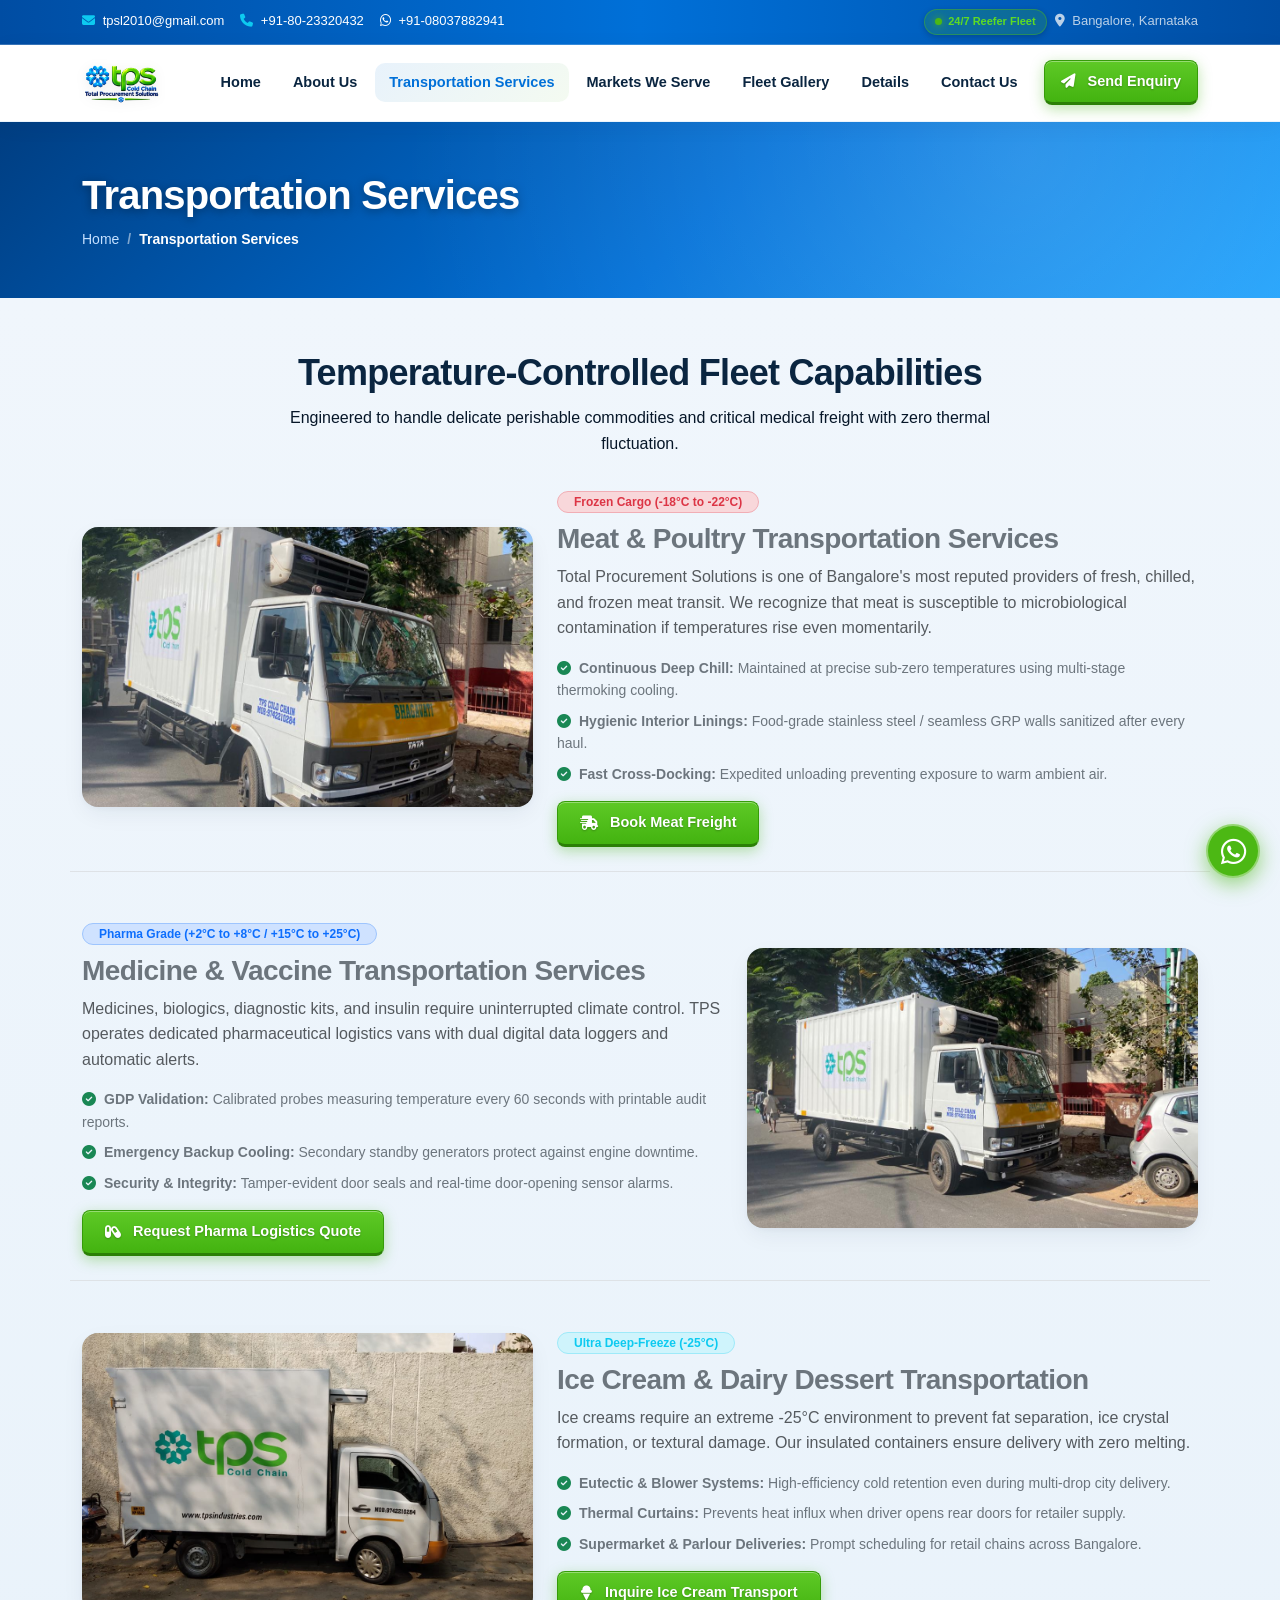
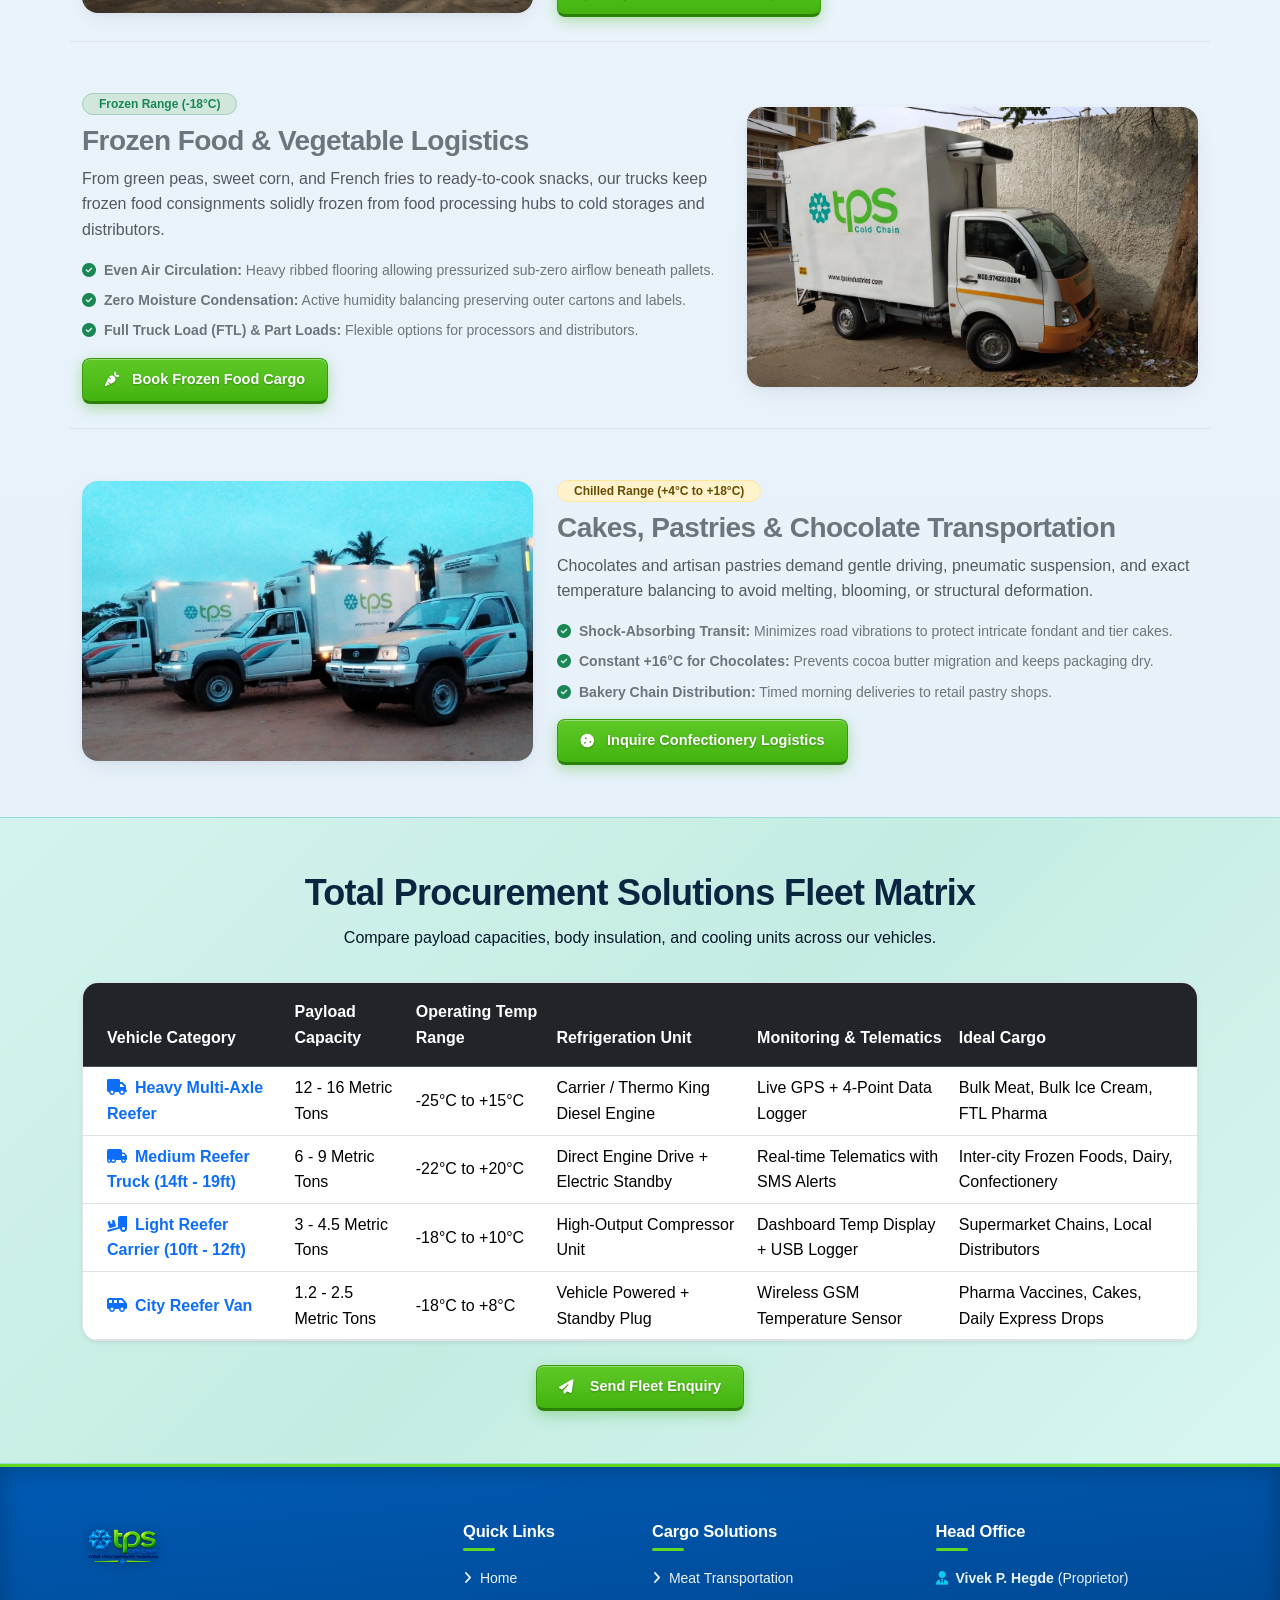
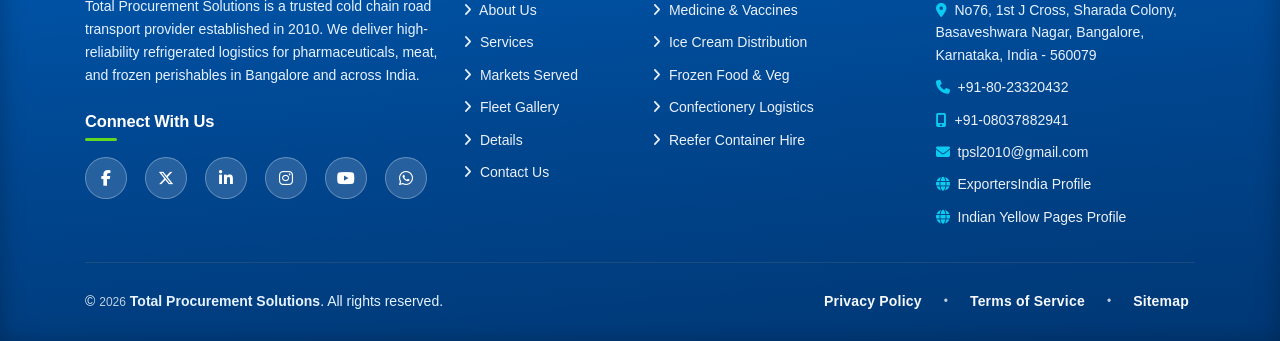
<file: services.html>
<!DOCTYPE html>
<html lang="en">

<head>
    <meta charset="utf-8">
    <meta name="viewport" content="width=device-width, initial-scale=1, maximum-scale=5">
    <title>Transportation Services Bangalore | Meat, Medicine & Frozen Food Logistics | Total Procurement Solutions</title>
    
    <!-- SEO Meta Tags -->
    <meta name="description"
        content="Professional temperature-controlled transportation services in Bangalore. Dedicated refrigerated trucks for meat, pharmaceuticals, vaccines, ice cream, frozen vegetables, and confectionery. Pan-India coverage.">
    <meta name="keywords"
        content="Transportation Services Bangalore, Medicine Transportation Services in Bangalore India, Meat Transportation Services Bangalore, Ice Cream Refrigerated Transport, Frozen Food Logistics Karnataka, Pharma Cold Chain Transport, Reefer Truck Rental Bangalore, Temperature Controlled Transport India">
    <meta name="author" content="Total Procurement Solutions">
    <meta name="robots" content="index, follow">
    <link rel="canonical" href="https://www.tpsindustries.com/transportation-services.htm">

    <!-- Open Graph -->
    <meta property="og:type" content="website">
    <meta property="og:url" content="https://www.tpsindustries.com/transportation-services.htm">
    <meta property="og:title" content="Cold Chain Transportation Services Bangalore | TPS">
    <meta property="og:description"
        content="Refrigerated trucks equipped with -25°C to +25°C temperature management for meat, medicines, and perishables.">
    <meta property="og:image" content="images/slide-2.jpg">
    <meta property="og:site_name" content="Total Procurement Solutions">

    <!-- Twitter Card -->
    <meta name="twitter:card" content="summary_large_image">
    <meta name="twitter:title" content="Transportation Services Bangalore | Total Procurement Solutions">
    <meta name="twitter:description" content="Dedicated cold chain fleet for food and pharmaceutical transport in India.">
    <meta name="twitter:image" content="images/slide-2.jpg">

    <!-- Structured Data -->
    <script type="application/ld+json">
    {
      "@context": "https://schema.org",
      "@type": "Service",
      "serviceType": "Refrigerated Road Freight & Cold Chain Logistics",
      "provider": {
        "@type": "LogisticsService",
        "name": "Total Procurement Solutions",
        "telephone": "+9108037882941",
        "url": "https://www.tpsindustries.com"
      },
      "areaServed": "India",
      "hasOfferCatalog": {
        "@type": "OfferCatalog",
        "name": "Cold Chain Transportation Services",
        "itemListElement": [
          {
            "@type": "Offer",
            "itemOffered": {
              "@type": "Service",
              "name": "Meat Transportation Services"
            }
          },
          {
            "@type": "Offer",
            "itemOffered": {
              "@type": "Service",
              "name": "Medicine & Vaccine Cold Chain Transportation"
            }
          },
          {
            "@type": "Offer",
            "itemOffered": {
              "@type": "Service",
              "name": "Ice Cream Deep-Freeze Logistics"
            }
          },
          {
            "@type": "Offer",
            "itemOffered": {
              "@type": "Service",
              "name": "Frozen Food & Perishables Transportation"
            }
          }
        ]
      }
    }
    </script>

        <!-- Favicon / Brand Logo Icon (Icon Only, No Text) -->
    <link rel="icon" type="image/png" sizes="32x32" href="images/favicon-32x32.png">
    <link rel="icon" type="image/png" href="images/favicon.png">
    <link rel="apple-touch-icon" sizes="180x180" href="images/apple-touch-icon.png">
    <link rel="shortcut icon" href="favicon.ico">

    <!-- Local Handy CSS Dependencies -->
    <link href="css/bootstrap.min.css" rel="stylesheet">
    <link href="css/font-awesome.min.css" rel="stylesheet">
    <link href="css/carousel.css" rel="stylesheet">
    <link href="css/style.css" rel="stylesheet">
    <link href="css/responsive.css" rel="stylesheet">
</head>

<body>
    <!-- Site Preloader -->
    <div id="tpsPreloader">
        <div class="preloader-brand-box">
            <div class="preloader-icon-wrap">
                <div class="preloader-spinner-ring"></div>
                <i class="fa-solid fa-truck-moving preloader-truck-icon"></i>
            </div>
            <div class="preloader-brand-title">Total Procurement Solutions</div>
            <div class="preloader-brand-sub"><i class="fa-solid fa-snowflake me-1"></i> Temperature Controlled Cold Chain</div>
        </div>
    </div>

    <!-- Top Contact Bar -->
    <header class="topbar">
        <div class="container d-flex flex-wrap justify-content-between align-items-center gap-2">
            <div class="d-flex flex-wrap align-items-center gap-3">
                <span><i class="fa-solid fa-envelope text-info me-1"></i> <a href="mailto:tpsl2010@gmail.com">tpsl2010@gmail.com</a></span>
                <span><i class="fa-solid fa-phone text-info me-1"></i> <a href="tel:+918023320432">+91-80-23320432</a></span>
                <span><i class="fa-brands fa-whatsapp text-white me-1"></i> <a href="https://api.whatsapp.com/send?phone=9108037882941" target="_blank">+91-08037882941</a></span>
            </div>
            <div class="d-flex align-items-center gap-2">
                <span class="badge-live"><span class="dot"></span> 24/7 Reefer Fleet</span>
                <span class="d-none d-lg-inline text-light opacity-75"><i class="fa-solid fa-location-dot me-1"></i> Bangalore, Karnataka</span>
            </div>
        </div>
    </header>

    <!-- Sticky Navigation Bar -->
    <nav class="navbar navbar-expand-lg sticky-top bg-white">
        <div class="container">
            <a class="navbar-brand" href="index.html">
                <img src="images/logo.png" alt="Total Procurement Solutions" width="180" height="52">
            </a>
            <button class="navbar-toggler border-0 shadow-none" type="button" data-bs-toggle="collapse" data-bs-target="#nav" aria-label="Toggle navigation">
                <span class="navbar-toggler-icon"></span>
            </button>
            <div class="collapse navbar-collapse" id="nav">
                <ul class="navbar-nav ms-auto align-items-lg-center gap-lg-1">
                    <li class="nav-item"><a class="nav-link" href="index.html"><i class="fa-solid fa-house-chimney me-2 text-primary d-lg-none"></i>Home</a></li>
                    <li class="nav-item"><a class="nav-link" href="about.html"><i class="fa-solid fa-building me-2 text-primary d-lg-none"></i>About Us</a></li>
                    <li class="nav-item"><a class="nav-link active" href="services.html"><i class="fa-solid fa-truck-fast me-2 text-primary d-lg-none"></i>Transportation Services</a></li>
                    <li class="nav-item"><a class="nav-link" href="markets.html"><i class="fa-solid fa-route me-2 text-primary d-lg-none"></i>Markets We Serve</a></li>
                    <li class="nav-item"><a class="nav-link" href="gallery.html"><i class="fa-solid fa-images me-2 text-primary d-lg-none"></i>Fleet Gallery</a></li>
                    <li class="nav-item"><a class="nav-link" href="details.html"><i class="fa-solid fa-clipboard-list me-2 text-primary d-lg-none"></i>Details</a></li>
                    <li class="nav-item"><a class="nav-link" href="contact.html"><i class="fa-solid fa-headset me-2 text-primary d-lg-none"></i>Contact Us</a></li>
                    <li class="nav-item nav-item-btn ms-lg-2 mt-2 mt-lg-0">
                        <button class="btn btn-tps btn-sm px-3" data-bs-toggle="modal" data-bs-target="#enquiryModal">
                            <i class="fa-solid fa-paper-plane me-1"></i> Send Enquiry
                        </button>
                    </li>
                </ul>
                <div class="d-lg-none mobile-nav-contact">
                    <a href="tel:+919742210284" class="btn btn-outline-primary"><i class="fa-solid fa-phone me-1"></i> Call Desk</a>
                    <a href="https://api.whatsapp.com/send?phone=919742210284" target="_blank" class="btn btn-outline-success"><i class="fa-brands fa-whatsapp me-1"></i> WhatsApp</a>
                </div>
            </div>
        </div>
    </nav>

    <!-- Page Hero Banner -->
    <section class="page-hero">
        <div class="container">
            <h1>Transportation Services</h1>
            <nav aria-label="breadcrumb">
                <ol class="breadcrumb">
                    <li class="breadcrumb-item"><a href="index.html">Home</a></li>
                    <li class="breadcrumb-item active" aria-current="page">Transportation Services</li>
                </ol>
            </nav>
        </div>
    </section>

    <!-- Services Detailed Breakdown -->
    <section class="sec">
        <div class="container">
            <div class="sec-head">
                <h2>Temperature-Controlled Fleet Capabilities</h2>
                <p>Engineered to handle delicate perishable commodities and critical medical freight with zero thermal fluctuation.</p>
            </div>

            <!-- Service Item 1: Meat Transportation -->
            <div class="row g-4 align-items-center mb-5 pb-4 border-bottom">
                <div class="col-lg-5">
                    <div class="gallery-item-wrap" style="height: 280px;">
                        <img src="images/truck-1.jpg" alt="Meat Transportation Truck TPS" class="img-fluid" loading="lazy">
                        <div class="gallery-item-overlay">
                            <h6>Heavy Reefer Fleet</h6>
                            <span>Dedicated Meat Logistics</span>
                        </div>
                    </div>
                </div>
                <div class="col-lg-7">
                    <span class="badge bg-danger-subtle text-danger border border-danger-subtle px-3 py-1 rounded-pill fw-bold mb-2">Frozen Cargo (-18°C to -22°C)</span>
                    <h3 class="fw-bold text-secondary">Meat & Poultry Transportation Services</h3>
                    <p class="text-muted">Total Procurement Solutions is one of Bangalore's most reputed providers of fresh, chilled, and frozen meat transit. We recognize that meat is susceptible to microbiological contamination if temperatures rise even momentarily.</p>
                    <ul class="list-unstyled text-secondary small mb-3">
                        <li class="mb-2"><i class="fa-solid fa-circle-check text-success me-2"></i><strong>Continuous Deep Chill:</strong> Maintained at precise sub-zero temperatures using multi-stage thermoking cooling.</li>
                        <li class="mb-2"><i class="fa-solid fa-circle-check text-success me-2"></i><strong>Hygienic Interior Linings:</strong> Food-grade stainless steel / seamless GRP walls sanitized after every haul.</li>
                        <li><i class="fa-solid fa-circle-check text-success me-2"></i><strong>Fast Cross-Docking:</strong> Expedited unloading preventing exposure to warm ambient air.</li>
                    </ul>
                    <a href="contact.html" class="btn btn-tps btn-sm"><i class="fa-solid fa-truck-fast me-1"></i> Book Meat Freight</a>
                </div>
            </div>

            <!-- Service Item 2: Medicine Transportation -->
            <div class="row g-4 align-items-center mb-5 pb-4 border-bottom flex-lg-row-reverse">
                <div class="col-lg-5">
                    <div class="gallery-item-wrap" style="height: 280px;">
                        <img src="images/truck-2.jpg" alt="Medicine Transportation Truck TPS" class="img-fluid" loading="lazy">
                        <div class="gallery-item-overlay">
                            <h6>Pharma Certified Reefer</h6>
                            <span>GDP Compliant Delivery</span>
                        </div>
                    </div>
                </div>
                <div class="col-lg-7">
                    <span class="badge bg-primary-subtle text-primary border border-primary-subtle px-3 py-1 rounded-pill fw-bold mb-2">Pharma Grade (+2°C to +8°C / +15°C to +25°C)</span>
                    <h3 class="fw-bold text-secondary">Medicine & Vaccine Transportation Services</h3>
                    <p class="text-muted">Medicines, biologics, diagnostic kits, and insulin require uninterrupted climate control. TPS operates dedicated pharmaceutical logistics vans with dual digital data loggers and automatic alerts.</p>
                    <ul class="list-unstyled text-secondary small mb-3">
                        <li class="mb-2"><i class="fa-solid fa-circle-check text-success me-2"></i><strong>GDP Validation:</strong> Calibrated probes measuring temperature every 60 seconds with printable audit reports.</li>
                        <li class="mb-2"><i class="fa-solid fa-circle-check text-success me-2"></i><strong>Emergency Backup Cooling:</strong> Secondary standby generators protect against engine downtime.</li>
                        <li><i class="fa-solid fa-circle-check text-success me-2"></i><strong>Security & Integrity:</strong> Tamper-evident door seals and real-time door-opening sensor alarms.</li>
                    </ul>
                    <a href="contact.html" class="btn btn-tps btn-sm"><i class="fa-solid fa-capsules me-1"></i> Request Pharma Logistics Quote</a>
                </div>
            </div>

            <!-- Service Item 3: Ice Cream Transportation -->
            <div class="row g-4 align-items-center mb-5 pb-4 border-bottom">
                <div class="col-lg-5">
                    <div class="gallery-item-wrap" style="height: 280px;">
                        <img src="images/truck-3.jpg" alt="Ice Cream Delivery Truck TPS" class="img-fluid" loading="lazy">
                        <div class="gallery-item-overlay">
                            <h6>Ultra Deep Freeze</h6>
                            <span>-25°C Ice Cream Logistics</span>
                        </div>
                    </div>
                </div>
                <div class="col-lg-7">
                    <span class="badge bg-info-subtle text-info border border-info-subtle px-3 py-1 rounded-pill fw-bold mb-2">Ultra Deep-Freeze (-25°C)</span>
                    <h3 class="fw-bold text-secondary">Ice Cream & Dairy Dessert Transportation</h3>
                    <p class="text-muted">Ice creams require an extreme -25°C environment to prevent fat separation, ice crystal formation, or textural damage. Our insulated containers ensure delivery with zero melting.</p>
                    <ul class="list-unstyled text-secondary small mb-3">
                        <li class="mb-2"><i class="fa-solid fa-circle-check text-success me-2"></i><strong>Eutectic & Blower Systems:</strong> High-efficiency cold retention even during multi-drop city delivery.</li>
                        <li class="mb-2"><i class="fa-solid fa-circle-check text-success me-2"></i><strong>Thermal Curtains:</strong> Prevents heat influx when driver opens rear doors for retailer supply.</li>
                        <li><i class="fa-solid fa-circle-check text-success me-2"></i><strong>Supermarket & Parlour Deliveries:</strong> Prompt scheduling for retail chains across Bangalore.</li>
                    </ul>
                    <a href="contact.html" class="btn btn-tps btn-sm"><i class="fa-solid fa-ice-cream me-1"></i> Inquire Ice Cream Transport</a>
                </div>
            </div>

            <!-- Service Item 4: Frozen Food & Veg -->
            <div class="row g-4 align-items-center mb-5 pb-4 border-bottom flex-lg-row-reverse">
                <div class="col-lg-5">
                    <div class="gallery-item-wrap" style="height: 280px;">
                        <img src="images/truck-4.jpg" alt="Frozen Food Delivery Truck TPS" class="img-fluid" loading="lazy">
                        <div class="gallery-item-overlay">
                            <h6>Frozen Commodities</h6>
                            <span>-18°C Frozen Veg & Ready Meals</span>
                        </div>
                    </div>
                </div>
                <div class="col-lg-7">
                    <span class="badge bg-success-subtle text-success border border-success-subtle px-3 py-1 rounded-pill fw-bold mb-2">Frozen Range (-18°C)</span>
                    <h3 class="fw-bold text-secondary">Frozen Food & Vegetable Logistics</h3>
                    <p class="text-muted">From green peas, sweet corn, and French fries to ready-to-cook snacks, our trucks keep frozen food consignments solidly frozen from food processing hubs to cold storages and distributors.</p>
                    <ul class="list-unstyled text-secondary small mb-3">
                        <li class="mb-2"><i class="fa-solid fa-circle-check text-success me-2"></i><strong>Even Air Circulation:</strong> Heavy ribbed flooring allowing pressurized sub-zero airflow beneath pallets.</li>
                        <li class="mb-2"><i class="fa-solid fa-circle-check text-success me-2"></i><strong>Zero Moisture Condensation:</strong> Active humidity balancing preserving outer cartons and labels.</li>
                        <li><i class="fa-solid fa-circle-check text-success me-2"></i><strong>Full Truck Load (FTL) & Part Loads:</strong> Flexible options for processors and distributors.</li>
                    </ul>
                    <a href="contact.html" class="btn btn-tps btn-sm"><i class="fa-solid fa-carrot me-1"></i> Book Frozen Food Cargo</a>
                </div>
            </div>

            <!-- Service Item 5: Cakes & Chocolates -->
            <div class="row g-4 align-items-center">
                <div class="col-lg-5">
                    <div class="gallery-item-wrap" style="height: 280px;">
                        <img src="images/truck-8.jpg" alt="Confectionery & Bakery Delivery Truck TPS" class="img-fluid" loading="lazy">
                        <div class="gallery-item-overlay">
                            <h6>Chilled Confectionery</h6>
                            <span>+4°C to +18°C Fine Foods</span>
                        </div>
                    </div>
                </div>
                <div class="col-lg-7">
                    <span class="badge bg-warning-subtle text-warning-emphasis border border-warning-subtle px-3 py-1 rounded-pill fw-bold mb-2">Chilled Range (+4°C to +18°C)</span>
                    <h3 class="fw-bold text-secondary">Cakes, Pastries & Chocolate Transportation</h3>
                    <p class="text-muted">Chocolates and artisan pastries demand gentle driving, pneumatic suspension, and exact temperature balancing to avoid melting, blooming, or structural deformation.</p>
                    <ul class="list-unstyled text-secondary small mb-3">
                        <li class="mb-2"><i class="fa-solid fa-circle-check text-success me-2"></i><strong>Shock-Absorbing Transit:</strong> Minimizes road vibrations to protect intricate fondant and tier cakes.</li>
                        <li class="mb-2"><i class="fa-solid fa-circle-check text-success me-2"></i><strong>Constant +16°C for Chocolates:</strong> Prevents cocoa butter migration and keeps packaging dry.</li>
                        <li><i class="fa-solid fa-circle-check text-success me-2"></i><strong>Bakery Chain Distribution:</strong> Timed morning deliveries to retail pastry shops.</li>
                    </ul>
                    <a href="contact.html" class="btn btn-tps btn-sm"><i class="fa-solid fa-cookie me-1"></i> Inquire Confectionery Logistics</a>
                </div>
            </div>
        </div>
    </section>

    <!-- Technical Fleet Specifications Table -->
    <section class="sec alt">
        <div class="container">
            <div class="sec-head">
                <h2>Total Procurement Solutions Fleet Matrix</h2>
                <p>Compare payload capacities, body insulation, and cooling units across our vehicles.</p>
            </div>

            <div class="table-responsive bg-white rounded-4 shadow-sm border overflow-hidden">
                <table class="table table-hover align-middle mb-0">
                    <thead class="table-dark">
                        <tr>
                            <th class="py-3 ps-4">Vehicle Category</th>
                            <th class="py-3">Payload Capacity</th>
                            <th class="py-3">Operating Temp Range</th>
                            <th class="py-3">Refrigeration Unit</th>
                            <th class="py-3">Monitoring & Telematics</th>
                            <th class="py-3 pe-4">Ideal Cargo</th>
                        </tr>
                    </thead>
                    <tbody>
                        <tr>
                            <td class="ps-4 fw-bold text-primary"><i class="fa-solid fa-truck me-2"></i>Heavy Multi-Axle Reefer</td>
                            <td>12 - 16 Metric Tons</td>
                            <td>-25°C to +15°C</td>
                            <td>Carrier / Thermo King Diesel Engine</td>
                            <td>Live GPS + 4-Point Data Logger</td>
                            <td class="pe-4">Bulk Meat, Bulk Ice Cream, FTL Pharma</td>
                        </tr>
                        <tr>
                            <td class="ps-4 fw-bold text-primary"><i class="fa-solid fa-truck-moving me-2"></i>Medium Reefer Truck (14ft - 19ft)</td>
                            <td>6 - 9 Metric Tons</td>
                            <td>-22°C to +20°C</td>
                            <td>Direct Engine Drive + Electric Standby</td>
                            <td>Real-time Telematics with SMS Alerts</td>
                            <td class="pe-4">Inter-city Frozen Foods, Dairy, Confectionery</td>
                        </tr>
                        <tr>
                            <td class="ps-4 fw-bold text-primary"><i class="fa-solid fa-truck-ramp-box me-2"></i>Light Reefer Carrier (10ft - 12ft)</td>
                            <td>3 - 4.5 Metric Tons</td>
                            <td>-18°C to +10°C</td>
                            <td>High-Output Compressor Unit</td>
                            <td>Dashboard Temp Display + USB Logger</td>
                            <td class="pe-4">Supermarket Chains, Local Distributors</td>
                        </tr>
                        <tr>
                            <td class="ps-4 fw-bold text-primary"><i class="fa-solid fa-van-shuttle me-2"></i>City Reefer Van</td>
                            <td>1.2 - 2.5 Metric Tons</td>
                            <td>-18°C to +8°C</td>
                            <td>Vehicle Powered + Standby Plug</td>
                            <td>Wireless GSM Temperature Sensor</td>
                            <td class="pe-4">Pharma Vaccines, Cakes, Daily Express Drops</td>
                        </tr>
                    </tbody>
                </table>
            </div>

            <div class="text-center mt-4">
                <button class="btn btn-tps btn-lg" data-bs-toggle="modal" data-bs-target="#enquiryModal">
                    <i class="fa-solid fa-paper-plane me-2"></i> Send Fleet Enquiry
                </button>
            </div>
        </div>
    </section>

    <!-- Comprehensive Footer (Reduced Left Spacing) -->
    <footer class="footer">
        <div class="container">
            <div class="row g-4">
                <!-- Column 1 -->
                <div class="col-lg-4 col-md-6">
                    <div class="footer-logo">
                        <img src="images/logo.png" alt="Total Procurement Solutions" width="180" height="52">
                    </div>
                    <p>Total Procurement Solutions is a trusted cold chain road transport provider established in 2010. We deliver high-reliability refrigerated logistics for pharmaceuticals, meat, and frozen perishables in Bangalore and across India.</p>
                    
                    <h6 class="mt-4 mb-3">Connect With Us</h6>
                    <div class="footer-social-wrap">
                        <a href="https://facebook.com" target="_blank" class="social-icon-btn fb" aria-label="Facebook"><i class="fa-brands fa-facebook-f"></i></a>
                        <a href="https://twitter.com" target="_blank" class="social-icon-btn tw" aria-label="Twitter / X"><i class="fa-brands fa-x-twitter"></i></a>
                        <a href="https://linkedin.com" target="_blank" class="social-icon-btn in" aria-label="LinkedIn"><i class="fa-brands fa-linkedin-in"></i></a>
                        <a href="https://instagram.com" target="_blank" class="social-icon-btn ig" aria-label="Instagram"><i class="fa-brands fa-instagram"></i></a>
                        <a href="https://youtube.com" target="_blank" class="social-icon-btn yt" aria-label="YouTube"><i class="fa-brands fa-youtube"></i></a>
                        <a href="https://api.whatsapp.com/send?phone=919742210284" target="_blank" class="social-icon-btn wa" aria-label="WhatsApp"><i class="fa-brands fa-whatsapp"></i></a>
                    </div>
                </div>

                <!-- Column 2 -->
                <div class="col-lg-2 col-md-6 col-6">
                    <h6>Quick Links</h6>
                    <ul>
                        <li><a href="index.html"><i class="fa-solid fa-angle-right me-1"></i> Home</a></li>
                        <li><a href="about.html"><i class="fa-solid fa-angle-right me-1"></i> About Us</a></li>
                        <li><a href="services.html"><i class="fa-solid fa-angle-right me-1"></i> Services</a></li>
                        <li><a href="markets.html"><i class="fa-solid fa-angle-right me-1"></i> Markets Served</a></li>
                        <li><a href="gallery.html"><i class="fa-solid fa-angle-right me-1"></i> Fleet Gallery</a></li>
                        <li><a href="details.html"><i class="fa-solid fa-angle-right me-1"></i> Details</a></li>
                        <li><a href="contact.html"><i class="fa-solid fa-angle-right me-1"></i> Contact Us</a></li>
                    </ul>
                </div>

                <!-- Column 3 -->
                <div class="col-lg-3 col-md-6 col-6">
                    <h6>Cargo Solutions</h6>
                    <ul>
                        <li><a href="services.html"><i class="fa-solid fa-angle-right me-1"></i> Meat Transportation</a></li>
                        <li><a href="services.html"><i class="fa-solid fa-angle-right me-1"></i> Medicine & Vaccines</a></li>
                        <li><a href="services.html"><i class="fa-solid fa-angle-right me-1"></i> Ice Cream Distribution</a></li>
                        <li><a href="services.html"><i class="fa-solid fa-angle-right me-1"></i> Frozen Food & Veg</a></li>
                        <li><a href="services.html"><i class="fa-solid fa-angle-right me-1"></i> Confectionery Logistics</a></li>
                        <li><a href="services.html"><i class="fa-solid fa-angle-right me-1"></i> Reefer Container Hire</a></li>
                    </ul>
                </div>

                <!-- Column 4 -->
                <div class="col-lg-3 col-md-6">
                    <h6>Head Office</h6>
                    <ul class="mb-3">
                        <li><i class="fa-solid fa-user-tie text-info me-2"></i><strong>Vivek P. Hegde</strong> (Proprietor)</li>
                        <li><i class="fa-solid fa-location-dot text-info me-2"></i>No76, 1st J Cross, Sharada Colony, Basaveshwara Nagar, Bangalore, Karnataka, India - 560079</li>
                        <li><i class="fa-solid fa-phone text-info me-2"></i><a href="tel:+918023320432">+91-80-23320432</a></li>
                        <li><i class="fa-solid fa-mobile-screen text-info me-2"></i><a href="tel:+9108037882941">+91-08037882941</a></li>
                        <li><i class="fa-solid fa-envelope text-info me-2"></i><a href="mailto:tpsl2010@gmail.com">tpsl2010@gmail.com</a></li>
                        <li><i class="fa-solid fa-globe text-info me-2"></i><a href="https://www.exportersindia.com/total-procurement-solutions-bangalore/" target="_blank" rel="noopener">ExportersIndia Profile</a></li>
                        <li><i class="fa-solid fa-globe text-info me-2"></i><a href="https://www.indianyellowpages.com/bangalore/total-procurement-solutions-basaveshwara-nagar-bangalore-806302/" target="_blank" rel="noopener">Indian Yellow Pages Profile</a></li>
                    </ul>
                </div>
            </div>

            <hr class="border-secondary opacity-25 my-4">

            <div class="d-flex flex-wrap justify-content-between align-items-center gap-3 small footer-bottom-bar">
                <p class="mb-0 copyright-text">© <span id="yr">2026</span> <strong>Total Procurement Solutions</strong>. All rights reserved.</p>
                <div class="d-flex gap-3 footer-legal-links">
                    <a href="privacy-policy.html" class="legal-link">Privacy Policy</a>
                    <span class="legal-sep">•</span>
                    <a href="terms-of-service.html" class="legal-link">Terms of Service</a>
                    <span class="legal-sep">•</span>
                    <a href="sitemap.html" class="legal-link">Sitemap</a>
                </div>
            </div>
        </div>
    </footer>

    <!-- Fixed Floating Action Group -->
    <div class="floating-actions-group">
        <button id="backToTop" class="back-to-top" title="Scroll to top" aria-label="Scroll to top">
            <i class="fa-solid fa-arrow-up"></i>
        </button>
        <a class="wa-float" href="https://api.whatsapp.com/send?phone=919742210284" target="_blank" aria-label="Chat on WhatsApp">
            <i class="fa-brands fa-whatsapp"></i>
        </a>
    </div>

    <!-- Modals -->
    <div class="modal fade" id="enquiryModal" tabindex="-1" aria-labelledby="enquiryModalLabel" aria-hidden="true">
        <div class="modal-dialog modal-dialog-centered modal-lg">
            <form class="modal-content border-0 shadow-lg" onsubmit="return tpsEnquiry(event)">
                <div class="modal-header bg-primary text-white">
                    <h5 class="modal-title" id="enquiryModalLabel"><i class="fa-solid fa-paper-plane me-2"></i> Send Freight Enquiry</h5>
                    <button type="button" class="btn-close btn-close-white" data-bs-dismiss="modal" aria-label="Close"></button>
                </div>
                <div class="modal-body p-4">
                    <div class="row g-3">
                        <div class="col-md-6">
                            <label class="form-label fw-semibold">Your Name / Company *</label>
                            <input type="text" class="form-control" placeholder="e.g. Acme Pharma Ltd." required>
                        </div>
                        <div class="col-md-6">
                            <label class="form-label fw-semibold">Phone / WhatsApp *</label>
                            <input type="tel" class="form-control" placeholder="+91 9742210284" required>
                        </div>
                        <div class="col-md-6">
                            <label class="form-label fw-semibold">Pickup City *</label>
                            <input type="text" class="form-control" placeholder="e.g. Bangalore" required>
                        </div>
                        <div class="col-md-6">
                            <label class="form-label fw-semibold">Destination City *</label>
                            <input type="text" class="form-control" placeholder="e.g. Hyderabad / Chennai / Pan-India" required>
                        </div>
                        <div class="col-md-6">
                            <label class="form-label fw-semibold">Cargo Type *</label>
                            <select class="form-select" required>
                                <option value="">Select Cargo Category...</option>
                                <option value="meat">Meat & Poultry (-18°C)</option>
                                <option value="medicine">Pharmaceuticals / Vaccines (2°C - 8°C)</option>
                                <option value="icecream">Ice Cream (-25°C)</option>
                                <option value="frozen">Frozen Vegetables / Foods (-18°C)</option>
                                <option value="choc">Chocolates / Dairy (+15°C)</option>
                                <option value="other">Other Perishables</option>
                            </select>
                        </div>
                        <div class="col-md-6">
                            <label class="form-label fw-semibold">Required Vehicle Size</label>
                            <select class="form-select">
                                <option value="small">Small Reefer Van (1 - 3 Tons)</option>
                                <option value="medium">Medium Reefer Truck (5 - 9 Tons)</option>
                                <option value="heavy">Heavy Container Truck (12 - 20 Tons)</option>
                                <option value="suggest">Let TPS Recommend</option>
                            </select>
                        </div>
                    </div>
                    <div id="enqMsg"></div>
                </div>
                <div class="modal-footer bg-light">
                    <button type="button" class="btn btn-secondary" data-bs-dismiss="modal">Close</button>
                    <button type="submit" class="btn btn-tps">Send Enquiry</button>
                </div>
            </form>
        </div>
    </div>

    <!-- Sticky Mobile Bottom Navigation Bar (Home, About Us, Fleet Gallery, Contact Us) -->
    <nav class="tps-bottom-nav d-lg-none" aria-label="Mobile Bottom Navigation">
        <a href="index.html" class="bottom-nav-item">
            <i class="fa-solid fa-house"></i>
            <span>Home</span>
        </a>
        <a href="about.html" class="bottom-nav-item">
            <i class="fa-solid fa-circle-info"></i>
            <span>About Us</span>
        </a>
        <a href="details.html" class="bottom-nav-item">
            <i class="fa-solid fa-clipboard-list"></i>
            <span>Details</span>
        </a>
        <a href="gallery.html" class="bottom-nav-item">
            <i class="fa-solid fa-images"></i>
            <span>Fleet Gallery</span>
        </a>
        <a href="contact.html" class="bottom-nav-item">
            <i class="fa-solid fa-headset"></i>
            <span>Contact Us</span>
        </a>
    </nav>

    <!-- Local Handy Scripts -->
    <script src="js/bootstrap.bundle.min.js"></script>
    <script src="js/main.js"></script>
</body>

</html>
</file>
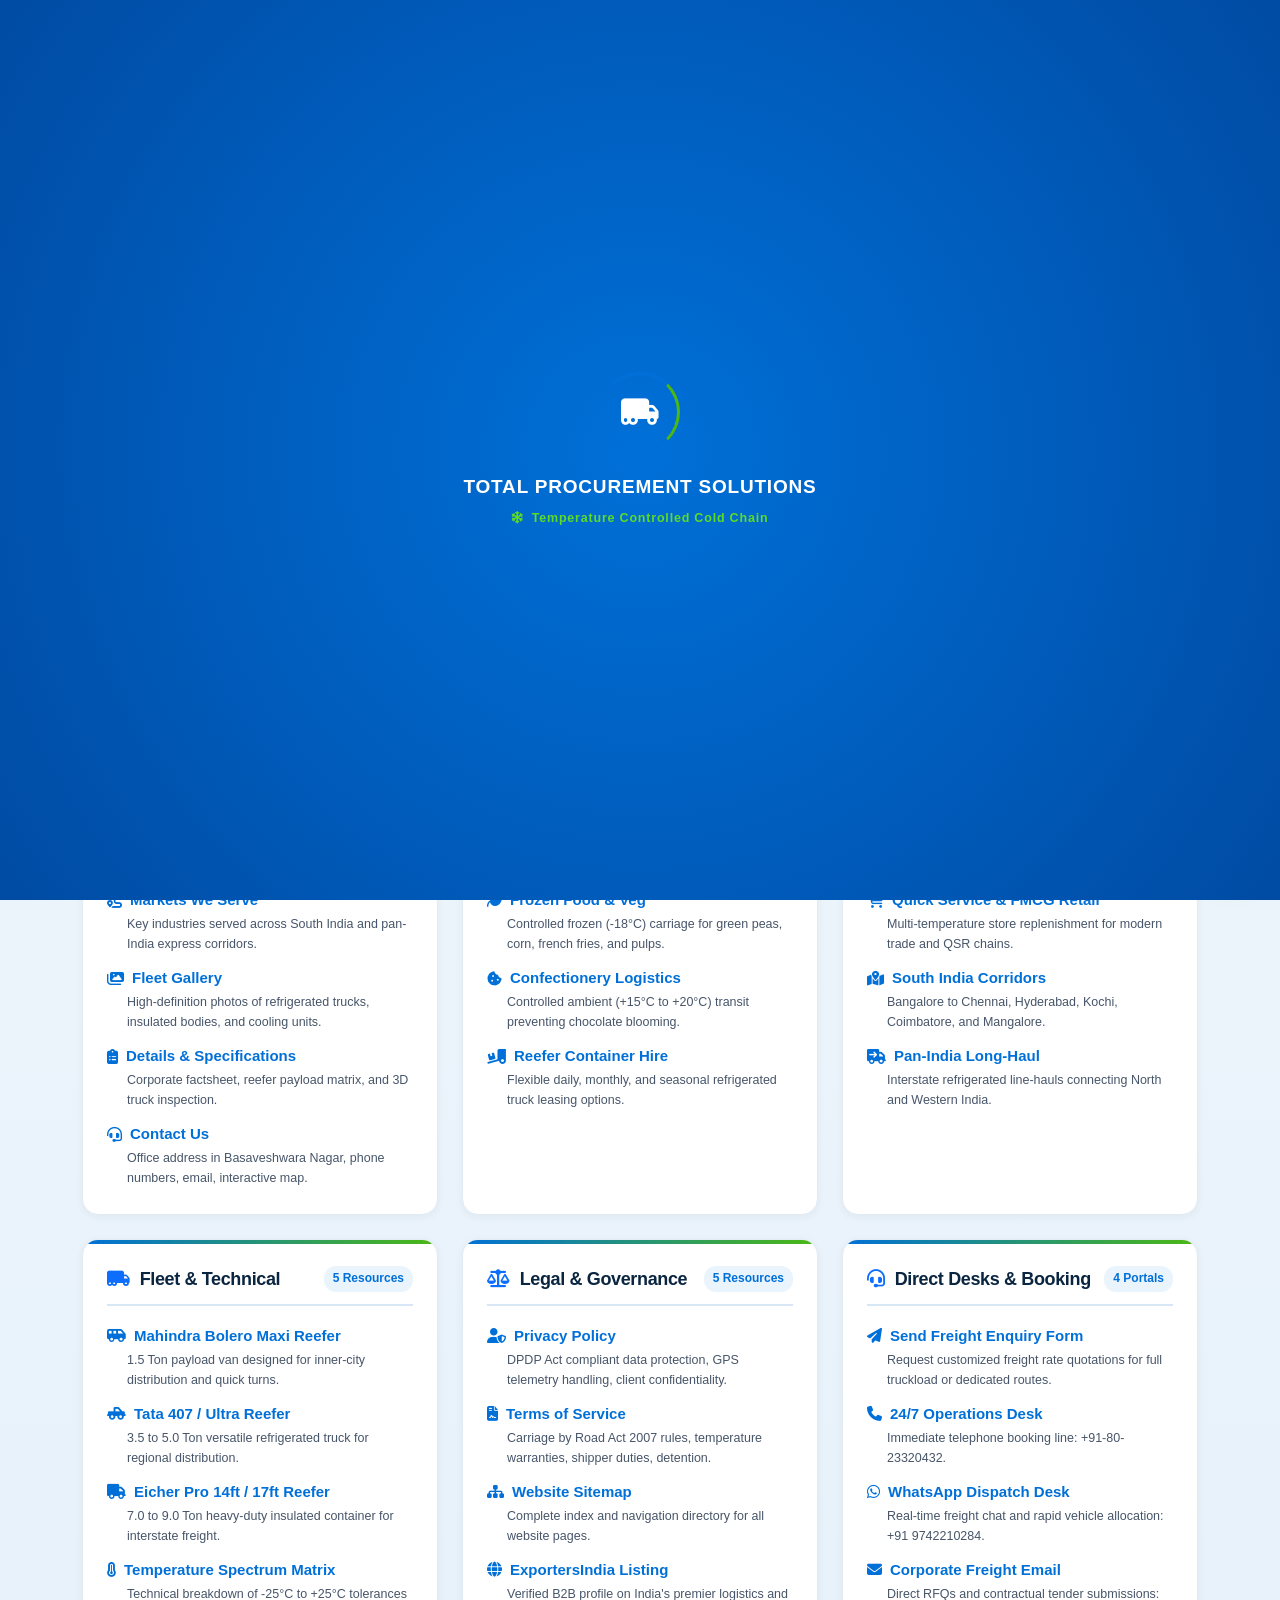
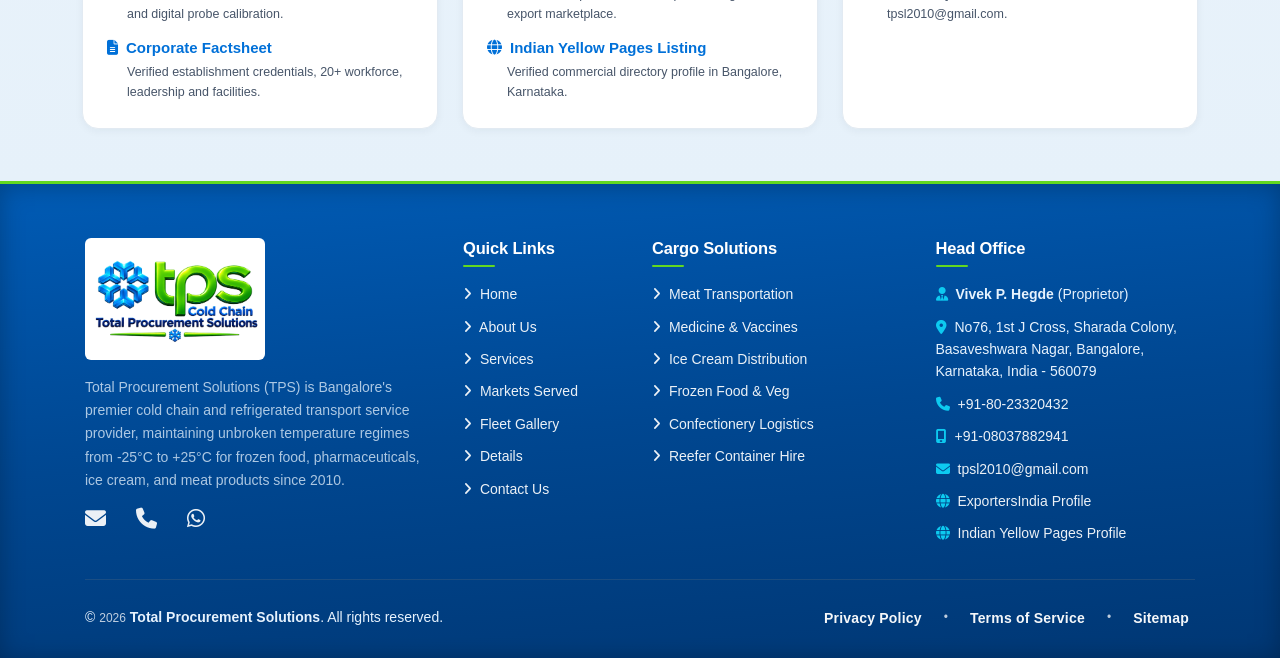
<file: sitemap.html>
<!DOCTYPE html>
<html lang="en">

<head>
    <meta charset="utf-8">
    <meta name="viewport" content="width=device-width, initial-scale=1, maximum-scale=5">
    <title>Website Sitemap | Total Procurement Solutions | Bangalore Reefer Transport Directory</title>
    
    <!-- SEO Meta Tags -->
    <meta name="description"
        content="Explore the complete website directory of Total Procurement Solutions (TPS), Bangalore. Quickly find pages for refrigerated transport, cold chain solutions, fleet specs, and legal policies.">
    <meta name="keywords"
        content="TPS sitemap, Total Procurement Solutions directory, cold chain website links Bangalore, refrigerated transport pages, Vivek P Hegde">
    <meta name="author" content="Total Procurement Solutions">
    <meta name="robots" content="index, follow">
    <link rel="canonical" href="https://www.tpsindustries.com/sitemap.html">

    <!-- Open Graph -->
    <meta property="og:type" content="website">
    <meta property="og:url" content="https://www.tpsindustries.com/sitemap.html">
    <meta property="og:title" content="Website Sitemap | Total Procurement Solutions Bangalore">
    <meta property="og:description"
        content="Complete navigation directory of refrigerated freight services, technical fleet specs, and corporate policies.">
    <meta property="og:image" content="images/Slide-1.png">
    <meta property="og:site_name" content="Total Procurement Solutions">

    <!-- Twitter Card -->
    <meta name="twitter:card" content="summary_large_image">
    <meta name="twitter:title" content="Website Sitemap | Total Procurement Solutions">
    <meta name="twitter:description" content="Complete website directory and navigation index for Total Procurement Solutions.">
    <meta name="twitter:image" content="images/Slide-1.png">

    <!-- Structured Data -->
    <script type="application/ld+json">
    {
      "@context": "https://schema.org",
      "@type": "WebPage",
      "name": "Website Sitemap - Total Procurement Solutions",
      "description": "Comprehensive HTML sitemap and directory of pages for Total Procurement Solutions Bangalore.",
      "publisher": {
        "@type": "LogisticsService",
        "name": "Total Procurement Solutions",
        "url": "https://www.tpsindustries.com",
        "telephone": "+91-9742210284",
        "email": "tpsl2010@gmail.com"
      }
    }
    </script>

        <!-- Favicon / Brand Logo Icon (Icon Only, No Text) -->
    <link rel="icon" type="image/png" sizes="32x32" href="images/favicon-32x32.png">
    <link rel="icon" type="image/png" href="images/favicon.png">
    <link rel="apple-touch-icon" sizes="180x180" href="images/apple-touch-icon.png">
    <link rel="shortcut icon" href="favicon.ico">

    <!-- Local Handy CSS Dependencies -->
    <link href="css/bootstrap.min.css" rel="stylesheet">
    <link href="css/font-awesome.min.css" rel="stylesheet">
    <link href="css/carousel.css" rel="stylesheet">
    <link href="css/style.css" rel="stylesheet">
    <link href="css/responsive.css" rel="stylesheet">
</head>

<body>
    <!-- Site Preloader -->
    <div id="tpsPreloader">
        <div class="preloader-brand-box">
            <div class="preloader-icon-wrap">
                <div class="preloader-spinner-ring"></div>
                <i class="fa-solid fa-truck-moving preloader-truck-icon"></i>
            </div>
            <div class="preloader-brand-title">Total Procurement Solutions</div>
            <div class="preloader-brand-sub"><i class="fa-solid fa-snowflake me-1"></i> Temperature Controlled Cold Chain</div>
        </div>
    </div>

    <!-- Top Contact Bar -->
    <header class="topbar">
        <div class="container d-flex flex-wrap justify-content-between align-items-center gap-2">
            <div class="d-flex flex-wrap align-items-center gap-3">
                <span><i class="fa-solid fa-envelope text-info me-1"></i> <a href="mailto:tpsl2010@gmail.com">tpsl2010@gmail.com</a></span>
                <span><i class="fa-solid fa-phone text-info me-1"></i> <a href="tel:+918023320432">+91-80-23320432</a></span>
                <span><i class="fa-brands fa-whatsapp text-white me-1"></i> <a href="https://api.whatsapp.com/send?phone=9108037882941" target="_blank">+91-08037882941</a></span>
            </div>
            <div class="d-flex align-items-center gap-2">
                <span class="badge-live"><span class="dot"></span> 24/7 Reefer Fleet</span>
                <span class="d-none d-lg-inline text-light opacity-75"><i class="fa-solid fa-location-dot me-1"></i> Bangalore, Karnataka</span>
            </div>
        </div>
    </header>

    <!-- Sticky Navigation Bar -->
    <nav class="navbar navbar-expand-lg sticky-top bg-white">
        <div class="container">
            <a class="navbar-brand" href="index.html">
                <img src="images/logo.png" alt="Total Procurement Solutions" width="180" height="52">
            </a>
            <button class="navbar-toggler border-0 shadow-none" type="button" data-bs-toggle="collapse" data-bs-target="#nav" aria-label="Toggle navigation">
                <span class="navbar-toggler-icon"></span>
            </button>
            <div class="collapse navbar-collapse" id="nav">
                <ul class="navbar-nav ms-auto align-items-lg-center gap-lg-1">
                    <li class="nav-item"><a class="nav-link" href="index.html"><i class="fa-solid fa-house-chimney me-2 text-primary d-lg-none"></i>Home</a></li>
                    <li class="nav-item"><a class="nav-link" href="about.html"><i class="fa-solid fa-building me-2 text-primary d-lg-none"></i>About Us</a></li>
                    <li class="nav-item"><a class="nav-link" href="services.html"><i class="fa-solid fa-truck-fast me-2 text-primary d-lg-none"></i>Transportation Services</a></li>
                    <li class="nav-item"><a class="nav-link" href="markets.html"><i class="fa-solid fa-route me-2 text-primary d-lg-none"></i>Markets We Serve</a></li>
                    <li class="nav-item"><a class="nav-link" href="gallery.html"><i class="fa-solid fa-images me-2 text-primary d-lg-none"></i>Fleet Gallery</a></li>
                    <li class="nav-item"><a class="nav-link" href="details.html"><i class="fa-solid fa-clipboard-list me-2 text-primary d-lg-none"></i>Details</a></li>
                    <li class="nav-item"><a class="nav-link" href="contact.html"><i class="fa-solid fa-headset me-2 text-primary d-lg-none"></i>Contact Us</a></li>
                    <li class="nav-item nav-item-btn ms-lg-2 mt-2 mt-lg-0">
                        <button class="btn btn-tps btn-sm px-3" data-bs-toggle="modal" data-bs-target="#enquiryModal">
                            <i class="fa-solid fa-paper-plane me-1"></i> Send Enquiry
                        </button>
                    </li>
                </ul>
                <div class="d-lg-none mobile-nav-contact">
                    <a href="tel:+919742210284" class="btn btn-outline-primary"><i class="fa-solid fa-phone me-1"></i> Call Desk</a>
                    <a href="https://api.whatsapp.com/send?phone=919742210284" target="_blank" class="btn btn-outline-success"><i class="fa-brands fa-whatsapp me-1"></i> WhatsApp</a>
                </div>
            </div>
        </div>
    </nav>

    <!-- Page Hero Banner -->
    <section class="page-hero">
        <div class="container">
            <h1>Website Sitemap</h1>
            <nav aria-label="breadcrumb">
                <ol class="breadcrumb">
                    <li class="breadcrumb-item"><a href="index.html">Home</a></li>
                    <li class="breadcrumb-item active" aria-current="page">Sitemap</li>
                </ol>
            </nav>
        </div>
    </section>

    <!-- Sitemap Content Section -->
    <section class="sec">
        <div class="container">
            
            <!-- Quick Search Bar & Overview Stats -->
            <div class="sitemap-search-wrap">
                <div class="row g-3 align-items-center">
                    <div class="col-lg-6">
                        <h4 class="fw-bold mb-1 text-secondary">
                            <i class="fa-solid fa-sitemap text-primary me-2"></i> Website Directory & Index
                        </h4>
                        <p class="small text-muted mb-0">Browse or quickly search all pages, cold-chain transport services, and fleet specifications.</p>
                    </div>
                    <div class="col-lg-6">
                        <div class="position-relative">
                            <i class="fa-solid fa-magnifying-glass position-absolute text-muted" style="left: 15px; top: 15px; font-size: 16px;"></i>
                            <input type="text" id="sitemapFilter" class="sitemap-search-input" placeholder="Type to filter pages (e.g. 'pharma', 'gallery', 'meat', 'policy')...">
                        </div>
                    </div>
                </div>

                <div class="row g-2 mt-3 pt-3 border-top">
                    <div class="col-6 col-md-3">
                        <div class="d-flex align-items-center gap-2 small">
                            <span class="badge bg-primary rounded-pill px-2 py-1">7</span>
                            <span class="text-secondary fw-semibold">Core Pages</span>
                        </div>
                    </div>
                    <div class="col-6 col-md-3">
                        <div class="d-flex align-items-center gap-2 small">
                            <span class="badge bg-success rounded-pill px-2 py-1">6</span>
                            <span class="text-secondary fw-semibold">Cargo Solutions</span>
                        </div>
                    </div>
                    <div class="col-6 col-md-3">
                        <div class="d-flex align-items-center gap-2 small">
                            <span class="badge bg-info text-dark rounded-pill px-2 py-1">6</span>
                            <span class="text-secondary fw-semibold">Market Sectors</span>
                        </div>
                    </div>
                    <div class="col-6 col-md-3">
                        <div class="d-flex align-items-center gap-2 small">
                            <span class="badge bg-secondary rounded-pill px-2 py-1">5</span>
                            <span class="text-secondary fw-semibold">Legal & Governance</span>
                        </div>
                    </div>
                </div>
            </div>

            <!-- Sitemap Grid -->
            <div class="row g-4" id="sitemapGrid">
                
                <!-- Category 1: Main Pages -->
                <div class="col-lg-4 col-md-6 sitemap-category-col">
                    <div class="sitemap-card">
                        <div class="sitemap-header">
                            <h4><i class="fa-solid fa-compass text-primary"></i> Main Pages</h4>
                            <span class="sitemap-count">7 Links</span>
                        </div>
                        <ul class="sitemap-list">
                            <li class="sitemap-item">
                                <a href="index.html" class="sitemap-link">
                                    <i class="fa-solid fa-house"></i> Home Page
                                </a>
                                <p class="sitemap-desc">Bangalore cold-chain freight overview, live stats, reefer fleet highlights.</p>
                            </li>
                            <li class="sitemap-item">
                                <a href="about.html" class="sitemap-link">
                                    <i class="fa-solid fa-building"></i> About Us
                                </a>
                                <p class="sitemap-desc">Company history since 2010, Mr. Vivek P. Hegde profile, operational excellence.</p>
                            </li>
                            <li class="sitemap-item">
                                <a href="services.html" class="sitemap-link">
                                    <i class="fa-solid fa-truck-fast"></i> Transportation Services
                                </a>
                                <p class="sitemap-desc">Complete refrigerated road transport catalog with temperature regimes.</p>
                            </li>
                            <li class="sitemap-item">
                                <a href="markets.html" class="sitemap-link">
                                    <i class="fa-solid fa-route"></i> Markets We Serve
                                </a>
                                <p class="sitemap-desc">Key industries served across South India and pan-India express corridors.</p>
                            </li>
                            <li class="sitemap-item">
                                <a href="gallery.html" class="sitemap-link">
                                    <i class="fa-solid fa-images"></i> Fleet Gallery
                                </a>
                                <p class="sitemap-desc">High-definition photos of refrigerated trucks, insulated bodies, and cooling units.</p>
                            </li>
                            <li class="sitemap-item">
                                <a href="details.html" class="sitemap-link">
                                    <i class="fa-solid fa-clipboard-list"></i> Details & Specifications
                                </a>
                                <p class="sitemap-desc">Corporate factsheet, reefer payload matrix, and 3D truck inspection.</p>
                            </li>
                            <li class="sitemap-item">
                                <a href="contact.html" class="sitemap-link">
                                    <i class="fa-solid fa-headset"></i> Contact Us
                                </a>
                                <p class="sitemap-desc">Office address in Basaveshwara Nagar, phone numbers, email, interactive map.</p>
                            </li>
                        </ul>
                    </div>
                </div>

                <!-- Category 2: Cargo Solutions -->
                <div class="col-lg-4 col-md-6 sitemap-category-col">
                    <div class="sitemap-card">
                        <div class="sitemap-header">
                            <h4><i class="fa-solid fa-box-open text-primary"></i> Cargo Solutions</h4>
                            <span class="sitemap-count">6 Solutions</span>
                        </div>
                        <ul class="sitemap-list">
                            <li class="sitemap-item">
                                <a href="services.html" class="sitemap-link">
                                    <i class="fa-solid fa-drumstick-bite"></i> Meat Transportation
                                </a>
                                <p class="sitemap-desc">Sub-zero (-18°C) hygiene-certified transport for poultry, seafood, and meat.</p>
                            </li>
                            <li class="sitemap-item">
                                <a href="services.html" class="sitemap-link">
                                    <i class="fa-solid fa-prescription-bottle-medical"></i> Medicine & Vaccines
                                </a>
                                <p class="sitemap-desc">WHO GDP compliant pharmaceutical logistics at strict 2°C to 8°C tolerances.</p>
                            </li>
                            <li class="sitemap-item">
                                <a href="services.html" class="sitemap-link">
                                    <i class="fa-solid fa-ice-cream"></i> Ice Cream Distribution
                                </a>
                                <p class="sitemap-desc">Deep freeze (-25°C) distribution preserving texture and zero thermal breach.</p>
                            </li>
                            <li class="sitemap-item">
                                <a href="services.html" class="sitemap-link">
                                    <i class="fa-solid fa-leaf"></i> Frozen Food & Veg
                                </a>
                                <p class="sitemap-desc">Controlled frozen (-18°C) carriage for green peas, corn, french fries, and pulps.</p>
                            </li>
                            <li class="sitemap-item">
                                <a href="services.html" class="sitemap-link">
                                    <i class="fa-solid fa-cookie-bite"></i> Confectionery Logistics
                                </a>
                                <p class="sitemap-desc">Controlled ambient (+15°C to +20°C) transit preventing chocolate blooming.</p>
                            </li>
                            <li class="sitemap-item">
                                <a href="services.html" class="sitemap-link">
                                    <i class="fa-solid fa-truck-ramp-box"></i> Reefer Container Hire
                                </a>
                                <p class="sitemap-desc">Flexible daily, monthly, and seasonal refrigerated truck leasing options.</p>
                            </li>
                        </ul>
                    </div>
                </div>

                <!-- Category 3: Markets & Corridors -->
                <div class="col-lg-4 col-md-6 sitemap-category-col">
                    <div class="sitemap-card">
                        <div class="sitemap-header">
                            <h4><i class="fa-solid fa-industry text-primary"></i> Markets & Corridors</h4>
                            <span class="sitemap-count">6 Sectors</span>
                        </div>
                        <ul class="sitemap-list">
                            <li class="sitemap-item">
                                <a href="markets.html" class="sitemap-link">
                                    <i class="fa-solid fa-cheese"></i> Dairy & Ice Cream Industry
                                </a>
                                <p class="sitemap-desc">Dedicated routes for cooperative dairies and ice cream manufacturers.</p>
                            </li>
                            <li class="sitemap-item">
                                <a href="markets.html" class="sitemap-link">
                                    <i class="fa-solid fa-dna"></i> Pharmaceuticals & Biotech
                                </a>
                                <p class="sitemap-desc">Clinical trials, life-saving IVs, biologics, and active pharma ingredients.</p>
                            </li>
                            <li class="sitemap-item">
                                <a href="markets.html" class="sitemap-link">
                                    <i class="fa-solid fa-fish"></i> Poultry & Seafood Exporters
                                </a>
                                <p class="sitemap-desc">Harbor and cold store transfers under unbroken temperature conditions.</p>
                            </li>
                            <li class="sitemap-item">
                                <a href="markets.html" class="sitemap-link">
                                    <i class="fa-solid fa-cart-shopping"></i> Quick Service & FMCG Retail
                                </a>
                                <p class="sitemap-desc">Multi-temperature store replenishment for modern trade and QSR chains.</p>
                            </li>
                            <li class="sitemap-item">
                                <a href="markets.html" class="sitemap-link">
                                    <i class="fa-solid fa-map-location-dot"></i> South India Corridors
                                </a>
                                <p class="sitemap-desc">Bangalore to Chennai, Hyderabad, Kochi, Coimbatore, and Mangalore.</p>
                            </li>
                            <li class="sitemap-item">
                                <a href="markets.html" class="sitemap-link">
                                    <i class="fa-solid fa-truck-arrow-right"></i> Pan-India Long-Haul
                                </a>
                                <p class="sitemap-desc">Interstate refrigerated line-hauls connecting North and Western India.</p>
                            </li>
                        </ul>
                    </div>
                </div>

                <!-- Category 4: Fleet & Technical Specifications -->
                <div class="col-lg-4 col-md-6 sitemap-category-col">
                    <div class="sitemap-card">
                        <div class="sitemap-header">
                            <h4><i class="fa-solid fa-truck-moving text-primary"></i> Fleet & Technical</h4>
                            <span class="sitemap-count">5 Resources</span>
                        </div>
                        <ul class="sitemap-list">
                            <li class="sitemap-item">
                                <a href="details.html" class="sitemap-link">
                                    <i class="fa-solid fa-van-shuttle"></i> Mahindra Bolero Maxi Reefer
                                </a>
                                <p class="sitemap-desc">1.5 Ton payload van designed for inner-city distribution and quick turns.</p>
                            </li>
                            <li class="sitemap-item">
                                <a href="details.html" class="sitemap-link">
                                    <i class="fa-solid fa-truck-pickup"></i> Tata 407 / Ultra Reefer
                                </a>
                                <p class="sitemap-desc">3.5 to 5.0 Ton versatile refrigerated truck for regional distribution.</p>
                            </li>
                            <li class="sitemap-item">
                                <a href="details.html" class="sitemap-link">
                                    <i class="fa-solid fa-truck"></i> Eicher Pro 14ft / 17ft Reefer
                                </a>
                                <p class="sitemap-desc">7.0 to 9.0 Ton heavy-duty insulated container for interstate freight.</p>
                            </li>
                            <li class="sitemap-item">
                                <a href="details.html" class="sitemap-link">
                                    <i class="fa-solid fa-temperature-full"></i> Temperature Spectrum Matrix
                                </a>
                                <p class="sitemap-desc">Technical breakdown of -25°C to +25°C tolerances and digital probe calibration.</p>
                            </li>
                            <li class="sitemap-item">
                                <a href="details.html" class="sitemap-link">
                                    <i class="fa-solid fa-file-lines"></i> Corporate Factsheet
                                </a>
                                <p class="sitemap-desc">Verified establishment credentials, 20+ workforce, leadership and facilities.</p>
                            </li>
                        </ul>
                    </div>
                </div>

                <!-- Category 5: Legal & Governance -->
                <div class="col-lg-4 col-md-6 sitemap-category-col">
                    <div class="sitemap-card">
                        <div class="sitemap-header">
                            <h4><i class="fa-solid fa-scale-balanced text-primary"></i> Legal & Governance</h4>
                            <span class="sitemap-count">5 Resources</span>
                        </div>
                        <ul class="sitemap-list">
                            <li class="sitemap-item">
                                <a href="privacy-policy.html" class="sitemap-link">
                                    <i class="fa-solid fa-user-shield"></i> Privacy Policy
                                </a>
                                <p class="sitemap-desc">DPDP Act compliant data protection, GPS telemetry handling, client confidentiality.</p>
                            </li>
                            <li class="sitemap-item">
                                <a href="terms-of-service.html" class="sitemap-link">
                                    <i class="fa-solid fa-file-contract"></i> Terms of Service
                                </a>
                                <p class="sitemap-desc">Carriage by Road Act 2007 rules, temperature warranties, shipper duties, detention.</p>
                            </li>
                            <li class="sitemap-item">
                                <a href="sitemap.html" class="sitemap-link active">
                                    <i class="fa-solid fa-sitemap"></i> Website Sitemap
                                </a>
                                <p class="sitemap-desc">Complete index and navigation directory for all website pages.</p>
                            </li>
                            <li class="sitemap-item">
                                <a href="https://www.exportersindia.com/total-procurement-solutions-bangalore/" target="_blank" rel="noopener" class="sitemap-link">
                                    <i class="fa-solid fa-globe"></i> ExportersIndia Listing
                                </a>
                                <p class="sitemap-desc">Verified B2B profile on India's premier logistics and export marketplace.</p>
                            </li>
                            <li class="sitemap-item">
                                <a href="https://www.indianyellowpages.com/bangalore/total-procurement-solutions-basaveshwara-nagar-bangalore-806302/" target="_blank" rel="noopener" class="sitemap-link">
                                    <i class="fa-solid fa-globe"></i> Indian Yellow Pages Listing
                                </a>
                                <p class="sitemap-desc">Verified commercial directory profile in Bangalore, Karnataka.</p>
                            </li>
                        </ul>
                    </div>
                </div>

                <!-- Category 6: Support & Direct Booking -->
                <div class="col-lg-4 col-md-6 sitemap-category-col">
                    <div class="sitemap-card">
                        <div class="sitemap-header">
                            <h4><i class="fa-solid fa-headset text-primary"></i> Direct Desks & Booking</h4>
                            <span class="sitemap-count">4 Portals</span>
                        </div>
                        <ul class="sitemap-list">
                            <li class="sitemap-item">
                                <a href="javascript:void(0)" class="sitemap-link" data-bs-toggle="modal" data-bs-target="#enquiryModal">
                                    <i class="fa-solid fa-paper-plane"></i> Send Freight Enquiry Form
                                </a>
                                <p class="sitemap-desc">Request customized freight rate quotations for full truckload or dedicated routes.</p>
                            </li>
                            <li class="sitemap-item">
                                <a href="tel:+918023320432" class="sitemap-link">
                                    <i class="fa-solid fa-phone"></i> 24/7 Operations Desk
                                </a>
                                <p class="sitemap-desc">Immediate telephone booking line: +91-80-23320432.</p>
                            </li>
                            <li class="sitemap-item">
                                <a href="https://api.whatsapp.com/send?phone=919742210284" target="_blank" class="sitemap-link">
                                    <i class="fa-brands fa-whatsapp"></i> WhatsApp Dispatch Desk
                                </a>
                                <p class="sitemap-desc">Real-time freight chat and rapid vehicle allocation: +91 9742210284.</p>
                            </li>
                            <li class="sitemap-item">
                                <a href="mailto:tpsl2010@gmail.com" class="sitemap-link">
                                    <i class="fa-solid fa-envelope"></i> Corporate Freight Email
                                </a>
                                <p class="sitemap-desc">Direct RFQs and contractual tender submissions: tpsl2010@gmail.com.</p>
                            </li>
                        </ul>
                    </div>
                </div>

            </div>

            <!-- Empty Search Notice -->
            <div id="noResultsMsg" class="d-none text-center py-5">
                <i class="fa-solid fa-magnifying-glass fa-3x text-muted mb-3 opacity-50"></i>
                <h5 class="fw-bold text-secondary">No matching pages found</h5>
                <p class="text-muted small">Try searching for generic terms like "transport", "ice cream", "truck", "policy", or "contact".</p>
                <button type="button" class="btn btn-outline-primary btn-sm" onclick="document.getElementById('sitemapFilter').value=''; document.getElementById('sitemapFilter').dispatchEvent(new Event('input'));">
                    Clear Search
                </button>
            </div>

        </div>
    </section>

    <!-- Footer -->
    <footer class="footer">
        <div class="container">
            <div class="row g-4 justify-content-between">
                <!-- Column 1 -->
                <div class="col-lg-4 col-md-6">
                    <div class="footer-brand mb-3">
                        <img src="images/logo.png" alt="Total Procurement Solutions" width="180" height="52" class="bg-white p-1 rounded">
                    </div>
                    <p class="small opacity-75 mb-3">
                        Total Procurement Solutions (TPS) is Bangalore's premier cold chain and refrigerated transport service provider, maintaining unbroken temperature regimes from -25°C to +25°C for frozen food, pharmaceuticals, ice cream, and meat products since 2010.
                    </p>
                    <div class="footer-contact-icons d-flex align-items-center gap-4">
                        <a href="mailto:tpsl2010@gmail.com" class="footer-raw-icon" aria-label="Email" title="Email Us" style="color: #ffffff; text-decoration: none; background: none; border: none;"><i class="fa-solid fa-envelope" style="color: #ffffff; font-size: 21px;"></i></a>
                        <a href="tel:+918023320432" class="footer-raw-icon" aria-label="Phone" title="Call Us" style="color: #ffffff; text-decoration: none; background: none; border: none;"><i class="fa-solid fa-phone" style="color: #ffffff; font-size: 21px;"></i></a>
                        <a href="https://api.whatsapp.com/send?phone=919742210284" target="_blank" class="footer-raw-icon" aria-label="WhatsApp" title="Chat on WhatsApp" style="color: #ffffff; text-decoration: none; background: none; border: none;"><i class="fa-brands fa-whatsapp" style="color: #ffffff; font-size: 21px;"></i></a>
                    </div>
                </div>

                <!-- Column 2 -->
                <div class="col-lg-2 col-md-6 col-6">
                    <h6>Quick Links</h6>
                    <ul>
                        <li><a href="index.html"><i class="fa-solid fa-angle-right me-1"></i> Home</a></li>
                        <li><a href="about.html"><i class="fa-solid fa-angle-right me-1"></i> About Us</a></li>
                        <li><a href="services.html"><i class="fa-solid fa-angle-right me-1"></i> Services</a></li>
                        <li><a href="markets.html"><i class="fa-solid fa-angle-right me-1"></i> Markets Served</a></li>
                        <li><a href="gallery.html"><i class="fa-solid fa-angle-right me-1"></i> Fleet Gallery</a></li>
                        <li><a href="details.html"><i class="fa-solid fa-angle-right me-1"></i> Details</a></li>
                        <li><a href="contact.html"><i class="fa-solid fa-angle-right me-1"></i> Contact Us</a></li>
                    </ul>
                </div>

                <!-- Column 3 -->
                <div class="col-lg-3 col-md-6 col-6">
                    <h6>Cargo Solutions</h6>
                    <ul>
                        <li><a href="services.html"><i class="fa-solid fa-angle-right me-1"></i> Meat Transportation</a></li>
                        <li><a href="services.html"><i class="fa-solid fa-angle-right me-1"></i> Medicine & Vaccines</a></li>
                        <li><a href="services.html"><i class="fa-solid fa-angle-right me-1"></i> Ice Cream Distribution</a></li>
                        <li><a href="services.html"><i class="fa-solid fa-angle-right me-1"></i> Frozen Food & Veg</a></li>
                        <li><a href="services.html"><i class="fa-solid fa-angle-right me-1"></i> Confectionery Logistics</a></li>
                        <li><a href="services.html"><i class="fa-solid fa-angle-right me-1"></i> Reefer Container Hire</a></li>
                    </ul>
                </div>

                <!-- Column 4 -->
                <div class="col-lg-3 col-md-6">
                    <h6>Head Office</h6>
                    <ul class="mb-3">
                        <li><i class="fa-solid fa-user-tie text-info me-2"></i><strong>Vivek P. Hegde</strong> (Proprietor)</li>
                        <li><i class="fa-solid fa-location-dot text-info me-2"></i>No76, 1st J Cross, Sharada Colony, Basaveshwara Nagar, Bangalore, Karnataka, India - 560079</li>
                        <li><i class="fa-solid fa-phone text-info me-2"></i><a href="tel:+918023320432">+91-80-23320432</a></li>
                        <li><i class="fa-solid fa-mobile-screen text-info me-2"></i><a href="tel:+9108037882941">+91-08037882941</a></li>
                        <li><i class="fa-solid fa-envelope text-info me-2"></i><a href="mailto:tpsl2010@gmail.com">tpsl2010@gmail.com</a></li>
                        <li><i class="fa-solid fa-globe text-info me-2"></i><a href="https://www.exportersindia.com/total-procurement-solutions-bangalore/" target="_blank" rel="noopener">ExportersIndia Profile</a></li>
                        <li><i class="fa-solid fa-globe text-info me-2"></i><a href="https://www.indianyellowpages.com/bangalore/total-procurement-solutions-basaveshwara-nagar-bangalore-806302/" target="_blank" rel="noopener">Indian Yellow Pages Profile</a></li>
                    </ul>
                </div>
            </div>

            <hr class="border-secondary opacity-25 my-4">

            <div class="d-flex flex-wrap justify-content-between align-items-center gap-3 small footer-bottom-bar">
                <p class="mb-0 copyright-text">© <span id="yr">2026</span> <strong>Total Procurement Solutions</strong>. All rights reserved.</p>
                <div class="d-flex gap-3 footer-legal-links">
                    <a href="privacy-policy.html" class="legal-link">Privacy Policy</a>
                    <span class="legal-sep">•</span>
                    <a href="terms-of-service.html" class="legal-link">Terms of Service</a>
                    <span class="legal-sep">•</span>
                    <a href="sitemap.html" class="legal-link active">Sitemap</a>
                </div>
            </div>
        </div>
    </footer>

    <!-- Fixed Floating Group -->
    <div class="floating-actions-group">
        <button id="backToTop" class="back-to-top" title="Scroll to top" aria-label="Scroll to top">
            <i class="fa-solid fa-arrow-up"></i>
        </button>
        <a class="wa-float" href="https://api.whatsapp.com/send?phone=919742210284" target="_blank" aria-label="Chat on WhatsApp">
            <i class="fa-brands fa-whatsapp"></i>
        </a>
    </div>

    <!-- Send Freight Enquiry Modal -->
    <div class="modal fade" id="enquiryModal" tabindex="-1" aria-labelledby="enquiryModalLabel" aria-hidden="true">
        <div class="modal-dialog modal-dialog-centered modal-lg">
            <form class="modal-content border-0 shadow-lg" onsubmit="return tpsEnquiry(event)">
                <div class="modal-header bg-primary text-white">
                    <h5 class="modal-title" id="enquiryModalLabel"><i class="fa-solid fa-paper-plane me-2"></i> Send Freight Enquiry</h5>
                    <button type="button" class="btn-close btn-close-white" data-bs-dismiss="modal" aria-label="Close"></button>
                </div>
                <div class="modal-body p-4">
                    <div class="row g-3">
                        <div class="col-md-6">
                            <label class="form-label fw-semibold">Your Name / Company *</label>
                            <input type="text" class="form-control" placeholder="e.g. Acme Pharma Ltd." required>
                        </div>
                        <div class="col-md-6">
                            <label class="form-label fw-semibold">Phone / WhatsApp *</label>
                            <input type="tel" class="form-control" placeholder="+91 9742210284" required>
                        </div>
                        <div class="col-md-6">
                            <label class="form-label fw-semibold">Pickup City *</label>
                            <input type="text" class="form-control" placeholder="e.g. Bangalore" required>
                        </div>
                        <div class="col-md-6">
                            <label class="form-label fw-semibold">Destination City *</label>
                            <input type="text" class="form-control" placeholder="e.g. Hyderabad / Chennai / Pan-India" required>
                        </div>
                        <div class="col-md-6">
                            <label class="form-label fw-semibold">Cargo Type *</label>
                            <select class="form-select" required>
                                <option value="">Select Cargo Category...</option>
                                <option value="meat">Meat & Poultry (-18°C)</option>
                                <option value="medicine">Pharmaceuticals / Vaccines (2°C - 8°C)</option>
                                <option value="icecream">Ice Cream (-25°C)</option>
                                <option value="frozen">Frozen Vegetables / Foods (-18°C)</option>
                                <option value="choc">Chocolates / Dairy (+15°C)</option>
                                <option value="other">Other Perishables</option>
                            </select>
                        </div>
                        <div class="col-md-6">
                            <label class="form-label fw-semibold">Required Vehicle Size</label>
                            <select class="form-select">
                                <option value="small">Small Reefer Van (1 - 3 Tons)</option>
                                <option value="medium">Medium Reefer Truck (5 - 9 Tons)</option>
                                <option value="heavy">Heavy Container Truck (12 - 20 Tons)</option>
                                <option value="suggest">Let TPS Recommend</option>
                            </select>
                        </div>
                    </div>
                    <div id="enqMsg"></div>
                </div>
                <div class="modal-footer bg-light">
                    <button type="button" class="btn btn-secondary" data-bs-dismiss="modal">Close</button>
                    <button type="submit" class="btn btn-tps">Send Enquiry</button>
                </div>
            </form>
        </div>
    </div>

    <!-- Sticky Mobile Bottom Navigation Bar -->
    <nav class="tps-bottom-nav d-lg-none" aria-label="Mobile Bottom Navigation">
        <a href="index.html" class="bottom-nav-item">
            <i class="fa-solid fa-house"></i>
            <span>Home</span>
        </a>
        <a href="about.html" class="bottom-nav-item">
            <i class="fa-solid fa-circle-info"></i>
            <span>About Us</span>
        </a>
        <a href="details.html" class="bottom-nav-item">
            <i class="fa-solid fa-clipboard-list"></i>
            <span>Details</span>
        </a>
        <a href="gallery.html" class="bottom-nav-item">
            <i class="fa-solid fa-images"></i>
            <span>Fleet Gallery</span>
        </a>
        <a href="contact.html" class="bottom-nav-item">
            <i class="fa-solid fa-headset"></i>
            <span>Contact Us</span>
        </a>
    </nav>

    <!-- Local Handy Scripts -->
    <script src="js/bootstrap.bundle.min.js"></script>
    <script src="js/main.js"></script>

    <!-- Real-Time Client-Side Sitemap Filter Script -->
    <script>
        document.addEventListener('DOMContentLoaded', function () {
            var searchInput = document.getElementById('sitemapFilter');
            var categories = document.querySelectorAll('.sitemap-category-col');
            var noResults = document.getElementById('noResultsMsg');

            if (searchInput) {
                searchInput.addEventListener('input', function () {
                    var query = searchInput.value.toLowerCase().trim();
                    var visibleCategoryCount = 0;

                    categories.forEach(function (cat) {
                        var items = cat.querySelectorAll('.sitemap-item');
                        var matchedInCat = 0;

                        items.forEach(function (item) {
                            var text = item.textContent.toLowerCase();
                            if (query === '' || text.indexOf(query) !== -1) {
                                item.style.display = '';
                                matchedInCat++;
                            } else {
                                item.style.display = 'none';
                            }
                        });

                        if (matchedInCat > 0) {
                            cat.style.display = '';
                            visibleCategoryCount++;
                        } else {
                            cat.style.display = 'none';
                        }
                    });

                    if (visibleCategoryCount === 0) {
                        noResults.classList.remove('d-none');
                    } else {
                        noResults.classList.add('d-none');
                    }
                });
            }
        });
    </script>
</body>

</html>
</file>
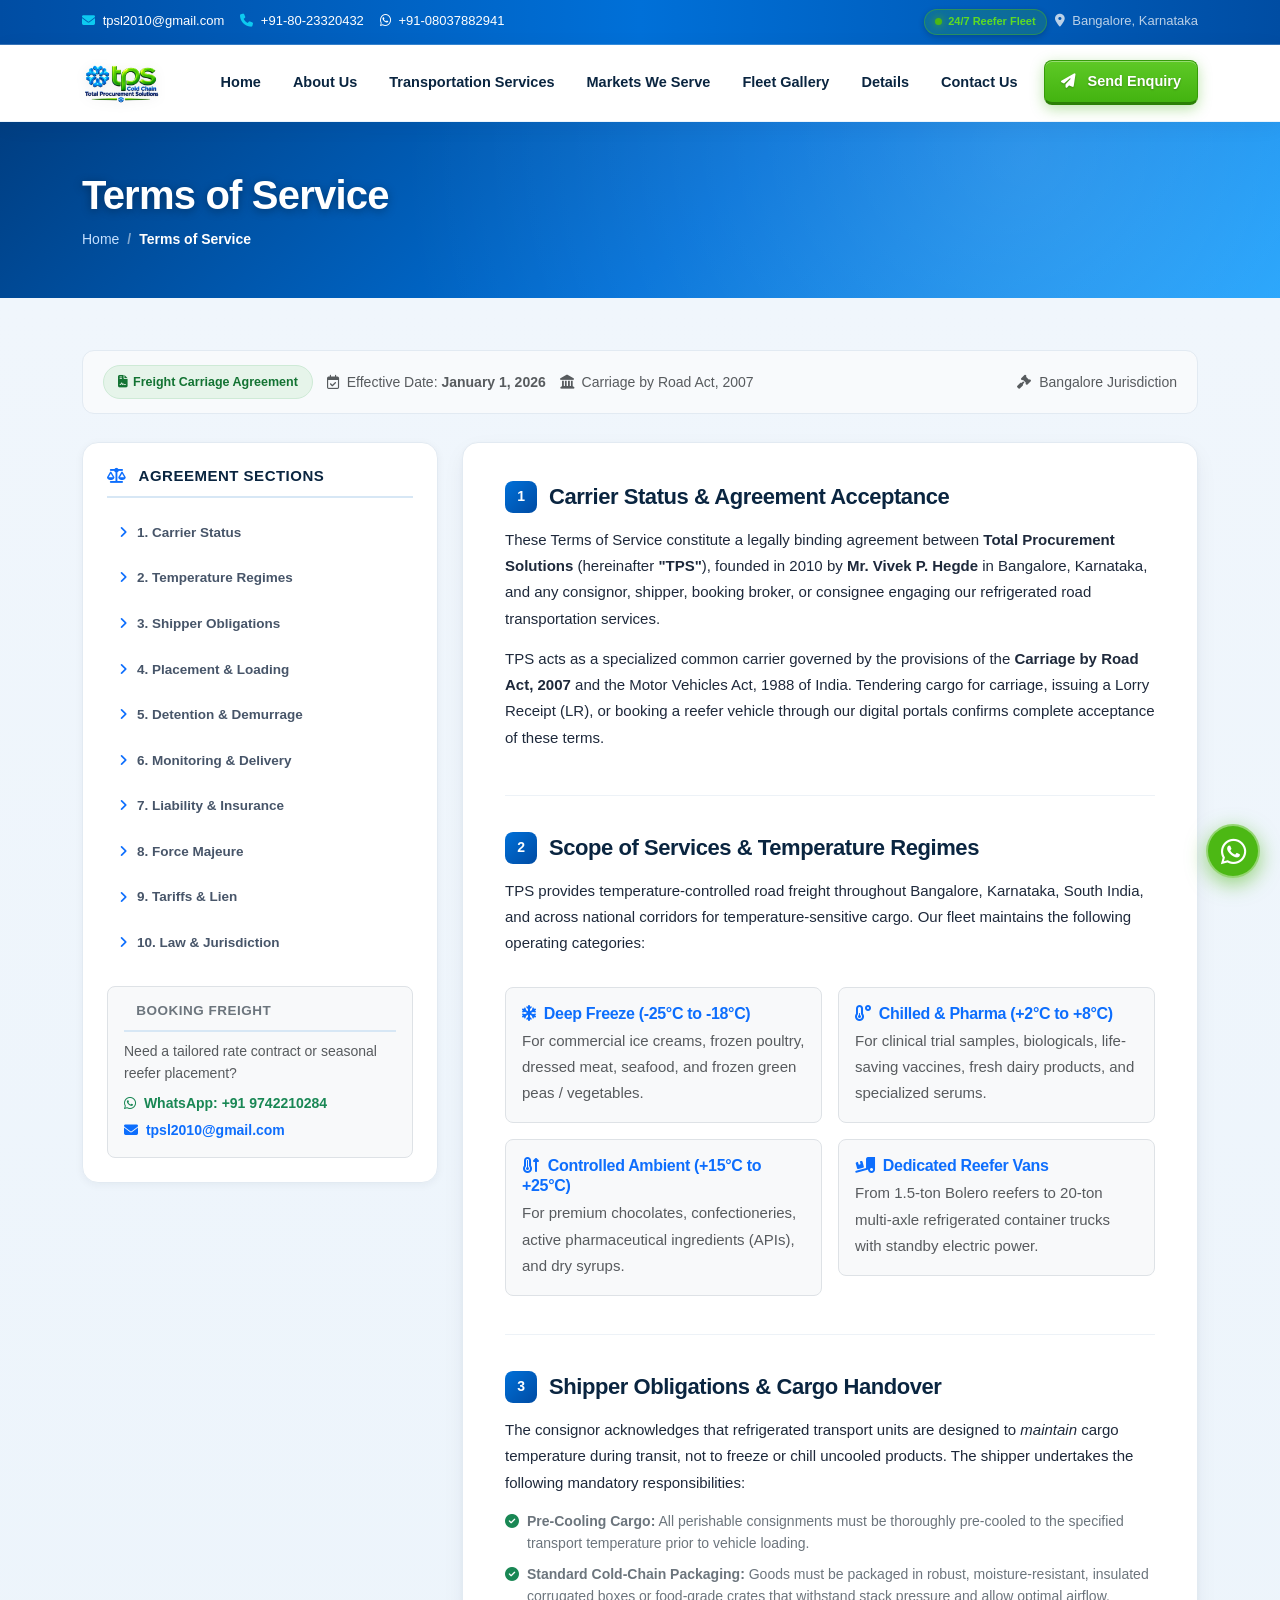
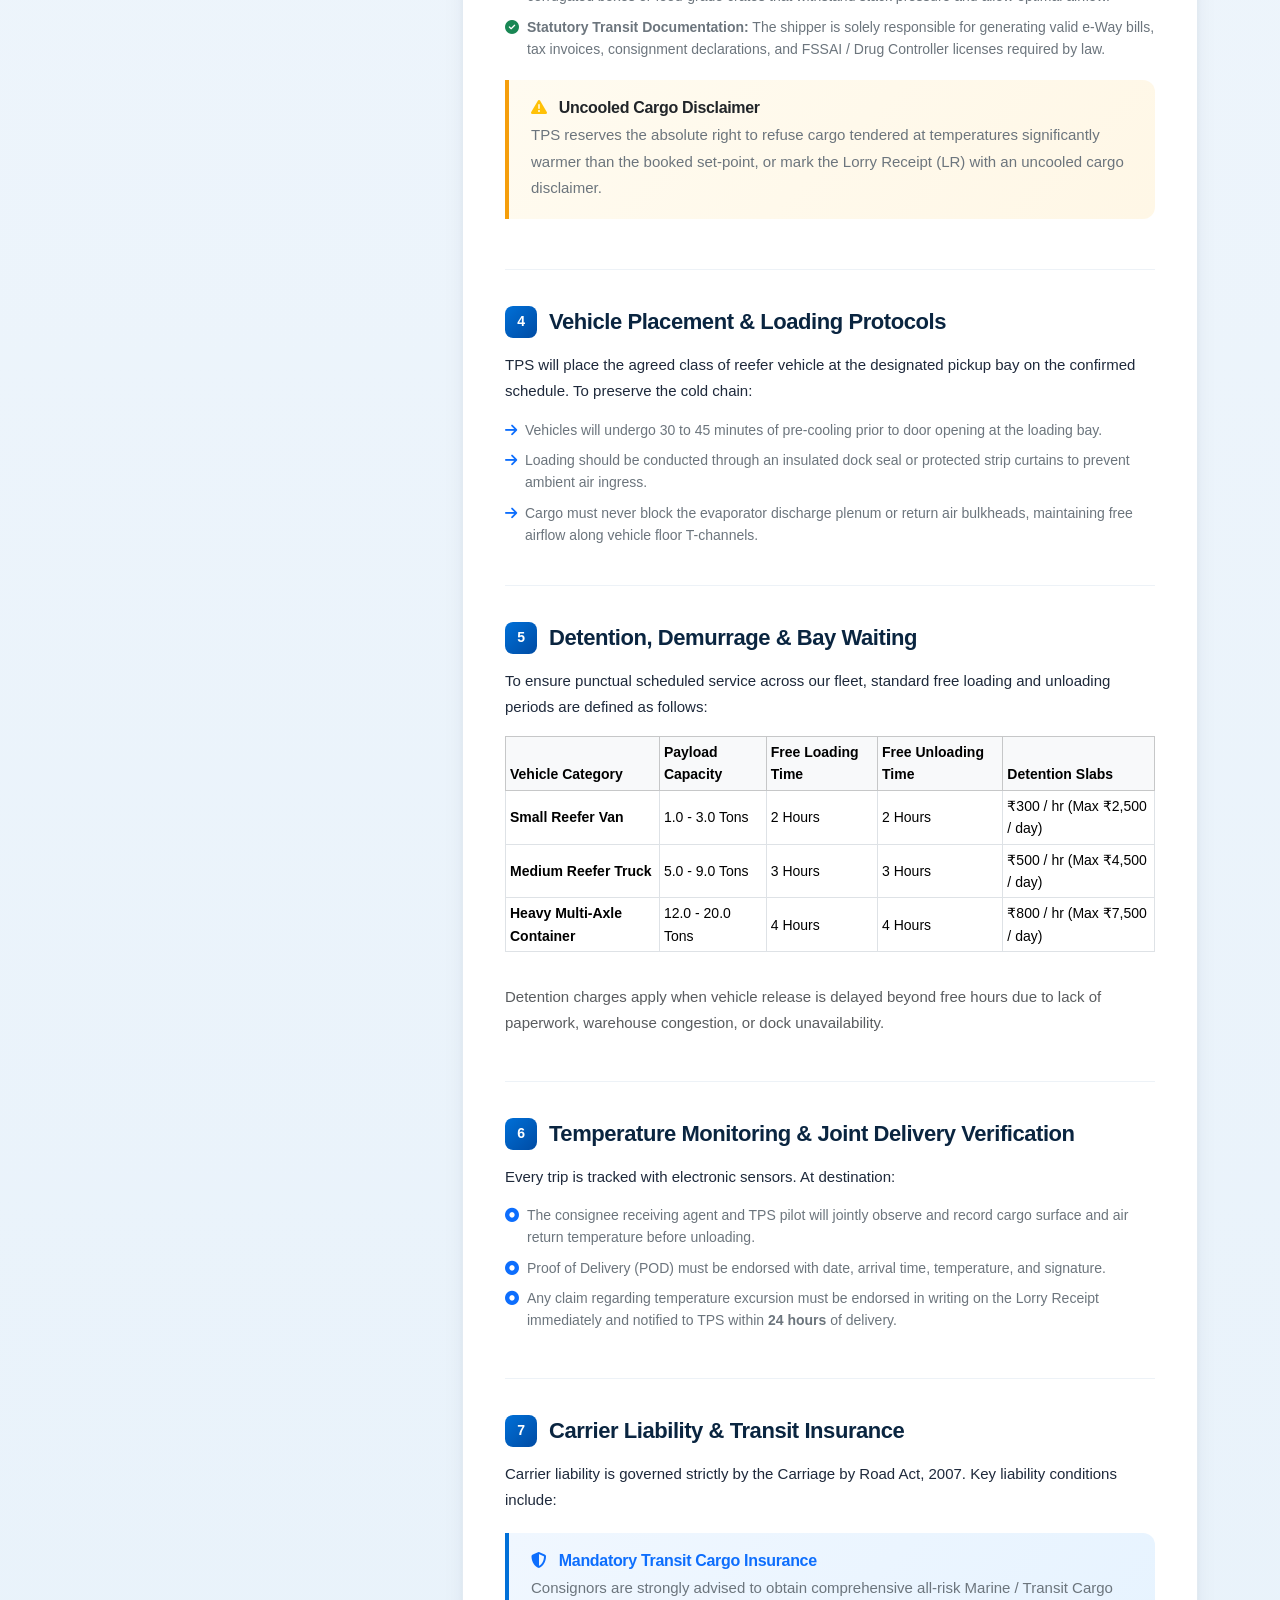
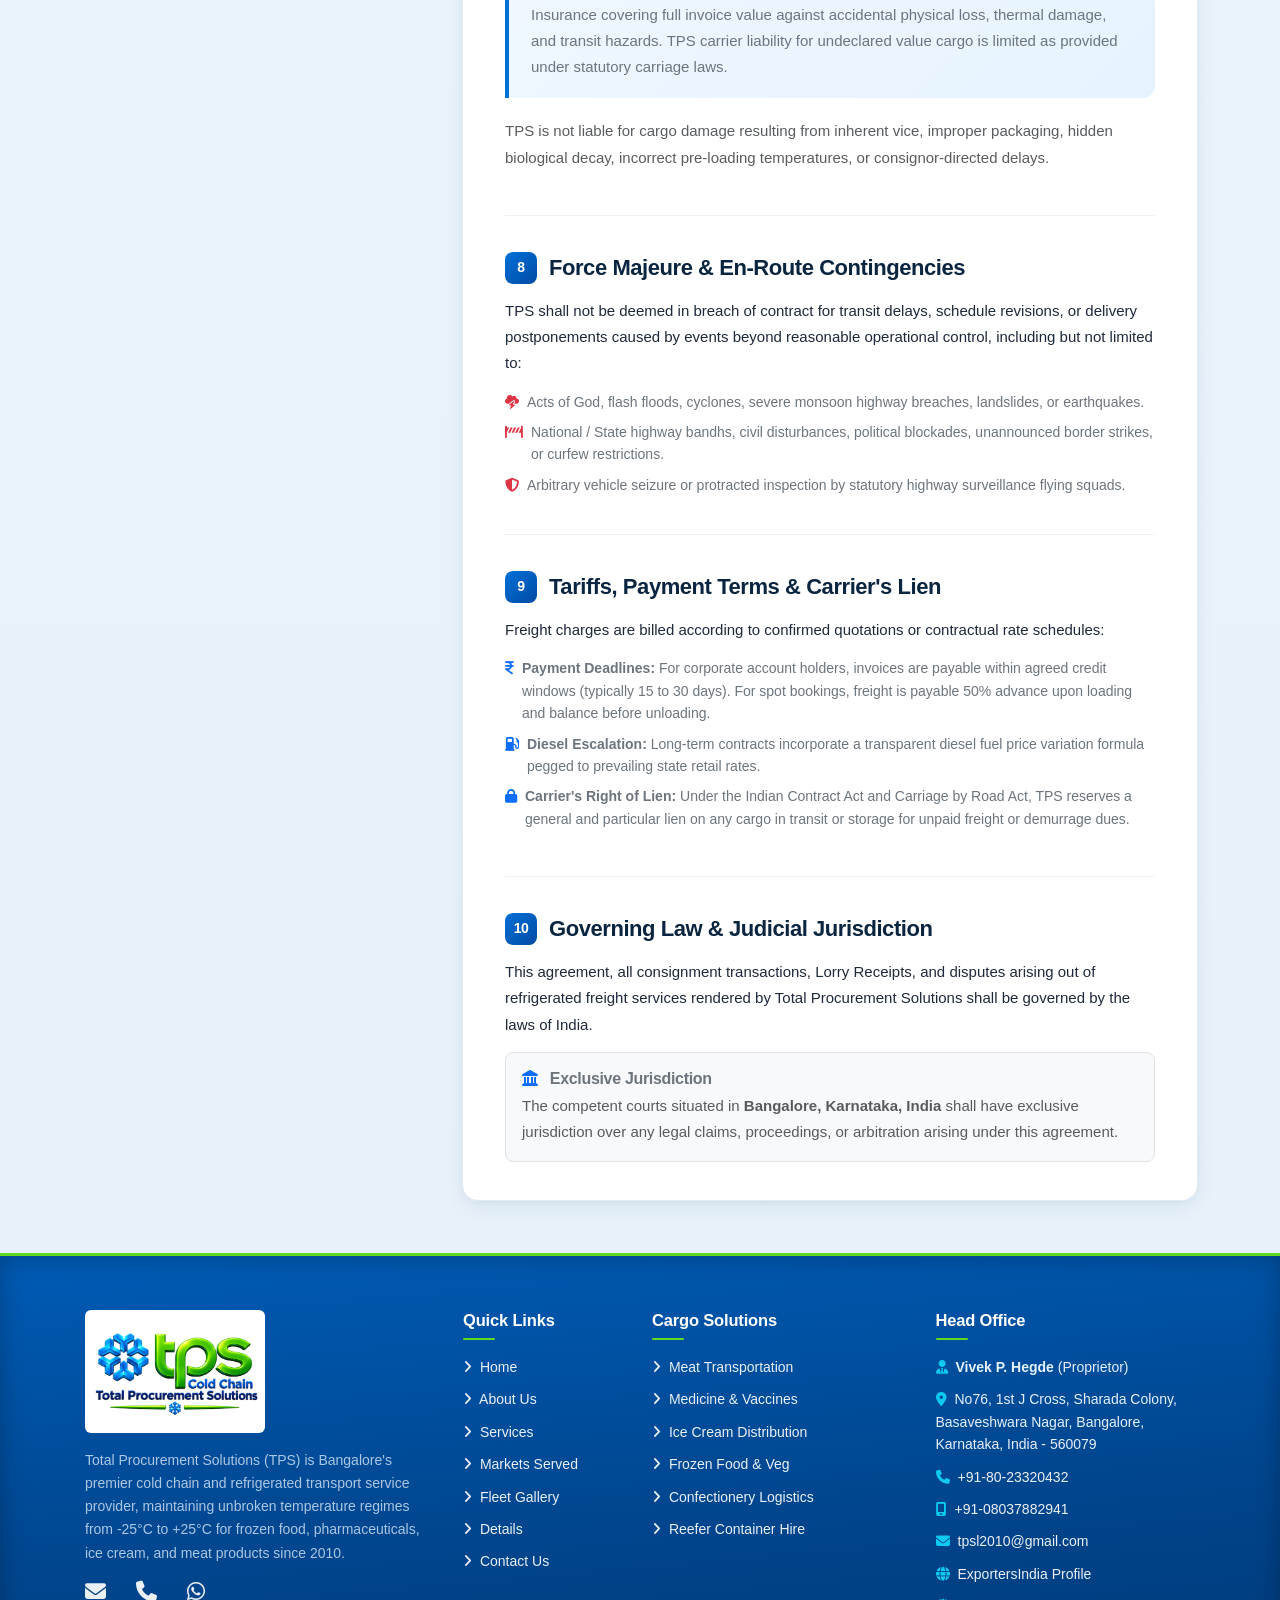
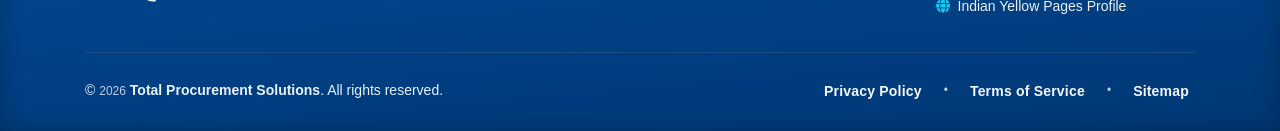
<file: terms-of-service.html>
<!DOCTYPE html>
<html lang="en">

<head>
    <meta charset="utf-8">
    <meta name="viewport" content="width=device-width, initial-scale=1, maximum-scale=5">
    <title>Terms of Service | Total Procurement Solutions | Reefer Carriage Agreement</title>
    
    <!-- SEO Meta Tags -->
    <meta name="description"
        content="Read the Terms of Service and Reefer Carriage Agreement for Total Procurement Solutions (TPS), Bangalore. Temperature tolerances (-25°C to +25°C), carrier liabilities, and freight conditions.">
    <meta name="keywords"
        content="TPS terms of service, refrigerated freight agreement Bangalore, reefer carriage conditions, cold chain transport terms India, Vivek P Hegde">
    <meta name="author" content="Total Procurement Solutions">
    <meta name="robots" content="index, follow">
    <link rel="canonical" href="https://www.tpsindustries.com/terms-of-service.html">

    <!-- Open Graph -->
    <meta property="og:type" content="website">
    <meta property="og:url" content="https://www.tpsindustries.com/terms-of-service.html">
    <meta property="og:title" content="Terms of Service | Total Procurement Solutions Bangalore">
    <meta property="og:description"
        content="Carriage rules, temperature commitments, and operational freight conditions for Total Procurement Solutions.">
    <meta property="og:image" content="images/Slide-1.png">
    <meta property="og:site_name" content="Total Procurement Solutions">

    <!-- Twitter Card -->
    <meta name="twitter:card" content="summary_large_image">
    <meta name="twitter:title" content="Terms of Service | Total Procurement Solutions">
    <meta name="twitter:description" content="Carriage and service conditions for refrigerated freight logistics across India.">
    <meta name="twitter:image" content="images/Slide-1.png">

    <!-- Structured Data -->
    <script type="application/ld+json">
    {
      "@context": "https://schema.org",
      "@type": "WebPage",
      "name": "Terms of Service - Total Procurement Solutions",
      "description": "Standard terms and conditions of refrigerated freight carriage by Total Procurement Solutions.",
      "publisher": {
        "@type": "LogisticsService",
        "name": "Total Procurement Solutions",
        "url": "https://www.tpsindustries.com",
        "telephone": "+91-9742210284",
        "email": "tpsl2010@gmail.com"
      }
    }
    </script>

        <!-- Favicon / Brand Logo Icon (Icon Only, No Text) -->
    <link rel="icon" type="image/png" sizes="32x32" href="images/favicon-32x32.png">
    <link rel="icon" type="image/png" href="images/favicon.png">
    <link rel="apple-touch-icon" sizes="180x180" href="images/apple-touch-icon.png">
    <link rel="shortcut icon" href="favicon.ico">

    <!-- Local Handy CSS Dependencies -->
    <link href="css/bootstrap.min.css" rel="stylesheet">
    <link href="css/font-awesome.min.css" rel="stylesheet">
    <link href="css/carousel.css" rel="stylesheet">
    <link href="css/style.css" rel="stylesheet">
    <link href="css/responsive.css" rel="stylesheet">
</head>

<body>
    <!-- Site Preloader -->
    <div id="tpsPreloader">
        <div class="preloader-brand-box">
            <div class="preloader-icon-wrap">
                <div class="preloader-spinner-ring"></div>
                <i class="fa-solid fa-truck-moving preloader-truck-icon"></i>
            </div>
            <div class="preloader-brand-title">Total Procurement Solutions</div>
            <div class="preloader-brand-sub"><i class="fa-solid fa-snowflake me-1"></i> Temperature Controlled Cold Chain</div>
        </div>
    </div>

    <!-- Top Contact Bar -->
    <header class="topbar">
        <div class="container d-flex flex-wrap justify-content-between align-items-center gap-2">
            <div class="d-flex flex-wrap align-items-center gap-3">
                <span><i class="fa-solid fa-envelope text-info me-1"></i> <a href="mailto:tpsl2010@gmail.com">tpsl2010@gmail.com</a></span>
                <span><i class="fa-solid fa-phone text-info me-1"></i> <a href="tel:+918023320432">+91-80-23320432</a></span>
                <span><i class="fa-brands fa-whatsapp text-white me-1"></i> <a href="https://api.whatsapp.com/send?phone=9108037882941" target="_blank">+91-08037882941</a></span>
            </div>
            <div class="d-flex align-items-center gap-2">
                <span class="badge-live"><span class="dot"></span> 24/7 Reefer Fleet</span>
                <span class="d-none d-lg-inline text-light opacity-75"><i class="fa-solid fa-location-dot me-1"></i> Bangalore, Karnataka</span>
            </div>
        </div>
    </header>

    <!-- Sticky Navigation Bar -->
    <nav class="navbar navbar-expand-lg sticky-top bg-white">
        <div class="container">
            <a class="navbar-brand" href="index.html">
                <img src="images/logo.png" alt="Total Procurement Solutions" width="180" height="52">
            </a>
            <button class="navbar-toggler border-0 shadow-none" type="button" data-bs-toggle="collapse" data-bs-target="#nav" aria-label="Toggle navigation">
                <span class="navbar-toggler-icon"></span>
            </button>
            <div class="collapse navbar-collapse" id="nav">
                <ul class="navbar-nav ms-auto align-items-lg-center gap-lg-1">
                    <li class="nav-item"><a class="nav-link" href="index.html"><i class="fa-solid fa-house-chimney me-2 text-primary d-lg-none"></i>Home</a></li>
                    <li class="nav-item"><a class="nav-link" href="about.html"><i class="fa-solid fa-building me-2 text-primary d-lg-none"></i>About Us</a></li>
                    <li class="nav-item"><a class="nav-link" href="services.html"><i class="fa-solid fa-truck-fast me-2 text-primary d-lg-none"></i>Transportation Services</a></li>
                    <li class="nav-item"><a class="nav-link" href="markets.html"><i class="fa-solid fa-route me-2 text-primary d-lg-none"></i>Markets We Serve</a></li>
                    <li class="nav-item"><a class="nav-link" href="gallery.html"><i class="fa-solid fa-images me-2 text-primary d-lg-none"></i>Fleet Gallery</a></li>
                    <li class="nav-item"><a class="nav-link" href="details.html"><i class="fa-solid fa-clipboard-list me-2 text-primary d-lg-none"></i>Details</a></li>
                    <li class="nav-item"><a class="nav-link" href="contact.html"><i class="fa-solid fa-headset me-2 text-primary d-lg-none"></i>Contact Us</a></li>
                    <li class="nav-item nav-item-btn ms-lg-2 mt-2 mt-lg-0">
                        <button class="btn btn-tps btn-sm px-3" data-bs-toggle="modal" data-bs-target="#enquiryModal">
                            <i class="fa-solid fa-paper-plane me-1"></i> Send Enquiry
                        </button>
                    </li>
                </ul>
                <div class="d-lg-none mobile-nav-contact">
                    <a href="tel:+919742210284" class="btn btn-outline-primary"><i class="fa-solid fa-phone me-1"></i> Call Desk</a>
                    <a href="https://api.whatsapp.com/send?phone=919742210284" target="_blank" class="btn btn-outline-success"><i class="fa-brands fa-whatsapp me-1"></i> WhatsApp</a>
                </div>
            </div>
        </div>
    </nav>

    <!-- Page Hero Banner -->
    <section class="page-hero">
        <div class="container">
            <h1>Terms of Service</h1>
            <nav aria-label="breadcrumb">
                <ol class="breadcrumb">
                    <li class="breadcrumb-item"><a href="index.html">Home</a></li>
                    <li class="breadcrumb-item active" aria-current="page">Terms of Service</li>
                </ol>
            </nav>
        </div>
    </section>

    <!-- Terms of Service Content Section -->
    <section class="sec">
        <div class="container">
            <!-- Terms Meta Header -->
            <div class="policy-meta-bar">
                <span class="policy-badge-pill"><i class="fa-solid fa-file-contract"></i> Freight Carriage Agreement</span>
                <span class="small text-muted"><i class="fa-regular fa-calendar-check me-1"></i> Effective Date: <strong>January 1, 2026</strong></span>
                <span class="small text-muted"><i class="fa-solid fa-landmark me-1"></i> Carriage by Road Act, 2007</span>
                <span class="small text-muted ms-auto"><i class="fa-solid fa-gavel me-1"></i> Bangalore Jurisdiction</span>
            </div>

            <div class="row g-4">
                <!-- Sidebar Table of Contents (Sticky on Desktop) -->
                <div class="col-lg-4">
                    <div class="policy-toc-card">
                        <h6><i class="fa-solid fa-scale-balanced me-2 text-primary"></i> Agreement Sections</h6>
                        <ul class="policy-toc-list">
                            <li><a href="#term-status" class="policy-toc-link"><i class="fa-solid fa-angle-right text-primary"></i> 1. Carrier Status</a></li>
                            <li><a href="#term-scope" class="policy-toc-link"><i class="fa-solid fa-angle-right text-primary"></i> 2. Temperature Regimes</a></li>
                            <li><a href="#term-shipper" class="policy-toc-link"><i class="fa-solid fa-angle-right text-primary"></i> 3. Shipper Obligations</a></li>
                            <li><a href="#term-placement" class="policy-toc-link"><i class="fa-solid fa-angle-right text-primary"></i> 4. Placement & Loading</a></li>
                            <li><a href="#term-detention" class="policy-toc-link"><i class="fa-solid fa-angle-right text-primary"></i> 5. Detention & Demurrage</a></li>
                            <li><a href="#term-monitoring" class="policy-toc-link"><i class="fa-solid fa-angle-right text-primary"></i> 6. Monitoring & Delivery</a></li>
                            <li><a href="#term-liability" class="policy-toc-link"><i class="fa-solid fa-angle-right text-primary"></i> 7. Liability & Insurance</a></li>
                            <li><a href="#term-force-majeure" class="policy-toc-link"><i class="fa-solid fa-angle-right text-primary"></i> 8. Force Majeure</a></li>
                            <li><a href="#term-payment" class="policy-toc-link"><i class="fa-solid fa-angle-right text-primary"></i> 9. Tariffs & Lien</a></li>
                            <li><a href="#term-jurisdiction" class="policy-toc-link"><i class="fa-solid fa-angle-right text-primary"></i> 10. Law & Jurisdiction</a></li>
                        </ul>

                        <div class="mt-4 p-3 rounded-3 bg-light border">
                            <h6 class="fw-bold mb-2 text-secondary" style="font-size: 13.5px;"><i class="fa-solid fa-truck-clock me-2 text-primary"></i> Booking Freight</h6>
                            <p class="small text-muted mb-2">Need a tailored rate contract or seasonal reefer placement?</p>
                            <a href="tel:+919742210284" class="small fw-bold text-success text-decoration-none d-block mb-1">
                                <i class="fa-brands fa-whatsapp me-1"></i> WhatsApp: +91 9742210284
                            </a>
                            <a href="mailto:tpsl2010@gmail.com" class="small fw-bold text-primary text-decoration-none d-block">
                                <i class="fa-solid fa-envelope me-1"></i> tpsl2010@gmail.com
                            </a>
                        </div>
                    </div>
                </div>

                <!-- Main Content Body -->
                <div class="col-lg-8">
                    <div class="policy-wrap">
                        
                        <!-- Section 1 -->
                        <div id="term-status" class="policy-section">
                            <h3><span class="sec-num">1</span> Carrier Status & Agreement Acceptance</h3>
                            <p>These Terms of Service constitute a legally binding agreement between <strong>Total Procurement Solutions</strong> (hereinafter <strong>"TPS"</strong>), founded in 2010 by <strong>Mr. Vivek P. Hegde</strong> in Bangalore, Karnataka, and any consignor, shipper, booking broker, or consignee engaging our refrigerated road transportation services.</p>
                            <p>TPS acts as a specialized common carrier governed by the provisions of the <strong>Carriage by Road Act, 2007</strong> and the Motor Vehicles Act, 1988 of India. Tendering cargo for carriage, issuing a Lorry Receipt (LR), or booking a reefer vehicle through our digital portals confirms complete acceptance of these terms.</p>
                        </div>

                        <!-- Section 2 -->
                        <div id="term-scope" class="policy-section">
                            <h3><span class="sec-num">2</span> Scope of Services & Temperature Regimes</h3>
                            <p>TPS provides temperature-controlled road freight throughout Bangalore, Karnataka, South India, and across national corridors for temperature-sensitive cargo. Our fleet maintains the following operating categories:</p>
                            <div class="row g-3 my-2">
                                <div class="col-sm-6">
                                    <div class="p-3 bg-light rounded-3 border">
                                        <h6 class="fw-bold text-primary mb-1"><i class="fa-solid fa-snowflake me-1"></i> Deep Freeze (-25°C to -18°C)</h6>
                                        <p class="small text-muted mb-0">For commercial ice creams, frozen poultry, dressed meat, seafood, and frozen green peas / vegetables.</p>
                                    </div>
                                </div>
                                <div class="col-sm-6">
                                    <div class="p-3 bg-light rounded-3 border">
                                        <h6 class="fw-bold text-primary mb-1"><i class="fa-solid fa-temperature-low me-1"></i> Chilled & Pharma (+2°C to +8°C)</h6>
                                        <p class="small text-muted mb-0">For clinical trial samples, biologicals, life-saving vaccines, fresh dairy products, and specialized serums.</p>
                                    </div>
                                </div>
                                <div class="col-sm-6">
                                    <div class="p-3 bg-light rounded-3 border">
                                        <h6 class="fw-bold text-primary mb-1"><i class="fa-solid fa-temperature-arrow-up me-1"></i> Controlled Ambient (+15°C to +25°C)</h6>
                                        <p class="small text-muted mb-0">For premium chocolates, confectioneries, active pharmaceutical ingredients (APIs), and dry syrups.</p>
                                    </div>
                                </div>
                                <div class="col-sm-6">
                                    <div class="p-3 bg-light rounded-3 border">
                                        <h6 class="fw-bold text-primary mb-1"><i class="fa-solid fa-truck-ramp-box me-1"></i> Dedicated Reefer Vans</h6>
                                        <p class="small text-muted mb-0">From 1.5-ton Bolero reefers to 20-ton multi-axle refrigerated container trucks with standby electric power.</p>
                                    </div>
                                </div>
                            </div>
                        </div>

                        <!-- Section 3 -->
                        <div id="term-shipper" class="policy-section">
                            <h3><span class="sec-num">3</span> Shipper Obligations & Cargo Handover</h3>
                            <p>The consignor acknowledges that refrigerated transport units are designed to <em>maintain</em> cargo temperature during transit, not to freeze or chill uncooled products. The shipper undertakes the following mandatory responsibilities:</p>
                            <ul class="policy-toc-list mb-3">
                                <li class="d-flex align-items-start gap-2 small text-secondary">
                                    <i class="fa-solid fa-circle-check text-success mt-1"></i>
                                    <span><strong>Pre-Cooling Cargo:</strong> All perishable consignments must be thoroughly pre-cooled to the specified transport temperature prior to vehicle loading.</span>
                                </li>
                                <li class="d-flex align-items-start gap-2 small text-secondary">
                                    <i class="fa-solid fa-circle-check text-success mt-1"></i>
                                    <span><strong>Standard Cold-Chain Packaging:</strong> Goods must be packaged in robust, moisture-resistant, insulated corrugated boxes or food-grade crates that withstand stack pressure and allow optimal airflow.</span>
                                </li>
                                <li class="d-flex align-items-start gap-2 small text-secondary">
                                    <i class="fa-solid fa-circle-check text-success mt-1"></i>
                                    <span><strong>Statutory Transit Documentation:</strong> The shipper is solely responsible for generating valid e-Way bills, tax invoices, consignment declarations, and FSSAI / Drug Controller licenses required by law.</span>
                                </li>
                            </ul>
                            <div class="policy-box-warning">
                                <h6 class="fw-bold text-dark mb-1"><i class="fa-solid fa-triangle-exclamation text-warning me-2"></i> Uncooled Cargo Disclaimer</h6>
                                <p class="small mb-0 text-secondary">TPS reserves the absolute right to refuse cargo tendered at temperatures significantly warmer than the booked set-point, or mark the Lorry Receipt (LR) with an uncooled cargo disclaimer.</p>
                            </div>
                        </div>

                        <!-- Section 4 -->
                        <div id="term-placement" class="policy-section">
                            <h3><span class="sec-num">4</span> Vehicle Placement & Loading Protocols</h3>
                            <p>TPS will place the agreed class of reefer vehicle at the designated pickup bay on the confirmed schedule. To preserve the cold chain:</p>
                            <ul class="policy-toc-list mb-2">
                                <li class="d-flex align-items-start gap-2 small text-secondary">
                                    <i class="fa-solid fa-arrow-right text-primary mt-1"></i>
                                    <span>Vehicles will undergo 30 to 45 minutes of pre-cooling prior to door opening at the loading bay.</span>
                                </li>
                                <li class="d-flex align-items-start gap-2 small text-secondary">
                                    <i class="fa-solid fa-arrow-right text-primary mt-1"></i>
                                    <span>Loading should be conducted through an insulated dock seal or protected strip curtains to prevent ambient air ingress.</span>
                                </li>
                                <li class="d-flex align-items-start gap-2 small text-secondary">
                                    <i class="fa-solid fa-arrow-right text-primary mt-1"></i>
                                    <span>Cargo must never block the evaporator discharge plenum or return air bulkheads, maintaining free airflow along vehicle floor T-channels.</span>
                                </li>
                            </ul>
                        </div>

                        <!-- Section 5 -->
                        <div id="term-detention" class="policy-section">
                            <h3><span class="sec-num">5</span> Detention, Demurrage & Bay Waiting</h3>
                            <p>To ensure punctual scheduled service across our fleet, standard free loading and unloading periods are defined as follows:</p>
                            <div class="table-responsive my-3">
                                <table class="table table-bordered table-sm small align-middle">
                                    <thead class="table-light">
                                        <tr>
                                            <th>Vehicle Category</th>
                                            <th>Payload Capacity</th>
                                            <th>Free Loading Time</th>
                                            <th>Free Unloading Time</th>
                                            <th>Detention Slabs</th>
                                        </tr>
                                    </thead>
                                    <tbody>
                                        <tr>
                                            <td><strong>Small Reefer Van</strong></td>
                                            <td>1.0 - 3.0 Tons</td>
                                            <td>2 Hours</td>
                                            <td>2 Hours</td>
                                            <td>₹300 / hr (Max ₹2,500 / day)</td>
                                        </tr>
                                        <tr>
                                            <td><strong>Medium Reefer Truck</strong></td>
                                            <td>5.0 - 9.0 Tons</td>
                                            <td>3 Hours</td>
                                            <td>3 Hours</td>
                                            <td>₹500 / hr (Max ₹4,500 / day)</td>
                                        </tr>
                                        <tr>
                                            <td><strong>Heavy Multi-Axle Container</strong></td>
                                            <td>12.0 - 20.0 Tons</td>
                                            <td>4 Hours</td>
                                            <td>4 Hours</td>
                                            <td>₹800 / hr (Max ₹7,500 / day)</td>
                                        </tr>
                                    </tbody>
                                </table>
                            </div>
                            <p class="small text-muted">Detention charges apply when vehicle release is delayed beyond free hours due to lack of paperwork, warehouse congestion, or dock unavailability.</p>
                        </div>

                        <!-- Section 6 -->
                        <div id="term-monitoring" class="policy-section">
                            <h3><span class="sec-num">6</span> Temperature Monitoring & Joint Delivery Verification</h3>
                            <p>Every trip is tracked with electronic sensors. At destination:</p>
                            <ul class="policy-toc-list mb-3">
                                <li class="d-flex align-items-start gap-2 small text-secondary">
                                    <i class="fa-solid fa-circle-dot text-primary mt-1"></i>
                                    <span>The consignee receiving agent and TPS pilot will jointly observe and record cargo surface and air return temperature before unloading.</span>
                                </li>
                                <li class="d-flex align-items-start gap-2 small text-secondary">
                                    <i class="fa-solid fa-circle-dot text-primary mt-1"></i>
                                    <span>Proof of Delivery (POD) must be endorsed with date, arrival time, temperature, and signature.</span>
                                </li>
                                <li class="d-flex align-items-start gap-2 small text-secondary">
                                    <i class="fa-solid fa-circle-dot text-primary mt-1"></i>
                                    <span>Any claim regarding temperature excursion must be endorsed in writing on the Lorry Receipt immediately and notified to TPS within <strong>24 hours</strong> of delivery.</span>
                                </li>
                            </ul>
                        </div>

                        <!-- Section 7 -->
                        <div id="term-liability" class="policy-section">
                            <h3><span class="sec-num">7</span> Carrier Liability & Transit Insurance</h3>
                            <p>Carrier liability is governed strictly by the Carriage by Road Act, 2007. Key liability conditions include:</p>
                            <div class="policy-box-highlight">
                                <h6 class="fw-bold text-primary mb-1"><i class="fa-solid fa-shield-halved me-2"></i> Mandatory Transit Cargo Insurance</h6>
                                <p class="small mb-0 text-secondary">Consignors are strongly advised to obtain comprehensive all-risk Marine / Transit Cargo Insurance covering full invoice value against accidental physical loss, thermal damage, and transit hazards. TPS carrier liability for undeclared value cargo is limited as provided under statutory carriage laws.</p>
                            </div>
                            <p class="small text-muted mt-2">TPS is not liable for cargo damage resulting from inherent vice, improper packaging, hidden biological decay, incorrect pre-loading temperatures, or consignor-directed delays.</p>
                        </div>

                        <!-- Section 8 -->
                        <div id="term-force-majeure" class="policy-section">
                            <h3><span class="sec-num">8</span> Force Majeure & En-Route Contingencies</h3>
                            <p>TPS shall not be deemed in breach of contract for transit delays, schedule revisions, or delivery postponements caused by events beyond reasonable operational control, including but not limited to:</p>
                            <ul class="policy-toc-list mb-2">
                                <li class="d-flex align-items-start gap-2 small text-secondary">
                                    <i class="fa-solid fa-cloud-bolt text-danger mt-1"></i>
                                    <span>Acts of God, flash floods, cyclones, severe monsoon highway breaches, landslides, or earthquakes.</span>
                                </li>
                                <li class="d-flex align-items-start gap-2 small text-secondary">
                                    <i class="fa-solid fa-road-barrier text-danger mt-1"></i>
                                    <span>National / State highway bandhs, civil disturbances, political blockades, unannounced border strikes, or curfew restrictions.</span>
                                </li>
                                <li class="d-flex align-items-start gap-2 small text-secondary">
                                    <i class="fa-solid fa-shield-halved text-danger mt-1"></i>
                                    <span>Arbitrary vehicle seizure or protracted inspection by statutory highway surveillance flying squads.</span>
                                </li>
                            </ul>
                        </div>

                        <!-- Section 9 -->
                        <div id="term-payment" class="policy-section">
                            <h3><span class="sec-num">9</span> Tariffs, Payment Terms & Carrier's Lien</h3>
                            <p>Freight charges are billed according to confirmed quotations or contractual rate schedules:</p>
                            <ul class="policy-toc-list mb-3">
                                <li class="d-flex align-items-start gap-2 small text-secondary">
                                    <i class="fa-solid fa-indian-rupee-sign text-primary mt-1"></i>
                                    <span><strong>Payment Deadlines:</strong> For corporate account holders, invoices are payable within agreed credit windows (typically 15 to 30 days). For spot bookings, freight is payable 50% advance upon loading and balance before unloading.</span>
                                </li>
                                <li class="d-flex align-items-start gap-2 small text-secondary">
                                    <i class="fa-solid fa-gas-pump text-primary mt-1"></i>
                                    <span><strong>Diesel Escalation:</strong> Long-term contracts incorporate a transparent diesel fuel price variation formula pegged to prevailing state retail rates.</span>
                                </li>
                                <li class="d-flex align-items-start gap-2 small text-secondary">
                                    <i class="fa-solid fa-lock text-primary mt-1"></i>
                                    <span><strong>Carrier's Right of Lien:</strong> Under the Indian Contract Act and Carriage by Road Act, TPS reserves a general and particular lien on any cargo in transit or storage for unpaid freight or demurrage dues.</span>
                                </li>
                            </ul>
                        </div>

                        <!-- Section 10 -->
                        <div id="term-jurisdiction" class="policy-section">
                            <h3><span class="sec-num">10</span> Governing Law & Judicial Jurisdiction</h3>
                            <p>This agreement, all consignment transactions, Lorry Receipts, and disputes arising out of refrigerated freight services rendered by Total Procurement Solutions shall be governed by the laws of India.</p>
                            <div class="p-3 bg-light rounded-3 border">
                                <h6 class="fw-bold text-secondary mb-1"><i class="fa-solid fa-landmark text-primary me-2"></i> Exclusive Jurisdiction</h6>
                                <p class="small text-muted mb-0">The competent courts situated in <strong>Bangalore, Karnataka, India</strong> shall have exclusive jurisdiction over any legal claims, proceedings, or arbitration arising under this agreement.</p>
                            </div>
                        </div>

                    </div>
                </div>
            </div>
        </div>
    </section>

    <!-- Footer -->
    <footer class="footer">
        <div class="container">
            <div class="row g-4 justify-content-between">
                <!-- Column 1 -->
                <div class="col-lg-4 col-md-6">
                    <div class="footer-brand mb-3">
                        <img src="images/logo.png" alt="Total Procurement Solutions" width="180" height="52" class="bg-white p-1 rounded">
                    </div>
                    <p class="small opacity-75 mb-3">
                        Total Procurement Solutions (TPS) is Bangalore's premier cold chain and refrigerated transport service provider, maintaining unbroken temperature regimes from -25°C to +25°C for frozen food, pharmaceuticals, ice cream, and meat products since 2010.
                    </p>
                    <div class="footer-contact-icons d-flex align-items-center gap-4">
                        <a href="mailto:tpsl2010@gmail.com" class="footer-raw-icon" aria-label="Email" title="Email Us" style="color: #ffffff; text-decoration: none; background: none; border: none;"><i class="fa-solid fa-envelope" style="color: #ffffff; font-size: 21px;"></i></a>
                        <a href="tel:+918023320432" class="footer-raw-icon" aria-label="Phone" title="Call Us" style="color: #ffffff; text-decoration: none; background: none; border: none;"><i class="fa-solid fa-phone" style="color: #ffffff; font-size: 21px;"></i></a>
                        <a href="https://api.whatsapp.com/send?phone=919742210284" target="_blank" class="footer-raw-icon" aria-label="WhatsApp" title="Chat on WhatsApp" style="color: #ffffff; text-decoration: none; background: none; border: none;"><i class="fa-brands fa-whatsapp" style="color: #ffffff; font-size: 21px;"></i></a>
                    </div>
                </div>

                <!-- Column 2 -->
                <div class="col-lg-2 col-md-6 col-6">
                    <h6>Quick Links</h6>
                    <ul>
                        <li><a href="index.html"><i class="fa-solid fa-angle-right me-1"></i> Home</a></li>
                        <li><a href="about.html"><i class="fa-solid fa-angle-right me-1"></i> About Us</a></li>
                        <li><a href="services.html"><i class="fa-solid fa-angle-right me-1"></i> Services</a></li>
                        <li><a href="markets.html"><i class="fa-solid fa-angle-right me-1"></i> Markets Served</a></li>
                        <li><a href="gallery.html"><i class="fa-solid fa-angle-right me-1"></i> Fleet Gallery</a></li>
                        <li><a href="details.html"><i class="fa-solid fa-angle-right me-1"></i> Details</a></li>
                        <li><a href="contact.html"><i class="fa-solid fa-angle-right me-1"></i> Contact Us</a></li>
                    </ul>
                </div>

                <!-- Column 3 -->
                <div class="col-lg-3 col-md-6 col-6">
                    <h6>Cargo Solutions</h6>
                    <ul>
                        <li><a href="services.html"><i class="fa-solid fa-angle-right me-1"></i> Meat Transportation</a></li>
                        <li><a href="services.html"><i class="fa-solid fa-angle-right me-1"></i> Medicine & Vaccines</a></li>
                        <li><a href="services.html"><i class="fa-solid fa-angle-right me-1"></i> Ice Cream Distribution</a></li>
                        <li><a href="services.html"><i class="fa-solid fa-angle-right me-1"></i> Frozen Food & Veg</a></li>
                        <li><a href="services.html"><i class="fa-solid fa-angle-right me-1"></i> Confectionery Logistics</a></li>
                        <li><a href="services.html"><i class="fa-solid fa-angle-right me-1"></i> Reefer Container Hire</a></li>
                    </ul>
                </div>

                <!-- Column 4 -->
                <div class="col-lg-3 col-md-6">
                    <h6>Head Office</h6>
                    <ul class="mb-3">
                        <li><i class="fa-solid fa-user-tie text-info me-2"></i><strong>Vivek P. Hegde</strong> (Proprietor)</li>
                        <li><i class="fa-solid fa-location-dot text-info me-2"></i>No76, 1st J Cross, Sharada Colony, Basaveshwara Nagar, Bangalore, Karnataka, India - 560079</li>
                        <li><i class="fa-solid fa-phone text-info me-2"></i><a href="tel:+918023320432">+91-80-23320432</a></li>
                        <li><i class="fa-solid fa-mobile-screen text-info me-2"></i><a href="tel:+9108037882941">+91-08037882941</a></li>
                        <li><i class="fa-solid fa-envelope text-info me-2"></i><a href="mailto:tpsl2010@gmail.com">tpsl2010@gmail.com</a></li>
                        <li><i class="fa-solid fa-globe text-info me-2"></i><a href="https://www.exportersindia.com/total-procurement-solutions-bangalore/" target="_blank" rel="noopener">ExportersIndia Profile</a></li>
                        <li><i class="fa-solid fa-globe text-info me-2"></i><a href="https://www.indianyellowpages.com/bangalore/total-procurement-solutions-basaveshwara-nagar-bangalore-806302/" target="_blank" rel="noopener">Indian Yellow Pages Profile</a></li>
                    </ul>
                </div>
            </div>

            <hr class="border-secondary opacity-25 my-4">

            <div class="d-flex flex-wrap justify-content-between align-items-center gap-3 small footer-bottom-bar">
                <p class="mb-0 copyright-text">© <span id="yr">2026</span> <strong>Total Procurement Solutions</strong>. All rights reserved.</p>
                <div class="d-flex gap-3 footer-legal-links">
                    <a href="privacy-policy.html" class="legal-link">Privacy Policy</a>
                    <span class="legal-sep">•</span>
                    <a href="terms-of-service.html" class="legal-link active">Terms of Service</a>
                    <span class="legal-sep">•</span>
                    <a href="sitemap.html" class="legal-link">Sitemap</a>
                </div>
            </div>
        </div>
    </footer>

    <!-- Fixed Floating Group -->
    <div class="floating-actions-group">
        <button id="backToTop" class="back-to-top" title="Scroll to top" aria-label="Scroll to top">
            <i class="fa-solid fa-arrow-up"></i>
        </button>
        <a class="wa-float" href="https://api.whatsapp.com/send?phone=919742210284" target="_blank" aria-label="Chat on WhatsApp">
            <i class="fa-brands fa-whatsapp"></i>
        </a>
    </div>

    <!-- Send Freight Enquiry Modal -->
    <div class="modal fade" id="enquiryModal" tabindex="-1" aria-labelledby="enquiryModalLabel" aria-hidden="true">
        <div class="modal-dialog modal-dialog-centered modal-lg">
            <form class="modal-content border-0 shadow-lg" onsubmit="return tpsEnquiry(event)">
                <div class="modal-header bg-primary text-white">
                    <h5 class="modal-title" id="enquiryModalLabel"><i class="fa-solid fa-paper-plane me-2"></i> Send Freight Enquiry</h5>
                    <button type="button" class="btn-close btn-close-white" data-bs-dismiss="modal" aria-label="Close"></button>
                </div>
                <div class="modal-body p-4">
                    <div class="row g-3">
                        <div class="col-md-6">
                            <label class="form-label fw-semibold">Your Name / Company *</label>
                            <input type="text" class="form-control" placeholder="e.g. Acme Pharma Ltd." required>
                        </div>
                        <div class="col-md-6">
                            <label class="form-label fw-semibold">Phone / WhatsApp *</label>
                            <input type="tel" class="form-control" placeholder="+91 9742210284" required>
                        </div>
                        <div class="col-md-6">
                            <label class="form-label fw-semibold">Pickup City *</label>
                            <input type="text" class="form-control" placeholder="e.g. Bangalore" required>
                        </div>
                        <div class="col-md-6">
                            <label class="form-label fw-semibold">Destination City *</label>
                            <input type="text" class="form-control" placeholder="e.g. Hyderabad / Chennai / Pan-India" required>
                        </div>
                        <div class="col-md-6">
                            <label class="form-label fw-semibold">Cargo Type *</label>
                            <select class="form-select" required>
                                <option value="">Select Cargo Category...</option>
                                <option value="meat">Meat & Poultry (-18°C)</option>
                                <option value="medicine">Pharmaceuticals / Vaccines (2°C - 8°C)</option>
                                <option value="icecream">Ice Cream (-25°C)</option>
                                <option value="frozen">Frozen Vegetables / Foods (-18°C)</option>
                                <option value="choc">Chocolates / Dairy (+15°C)</option>
                                <option value="other">Other Perishables</option>
                            </select>
                        </div>
                        <div class="col-md-6">
                            <label class="form-label fw-semibold">Required Vehicle Size</label>
                            <select class="form-select">
                                <option value="small">Small Reefer Van (1 - 3 Tons)</option>
                                <option value="medium">Medium Reefer Truck (5 - 9 Tons)</option>
                                <option value="heavy">Heavy Container Truck (12 - 20 Tons)</option>
                                <option value="suggest">Let TPS Recommend</option>
                            </select>
                        </div>
                    </div>
                    <div id="enqMsg"></div>
                </div>
                <div class="modal-footer bg-light">
                    <button type="button" class="btn btn-secondary" data-bs-dismiss="modal">Close</button>
                    <button type="submit" class="btn btn-tps">Send Enquiry</button>
                </div>
            </form>
        </div>
    </div>

    <!-- Sticky Mobile Bottom Navigation Bar -->
    <nav class="tps-bottom-nav d-lg-none" aria-label="Mobile Bottom Navigation">
        <a href="index.html" class="bottom-nav-item">
            <i class="fa-solid fa-house"></i>
            <span>Home</span>
        </a>
        <a href="about.html" class="bottom-nav-item">
            <i class="fa-solid fa-circle-info"></i>
            <span>About Us</span>
        </a>
        <a href="details.html" class="bottom-nav-item">
            <i class="fa-solid fa-clipboard-list"></i>
            <span>Details</span>
        </a>
        <a href="gallery.html" class="bottom-nav-item">
            <i class="fa-solid fa-images"></i>
            <span>Fleet Gallery</span>
        </a>
        <a href="contact.html" class="bottom-nav-item">
            <i class="fa-solid fa-headset"></i>
            <span>Contact Us</span>
        </a>
    </nav>

    <!-- Local Handy Scripts -->
    <script src="js/bootstrap.bundle.min.js"></script>
    <script src="js/main.js"></script>
</body>

</html>
</file>
<file: css/carousel.css>
/* ==========================================================================
   Total Procurement Solutions (TPS) - Dedicated Carousel Styles
   Responsive, Smooth Cinematic Transitions, Ultra-Crisp Mobile Layout
   ========================================================================== */

#hero,
#fleetCarousel {
    position: relative;
    background: #004ba3;
    overflow: hidden;
}

/* Individual Slide Items */
.carousel-slide-item {
    min-height: 580px;
    position: relative;
    display: flex;
    align-items: center;
    background-size: cover;
    background-position: center center;
    background-repeat: no-repeat;
    color: #ffffff;
}

/* Multi-layer contrast overlay ensures crisp text readability over authentic truck photos */
.carousel-slide-item::before {
    content: "";
    position: absolute;
    inset: 0;
    background: linear-gradient(
        90deg,
        rgba(0, 55, 125, 0.92) 0%,
        rgba(0, 95, 185, 0.74) 48%,
        rgba(0, 112, 216, 0.38) 100%
    );
    z-index: 1;
}

/* Slide background images */
.slide-s1 {
    background-image: url('../images/Slide-1.png');
}

.slide-s2 {
    background-image: url('../images/Slide-2.png');
}

.slide-s3 {
    background-image: url('../images/Slide-3.png');
}

.slide-s4 {
    background-image: url('../images/Slide-4.png');
}

/* Content container */
.carousel-slide-item .container {
    position: relative;
    z-index: 2;
    padding-top: 60px;
    padding-bottom: 70px;
}

.hero-cap {
    max-width: 680px;
}

.hero-badge {
    display: inline-flex;
    align-items: center;
    gap: 8px;
    background: rgba(255, 255, 255, 0.12);
    backdrop-filter: blur(10px);
    -webkit-backdrop-filter: blur(10px);
    border: 1px solid rgba(255, 255, 255, 0.28);
    color: #ffffff;
    padding: 7px 18px;
    border-radius: 30px;
    font-size: 13px;
    font-weight: 700;
    letter-spacing: 0.8px;
    text-transform: uppercase;
    margin-bottom: 18px;
    box-shadow: 0 4px 14px rgba(0, 0, 0, 0.25);
}

.hero-badge i {
    color: #62d820;
}

.hero-cap h1,
.hero-cap h2 {
    color: #ffffff;
    font-size: clamp(28px, 4.2vw, 48px);
    font-weight: 900;
    line-height: 1.2;
    margin-bottom: 16px;
    text-shadow: 0 2px 14px rgba(0, 0, 0, 0.6);
    letter-spacing: -0.02em;
}

.hero-cap p {
    font-size: clamp(15px, 1.8vw, 18.5px);
    color: #e0f0ff;
    margin-bottom: 28px;
    line-height: 1.6;
    text-shadow: 0 1px 6px rgba(0, 0, 0, 0.4);
    max-width: 640px;
}

.hero-btn-group {
    display: flex;
    flex-wrap: wrap;
    gap: 14px;
    align-items: center;
}

.hero-feature-tags {
    display: flex;
    flex-wrap: wrap;
    gap: 10px;
    margin-top: 28px;
}

.hero-feature-tag {
    background: rgba(3, 19, 41, 0.65);
    backdrop-filter: blur(8px);
    -webkit-backdrop-filter: blur(8px);
    border: 1px solid rgba(255, 255, 255, 0.22);
    border-radius: 8px;
    padding: 7px 14px;
    font-size: 12.5px;
    font-weight: 600;
    color: #d6e8fc;
    display: inline-flex;
    align-items: center;
    gap: 7px;
    box-shadow: 0 2px 8px rgba(0, 0, 0, 0.2);
}

.hero-feature-tag i {
    color: #62d820;
}

/* Indicators */
.carousel-indicators {
    margin-bottom: 24px;
    z-index: 5;
    gap: 8px;
}

.carousel-indicators button {
    width: 32px;
    height: 5px;
    border-radius: 4px;
    border: none;
    background-color: rgba(255, 255, 255, 0.4);
    transition: all 0.3s cubic-bezier(0.16, 1, 0.3, 1);
    opacity: 0.7;
}

.carousel-indicators button.active {
    width: 52px;
    background-color: #62d820;
    box-shadow: 0 0 12px rgba(98, 216, 32, 0.8);
    opacity: 1;
}

/* Arrows */
.carousel-control-prev,
.carousel-control-next {
    width: 54px;
    height: 54px;
    top: 50%;
    transform: translateY(-50%);
    background: rgba(10, 37, 64, 0.65);
    backdrop-filter: blur(8px);
    -webkit-backdrop-filter: blur(8px);
    border-radius: 50%;
    border: 1px solid rgba(255, 255, 255, 0.28);
    margin: 0 24px;
    opacity: 0.85;
    z-index: 5;
    transition: var(--transition);
}

.carousel-control-prev:hover,
.carousel-control-next:hover {
    background: var(--primary);
    border-color: #ffffff;
    box-shadow: 0 6px 20px rgba(0, 112, 216, 0.45);
    opacity: 1;
    transform: translateY(-50%) scale(1.08);
}

/* Fleet Gallery Caption in Logo Color Blue */
.carousel-caption {
    background: rgba(0, 80, 168, 0.90) !important;
    backdrop-filter: blur(8px);
    -webkit-backdrop-filter: blur(8px);
    border: 1px solid rgba(255, 255, 255, 0.25) !important;
    border-radius: 12px !important;
    padding: 16px !important;
}

/* Responsive adjustments */
@media (max-width: 991.98px) {
    .carousel-slide-item {
        min-height: 500px;
    }
    .carousel-slide-item::before {
        background: linear-gradient(
            180deg,
            rgba(0, 55, 125, 0.92) 0%,
            rgba(0, 85, 175, 0.82) 55%,
            rgba(0, 112, 216, 0.60) 100%
        );
    }
    .carousel-control-prev,
    .carousel-control-next {
        display: none;
    }
}

@media (max-width: 767.98px) {
    .carousel-slide-item {
        min-height: 480px;
    }
    .carousel-slide-item .container {
        padding-top: 40px;
        padding-bottom: 50px;
    }
    .hero-badge {
        font-size: 11px;
        padding: 5px 13px;
        margin-bottom: 14px;
        letter-spacing: 0.5px;
    }
    .hero-cap h1,
    .hero-cap h2 {
        font-size: clamp(22px, 5.8vw, 30px);
        margin-bottom: 12px;
        line-height: 1.25;
    }
    .hero-cap p {
        font-size: 14px;
        margin-bottom: 20px;
        line-height: 1.55;
    }
    .hero-btn-group {
        flex-direction: column;
        width: 100%;
        gap: 10px;
    }
    .hero-btn-group .btn {
        width: 100%;
        justify-content: center;
        padding: 12px 18px;
        font-size: 14px;
    }
    .hero-feature-tags {
        margin-top: 18px;
        gap: 6px;
    }
    .hero-feature-tag {
        font-size: 11px;
        padding: 5px 10px;
        border-radius: 6px;
    }
    .carousel-indicators {
        margin-bottom: 14px;
    }
    .carousel-indicators button {
        width: 24px;
        height: 4px;
    }
    .carousel-indicators button.active {
        width: 38px;
    }
}

@media (max-width: 480px) {
    .carousel-slide-item {
        min-height: 450px;
    }
    .carousel-slide-item .container {
        padding-top: 32px;
        padding-bottom: 44px;
    }
}

/* ==========================================================================
   Dedicated Mobile Hero Carousel (Single Truck on Pure White Background)
   Strictly NO background color (pure white #ffffff) for seamless presentation
   ========================================================================== */
#heroMobile,
.hero-mobile-carousel {
    background: #ffffff !important;
    position: relative;
    padding: 20px 0 24px 0;
    border-bottom: 1px solid #e2edf7;
    overflow: hidden;
}

#heroMobile .carousel-inner {
    background: #ffffff !important;
}

#heroMobile .carousel-item {
    background: #ffffff !important;
}

.hero-mobile-slide {
    background: #ffffff !important;
    padding: 6px 12px;
}

.hero-mobile-truck-wrap {
    background: #ffffff !important;
    width: 100%;
    max-width: 380px;
    margin: 0 auto 16px auto;
    display: flex;
    justify-content: center;
    align-items: center;
    min-height: 180px;
}

.hero-mobile-truck-img {
    max-height: 200px;
    width: auto;
    max-width: 100%;
    object-fit: contain;
    background: #ffffff !important;
    filter: drop-shadow(0 12px 24px rgba(0, 75, 163, 0.15));
    transition: transform 0.3s ease;
}

.hero-mobile-cap {
    max-width: 480px;
    margin: 0 auto;
    text-align: center;
}

.hero-mobile-badge {
    display: inline-flex;
    align-items: center;
    gap: 6px;
    background: #eef6fd;
    color: var(--primary);
    border: 1px solid #cbe4fa;
    padding: 5px 14px;
    border-radius: 20px;
    font-size: 11.5px;
    font-weight: 700;
    text-transform: uppercase;
    letter-spacing: 0.5px;
    margin-bottom: 12px;
}

.hero-mobile-badge i {
    color: #4cb814;
}

.hero-mobile-title {
    color: var(--secondary) !important;
    font-size: clamp(21px, 5.6vw, 27px) !important;
    font-weight: 900 !important;
    line-height: 1.25;
    margin-bottom: 10px;
    letter-spacing: -0.02em;
}

.hero-mobile-text {
    color: #475569 !important;
    font-size: 14px;
    line-height: 1.55;
    margin-bottom: 18px;
    max-width: 440px;
    margin-left: auto;
    margin-right: auto;
}

.hero-mobile-btns {
    display: flex;
    gap: 10px;
    justify-content: center;
    flex-wrap: wrap;
    margin-bottom: 12px;
}

.hero-mobile-btns .btn {
    padding: 10px 18px;
    font-size: 13.5px;
    font-weight: 700;
    border-radius: 10px;
    display: inline-flex;
    align-items: center;
    justify-content: center;
}

.hero-mobile-tags {
    display: flex;
    justify-content: center;
    flex-wrap: wrap;
    gap: 6px;
    margin-top: 10px;
}

.hero-mobile-tag {
    background: #f0f6fc;
    border: 1px solid #d4e7f8;
    color: #0050a8;
    border-radius: 6px;
    padding: 4px 9px;
    font-size: 11px;
    font-weight: 600;
    display: inline-flex;
    align-items: center;
    gap: 5px;
}

.hero-mobile-tag i {
    color: #4cb814;
}

/* Indicators for Mobile Hero */
#heroMobile .carousel-indicators {
    position: static;
    margin: 16px auto 4px auto;
    gap: 7px;
}

#heroMobile .carousel-indicators button {
    width: 22px;
    height: 4px;
    border-radius: 3px;
    background-color: #cbd5e1;
    border: none;
    opacity: 0.7;
    transition: all 0.25s ease;
}

#heroMobile .carousel-indicators button.active {
    width: 36px;
    background-color: var(--primary);
    opacity: 1;
}

#heroMobile .carousel-control-prev,
#heroMobile .carousel-control-next {
    width: 38px;
    height: 38px;
    background: rgba(255, 255, 255, 0.95);
    border: 1px solid #cfe2f3;
    border-radius: 50%;
    top: 25%;
    opacity: 0.9;
    box-shadow: 0 4px 12px rgba(0, 0, 0, 0.1);
    margin: 0 6px;
}

#heroMobile .carousel-control-prev-icon,
#heroMobile .carousel-control-next-icon {
    filter: invert(36%) sepia(91%) saturate(2314%) hue-rotate(193deg) brightness(91%) contrast(104%);
    width: 16px;
    height: 16px;
}
</file>
<file: css/style.css>
/* ==========================================================================
   Total Procurement Solutions (TPS) - Main Stylesheet
   Modern High-End Cold-Chain Logistics Design System
   Brand Logo Color Harmony (Royal Ice Blue & Electric Lime),
   Guaranteed High-Contrast Visibility, Crisp Typography & Ultra-Attractive Responsive UI
   ========================================================================== */

:root {
    /* Brand Theme Colors matched directly from TPS 3D Logo */
    --primary: #0070d8;              /* Royal Ice Blue from TPS logo text & snowflake */
    --primary-dark: #004ba3;         /* Deep royal blue */
    --primary-light: #29a8ff;        /* Vibrant ice blue */
    --primary-glow: rgba(0, 112, 216, 0.35);

    --accent: #4cb814;               /* Electric Lime Green from 'tp' and 's' letterforms */
    --accent-bright: #62d820;        /* Vivid lime highlight */
    --accent-dark: #378f0b;          /* Embossed 3D bevel bottom */
    --accent-glow: rgba(76, 184, 20, 0.4);

    --secondary: #0a2540;            /* Deep navy for prominent typography */
    --secondary-dark: #061628;       /* Midnight marine for topbar and dark hub */

    --ice: #f4f9fd;                  /* Clean subtle cold-chain ice background */
    --ice-border: #d7e7f5;           /* Crisp cold-chain border */
    --dark: #041426;

    --body-text: #1e293b;            /* High-contrast dark charcoal text */
    --muted-text: #475569;           /* High-contrast slate */
    --card-bg: #ffffff;
    --border-color: #e2eaf2;

    /* Modern Multi-Layer Elevation & Lighting Shadows */
    --shadow-sm: 0 2px 8px rgba(10, 37, 64, 0.05);
    --shadow-md: 0 8px 24px -4px rgba(10, 37, 64, 0.08), 0 2px 6px -1px rgba(10, 37, 64, 0.04);
    --shadow-lg: 0 20px 40px -8px rgba(10, 37, 64, 0.12), 0 4px 12px -2px rgba(10, 37, 64, 0.05);
    --shadow-hover: 0 22px 45px -8px rgba(0, 112, 216, 0.22), 0 8px 20px -4px rgba(10, 37, 64, 0.08);
    --shadow-glow: 0 0 24px rgba(76, 184, 20, 0.35);

    /* Backwards compatibility aliases */
    --shadow-3d-sm: 0 4px 12px rgba(10, 37, 64, 0.06);
    --shadow-3d-md: 0 10px 28px -4px rgba(10, 37, 64, 0.09);
    --shadow-3d-lg: 0 20px 40px -6px rgba(0, 112, 216, 0.18);
    --shadow-3d-glow: 0 0 22px rgba(76, 184, 20, 0.32);

    --radius-sm: 8px;
    --radius-md: 16px;
    --radius-lg: 24px;
    --transition: all 0.28s cubic-bezier(0.16, 1, 0.3, 1);
}

/* Global Resets & Typography */
html {
    scroll-behavior: smooth;
    max-width: 100%;
    overflow-x: clip;
}

body {
    font-family: -apple-system, BlinkMacSystemFont, "Segoe UI", Roboto, "Helvetica Neue", Arial, sans-serif;
    color: var(--body-text);
    background-color: #ffffff;
    line-height: 1.6;
    max-width: 100%;
    overflow-x: clip;
    position: relative;
    -webkit-font-smoothing: antialiased;
    -moz-osx-font-smoothing: grayscale;
}

h1, h2, h3, h4, h5, h6 {
    color: var(--secondary);
    font-weight: 800;
    line-height: 1.25;
    letter-spacing: -0.02em;
}

a {
    color: var(--primary);
    text-decoration: none;
    transition: var(--transition);
}

a:hover {
    color: var(--primary-dark);
}

img {
    max-width: 100%;
    height: auto;
    display: block;
}

/* Subtitle Elimination: User requested NO sub-title */
.badge-sub,
.brand-subtitle,
.sec-head .badge-sub {
    display: none !important;
}

/* --------------------------------------------------------------------------
   Top Bar
   -------------------------------------------------------------------------- */
.topbar {
    background: linear-gradient(90deg, #004da3 0%, #0070d8 50%, #004da3 100%);
    color: #ffffff;
    font-size: 13px;
    padding: 9px 0;
    border-bottom: 1px solid rgba(255, 255, 255, 0.22);
}

.topbar a {
    color: #ffffff;
    transition: var(--transition);
    text-decoration: none;
    font-weight: 500;
}

.topbar a:hover {
    color: #ffffff;
    text-shadow: 0 0 10px rgba(255, 255, 255, 0.85);
}

.topbar .badge-live {
    background: rgba(76, 184, 20, 0.18);
    color: #5edb24;
    border: 1px solid rgba(76, 184, 20, 0.45);
    font-size: 11px;
    padding: 3px 10px;
    border-radius: 20px;
    font-weight: 700;
    display: inline-flex;
    align-items: center;
    gap: 6px;
    box-shadow: 0 2px 6px rgba(0, 0, 0, 0.2);
}

.topbar .badge-live .dot {
    width: 7px;
    height: 7px;
    background: #4cb814;
    border-radius: 50%;
    box-shadow: 0 0 8px #4cb814;
    animation: pulseDot 1.6s infinite;
}

@keyframes pulseDot {
    0%, 100% { opacity: 1; transform: scale(1); }
    50% { opacity: 0.4; transform: scale(0.7); }
}

/* --------------------------------------------------------------------------
   Navbar - Sticky on all responsive views with Glassmorphism
   -------------------------------------------------------------------------- */
.navbar.sticky-top {
    position: -webkit-sticky !important;
    position: sticky !important;
    top: 0 !important;
    z-index: 1030 !important;
    width: 100% !important;
    background: rgba(255, 255, 255, 0.96) !important;
    backdrop-filter: blur(14px);
    -webkit-backdrop-filter: blur(14px);
    padding: 12px 0;
    border-bottom: 1px solid rgba(0, 112, 216, 0.08);
    box-shadow: 0 4px 20px rgba(10, 37, 64, 0.06);
    transition: var(--transition);
}

.navbar.sticky-top.navbar-scrolled {
    box-shadow: 0 8px 30px rgba(10, 37, 64, 0.12) !important;
    background: rgba(255, 255, 255, 0.98) !important;
    padding: 9px 0;
}

.navbar-brand {
    display: flex;
    align-items: center;
    padding: 0;
    margin: 0;
}

.navbar-brand img {
    height: 52px;
    width: auto;
    object-fit: contain;
    filter: drop-shadow(0 2px 6px rgba(0, 0, 0, 0.08));
    transition: transform 0.2s ease;
}

.navbar-brand:hover img {
    transform: scale(1.03);
}

.navbar .nav-link {
    font-weight: 600;
    font-size: 14.5px;
    color: var(--secondary);
    padding: 8px 14px !important;
    border-radius: 10px;
    transition: var(--transition);
    position: relative;
}

.navbar .nav-link:hover {
    color: var(--primary) !important;
    background-color: var(--ice);
    transform: translateY(-1px);
}

.navbar .nav-link.active {
    color: var(--primary) !important;
    background: linear-gradient(135deg, rgba(0, 112, 216, 0.09) 0%, rgba(76, 184, 20, 0.06) 100%);
    font-weight: 700;
}

/* Modern Hamburger Toggle Button */
.navbar-toggler {
    padding: 8px 12px;
    border-radius: 10px;
    border: 1px solid rgba(0, 112, 216, 0.25) !important;
    background: rgba(0, 112, 216, 0.06) !important;
    transition: var(--transition);
}

.navbar-toggler:hover,
.navbar-toggler:focus {
    background: rgba(0, 112, 216, 0.12) !important;
    box-shadow: 0 0 0 3px rgba(0, 112, 216, 0.18) !important;
}

/* --------------------------------------------------------------------------
   Tactile & Modern Action Buttons
   -------------------------------------------------------------------------- */
.btn-tps {
    background: linear-gradient(180deg, #5ec926 0%, #43b310 100%);
    color: #ffffff !important;
    font-weight: 700;
    font-size: 14.5px;
    padding: 10px 22px;
    border-radius: var(--radius-sm);
    border: 1px solid #369c09;
    border-bottom: 3px solid #2b8006;
    box-shadow: 0 4px 14px rgba(67, 179, 16, 0.35), inset 0 1px 0 rgba(255, 255, 255, 0.35);
    transition: all 0.2s cubic-bezier(0.16, 1, 0.3, 1);
    display: inline-flex;
    align-items: center;
    justify-content: center;
    gap: 8px;
    text-shadow: 0 1px 2px rgba(0, 0, 0, 0.25);
    cursor: pointer;
}

.btn-tps:hover {
    background: linear-gradient(180deg, #68d62c 0%, #48c012 100%);
    transform: translateY(-2px);
    box-shadow: 0 8px 22px rgba(67, 179, 16, 0.45), inset 0 1px 0 rgba(255, 255, 255, 0.45);
}

.btn-tps:active {
    transform: translateY(1px);
    border-bottom-width: 1px;
    box-shadow: 0 2px 6px rgba(67, 179, 16, 0.3);
}

.btn-outline-tps {
    background: #ffffff;
    color: var(--primary) !important;
    border: 2px solid var(--primary);
    font-weight: 700;
    font-size: 14.5px;
    padding: 9px 20px;
    border-radius: var(--radius-sm);
    box-shadow: 0 3px 10px rgba(0, 112, 216, 0.12);
    transition: var(--transition);
    display: inline-flex;
    align-items: center;
    justify-content: center;
    gap: 8px;
    cursor: pointer;
}

.btn-outline-tps:hover {
    background: var(--primary);
    color: #ffffff !important;
    transform: translateY(-2px);
    box-shadow: 0 6px 20px rgba(0, 112, 216, 0.28);
}

/* --------------------------------------------------------------------------
   Page Header / Breadcrumb Hero
   -------------------------------------------------------------------------- */
.page-hero {
    background: linear-gradient(135deg, #003e82 0%, #0070d8 55%, #1ba0fc 100%);
    color: #ffffff;
    padding: 48px 0;
    position: relative;
    overflow: hidden;
    box-shadow: 0 6px 24px rgba(0, 112, 216, 0.2);
}

.page-hero::before {
    content: "";
    position: absolute;
    inset: 0;
    background: radial-gradient(circle at 80% 20%, rgba(255, 255, 255, 0.15) 0%, transparent 60%);
    pointer-events: none;
}

.page-hero h1 {
    color: #ffffff;
    font-size: clamp(26px, 3.8vw, 40px);
    font-weight: 800;
    margin-bottom: 8px;
    text-shadow: 0 2px 10px rgba(0, 0, 0, 0.35);
}

.page-hero .breadcrumb {
    margin: 0;
    font-size: 14px;
}

.page-hero a {
    color: #c4e0ff;
    text-decoration: none;
}

.page-hero a:hover {
    color: #ffffff;
    text-decoration: underline;
}

.breadcrumb-item.active {
    color: #ffffff;
    font-weight: 600;
}

.breadcrumb-item + .breadcrumb-item::before {
    color: rgba(255, 255, 255, 0.5);
}

/* --------------------------------------------------------------------------
   Sections & Headings - Balanced Spacing & Visual Rhythm
   -------------------------------------------------------------------------- */
.sec {
    padding: 52px 0;
    position: relative;
    background: linear-gradient(180deg, #f0f6fc 0%, #e6f1fa 100%) !important;
    color: var(--body-text) !important;
}

.sec.alt,
.sect-alt,
.cargo-handling-sec {
    padding: 52px 0;
    position: relative;
    background: linear-gradient(135deg, #d3f4ee 0%, #c4ece3 50%, #d8f6f1 100%) !important;
    border-top: 1px solid rgba(0, 168, 150, 0.25) !important;
    border-bottom: 1px solid rgba(0, 168, 150, 0.28) !important;
    color: var(--body-text) !important;
}

.fleet-trucks-sec {
    padding: 52px 0;
    position: relative;
    background: linear-gradient(135deg, #0050a8 0%, #0070d8 50%, #004593 100%) !important;
    border-top: 1px solid rgba(0, 112, 216, 0.18) !important;
    border-bottom: 1px solid rgba(76, 184, 20, 0.22) !important;
    color: var(--body-text) !important;
}

.sec-head {
    text-align: center;
    max-width: 780px;
    margin: 0 auto 32px auto;
}

.sec-head h2 {
    font-size: clamp(24px, 3.2vw, 36px);
    font-weight: 800;
    color: var(--secondary) !important;
    margin-bottom: 10px;
    letter-spacing: -0.02em;
}

.sec-head p {
    font-size: 16px;
    font-weight: 300;
    color: var(--secondary-dark) !important;
    margin: 0;
    line-height: 1.6;
}

/* --------------------------------------------------------------------------
   Stats Strip - Elevated Modern Glass Cards
   -------------------------------------------------------------------------- */
.stats-strip {
    background: linear-gradient(135deg, #003c7d 0%, #005bb5 50%, #003c7d 100%);
    color: #ffffff;
    padding: 34px 0;
    border-top: 1px solid rgba(41, 168, 255, 0.4);
    border-bottom: 1px solid rgba(76, 184, 20, 0.4);
    box-shadow: 0 8px 25px rgba(0, 112, 216, 0.22);
    position: relative;
    overflow: hidden;
}

.stat-box {
    padding: 16px 12px;
    border-radius: var(--radius-md);
    background: rgba(255, 255, 255, 0.08);
    border: 1px solid rgba(255, 255, 255, 0.16);
    backdrop-filter: blur(8px);
    -webkit-backdrop-filter: blur(8px);
    transition: var(--transition);
}

.stat-box:hover {
    transform: translateY(-4px);
    background: rgba(255, 255, 255, 0.13);
    border-color: rgba(255, 255, 255, 0.32);
    box-shadow: 0 8px 20px rgba(0, 0, 0, 0.2);
}

.stat-box b {
    display: block;
    font-size: clamp(28px, 3.4vw, 40px);
    font-weight: 900;
    color: #ffffff;
    line-height: 1.1;
    margin-bottom: 4px;
    text-shadow: 0 2px 10px rgba(0, 0, 0, 0.35);
}

.stat-box b span.accent-text {
    color: var(--accent-bright);
}

.stat-box span.stat-label {
    color: #d6e8fc;
    font-size: 12.5px;
    font-weight: 700;
    text-transform: uppercase;
    letter-spacing: 0.8px;
}

/* --------------------------------------------------------------------------
   Cards & Service Items - Modern High-Contrast & Interactive Elevation
   -------------------------------------------------------------------------- */
.card-s {
    background: #ffffff !important;
    border: 1px solid var(--border-color) !important;
    border-radius: var(--radius-md);
    padding: 26px 22px;
    transition: var(--transition);
    display: flex;
    flex-direction: column;
    height: 100%;
    position: relative;
    overflow: hidden;
    box-shadow: var(--shadow-md) !important;
    opacity: 1 !important;
    visibility: visible !important;
}

.card-s::before {
    content: "";
    position: absolute;
    top: 0;
    left: 0;
    right: 0;
    height: 4px;
    background: linear-gradient(90deg, var(--primary), var(--accent));
    transition: height 0.25s ease;
}

.card-s:hover {
    transform: translateY(-6px);
    box-shadow: var(--shadow-hover) !important;
    border-color: #a4d2fb !important;
}

.card-s:hover::before {
    height: 6px;
}

.card-s .ico {
    width: 58px;
    height: 58px;
    border-radius: 14px;
    background: linear-gradient(135deg, #e8f4fd 0%, #d5eafc 100%);
    color: var(--primary);
    display: grid;
    place-items: center;
    font-size: 24px;
    margin-bottom: 18px;
    border: 1px solid rgba(0, 112, 216, 0.2);
    box-shadow: 0 4px 12px rgba(0, 112, 216, 0.12);
    transition: var(--transition);
}

.card-s:hover .ico {
    background: linear-gradient(135deg, var(--primary), var(--primary-dark));
    color: #ffffff;
    transform: scale(1.08) rotate(2deg);
    box-shadow: 0 8px 18px rgba(0, 112, 216, 0.35);
}

.card-s h5 {
    font-size: 19px;
    font-weight: 800;
    color: var(--secondary) !important;
    margin-bottom: 8px;
}

.card-s p {
    color: var(--muted-text) !important;
    font-size: 14.5px;
    line-height: 1.6;
    margin-bottom: 16px;
    flex-grow: 1;
}

.card-s .temp-badge {
    display: inline-flex;
    align-items: center;
    gap: 6px;
    font-size: 12px;
    font-weight: 700;
    background: linear-gradient(135deg, #e8f8ec 0%, #d6f5dc 100%);
    color: #268007;
    border: 1px solid #b7edc5;
    padding: 5px 12px;
    border-radius: 20px;
    width: fit-content;
    box-shadow: 0 2px 6px rgba(76, 184, 20, 0.12);
}

/* --------------------------------------------------------------------------
   Truck Fleet Showcase Cards
   -------------------------------------------------------------------------- */
.truck-card {
    background: #ffffff !important;
    border-radius: var(--radius-md);
    border: 1px solid var(--border-color) !important;
    overflow: hidden;
    transition: var(--transition);
    height: 100%;
    display: flex;
    flex-direction: column;
    box-shadow: var(--shadow-md) !important;
    opacity: 1 !important;
    visibility: visible !important;
}

.truck-card:hover {
    transform: translateY(-6px);
    box-shadow: var(--shadow-hover) !important;
    border-color: #a4d2fb !important;
}

.truck-img-wrapper {
    position: relative;
    height: 230px;
    overflow: hidden;
    background: #ffffff !important;
    display: flex;
    align-items: center;
    justify-content: center;
    padding: 10px;
    border-bottom: 1px solid #eef3f8;
}

.truck-img-wrapper img {
    width: 100% !important;
    height: 100% !important;
    object-fit: contain !important;
    background: #ffffff !important;
    display: block !important;
    opacity: 1 !important;
    visibility: visible !important;
    transition: transform 0.45s ease;
}

.truck-card:hover .truck-img-wrapper img {
    transform: scale(1.06);
}

.truck-badge {
    position: absolute;
    top: 12px;
    right: 12px;
    background: rgba(10, 37, 64, 0.88);
    backdrop-filter: blur(6px);
    -webkit-backdrop-filter: blur(6px);
    color: #ffffff;
    font-size: 12px;
    font-weight: 700;
    padding: 5px 12px;
    border-radius: 20px;
    display: inline-flex;
    align-items: center;
    gap: 6px;
    box-shadow: 0 3px 10px rgba(0, 0, 0, 0.35);
    border: 1px solid rgba(255, 255, 255, 0.15);
}

.truck-badge i {
    color: var(--accent-bright);
}

.truck-card-body {
    padding: 20px;
    flex-grow: 1;
    display: flex;
    flex-direction: column;
    background: #ffffff !important;
}

.truck-card-body h5 {
    font-size: 18.5px;
    font-weight: 800;
    color: var(--secondary) !important;
    margin-bottom: 8px;
}

.truck-card-body p {
    font-size: 14px;
    color: var(--muted-text) !important;
    margin-bottom: 14px;
    line-height: 1.55;
}

.truck-specs-list {
    list-style: none;
    padding: 0;
    margin: 0 0 16px 0;
    font-size: 13.5px;
    color: #334155 !important;
}

.truck-specs-list li {
    display: flex;
    align-items: center;
    gap: 8px;
    margin-bottom: 7px;
}

.truck-specs-list li i {
    color: var(--primary);
    width: 16px;
}

/* --------------------------------------------------------------------------
   About Feature Spotlight
   -------------------------------------------------------------------------- */
.about-spotlight-img {
    border-radius: var(--radius-lg);
    overflow: hidden;
    box-shadow: var(--shadow-lg);
    position: relative;
    background: #ffffff !important;
    border: 1px solid #dbe7f2;
    display: flex;
    align-items: center;
    justify-content: center;
}

.about-spotlight-img img {
    width: 100% !important;
    height: 380px !important;
    object-fit: contain !important;
    background: #ffffff !important;
    padding: 12px;
    display: block !important;
    opacity: 1 !important;
    visibility: visible !important;
    transition: transform 0.4s ease;
}

.about-spotlight-img:hover img {
    transform: scale(1.03);
}

.about-experience-badge {
    position: absolute;
    bottom: 20px;
    left: 20px;
    background: rgba(0, 48, 105, 0.92);
    backdrop-filter: blur(10px);
    -webkit-backdrop-filter: blur(10px);
    border: 1px solid rgba(255, 255, 255, 0.25);
    color: #ffffff;
    padding: 16px 22px;
    border-radius: var(--radius-md);
    box-shadow: 0 10px 28px rgba(0, 40, 100, 0.45);
    transition: var(--transition);
}

.about-experience-badge:hover {
    transform: translateY(-4px);
    box-shadow: 0 14px 32px rgba(0, 112, 216, 0.5);
}

.about-experience-badge b {
    font-size: 28px;
    display: block;
    color: var(--accent-bright);
    line-height: 1;
    margin-bottom: 2px;
}

.about-experience-badge span {
    font-size: 13px;
    color: #d6e8fc;
    font-weight: 600;
}

/* --------------------------------------------------------------------------
   "Why Partner With Us" Section - Upgraded High-Impact Design
   -------------------------------------------------------------------------- */
.why-partner-section {
    background: linear-gradient(160deg, #f0f9ef 0%, #e6f6e5 50%, #eef8ed 100%) !important;
    padding: 60px 0;
    position: relative;
    border-top: 1px solid rgba(76, 184, 20, 0.28) !important;
    border-bottom: 1px solid rgba(76, 184, 20, 0.32) !important;
}

.why-partner-pill-badge {
    display: inline-flex;
    align-items: center;
    gap: 8px;
    background: linear-gradient(135deg, rgba(0, 112, 216, 0.12) 0%, rgba(76, 184, 20, 0.12) 100%);
    color: var(--primary);
    border: 1px solid rgba(0, 112, 216, 0.28);
    font-size: 13px;
    font-weight: 700;
    padding: 6px 16px;
    border-radius: 30px;
    margin-bottom: 12px;
    text-transform: uppercase;
    letter-spacing: 0.6px;
    box-shadow: 0 2px 8px rgba(0, 112, 216, 0.1);
}

.why-partner-card {
    background: #ffffff !important;
    border-radius: 18px;
    border: 1px solid #d5e6f7 !important;
    padding: 32px 24px 26px 24px;
    height: 100%;
    transition: all 0.3s cubic-bezier(0.16, 1, 0.3, 1);
    display: flex;
    flex-direction: column;
    position: relative;
    overflow: hidden;
    box-shadow: 0 8px 24px -4px rgba(0, 80, 170, 0.08), 0 2px 6px rgba(0, 0, 0, 0.04) !important;
    opacity: 1 !important;
    visibility: visible !important;
}

.why-partner-card::before {
    content: "";
    position: absolute;
    top: 0;
    left: 0;
    width: 100%;
    height: 4.5px;
    background: linear-gradient(90deg, #0070d8, #4cb814);
    transition: height 0.25s ease;
}

.why-partner-card:hover {
    transform: translateY(-8px);
    border-color: #0070d8 !important;
    box-shadow: 0 20px 42px -6px rgba(0, 112, 216, 0.22), 0 6px 16px rgba(0, 0, 0, 0.06) !important;
}

.why-partner-card:hover::before {
    height: 7px;
}

.why-partner-step {
    position: absolute;
    top: 16px;
    right: 20px;
    font-size: 26px;
    font-weight: 900;
    color: rgba(0, 112, 216, 0.14);
    font-family: -apple-system, BlinkMacSystemFont, "Segoe UI", sans-serif;
    line-height: 1;
    pointer-events: none;
    transition: color 0.25s ease;
}

.why-partner-card:hover .why-partner-step {
    color: rgba(0, 112, 216, 0.3);
}

.why-partner-icon {
    width: 62px;
    height: 62px;
    border-radius: 16px;
    display: grid;
    place-items: center;
    font-size: 26px;
    margin-bottom: 20px;
    transition: transform 0.3s cubic-bezier(0.16, 1, 0.3, 1);
}

.why-partner-card:hover .why-partner-icon {
    transform: scale(1.12) rotate(3deg);
}

.why-partner-icon.blue {
    background: linear-gradient(135deg, #e7f2fd 0%, #cde5fc 100%);
    color: #0070d8;
    border: 1px solid rgba(0, 112, 216, 0.28);
    box-shadow: 0 4px 14px rgba(0, 112, 216, 0.18);
}

.why-partner-icon.green {
    background: linear-gradient(135deg, #e9f8ec 0%, #d1f5d6 100%);
    color: #3aa80d;
    border: 1px solid rgba(76, 184, 20, 0.32);
    box-shadow: 0 4px 14px rgba(76, 184, 20, 0.2);
}

.why-partner-icon.cyan {
    background: linear-gradient(135deg, #e1f8fc 0%, #c6f2f8 100%);
    color: #0099a8;
    border: 1px solid rgba(0, 153, 168, 0.28);
    box-shadow: 0 4px 14px rgba(0, 153, 168, 0.18);
}

.why-partner-icon.purple {
    background: linear-gradient(135deg, #efeaff 0%, #ded5fd 100%);
    color: #5d3dc6;
    border: 1px solid rgba(93, 61, 198, 0.28);
    box-shadow: 0 4px 14px rgba(93, 61, 198, 0.18);
}

.why-partner-card h5 {
    font-size: 19px;
    font-weight: 800;
    color: #0a2540 !important;
    margin-bottom: 10px;
    line-height: 1.3;
    transition: color 0.2s ease;
}

.why-partner-card:hover h5 {
    color: #0070d8 !important;
}

.why-partner-card p {
    font-size: 14.5px;
    color: #475569 !important;
    line-height: 1.6;
    margin-bottom: 18px;
    flex-grow: 1;
}

.why-partner-badge {
    display: inline-flex;
    align-items: center;
    gap: 7px;
    font-size: 12px;
    font-weight: 700;
    text-transform: uppercase;
    letter-spacing: 0.6px;
    padding: 6px 14px;
    border-radius: 20px;
    width: fit-content;
}

.why-partner-badge.blue {
    background: rgba(0, 112, 216, 0.12);
    color: #0070d8;
    border: 1px solid rgba(0, 112, 216, 0.25);
}

.why-partner-badge.green {
    background: rgba(76, 184, 20, 0.14);
    color: #2b8408;
    border: 1px solid rgba(76, 184, 20, 0.3);
}

.why-partner-badge.cyan {
    background: rgba(0, 153, 168, 0.12);
    color: #007c87;
    border: 1px solid rgba(0, 153, 168, 0.25);
}

.why-partner-badge.purple {
    background: rgba(93, 61, 198, 0.12);
    color: #512da8;
    border: 1px solid rgba(93, 61, 198, 0.25);
}

/* Partner Trust Value Strip */
.why-partner-trust-strip {
    background: rgba(255, 255, 255, 0.92);
    backdrop-filter: blur(10px);
    -webkit-backdrop-filter: blur(10px);
    border: 1px solid rgba(0, 112, 216, 0.18);
    border-radius: 16px;
    padding: 18px 22px;
    box-shadow: 0 4px 18px rgba(0, 70, 150, 0.08);
}

.trust-pill-item {
    display: flex;
    align-items: center;
    justify-content: center;
    gap: 10px;
    font-size: 14px;
    font-weight: 700;
    color: #0a2540;
}

.trust-pill-item i {
    font-size: 17px;
}

/* --------------------------------------------------------------------------
   Interactive 3D Cold-Chain Telematics Showcase
   Headings starting from 'Experience' & 'Explore' strictly crisp WHITE
   -------------------------------------------------------------------------- */
.tps-3d-section {
    background: radial-gradient(circle at 50% 25%, #0070d8 0%, #005bb5 55%, #004593 100%);
    color: #ffffff;
    padding: 56px 0;
    position: relative;
    overflow: hidden;
    border-top: 2.5px solid rgba(41, 168, 255, 0.6);
    border-bottom: 2.5px solid rgba(76, 184, 20, 0.6);
    box-shadow: inset 0 2px 30px rgba(0, 0, 0, 0.25);
}

.tps-3d-title,
.tps-3d-section h2 {
    color: #ffffff !important;
    font-size: clamp(26px, 3.8vw, 42px) !important;
    font-weight: 800 !important;
    text-shadow: 0 2px 14px rgba(0, 0, 0, 0.85) !important;
    margin-bottom: 10px !important;
    letter-spacing: -0.02em;
}

.tps-3d-desc,
.tps-3d-section p {
    color: #ffffff !important;
    font-size: clamp(15px, 1.8vw, 17.5px) !important;
    line-height: 1.6 !important;
    text-shadow: 0 1px 8px rgba(0, 0, 0, 0.7) !important;
    opacity: 0.96 !important;
    max-width: 740px;
    margin: 0 auto 28px auto !important;
}

/* 3D Reefer Simulator Showcase Box */
.reefer-3d-container {
    background: rgba(255, 255, 255, 0.06);
    border: 1px solid rgba(255, 255, 255, 0.2);
    border-radius: var(--radius-lg);
    padding: 28px;
    backdrop-filter: blur(12px);
    -webkit-backdrop-filter: blur(12px);
    box-shadow: 0 20px 50px rgba(0, 0, 0, 0.45), inset 0 1px 0 rgba(255, 255, 255, 0.25);
}

.reefer-modes-wrap {
    display: flex;
    flex-wrap: wrap;
    justify-content: center;
    gap: 12px;
    margin-bottom: 28px;
}

.reefer-mode-btn {
    background: rgba(255, 255, 255, 0.08);
    color: #d6e8fc;
    border: 1px solid rgba(255, 255, 255, 0.22);
    padding: 9px 18px;
    border-radius: 30px;
    font-size: 13.5px;
    font-weight: 700;
    cursor: pointer;
    transition: var(--transition);
    display: inline-flex;
    align-items: center;
    gap: 8px;
    backdrop-filter: blur(6px);
}

.reefer-mode-btn:hover {
    background: rgba(0, 112, 216, 0.35);
    color: #ffffff;
    border-color: var(--primary-light);
    transform: translateY(-2px);
}

.reefer-mode-btn.active {
    background: linear-gradient(135deg, var(--primary), var(--accent));
    color: #ffffff;
    border-color: #ffffff;
    box-shadow: 0 4px 18px rgba(76, 184, 20, 0.45);
    transform: scale(1.04);
}

/* 3D Truck Reefer Display Card */
.reefer-3d-card {
    background: linear-gradient(145deg, rgba(0, 112, 216, 0.95), rgba(0, 75, 155, 0.98));
    border: 1px solid rgba(41, 168, 255, 0.6);
    border-radius: var(--radius-md);
    padding: 26px;
    position: relative;
    overflow: hidden;
    box-shadow: 0 18px 40px rgba(0, 70, 150, 0.4), inset 0 1px 0 rgba(255, 255, 255, 0.3);
    transition: var(--transition);
}

.reefer-3d-card:hover {
    box-shadow: 0 22px 46px rgba(0, 70, 150, 0.5), 0 0 25px rgba(0, 112, 216, 0.5);
}

.reefer-3d-header {
    display: flex;
    justify-content: space-between;
    align-items: center;
    padding-bottom: 16px;
    border-bottom: 1px solid rgba(255, 255, 255, 0.14);
    margin-bottom: 20px;
}

.telematics-pill {
    background: rgba(76, 184, 20, 0.22);
    color: var(--accent-bright);
    border: 1px solid rgba(76, 184, 20, 0.55);
    font-size: 12px;
    font-weight: 700;
    padding: 5px 13px;
    border-radius: 20px;
    display: inline-flex;
    align-items: center;
    gap: 6px;
    box-shadow: 0 2px 8px rgba(0, 0, 0, 0.25);
}

.temp-huge-gauge {
    font-size: clamp(40px, 6vw, 60px);
    font-weight: 900;
    color: var(--accent-bright);
    text-shadow: 0 0 22px rgba(98, 216, 32, 0.6), 0 0 8px rgba(98, 216, 32, 0.4);
    line-height: 1;
    margin: 10px 0;
    letter-spacing: -1px;
}

.cargo-active-title {
    font-size: 19px;
    font-weight: 800;
    color: #ffffff;
    margin-bottom: 4px;
}

.cargo-active-sub {
    font-size: 13.5px;
    color: #a8d0fc;
}

.reefer-metrics-grid {
    display: grid;
    grid-template-columns: repeat(auto-fit, minmax(130px, 1fr));
    gap: 12px;
    margin-top: 22px;
}

.reefer-metric-box {
    background: rgba(0, 0, 0, 0.3);
    border: 1px solid rgba(255, 255, 255, 0.12);
    padding: 12px 14px;
    border-radius: 12px;
    text-align: left;
    backdrop-filter: blur(4px);
}

.reefer-metric-box small {
    display: block;
    font-size: 11px;
    text-transform: uppercase;
    color: #90c2f8;
    letter-spacing: 0.6px;
    margin-bottom: 2px;
}

.reefer-metric-box strong {
    font-size: 14.5px;
    color: #ffffff;
}

/* --------------------------------------------------------------------------
   CTA Section
   -------------------------------------------------------------------------- */
.cta-sec {
    background: linear-gradient(135deg, #0050a8 0%, #0070d8 50%, #004593 100%);
    color: #ffffff;
    padding: 50px 0;
    text-align: center;
    border-top: 3px solid rgba(76, 184, 20, 0.6);
    box-shadow: 0 10px 30px rgba(0, 112, 216, 0.28);
    position: relative;
    overflow: hidden;
}

.cta-sec::before {
    content: "";
    position: absolute;
    inset: 0;
    background: radial-gradient(circle at 50% 50%, rgba(255, 255, 255, 0.12) 0%, transparent 70%);
    pointer-events: none;
}

.cta-sec h3 {
    color: #ffffff !important;
    font-size: clamp(24px, 3.2vw, 34px);
    font-weight: 800;
    margin-bottom: 10px;
    text-shadow: 0 2px 10px rgba(0, 0, 0, 0.35);
}

.cta-sec p {
    font-size: 16.5px;
    color: #e0f0ff !important;
    max-width: 680px;
    margin: 0 auto 24px auto;
    line-height: 1.6;
}

/* --------------------------------------------------------------------------
   Clean Footer & Social Media Icons
   -------------------------------------------------------------------------- */
.footer {
    background: linear-gradient(175deg, #005bb5 0%, #004791 50%, #003774 100%);
    color: #ffffff;
    padding: 54px 0 26px;
    border-top: 3.5px solid var(--accent-bright);
    box-shadow: inset 0 2px 25px rgba(0, 0, 0, 0.25);
}

.footer .container {
    padding-left: 15px;
    padding-right: 15px;
}

.footer-logo {
    display: inline-block;
    margin-bottom: 16px;
}

.footer-logo img {
    height: 50px;
    width: auto;
    object-fit: contain;
    filter: drop-shadow(0 2px 6px rgba(0, 0, 0, 0.35));
}

.footer p {
    font-size: 14px;
    line-height: 1.65;
    margin-bottom: 18px;
    color: #e6f2fd;
}

.footer h6 {
    color: #ffffff;
    font-size: 16.5px;
    font-weight: 800;
    margin-bottom: 16px;
    position: relative;
    padding-bottom: 9px;
    letter-spacing: -0.01em;
}

.footer h6::after {
    content: "";
    position: absolute;
    bottom: 0;
    left: 0;
    width: 32px;
    height: 2.5px;
    background: var(--accent-bright);
    border-radius: 2px;
}

.footer ul {
    list-style: none;
    padding: 0 !important;
    margin: 0 !important;
}

.footer ul li {
    margin-bottom: 10px;
    font-size: 14px;
    color: #e6f2fd;
}

.footer ul li a {
    color: #ffffff;
    text-decoration: none;
    transition: var(--transition);
    display: inline-block;
    opacity: 0.92;
}

.footer ul li a:hover {
    color: var(--accent-bright);
    opacity: 1;
    text-shadow: 0 0 10px rgba(98, 216, 32, 0.6);
    transform: translateX(4px);
}

.footer-social-wrap {
    display: flex;
    flex-wrap: wrap;
    align-items: center;
    gap: 14px;
    margin-top: 16px;
    margin-bottom: 20px;
}

.social-icon-btn,
.social-btn {
    width: 42px;
    height: 42px;
    border-radius: 50%;
    background: rgba(255, 255, 255, 0.15);
    color: #ffffff !important;
    display: inline-flex;
    align-items: center;
    justify-content: center;
    font-size: 16px;
    border: 1px solid rgba(255, 255, 255, 0.3);
    transition: var(--transition);
    text-decoration: none !important;
    margin-right: 4px;
}

.social-icon-btn:last-child,
.social-btn:last-child {
    margin-right: 0;
}

.social-icon-btn:hover,
.social-btn:hover {
    transform: translateY(-3px) scale(1.08);
    box-shadow: 0 6px 16px rgba(0, 0, 0, 0.35);
    color: #ffffff !important;
    background: rgba(255, 255, 255, 0.25);
}

.social-icon-btn i,
.social-btn i,
.footer-social-wrap a i,
.footer-social-wrap i {
    color: #ffffff !important;
    font-size: 16px;
    line-height: 1;
}

.social-icon-btn.fb:hover, .social-btn.fb:hover { background: #1877f2; border-color: #1877f2; color: #ffffff !important; }
.social-icon-btn.tw:hover, .social-btn.tw:hover { background: #1da1f2; border-color: #1da1f2; color: #ffffff !important; }
.social-icon-btn.in:hover, .social-btn.in:hover { background: #0077b5; border-color: #0077b5; color: #ffffff !important; }
.social-icon-btn.ig:hover, .social-btn.ig:hover { background: linear-gradient(45deg, #f09433, #e6683c, #dc2743, #cc2366, #bc1888); border-color: transparent; color: #ffffff !important; }
.social-icon-btn.yt:hover, .social-btn.yt:hover { background: #ff0000; border-color: #ff0000; color: #ffffff !important; }
.social-icon-btn.wa:hover, .social-btn.wa:hover { background: #25D366; border-color: #25D366; color: #ffffff !important; }
.social-icon-btn.mail:hover, .social-btn.mail:hover { background: #0284c7; border-color: #0284c7; color: #ffffff !important; }
.social-icon-btn.phone:hover, .social-btn.phone:hover { background: #16a34a; border-color: #16a34a; color: #ffffff !important; }

/* --------------------------------------------------------------------------
   Footer Direct Contact Icons (No Box, Pure White, Spaced)
   -------------------------------------------------------------------------- */
.footer-contact-icons {
    display: flex;
    align-items: center;
    gap: 24px;
    margin-top: 14px;
    margin-bottom: 20px;
}

.footer-raw-icon {
    display: inline-flex;
    align-items: center;
    justify-content: center;
    color: #ffffff !important;
    text-decoration: none !important;
    background: transparent !important;
    background-color: transparent !important;
    border: none !important;
    outline: none !important;
    box-shadow: none !important;
    border-radius: 0 !important;
    padding: 0 !important;
    margin-right: 6px;
    transition: transform 0.2s ease, opacity 0.2s ease;
    opacity: 0.92;
}

.footer-raw-icon:last-child {
    margin-right: 0;
}

.footer-raw-icon i {
    color: #ffffff !important;
    font-size: 21px;
    line-height: 1;
    display: inline-block;
}

.footer-raw-icon:hover {
    color: #ffffff !important;
    opacity: 1;
    transform: translateY(-2px) scale(1.15);
    background: transparent !important;
    border: none !important;
    box-shadow: none !important;
}

.footer-raw-icon:hover i {
    color: #ffffff !important;
}

/* --------------------------------------------------------------------------
   CRITICAL REQUIREMENT: Privacy Policy, Terms of Service, Sitemap in PURE WHITE
   -------------------------------------------------------------------------- */
.footer-legal-links,
.footer .d-flex.gap-3 {
    display: inline-flex;
    align-items: center;
    gap: 12px;
}

.footer-legal-links a,
.footer-legal-links .legal-link,
.footer .d-flex.gap-3 a,
.footer a.legal-link {
    color: #ffffff !important;
    font-weight: 600 !important;
    text-decoration: none !important;
    letter-spacing: 0.2px;
    opacity: 0.96;
    transition: var(--transition);
    padding: 3px 6px;
    border-radius: 4px;
    display: inline-block;
}

.footer-legal-links a:hover,
.footer-legal-links .legal-link:hover,
.footer .d-flex.gap-3 a:hover,
.footer a.legal-link:hover {
    color: #ffffff !important;
    opacity: 1 !important;
    text-decoration: underline !important;
    text-shadow: 0 0 12px rgba(255, 255, 255, 0.95);
    background: rgba(255, 255, 255, 0.12);
}

.footer-legal-links span,
.footer-legal-links .legal-sep,
.footer .d-flex.gap-3 span,
.footer span.legal-sep {
    color: rgba(255, 255, 255, 0.75) !important;
    font-size: 12px;
    user-select: none;
}

/* --------------------------------------------------------------------------
   Gallery Page Filter & Grid
   -------------------------------------------------------------------------- */
.gallery-nav-pills {
    display: flex;
    flex-wrap: wrap;
    justify-content: center;
    gap: 10px;
    margin-bottom: 30px;
}

.gallery-nav-pills .filter-btn {
    border: 1px solid var(--border-color);
    background: #ffffff;
    color: var(--secondary);
    font-weight: 700;
    font-size: 14px;
    padding: 9px 22px;
    border-radius: 30px;
    cursor: pointer;
    box-shadow: 0 2px 6px rgba(0, 0, 0, 0.05);
    transition: var(--transition);
}

.gallery-nav-pills .filter-btn:hover,
.gallery-nav-pills .filter-btn.active {
    background: var(--primary);
    color: #ffffff;
    border-color: var(--primary);
    box-shadow: 0 4px 14px rgba(0, 112, 216, 0.28);
    transform: translateY(-1px);
}

.gallery-item-wrap {
    position: relative;
    border-radius: var(--radius-md);
    overflow: hidden;
    box-shadow: var(--shadow-md);
    cursor: pointer;
    transition: var(--transition);
    background: #dbe7f2;
    height: 240px;
}

.gallery-item-wrap img {
    width: 100% !important;
    height: 100% !important;
    object-fit: cover !important;
    display: block !important;
    opacity: 1 !important;
    visibility: visible !important;
    transition: transform 0.45s ease;
}

.gallery-item-wrap:hover {
    transform: translateY(-5px);
    box-shadow: var(--shadow-hover);
}

.gallery-item-wrap:hover img {
    transform: scale(1.08);
}

/* Studio PNG Truck Cards inside Inspection Grids */
.gallery-item-wrap.fleet-inspect-card {
    background: #ffffff !important;
    border: 1px solid var(--border-color);
    height: 195px;
    padding: 10px;
    display: flex;
    align-items: center;
    justify-content: center;
}

.gallery-item-wrap.fleet-inspect-card img {
    width: 100% !important;
    height: 100% !important;
    object-fit: contain !important;
    background: #ffffff !important;
}

.gallery-item-wrap.fleet-inspect-card:hover img {
    transform: scale(1.04);
}

.gallery-item-overlay {
    position: absolute;
    inset: 0;
    background: linear-gradient(180deg, transparent 40%, rgba(0, 45, 100, 0.94) 100%);
    display: flex;
    flex-direction: column;
    justify-content: flex-end;
    padding: 16px;
    color: #ffffff;
    opacity: 0;
    transition: var(--transition);
}

.gallery-item-wrap:hover .gallery-item-overlay {
    opacity: 1;
}

.gallery-item-overlay h6 {
    color: #ffffff !important;
    font-size: 15.5px;
    margin: 0;
    font-weight: 700;
}

.gallery-item-overlay span {
    font-size: 12px;
    color: var(--accent-bright);
}

/* --------------------------------------------------------------------------
   Contact Info & Enquiry Forms
   -------------------------------------------------------------------------- */
.contact-info-card {
    background: #ffffff !important;
    border-radius: var(--radius-md);
    border: 1px solid var(--border-color);
    padding: 30px;
    height: 100%;
    box-shadow: var(--shadow-md);
}

.contact-info-card .info-row {
    display: flex;
    align-items: flex-start;
    gap: 16px;
    margin-bottom: 22px;
}

.contact-info-card .info-row:last-child {
    margin-bottom: 0;
}

.contact-info-card .icon-box {
    width: 48px;
    height: 48px;
    border-radius: 12px;
    background: linear-gradient(135deg, #e8f4fd 0%, #d8ecfc 100%);
    color: var(--primary);
    display: grid;
    place-items: center;
    font-size: 20px;
    flex-shrink: 0;
    border: 1px solid rgba(0, 112, 216, 0.2);
    box-shadow: 0 3px 10px rgba(0, 112, 216, 0.12);
}

.form-styled {
    background: #ffffff !important;
    border-radius: var(--radius-md);
    border: 1px solid var(--border-color);
    padding: 32px;
    box-shadow: var(--shadow-md);
}

.form-styled .form-control,
.form-styled .form-select {
    padding: 11px 16px;
    border-radius: var(--radius-sm);
    border: 1px solid #ced4da;
    font-size: 14.5px;
    color: #1e293b;
    transition: var(--transition);
}

.form-styled .form-control:focus,
.form-styled .form-select:focus {
    border-color: var(--primary);
    box-shadow: 0 0 0 3px rgba(0, 112, 216, 0.2);
    outline: none;
}

/* ==========================================================================
   Sticky Mobile Bottom Navigation Bar (Home, About Us, Fleet Gallery, Contact)
   ========================================================================== */
.tps-bottom-nav {
    position: fixed;
    bottom: 0;
    left: 0;
    right: 0;
    z-index: 1040;
    background: rgba(255, 255, 255, 0.97);
    backdrop-filter: blur(14px);
    -webkit-backdrop-filter: blur(14px);
    border-top: 1px solid rgba(0, 112, 216, 0.18);
    box-shadow: 0 -4px 20px rgba(10, 37, 64, 0.08);
    display: flex;
    justify-content: space-around;
    align-items: center;
    padding: 7px 8px calc(7px + env(safe-area-inset-bottom, 0px)) 8px;
}

.bottom-nav-item {
    display: flex;
    flex-direction: column;
    align-items: center;
    justify-content: center;
    text-decoration: none;
    color: #64748b;
    font-size: 11px;
    font-weight: 600;
    transition: all 0.2s cubic-bezier(0.16, 1, 0.3, 1);
    padding: 4px 4px;
    border-radius: 10px;
    min-width: 0;
    flex: 1 1 0;
    white-space: nowrap;
    position: relative;
}

.bottom-nav-item i {
    font-size: 18px;
    margin-bottom: 2px;
    transition: transform 0.2s ease, color 0.2s ease;
}

.bottom-nav-item:hover,
.bottom-nav-item.active {
    color: var(--primary) !important;
}

.bottom-nav-item.active i {
    color: var(--primary) !important;
    transform: scale(1.15);
}

.bottom-nav-item.active span {
    font-weight: 800;
    color: var(--primary) !important;
}

.bottom-nav-item.active::after {
    content: "";
    position: absolute;
    bottom: -2px;
    left: 50%;
    transform: translateX(-50%);
    width: 20px;
    height: 3px;
    background: var(--accent);
    border-radius: 3px;
}


/* ==========================================================================
   Privacy Policy & Terms of Service Styles
   ========================================================================== */
.policy-wrap {
    background: #ffffff;
    border: 1px solid var(--border-color);
    border-radius: var(--radius-md);
    box-shadow: var(--shadow-md);
    padding: 38px 42px;
}

.policy-toc-card {
    background: #ffffff;
    border: 1px solid var(--border-color);
    border-radius: var(--radius-md);
    box-shadow: var(--shadow-sm);
    padding: 24px;
    position: sticky;
    top: 96px;
    z-index: 10;
}

.policy-toc-card h6 {
    font-size: 15px;
    font-weight: 800;
    color: var(--secondary);
    text-transform: uppercase;
    letter-spacing: 0.5px;
    margin-bottom: 16px;
    padding-bottom: 10px;
    border-bottom: 2px solid var(--ice-border);
}

.policy-toc-list {
    list-style: none;
    padding: 0;
    margin: 0;
    display: flex;
    flex-direction: column;
    gap: 8px;
}

.policy-toc-link {
    display: flex;
    align-items: center;
    gap: 10px;
    padding: 8px 12px;
    font-size: 13.5px;
    font-weight: 600;
    color: var(--muted-text);
    text-decoration: none;
    border-radius: 8px;
    transition: var(--transition);
}

.policy-toc-link:hover,
.policy-toc-link.active {
    background: #eaf4fd;
    color: var(--primary) !important;
    transform: translateX(3px);
}

.policy-section {
    scroll-margin-top: 100px;
    margin-bottom: 36px;
    padding-bottom: 30px;
    border-bottom: 1px solid #edf2f7;
}

.policy-section:last-child {
    border-bottom: none;
    margin-bottom: 0;
    padding-bottom: 0;
}

.policy-section h3 {
    font-size: 22px;
    font-weight: 800;
    color: var(--secondary);
    margin-bottom: 14px;
    display: flex;
    align-items: center;
    gap: 12px;
}

.policy-section h3 .sec-num {
    display: inline-flex;
    align-items: center;
    justify-content: center;
    width: 32px;
    height: 32px;
    border-radius: 8px;
    background: linear-gradient(135deg, var(--primary), var(--primary-dark));
    color: #ffffff;
    font-size: 14px;
    font-weight: 700;
    flex-shrink: 0;
}

.policy-section p {
    font-size: 15px;
    line-height: 1.75;
    color: var(--body-text);
    margin-bottom: 14px;
}

.policy-box-highlight {
    background: linear-gradient(135deg, #f0f7ff 0%, #e6f3ff 100%);
    border-left: 4px solid var(--primary);
    border-radius: 0 12px 12px 0;
    padding: 18px 22px;
    margin: 20px 0;
}

.policy-box-warning {
    background: linear-gradient(135deg, #fffbf0 0%, #fff7e6 100%);
    border-left: 4px solid #f59e0b;
    border-radius: 0 12px 12px 0;
    padding: 18px 22px;
    margin: 20px 0;
}

.policy-badge-pill {
    display: inline-flex;
    align-items: center;
    gap: 6px;
    font-size: 12.5px;
    font-weight: 700;
    padding: 6px 14px;
    border-radius: 30px;
    background: #e6f4ea;
    color: #137333;
    border: 1px solid #ceead6;
}

.policy-meta-bar {
    display: flex;
    flex-wrap: wrap;
    align-items: center;
    gap: 14px;
    padding: 14px 20px;
    background: #f8fafc;
    border-radius: 12px;
    border: 1px solid var(--border-color);
    margin-bottom: 28px;
}

/* ==========================================================================
   Sitemap Styles
   ========================================================================== */
.sitemap-card {
    background: #ffffff;
    border: 1px solid var(--border-color);
    border-radius: var(--radius-md);
    box-shadow: var(--shadow-sm);
    padding: 26px 24px;
    height: 100%;
    display: flex;
    flex-direction: column;
    transition: var(--transition);
    position: relative;
    overflow: hidden;
}

.sitemap-card::before {
    content: '';
    position: absolute;
    top: 0;
    left: 0;
    right: 0;
    height: 4px;
    background: linear-gradient(90deg, var(--primary), var(--accent));
}

.sitemap-card:hover {
    transform: translateY(-4px);
    box-shadow: var(--shadow-hover);
    border-color: #a4d2fb;
}

.sitemap-header {
    display: flex;
    align-items: center;
    justify-content: space-between;
    gap: 12px;
    margin-bottom: 18px;
    padding-bottom: 12px;
    border-bottom: 2px solid var(--ice-border);
}

.sitemap-header h4 {
    font-size: 18px;
    font-weight: 800;
    color: var(--secondary);
    margin: 0;
    display: flex;
    align-items: center;
    gap: 10px;
}

.sitemap-header .sitemap-count {
    font-size: 12px;
    font-weight: 700;
    background: #eaf4fd;
    color: var(--primary);
    padding: 3px 9px;
    border-radius: 12px;
}

.sitemap-list {
    list-style: none;
    padding: 0;
    margin: 0;
    display: flex;
    flex-direction: column;
    gap: 12px;
    flex-grow: 1;
}

.sitemap-item {
    display: flex;
    flex-direction: column;
    gap: 2px;
}

.sitemap-link {
    display: inline-flex;
    align-items: center;
    gap: 8px;
    font-size: 15px;
    font-weight: 700;
    color: var(--primary);
    text-decoration: none;
    transition: var(--transition);
}

.sitemap-link:hover {
    color: var(--primary-dark) !important;
    text-decoration: underline;
    transform: translateX(3px);
}

.sitemap-desc {
    font-size: 12.5px;
    color: var(--muted-text);
    margin: 0;
    padding-left: 20px;
}

.sitemap-search-wrap {
    background: #ffffff;
    border-radius: var(--radius-md);
    box-shadow: var(--shadow-md);
    padding: 22px 26px;
    border: 1px solid var(--border-color);
    margin-bottom: 32px;
}

.sitemap-search-input {
    border: 2px solid #d0e4f7;
    border-radius: 10px;
    padding: 12px 18px 12px 42px;
    font-size: 15px;
    transition: var(--transition);
    width: 100%;
}

.sitemap-search-input:focus {
    border-color: var(--primary);
    box-shadow: 0 0 0 4px rgba(0, 112, 216, 0.15);
    outline: none;
}
</file>
<file: css/responsive.css>
/* ==========================================================================
   Total Procurement Solutions (TPS) - Dedicated Responsive Stylesheet
   Modern Mobile-First Design, 1.5s Preloader, Luxury Mobile Drawer Navigation,
   App-Style Touch Depth & Strict High-Contrast Color Harmony
   ========================================================================== */

/* Strict Viewport Protection using overflow-x: clip */
html,
body {
    width: 100% !important;
    max-width: 100% !important;
    overflow-x: clip !important;
    position: relative;
    margin: 0;
    padding: 0;
    -webkit-text-size-adjust: 100%;
}

*,
*::before,
*::after {
    box-sizing: border-box;
}

/* --------------------------------------------------------------------------
   Preloader Animation - Exactly 1.5s Display Time (Vibrant TPS Logo Palette)
   -------------------------------------------------------------------------- */
#tpsPreloader {
    position: fixed;
    top: 0;
    left: 0;
    width: 100%;
    height: 100%;
    background: radial-gradient(circle at center, #0070d8 0%, #004ba3 100%);
    z-index: 999999;
    display: flex;
    flex-direction: column;
    justify-content: center;
    align-items: center;
    transition: opacity 0.35s ease, visibility 0.35s ease;
}

#tpsPreloader.loaded {
    opacity: 0;
    visibility: hidden;
    pointer-events: none;
}

.preloader-brand-box {
    text-align: center;
    color: #ffffff;
    padding: 24px;
}

.preloader-icon-wrap {
    position: relative;
    width: 80px;
    height: 80px;
    margin: 0 auto 20px;
    display: grid;
    place-items: center;
}

.preloader-spinner-ring {
    position: absolute;
    inset: 0;
    border: 3px solid rgba(0, 112, 216, 0.2);
    border-top: 3px solid #0070d8;
    border-right: 3px solid #4cb814;
    border-radius: 50%;
    animation: preloaderSpin 0.9s linear infinite;
}

.preloader-truck-icon {
    font-size: 30px;
    color: #ffffff;
    animation: preloaderBounce 1.2s ease-in-out infinite;
}

.preloader-brand-title {
    font-size: 19px;
    font-weight: 800;
    letter-spacing: 0.8px;
    color: #ffffff;
    margin-bottom: 6px;
    text-transform: uppercase;
}

.preloader-brand-sub {
    font-size: 12.5px;
    color: #5edb24;
    font-weight: 700;
    letter-spacing: 0.8px;
}

@keyframes preloaderSpin {
    0% { transform: rotate(0deg); }
    100% { transform: rotate(360deg); }
}

@keyframes preloaderBounce {
    0%, 100% { transform: translateY(0); }
    50% { transform: translateY(-5px); }
}

/* --------------------------------------------------------------------------
   Sticky Floating Action Group (WhatsApp & Back to Top)
   -------------------------------------------------------------------------- */
.floating-actions-group {
    position: fixed !important;
    right: 20px !important;
    bottom: max(22px, calc(18px + env(safe-area-inset-bottom))) !important;
    z-index: 9999 !important;
    display: flex;
    flex-direction: column;
    gap: 12px;
    align-items: center;
    pointer-events: auto;
}

.wa-float {
    width: 54px;
    height: 54px;
    border-radius: 50%;
    background: #4cb814;
    color: #ffffff !important;
    display: grid;
    place-items: center;
    font-size: 29px;
    box-shadow: 0 6px 20px rgba(76, 184, 20, 0.55);
    text-decoration: none;
    transition: transform 0.22s ease, box-shadow 0.22s ease;
    border: 2px solid rgba(255, 255, 255, 0.4);
    position: relative;
}

.wa-float:hover {
    transform: scale(1.1) translateY(-2px);
    box-shadow: 0 8px 26px rgba(76, 184, 20, 0.7);
}

.back-to-top {
    width: 44px;
    height: 44px;
    border-radius: 50%;
    background: #0070d8;
    color: #ffffff;
    display: none;
    place-items: center;
    font-size: 16px;
    border: 1px solid rgba(255, 255, 255, 0.35);
    box-shadow: 0 4px 16px rgba(0, 112, 216, 0.45);
    cursor: pointer;
    transition: all 0.22s ease;
}

.back-to-top.show {
    display: grid;
}

.back-to-top:hover {
    background: #0050a8;
    transform: translateY(-3px) scale(1.08);
    box-shadow: 0 8px 20px rgba(0, 112, 216, 0.65);
}

/* --------------------------------------------------------------------------
   Action Buttons Spacing Fix in About Section
   -------------------------------------------------------------------------- */
.about-actions-group {
    display: flex;
    flex-wrap: wrap;
    gap: 14px;
    align-items: center;
    margin-top: 22px;
    padding-top: 4px;
}

@media (max-width: 575.98px) {
    .about-actions-group {
        flex-direction: column;
        width: 100%;
        gap: 10px;
    }
    .about-actions-group .btn {
        width: 100%;
        text-align: center;
        justify-content: center;
        margin: 0 !important;
    }
}

/* --------------------------------------------------------------------------
   "Why Partner With Us" Section - Bento-Style 3D Cards
   -------------------------------------------------------------------------- */
.why-partner-section {
    background: linear-gradient(160deg, #f0f9ef 0%, #e6f6e5 50%, #eef8ed 100%) !important;
    padding: 60px 0;
    position: relative;
    border-top: 1px solid rgba(76, 184, 20, 0.28) !important;
    border-bottom: 1px solid rgba(76, 184, 20, 0.32) !important;
}

.why-partner-pill-badge {
    display: inline-flex;
    align-items: center;
    gap: 8px;
    background: linear-gradient(135deg, rgba(0, 112, 216, 0.12) 0%, rgba(76, 184, 20, 0.12) 100%);
    color: #0070d8;
    border: 1px solid rgba(0, 112, 216, 0.28);
    font-size: 13px;
    font-weight: 700;
    padding: 6px 16px;
    border-radius: 30px;
    margin-bottom: 12px;
    text-transform: uppercase;
    letter-spacing: 0.6px;
    box-shadow: 0 2px 8px rgba(0, 112, 216, 0.1);
}

.why-partner-card {
    background: #ffffff !important;
    border-radius: 18px;
    border: 1px solid #d5e6f7 !important;
    padding: 32px 24px 26px 24px;
    height: 100%;
    transition: all 0.3s cubic-bezier(0.16, 1, 0.3, 1);
    display: flex;
    flex-direction: column;
    position: relative;
    overflow: hidden;
    box-shadow: 0 8px 24px -4px rgba(0, 80, 170, 0.08), 0 2px 6px rgba(0, 0, 0, 0.04) !important;
    opacity: 1 !important;
    visibility: visible !important;
}

.why-partner-card:hover {
    transform: translateY(-8px);
    border-color: #0070d8 !important;
    box-shadow: 0 20px 42px -6px rgba(0, 112, 216, 0.22), 0 6px 16px rgba(0, 0, 0, 0.06) !important;
}

.why-partner-card::after {
    content: "";
    position: absolute;
    top: 0;
    left: 0;
    width: 100%;
    height: 4.5px;
    background: linear-gradient(90deg, #0070d8, #4cb814);
    transition: height 0.22s ease;
}

.why-partner-card:hover::after {
    height: 7px;
}

.why-partner-step {
    position: absolute;
    top: 16px;
    right: 20px;
    font-size: 26px;
    font-weight: 900;
    color: rgba(0, 112, 216, 0.14);
    font-family: -apple-system, BlinkMacSystemFont, "Segoe UI", sans-serif;
    line-height: 1;
    pointer-events: none;
    transition: color 0.25s ease;
}

.why-partner-card:hover .why-partner-step {
    color: rgba(0, 112, 216, 0.3);
}

.why-partner-icon {
    width: 62px;
    height: 62px;
    border-radius: 16px;
    display: grid;
    place-items: center;
    font-size: 26px;
    margin-bottom: 20px;
    transition: transform 0.3s cubic-bezier(0.16, 1, 0.3, 1);
}

.why-partner-card:hover .why-partner-icon {
    transform: scale(1.12) rotate(3deg);
}

.why-partner-icon.blue {
    background: linear-gradient(135deg, #e7f2fd 0%, #cde5fc 100%);
    color: #0070d8;
    border: 1px solid rgba(0, 112, 216, 0.28);
    box-shadow: 0 4px 14px rgba(0, 112, 216, 0.18);
}

.why-partner-icon.green {
    background: linear-gradient(135deg, #e9f8ec 0%, #d1f5d6 100%);
    color: #3aa80d;
    border: 1px solid rgba(76, 184, 20, 0.32);
    box-shadow: 0 4px 14px rgba(76, 184, 20, 0.2);
}

.why-partner-icon.cyan {
    background: linear-gradient(135deg, #e1f8fc 0%, #c6f2f8 100%);
    color: #0099a8;
    border: 1px solid rgba(0, 153, 168, 0.28);
    box-shadow: 0 4px 14px rgba(0, 153, 168, 0.18);
}

.why-partner-icon.purple {
    background: linear-gradient(135deg, #efeaff 0%, #ded5fd 100%);
    color: #5d3dc6;
    border: 1px solid rgba(93, 61, 198, 0.28);
    box-shadow: 0 4px 14px rgba(93, 61, 198, 0.18);
}

.why-partner-card h5 {
    font-size: 19px;
    font-weight: 800;
    color: #0a2540 !important;
    margin-bottom: 10px;
    line-height: 1.3;
    transition: color 0.2s ease;
}

.why-partner-card:hover h5 {
    color: #0070d8 !important;
}

.why-partner-card p {
    font-size: 14.5px;
    color: #475569 !important;
    line-height: 1.6;
    margin-bottom: 18px;
    flex-grow: 1;
}

.why-partner-badge {
    display: inline-flex;
    align-items: center;
    gap: 7px;
    font-size: 12px;
    font-weight: 700;
    text-transform: uppercase;
    letter-spacing: 0.6px;
    padding: 6px 14px;
    border-radius: 20px;
    width: fit-content;
}

.why-partner-badge.blue {
    background: rgba(0, 112, 216, 0.12);
    color: #0070d8;
    border: 1px solid rgba(0, 112, 216, 0.25);
}

.why-partner-badge.green {
    background: rgba(76, 184, 20, 0.14);
    color: #2b8408;
    border: 1px solid rgba(76, 184, 20, 0.3);
}

.why-partner-badge.cyan {
    background: rgba(0, 153, 168, 0.12);
    color: #007c87;
    border: 1px solid rgba(0, 153, 168, 0.25);
}

.why-partner-badge.purple {
    background: rgba(93, 61, 198, 0.12);
    color: #512da8;
    border: 1px solid rgba(93, 61, 198, 0.25);
}

/* Partner Trust Value Strip */
.why-partner-trust-strip {
    background: rgba(255, 255, 255, 0.92);
    backdrop-filter: blur(10px);
    -webkit-backdrop-filter: blur(10px);
    border: 1px solid rgba(0, 112, 216, 0.18);
    border-radius: 16px;
    padding: 18px 22px;
    box-shadow: 0 4px 18px rgba(0, 70, 150, 0.08);
}

.trust-pill-item {
    display: flex;
    align-items: center;
    justify-content: center;
    gap: 10px;
    font-size: 14px;
    font-weight: 700;
    color: #0a2540;
}

.trust-pill-item i {
    font-size: 17px;
}

/* --------------------------------------------------------------------------
   Mobile Navbar Styling - Modern Mobile App Drawer Look
   -------------------------------------------------------------------------- */
@media (max-width: 991.98px) {
    .navbar.sticky-top {
        padding: 8px 0 !important;
    }

    .navbar-collapse {
        background: rgba(255, 255, 255, 0.98) !important;
        backdrop-filter: blur(16px);
        -webkit-backdrop-filter: blur(16px);
        border: 1px solid rgba(0, 112, 216, 0.15);
        border-radius: var(--radius-md);
        padding: 16px 14px;
        margin-top: 10px;
        box-shadow: 0 15px 35px rgba(10, 37, 64, 0.18);
    }

    .navbar-collapse .navbar-nav {
        padding: 0;
    }

    .navbar-nav .nav-item {
        margin-bottom: 4px;
    }

    .navbar-nav .nav-link {
        display: flex;
        align-items: center;
        justify-content: space-between;
        font-size: 15px;
        font-weight: 600;
        padding: 11px 16px !important;
        border-radius: 10px;
        color: #0a2540;
    }

    .navbar-nav .nav-link:hover {
        background: rgba(0, 112, 216, 0.08);
        color: var(--primary) !important;
    }

    .navbar-nav .nav-link.active {
        background: linear-gradient(90deg, rgba(0, 112, 216, 0.12), rgba(76, 184, 20, 0.08));
        color: var(--primary) !important;
        font-weight: 700;
    }

    .navbar-nav .nav-item-btn {
        margin-top: 14px !important;
        padding-top: 10px;
        border-top: 1px solid rgba(0, 0, 0, 0.08);
    }

    .navbar-nav .nav-item-btn .btn {
        width: 100%;
        display: inline-flex;
        align-items: center;
        justify-content: center;
        padding: 12px 18px;
        font-size: 15px;
        border-radius: 10px;
    }

    .mobile-nav-contact {
        display: flex;
        gap: 8px;
        margin-top: 12px;
        padding-top: 12px;
        border-top: 1px solid rgba(0, 0, 0, 0.08);
    }

    .mobile-nav-contact .btn {
        flex: 1;
        font-size: 13px;
        font-weight: 700;
        padding: 9px 8px;
        border-radius: 8px;
        display: inline-flex;
        align-items: center;
        justify-content: center;
    }
}

/* --------------------------------------------------------------------------
   Mobile View Adjustments (320px - 768px)
   -------------------------------------------------------------------------- */
@media (max-width: 767.98px) {
    /* Prevent iOS auto-zoom on inputs */
    input, select, textarea {
        font-size: 16px !important;
    }

    .topbar {
        font-size: 11.5px;
        padding: 6px 0;
    }

    .topbar .container {
        justify-content: center !important;
        text-align: center;
        gap: 6px !important;
    }

    .topbar .container > div {
        justify-content: center !important;
        gap: 8px !important;
    }

    .navbar-brand img {
        height: 44px;
        width: auto;
    }

    .sec {
        background: linear-gradient(180deg, #f0f6fc 0%, #e6f1fa 100%) !important;
        padding: 38px 0;
    }

    .sec.alt,
    .sect-alt,
    .cargo-handling-sec {
        background: linear-gradient(135deg, #d3f4ee 0%, #c4ece3 50%, #d8f6f1 100%) !important;
        border-top: 1px solid rgba(0, 168, 150, 0.25) !important;
        border-bottom: 1px solid rgba(0, 168, 150, 0.28) !important;
        padding: 38px 0;
    }

    .fleet-trucks-sec {
        background: linear-gradient(135deg, #0050a8 0%, #0070d8 50%, #004593 100%) !important;
        border-top: 1px solid rgba(0, 112, 216, 0.18) !important;
        border-bottom: 1px solid rgba(76, 184, 20, 0.22) !important;
        padding: 38px 0;
    }

    .sec-head {
        margin-bottom: 24px;
    }

    .truck-img-wrapper {
        background: #ffffff !important;
        height: 200px !important;
        padding: 8px !important;
    }

    .truck-img-wrapper img {
        object-fit: contain !important;
        background: #ffffff !important;
    }

    .about-spotlight-img img {
        height: 220px !important;
        padding: 8px !important;
    }

    .gallery-item-wrap.fleet-inspect-card {
        height: 135px !important;
        padding: 6px !important;
        background: #ffffff !important;
    }

    .gallery-item-wrap.fleet-inspect-card img {
        width: 100% !important;
        height: 100% !important;
        object-fit: contain !important;
        background: #ffffff !important;
    }

    .why-partner-section {
        background: linear-gradient(160deg, #f0f9ef 0%, #e6f6e5 50%, #eef8ed 100%) !important;
        border-top: 1px solid rgba(76, 184, 20, 0.28) !important;
        border-bottom: 1px solid rgba(76, 184, 20, 0.32) !important;
        padding: 38px 0;
    }

    .tps-3d-section {
        padding: 40px 0;
    }

    /* Modern 2x2 Stats Strip Layout on Mobile */
    .stats-strip {
        padding: 24px 0;
    }

    .stat-box {
        padding: 14px 10px;
        margin-bottom: 8px;
    }

    .stat-box b {
        font-size: 28px;
    }

    .stat-box span.stat-label {
        font-size: 11.5px;
    }

    /* High-Touch Mobile Cards */
    .card-s,
    .truck-card,
    .why-partner-card,
    .reefer-3d-card {
        border-radius: var(--radius-md);
        box-shadow: 0 6px 20px rgba(0, 70, 160, 0.1), 0 2px 6px rgba(0, 0, 0, 0.05) !important;
        transition: transform 0.2s ease, box-shadow 0.2s ease !important;
    }

    .card-s:active,
    .truck-card:active,
    .why-partner-card:active,
    .reefer-3d-card:active {
        transform: scale(0.98) !important;
        box-shadow: 0 10px 24px rgba(0, 112, 216, 0.2) !important;
    }

    .why-partner-card {
        padding: 26px 20px 22px;
    }

    .why-partner-step {
        font-size: 22px;
        top: 14px;
        right: 16px;
    }

    .why-partner-trust-strip {
        padding: 14px 10px;
        border-radius: 12px;
    }

    .trust-pill-item {
        font-size: 11.5px;
        gap: 6px;
    }

    .trust-pill-item i {
        font-size: 14px;
    }

    /* 3D Tactile Buttons on Mobile */
    .btn-tps {
        box-shadow: 0 3px 0 #378f0b, 0 6px 14px rgba(76, 184, 20, 0.35) !important;
    }

    .btn-tps:active {
        transform: translateY(2px) !important;
        box-shadow: 0 1px 0 #378f0b, 0 3px 8px rgba(76, 184, 20, 0.35) !important;
    }

    .reefer-3d-container {
        padding: 18px 14px;
        border-radius: var(--radius-md);
    }

    .temp-huge-gauge {
        font-size: 44px;
    }

    .reefer-modes-wrap {
        gap: 8px;
        margin-bottom: 20px;
    }

    .reefer-mode-btn {
        font-size: 12px;
        padding: 7px 14px;
        flex: 1 1 calc(50% - 8px);
        justify-content: center;
    }

    .reefer-metrics-grid {
        grid-template-columns: repeat(2, 1fr);
        gap: 8px;
    }

    .reefer-metric-box {
        padding: 10px 12px;
    }

    /* Mobile Gallery Pills - Smooth horizontal scrolling */
    .gallery-nav-pills {
        display: flex;
        flex-wrap: nowrap;
        overflow-x: auto;
        -webkit-overflow-scrolling: touch;
        justify-content: flex-start;
        padding-bottom: 10px;
        gap: 8px;
        scrollbar-width: none;
    }

    .gallery-nav-pills::-webkit-scrollbar {
        display: none;
    }

    .gallery-nav-pills .filter-btn {
        flex-shrink: 0;
        font-size: 13px;
        padding: 7px 16px;
        white-space: nowrap;
    }

    /* Mobile Floating Action Group (Positioned above sticky bottom nav bar) */
    body {
        padding-bottom: calc(62px + env(safe-area-inset-bottom, 0px)) !important;
    }

    .floating-actions-group {
        right: 16px !important;
        bottom: max(76px, calc(70px + env(safe-area-inset-bottom))) !important;
        gap: 10px;
    }

    .wa-float {
        width: 50px;
        height: 50px;
        font-size: 27px;
    }

    .back-to-top {
        width: 42px;
        height: 42px;
        font-size: 15px;
    }

    /* Footer Mobile Enhancements - Centered & Highly Legible */
    .footer {
        padding: 42px 0 24px;
        text-align: center;
    }

    .footer h6::after {
        left: 50%;
        transform: translateX(-50%);
    }

    .footer-social-wrap,
    .footer-contact-icons {
        justify-content: center;
    }

    .footer-bottom-bar,
    .footer .d-flex.flex-wrap.justify-content-between {
        flex-direction: column !important;
        align-items: center !important;
        text-align: center;
        gap: 14px !important;
    }

    .footer-legal-links,
    .footer .d-flex.gap-3 {
        justify-content: center !important;
        flex-wrap: wrap;
        gap: 12px !important;
    }

    .footer-legal-links a,
    .footer .d-flex.gap-3 a {
        font-size: 13px;
        padding: 4px 8px;
        color: #ffffff !important;
    }
}

@media (max-width: 480px) {
    .navbar-brand img {
        height: 40px;
    }

    .topbar .badge-live {
        display: none;
    }

    .reefer-metrics-grid {
        grid-template-columns: 1fr;
    }

    .stat-box b {
        font-size: 25px;
    }

    .gallery-item-wrap.fleet-inspect-card {
        height: 115px !important;
        padding: 5px !important;
    }

    .bottom-nav-item {
        font-size: 10px !important;
        padding: 4px 2px !important;
    }
}


/* --------------------------------------------------------------------------
   Policy Pages & Sitemap Mobile Enhancements
   -------------------------------------------------------------------------- */
@media (max-width: 991.98px) {
    .policy-toc-card {
        position: static !important;
        top: 0 !important;
        margin-bottom: 24px;
    }
    .policy-wrap {
        padding: 26px 20px !important;
    }
    .policy-section h3 {
        font-size: 20px;
    }
}

@media (max-width: 575.98px) {
    .policy-wrap {
        padding: 20px 14px !important;
    }
    .policy-section h3 {
        font-size: 17.5px;
        gap: 8px;
    }
    .policy-section h3 .sec-num {
        width: 28px;
        height: 28px;
        font-size: 13px;
    }
    .policy-section p {
        font-size: 14px;
        line-height: 1.65;
    }
    .policy-box-highlight,
    .policy-box-warning {
        padding: 14px 16px !important;
    }
    .policy-meta-bar {
        flex-direction: column;
        align-items: flex-start;
        gap: 10px;
        padding: 12px 14px;
    }
    .sitemap-card {
        padding: 20px 16px !important;
    }
    .sitemap-search-wrap {
        padding: 16px 14px !important;
    }
}
</file>
